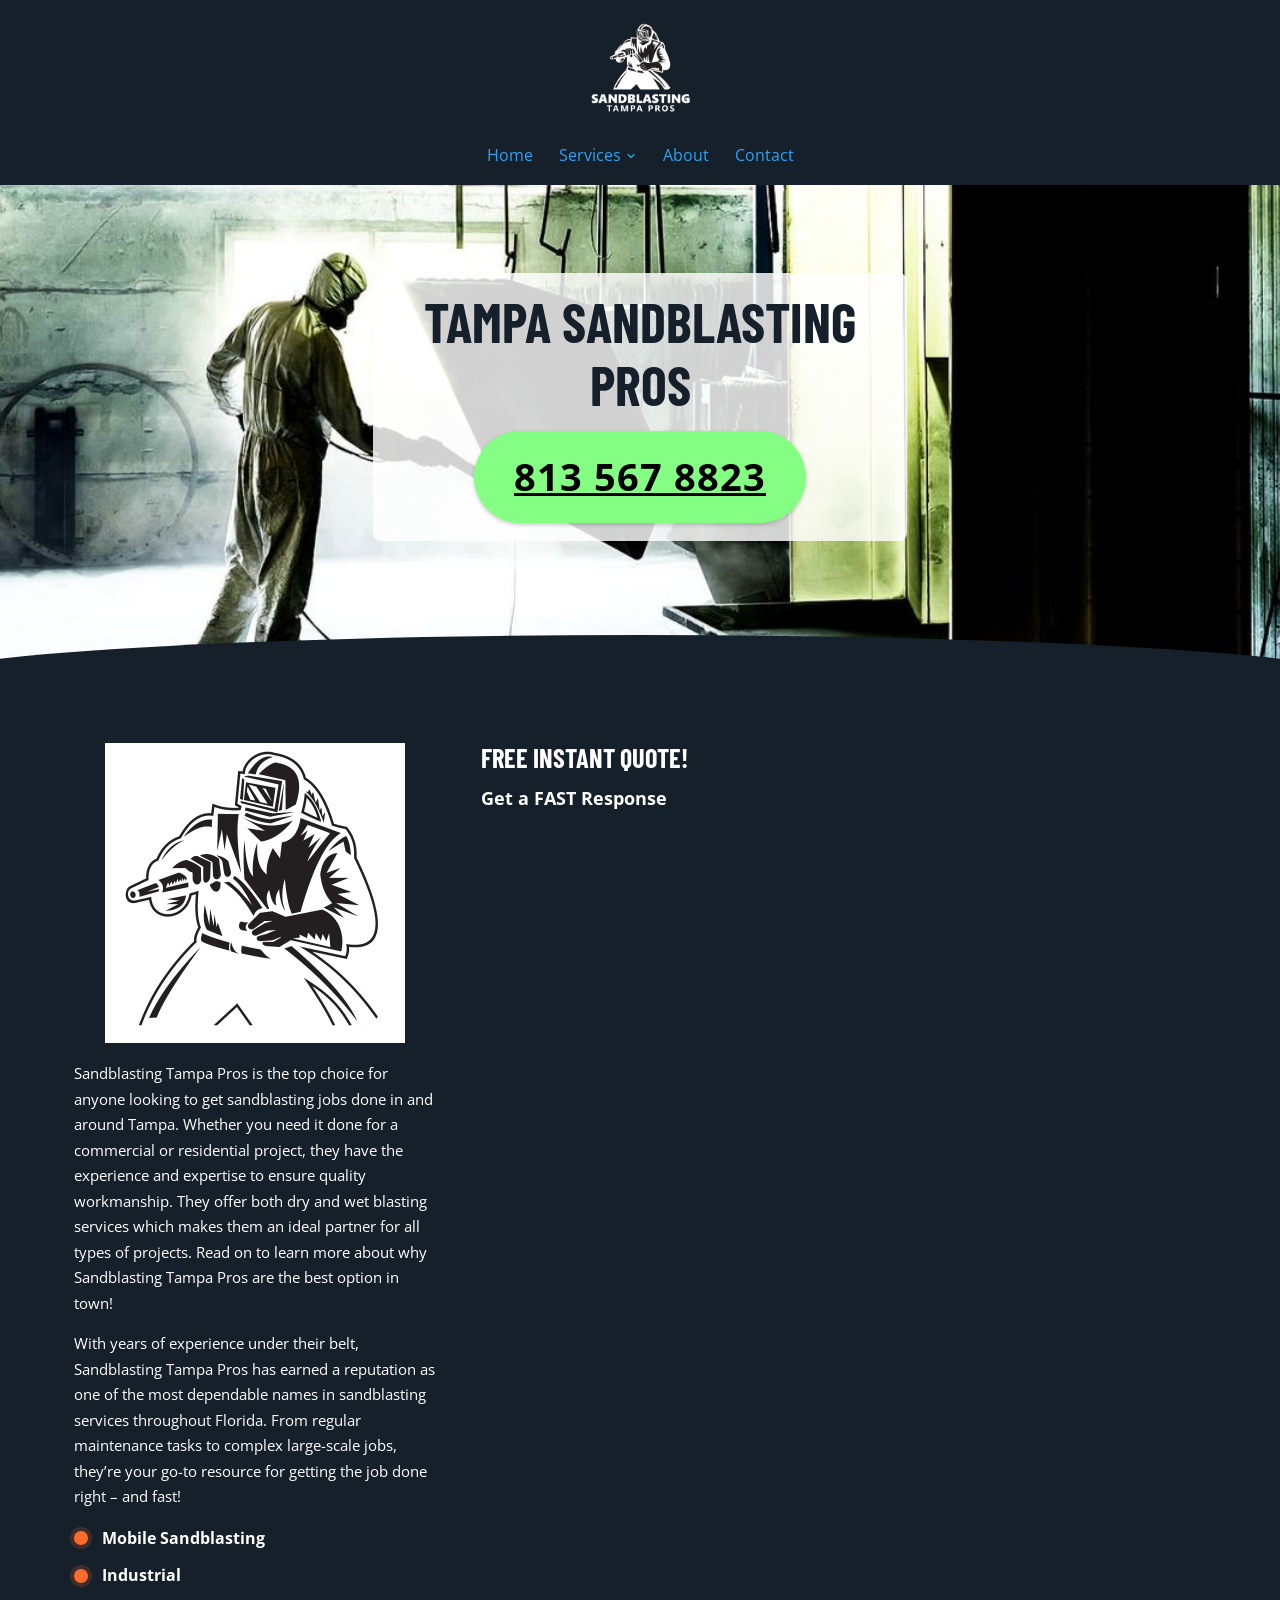
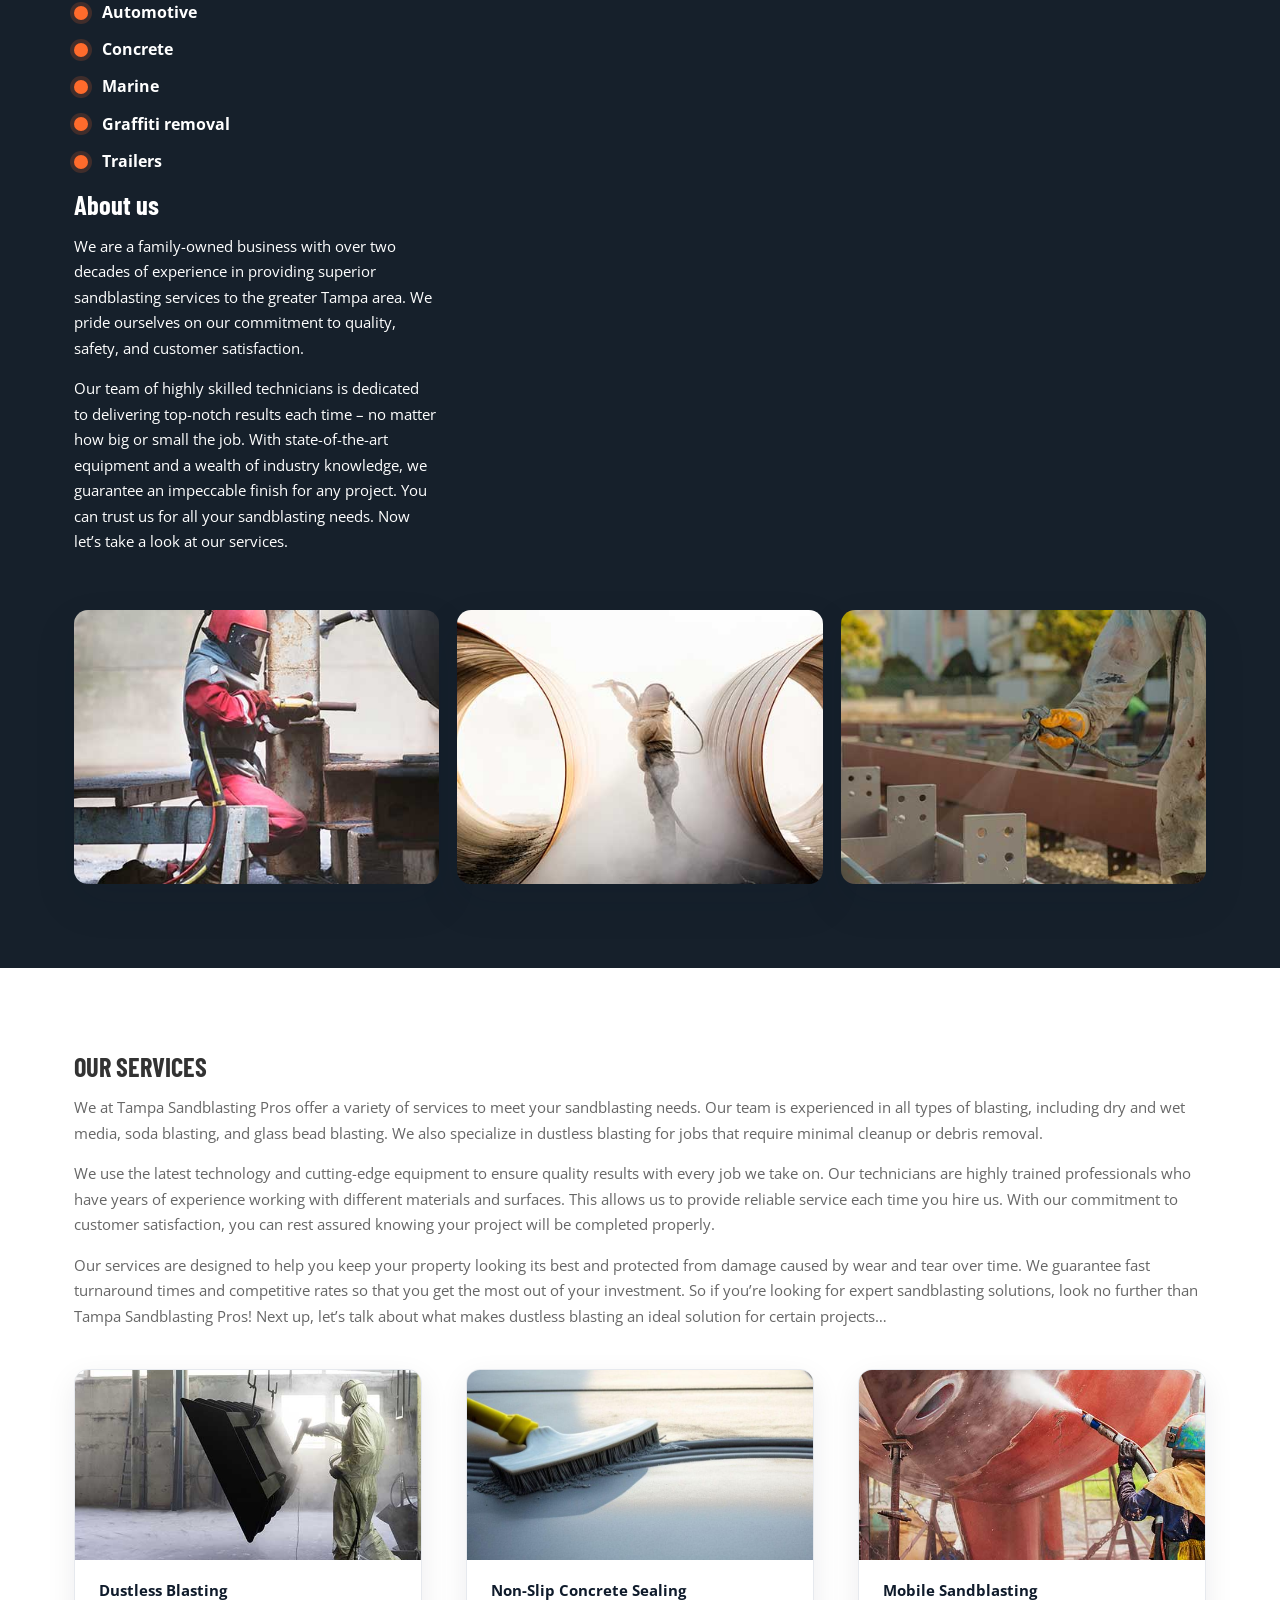
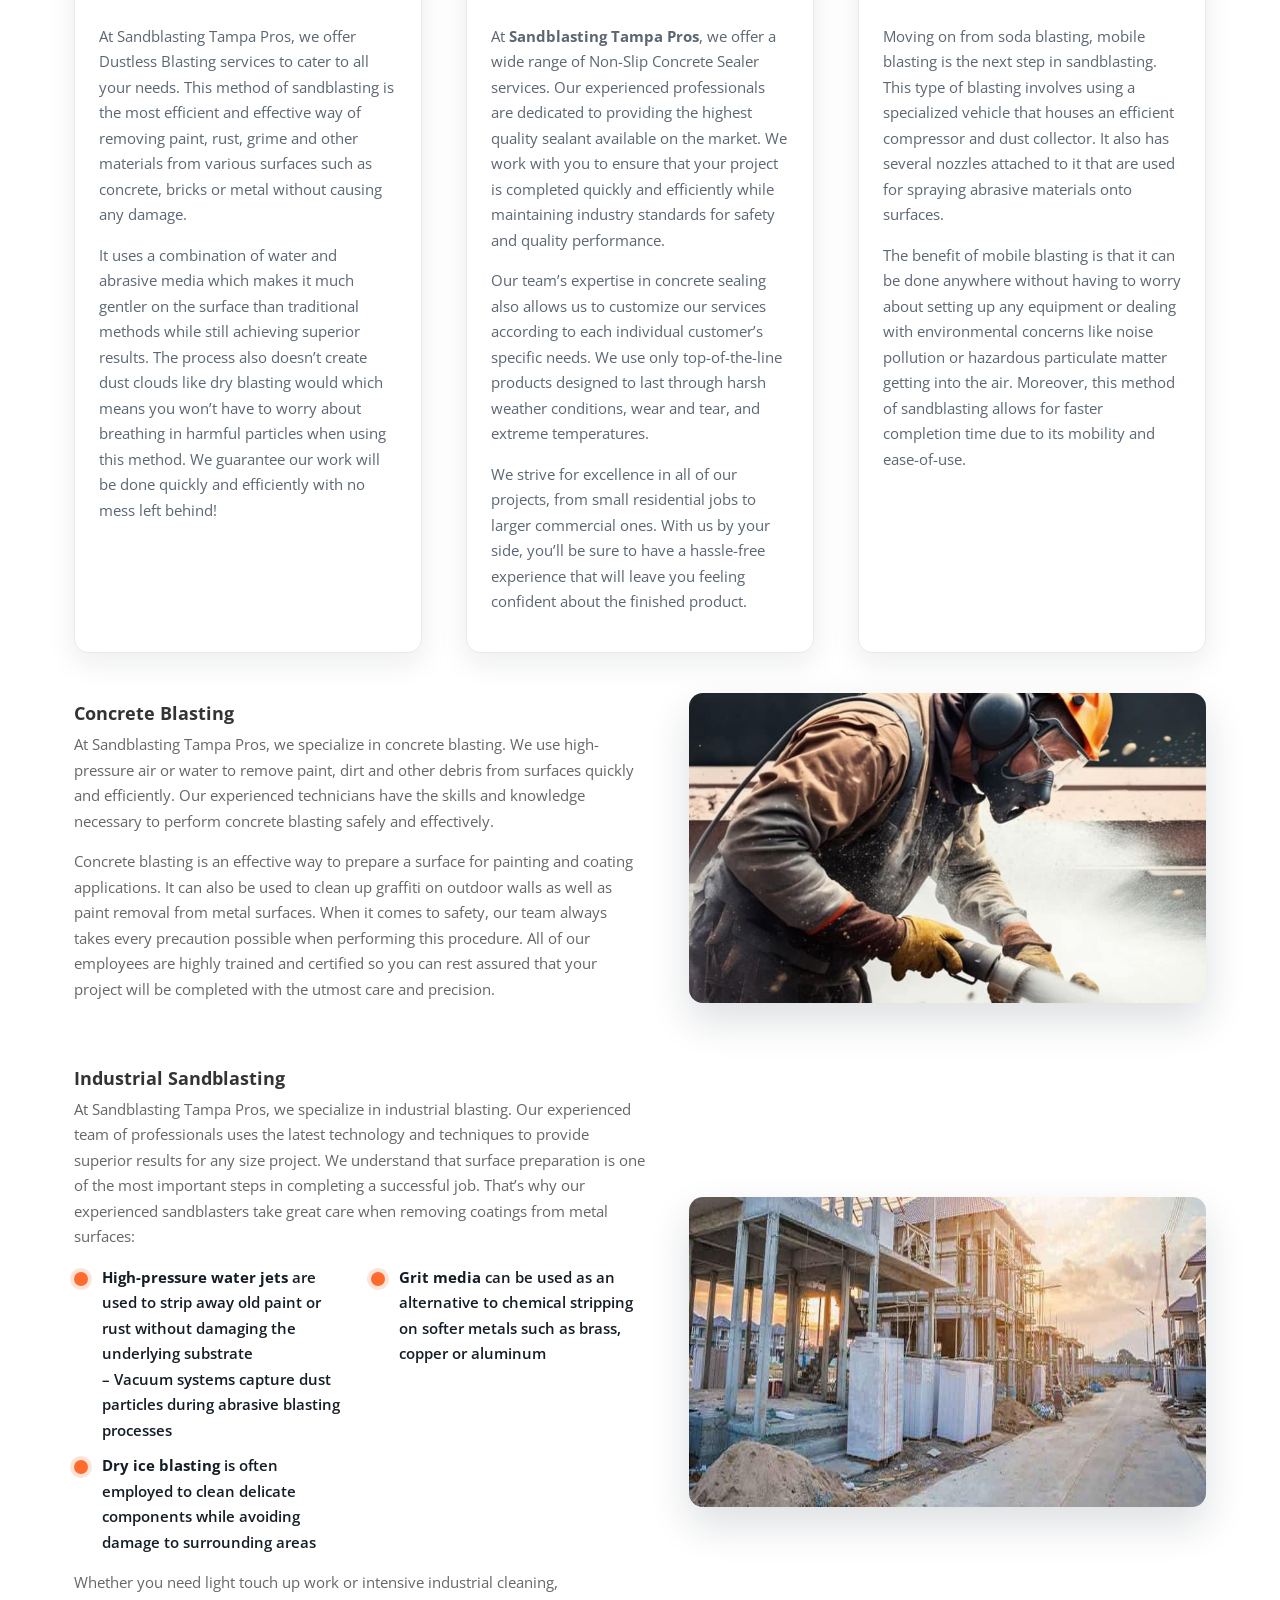
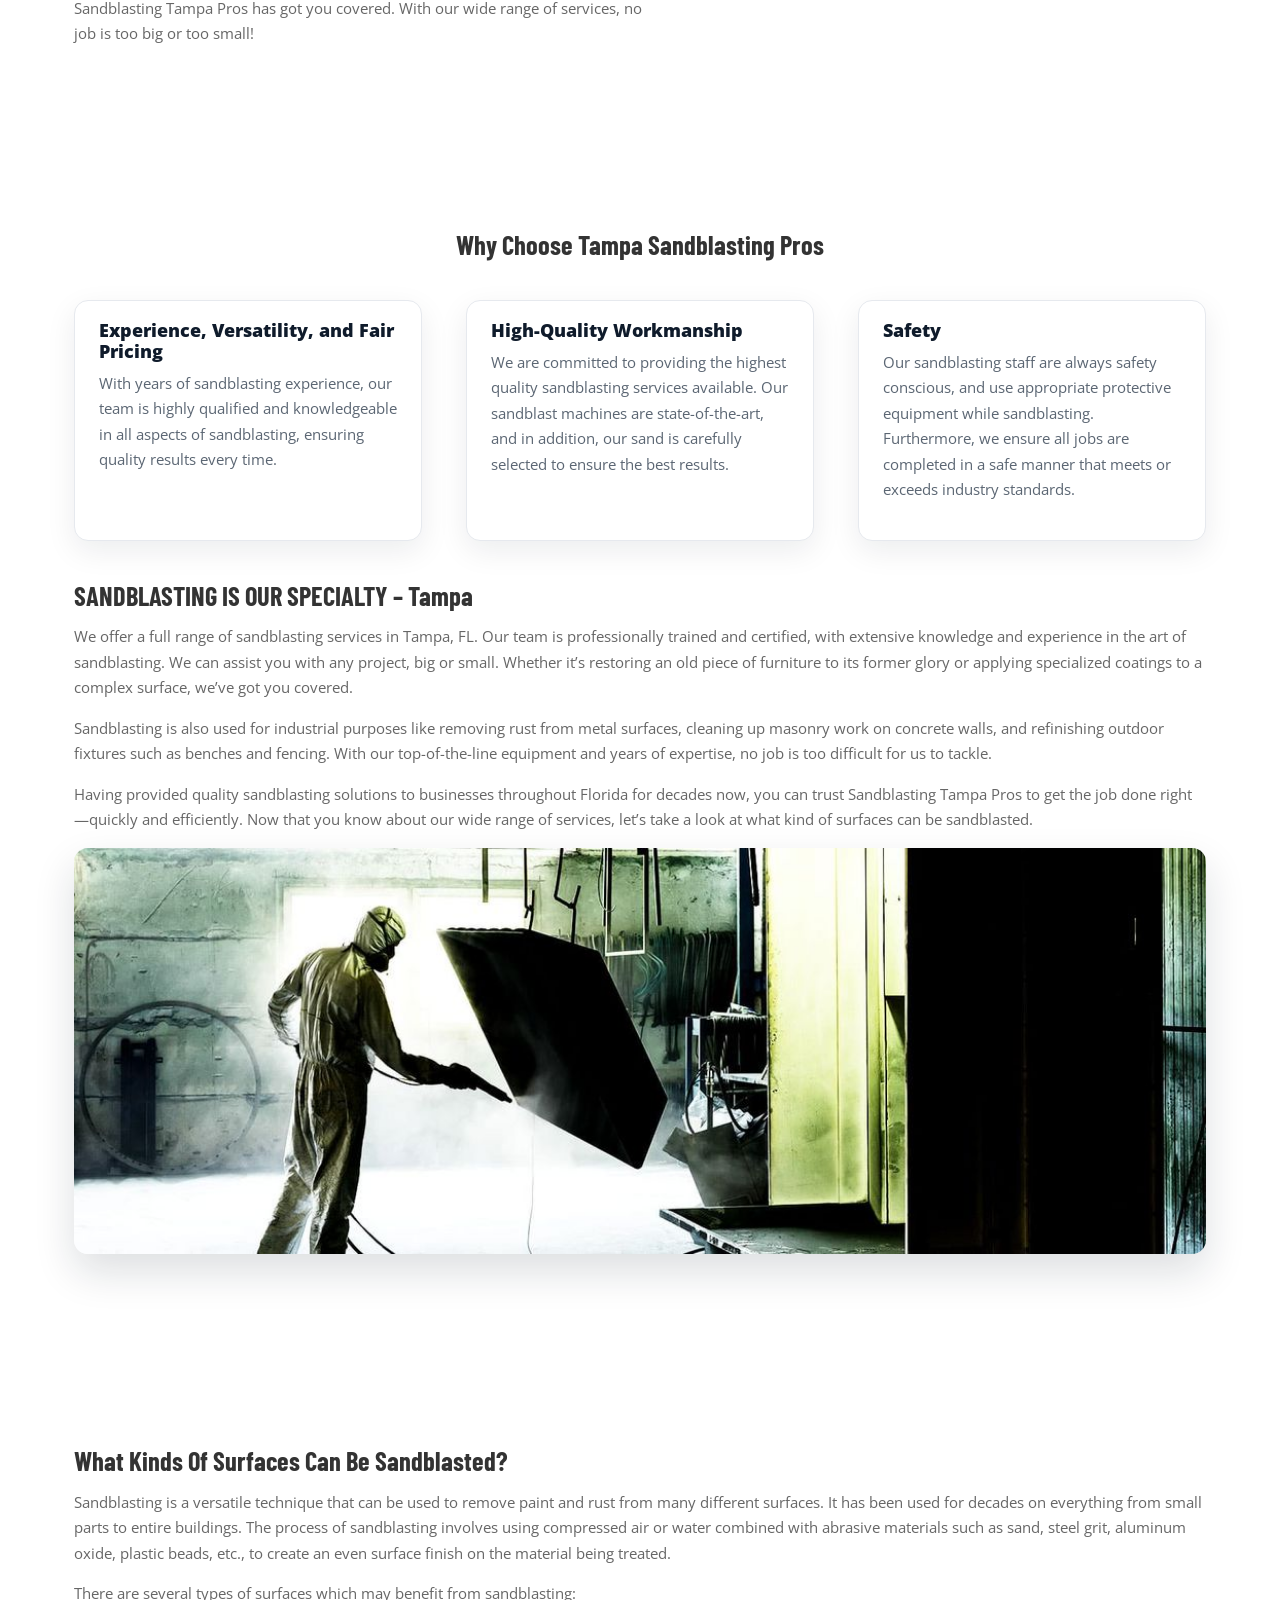
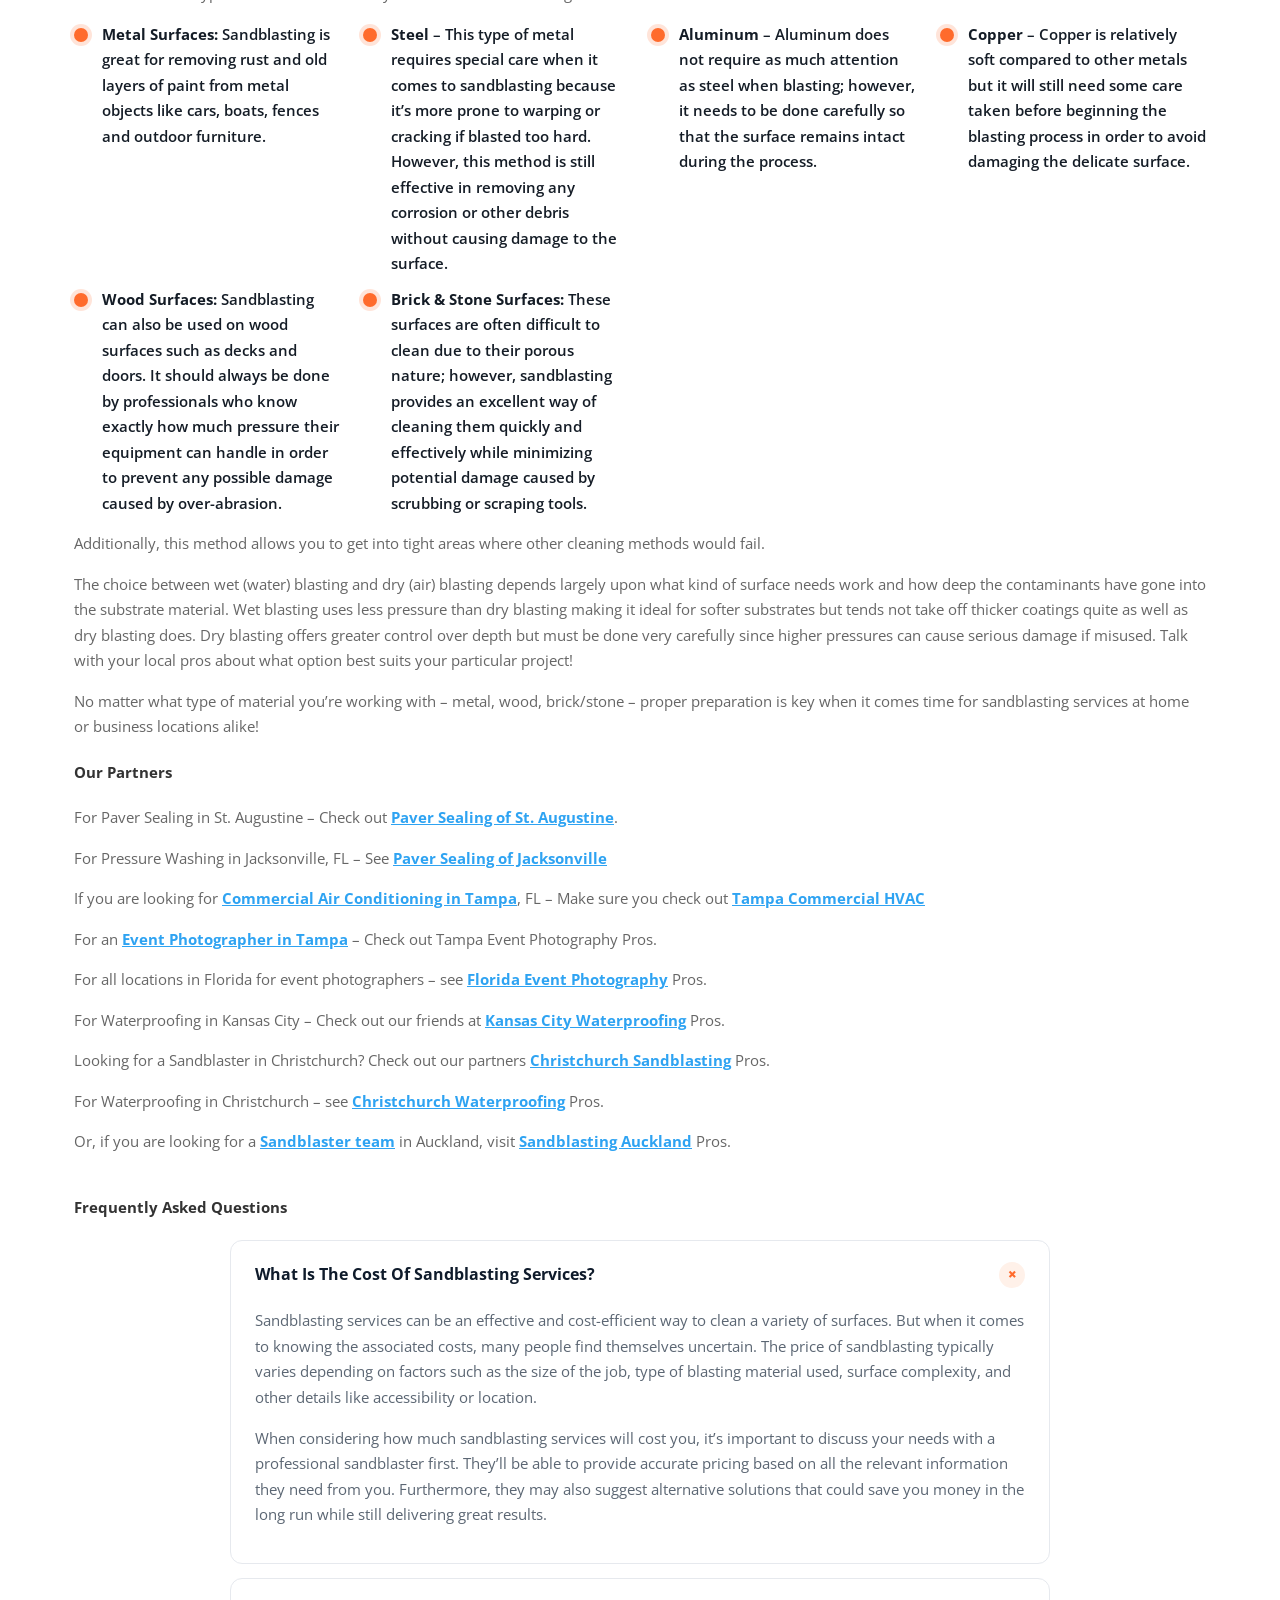
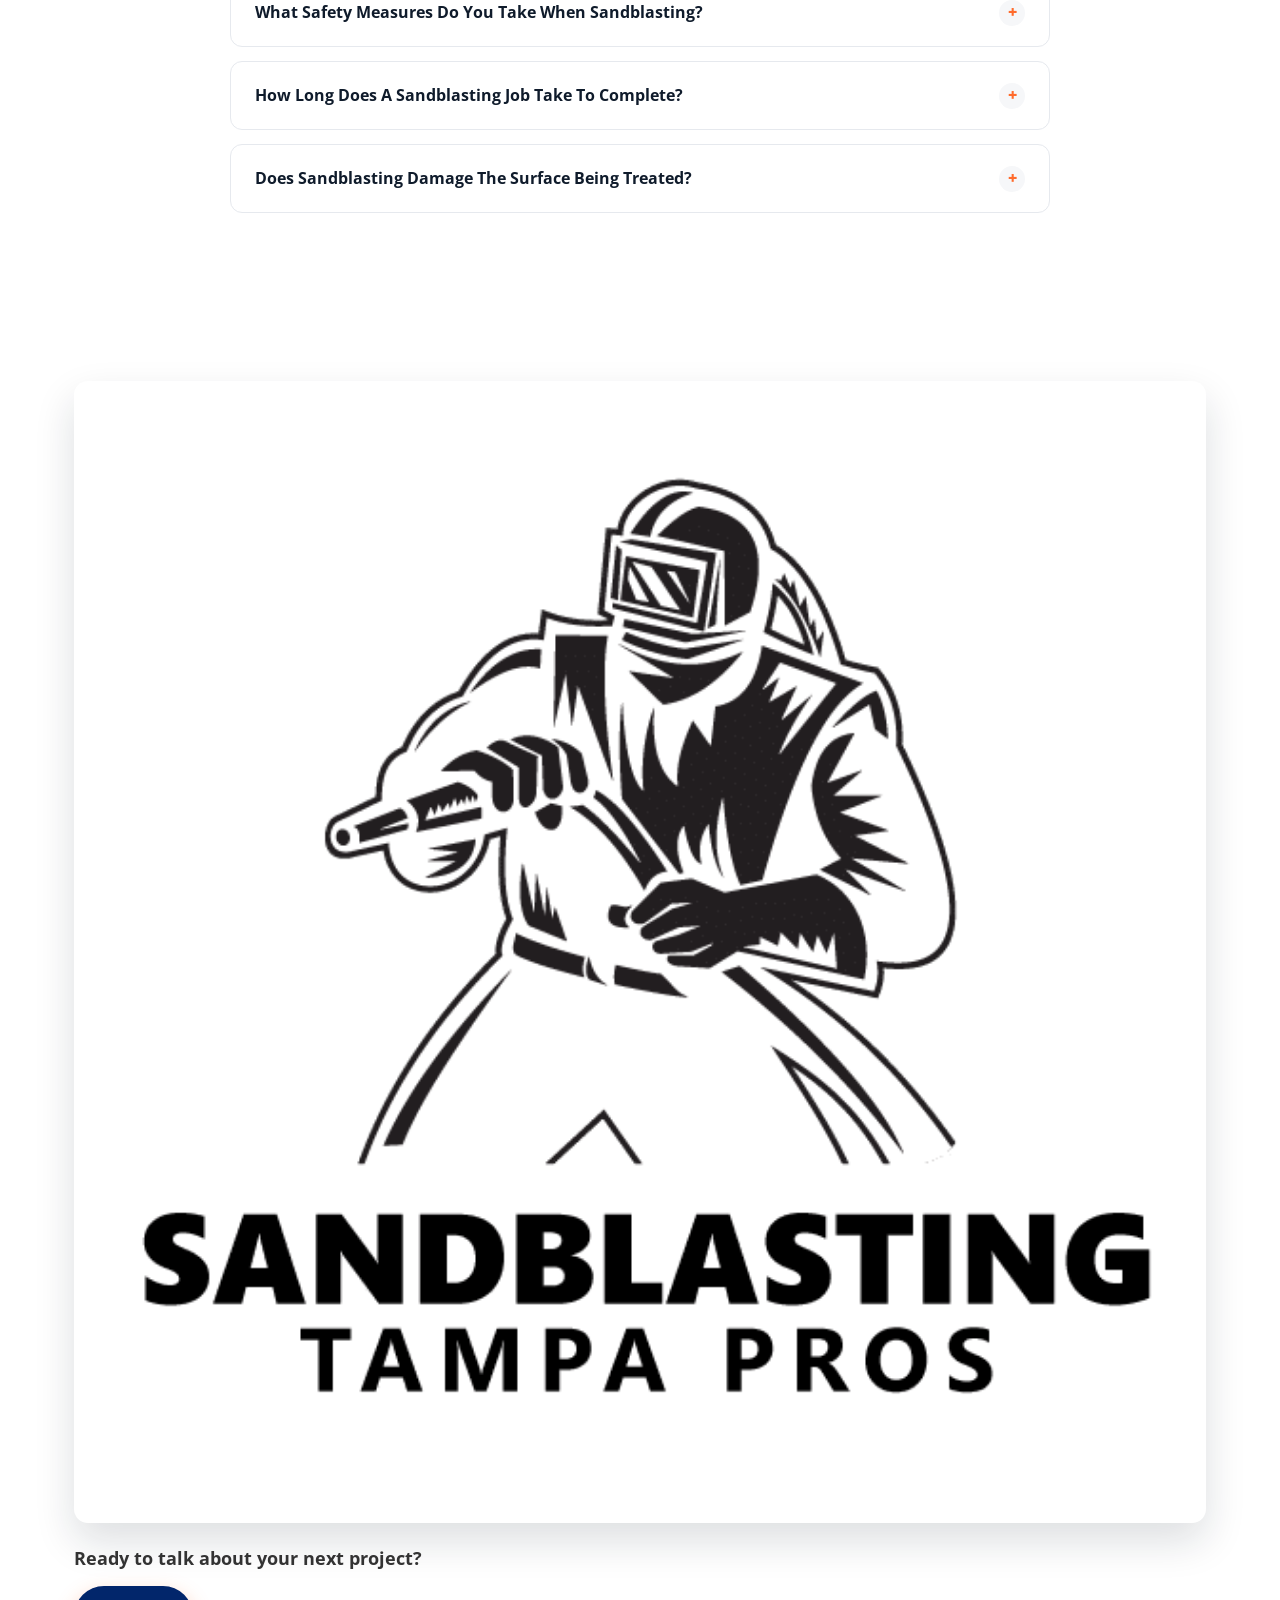
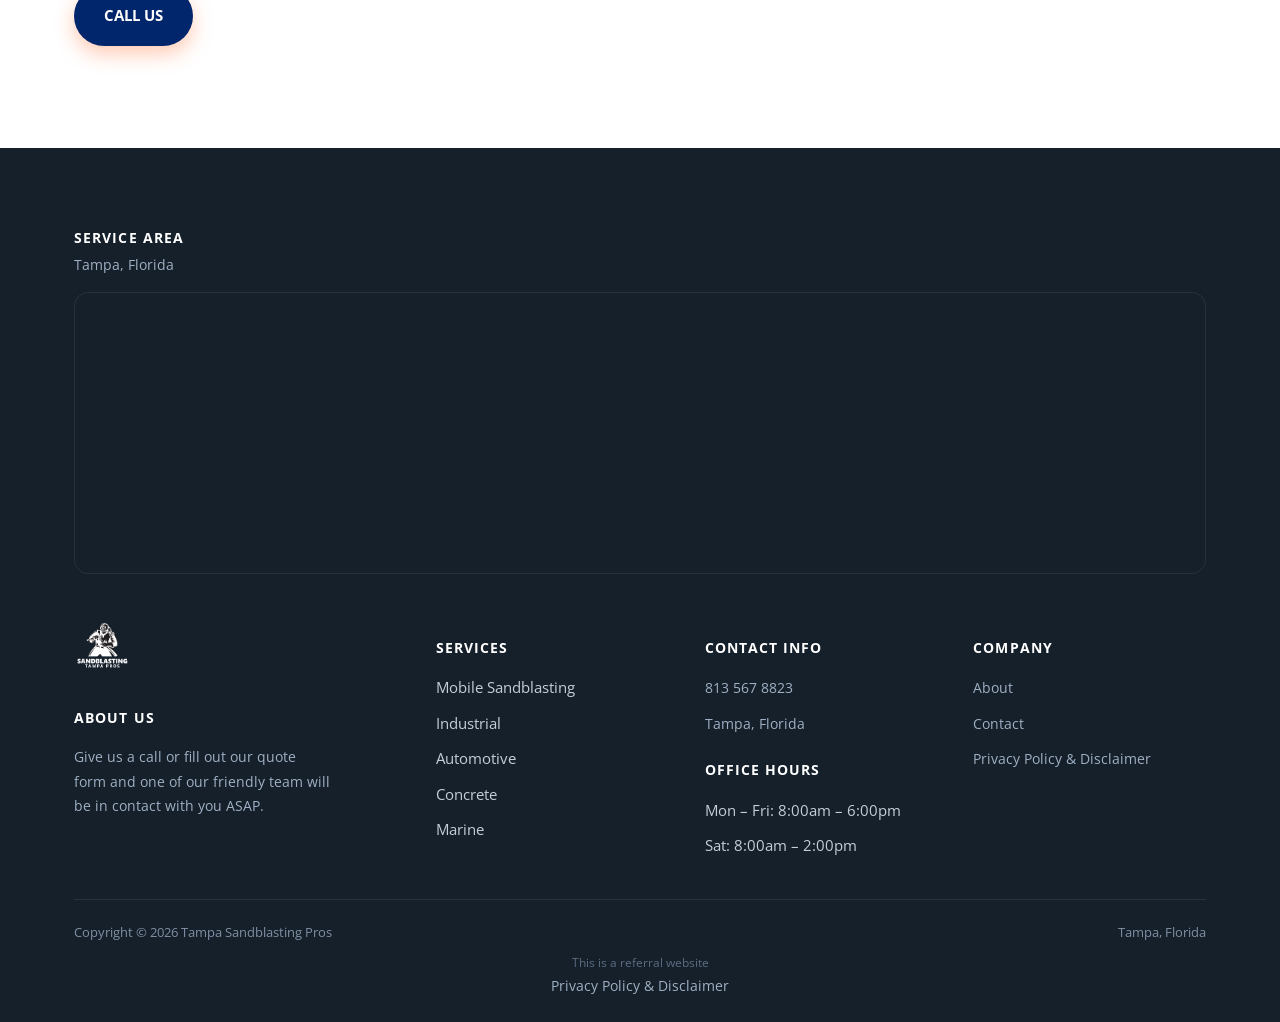
<file: index.html>
<!doctype html>
<html lang="en-US">
<head>
<!-- Google tag (gtag.js) -->
<script async src="https://www.googletagmanager.com/gtag/js?id=G-W843WC090E"></script>
<script>
  window.dataLayer = window.dataLayer || [];
  function gtag(){dataLayer.push(arguments);}
  gtag('js', new Date());
  gtag('config', 'G-W843WC090E');
  gtag('config', 'AW-11084880092');
</script>
<meta charset="UTF-8">
<meta name="viewport" content="width=device-width, initial-scale=1.0">
<link rel="icon" href="/favicon-32.png" sizes="32x32" type="image/png">
<link rel="icon" href="/favicon-192.png" sizes="192x192" type="image/png">
<link rel="apple-touch-icon" href="/apple-touch-icon.png">
<title>Tampa Sandblasting Pros | #1 Local Concrete Blasting</title>
<meta name="description" content="Looking for Tampa Sandblasting? We service all of Tampa, Florida, for Sandblasting, Sodablasting, Concrete Blasting, Anti Slip Sealing.">
<meta name="robots" content="follow, index, max-snippet:-1, max-video-preview:-1, max-image-preview:large">
<link rel="canonical" href="https://sandblastingtampa.com/">
<meta property="og:locale" content="en_US">
<meta property="og:type" content="website">
<meta property="og:title" content="Tampa Sandblasting Pros | #1 Local Concrete Blasting">
<meta property="og:description" content="Looking for Tampa Sandblasting? We service all of Tampa, Florida, for Sandblasting, Sodablasting, Concrete Blasting, Anti Slip Sealing.">
<meta property="og:url" content="https://sandblastingtampa.com/">
<meta property="og:site_name" content="Tampa Sandblasting Pros | Local Sandblasters">
<meta property="og:image" content="https://sandblastingtampa.com/images/Sandblasting-Tampa-long-main-black.png">
<meta property="og:image:secure_url" content="https://sandblastingtampa.com/images/Sandblasting-Tampa-long-main-black.png">
<meta property="og:image:width" content="600">
<meta property="og:image:height" content="600">
<meta property="og:image:alt" content="Tampa Sandblasting Pros - Soda blasting - Wet abrasive blasting">
<meta property="og:image:type" content="image/png">
<meta name="twitter:card" content="summary_large_image">
<meta name="twitter:title" content="Tampa Sandblasting Pros | #1 Local Concrete Blasting">
<meta name="twitter:description" content="Looking for Tampa Sandblasting? We service all of Tampa, Florida, for Sandblasting, Sodablasting, Concrete Blasting, Anti Slip Sealing.">
<meta name="twitter:image" content="https://sandblastingtampa.com/images/Sandblasting-Tampa-long-main-black.png">
<meta name="twitter:label1" content="Written by">
<meta name="twitter:data1" content="Tampa Sandblasting Pros">
<meta name="twitter:label2" content="Time to read">
<meta name="twitter:data2" content="24 minutes">
<script type="application/ld+json">{"@context": "https://schema.org", "@graph": [{"@type": "Place", "@id": "https://sandblastingtampa.com/#place", "address": {"@type": "PostalAddress", "addressLocality": "Florida", "addressRegion": "Tampa", "addressCountry": "United States of America"}}, {"@type": ["LocalBusiness", "Organization"], "@id": "https://sandblastingtampa.com/#organization", "name": "Tampa Sandblasting Pros | Local Sandblasters", "url": "https://sandblastingtampa.com", "email": "info@sandblastingtampa.com", "address": {"@type": "PostalAddress", "addressLocality": "Florida", "addressRegion": "Tampa", "addressCountry": "United States of America"}, "logo": {"@type": "ImageObject", "@id": "https://sandblastingtampa.com/#logo", "url": "http://sandblastingtampa.com/wp-content/uploads/2023/04/Sandblasting-Tampa-long-main-black.png", "contentUrl": "http://sandblastingtampa.com/wp-content/uploads/2023/04/Sandblasting-Tampa-long-main-black.png", "caption": "Tampa Sandblasting Pros | Local Sandblasters", "inLanguage": "en-US", "width": "600", "height": "600"}, "openingHours": ["Monday,Tuesday,Wednesday,Thursday,Friday 08:00-18:00", "Saturday 08:00-14:00"], "location": {"@id": "https://sandblastingtampa.com/#place"}, "image": {"@id": "https://sandblastingtampa.com/#logo"}, "telephone": "+1-813-567-8823"}, {"@type": "WebSite", "@id": "https://sandblastingtampa.com/#website", "url": "https://sandblastingtampa.com", "name": "Tampa Sandblasting Pros | Local Sandblasters", "alternateName": "Sandblasting Tampa | Local Sandblaster", "publisher": {"@id": "https://sandblastingtampa.com/#organization"}, "inLanguage": "en-US"}, {"@type": "ImageObject", "@id": "https://sandblastingtampa.com/images/Sandblasting-Tampa-long-main-black.png", "url": "https://sandblastingtampa.com/images/Sandblasting-Tampa-long-main-black.png", "width": "600", "height": "600", "caption": "Tampa Sandblasting Pros - Soda blasting - Wet abrasive blasting", "inLanguage": "en-US"}, {"@type": "WebPage", "@id": "https://sandblastingtampa.com/#webpage", "url": "https://sandblastingtampa.com/", "name": "Tampa Sandblasting Pros | #1 Local Concrete Blasting", "datePublished": "2023-04-04T09:22:00+00:00", "dateModified": "2025-11-18T11:07:57+00:00", "about": {"@id": "https://sandblastingtampa.com/#organization"}, "isPartOf": {"@id": "https://sandblastingtampa.com/#website"}, "primaryImageOfPage": {"@id": "https://sandblastingtampa.com/images/Sandblasting-Tampa-long-main-black.png"}, "inLanguage": "en-US"}, {"@type": "Person", "@id": "https://sandblastingtampa.com/author/tampa-sandblasting-pros/", "name": "Tampa Sandblasting Pros", "url": "https://sandblastingtampa.com/author/tampa-sandblasting-pros/", "image": {"@type": "ImageObject", "@id": "https://secure.gravatar.com/avatar/1a805ecce72dbea624f8210f16b617142cd50f277b3b90b3f68485606a558cd0?s=96&amp;d=mm&amp;r=g", "url": "https://secure.gravatar.com/avatar/1a805ecce72dbea624f8210f16b617142cd50f277b3b90b3f68485606a558cd0?s=96&amp;d=mm&amp;r=g", "caption": "Tampa Sandblasting Pros", "inLanguage": "en-US"}, "sameAs": ["http://sandblastingtampa.com"], "worksFor": {"@id": "https://sandblastingtampa.com/#organization"}}, {"@type": "Article", "headline": "Tampa Sandblasting Pros | #1 Local Concrete Blasting", "keywords": "Tampa Sandblasting", "datePublished": "2023-04-04T09:22:00+00:00", "dateModified": "2025-11-18T11:07:57+00:00", "author": {"@id": "https://sandblastingtampa.com/author/tampa-sandblasting-pros/", "name": "Tampa Sandblasting Pros"}, "publisher": {"@id": "https://sandblastingtampa.com/#organization"}, "description": "Looking for Tampa Sandblasting? We service all of Tampa, Florida, for Sandblasting, Sodablasting, Concrete Blasting, Anti Slip Sealing.", "name": "Tampa Sandblasting Pros | #1 Local Concrete Blasting", "@id": "https://sandblastingtampa.com/#richSnippet", "isPartOf": {"@id": "https://sandblastingtampa.com/#webpage"}, "image": {"@id": "https://sandblastingtampa.com/images/Sandblasting-Tampa-long-main-black.png"}, "inLanguage": "en-US", "mainEntityOfPage": {"@id": "https://sandblastingtampa.com/#webpage"}}]}</script>
<script type="application/ld+json">{"@context": "https://schema.org", "@type": "FAQPage", "mainEntity": [{"@type": "Question", "name": "What Is The Cost Of Sandblasting Services?", "acceptedAnswer": {"@type": "Answer", "text": "Sandblasting services can be an effective and cost-efficient way to clean a variety of surfaces. But when it comes to knowing the associated costs, many people find themselves uncertain. The price of sandblasting typically varies depending on factors such as the size of the job, type of blasting material used, surface complexity, and other details like accessibility or location. When considering how much sandblasting services will cost you, it’s important to discuss your needs with a professional sandblaster first. They’ll be able to provide accurate pricing based on all the relevant information they need from you. Furthermore, they may also suggest alternative solutions that could save you money in the long run while still delivering great results."}}, {"@type": "Question", "name": "What Safety Measures Do You Take When Sandblasting?", "acceptedAnswer": {"@type": "Answer", "text": "At Sandblasting Adelaide Pros, we understand the importance of safety when it comes to sandblasting services. That’s why we take extra measures to ensure that our customers can be confident in knowing they are receiving a safe and reliable service. We always follow strict guidelines for proper ventilation and use protective gear at all times. Our sandblasters wear specialized masks, gloves and coveralls to minimize the risk of skin or eye irritation from exposure to dust particles created during sandblasting. This protective equipment also helps reduce noise levels produced by the process. Additionally, we inspect all work areas before beginning any project, ensuring there is sufficient space for both personnel and vehicles so as not to impede traffic flow or block exits in case of an emergency. We strive to make sure our sandblasting services are done with utmost care and efficiency while still keeping everyone involved safe throughout the entire job. Our team is highly trained in using industry-standard techniques that comply with local regulations regarding health and safety requirements. The safety of our clients and workers alike is extremely important to us – which is why we go above and beyond what’s required for every single one of our projects!"}}, {"@type": "Question", "name": "How Long Does A Sandblasting Job Take To Complete?", "acceptedAnswer": {"@type": "Answer", "text": "Sandblasting is a process used to remove paint, rust, and another residue from surfaces. The length of time it takes for a sandblasting job to be completed depends on several factors, such as the size of the area that needs to be treated and the type of material being blasted. Here’s what you should know about how long it will take: * Size of Area: The larger the area that needs to be sandblasted, the longer it will take to complete. This is because more surface area means more blasting with sand or other abrasives. For example, an entire car may take up to eight hours while only one wheel can take around thirty minutes. * Type of Material: Different materials require different types of blast media and techniques which can affect the amount of time needed for completion. Porous materials like concrete are usually easier and faster to work with than harder surfaces like metal, which requires extra care when using certain abrasive materials. Additional steps may also need to be taken before and after sandblasting in order to ensure a thorough job has been done. Pre-blast preparation involves cleaning off any dirt or debris from the surface prior to starting the main blasting process. Post-blast treatments such as painting or sealing may also add additional time depending on the desired end result. All these things must be considered when estimating how long a sandblasting project will take. By considering factors such as size and type of material, along with pre-and post-blast processes, you can get a better idea of how long your sandblasting job might take. With proper planning and execution, you can rest assured that your project won’t suffer from delays due to lack of knowledge or understanding about this important finishing step!"}}, {"@type": "Question", "name": "Does Sandblasting Damage The Surface Being Treated?", "acceptedAnswer": {"@type": "Answer", "text": "One of the most important questions to ask when considering sandblasting is whether it can damage the surface being treated. This is a valid concern, as any abrasive process carries risks that should be considered beforehand. Fortunately, done correctly, sandblasting won’t damage the surface—in fact, it’s often used for cleaning or restoring surfaces after they’ve been damaged by other processes. The key to successful sandblasting is knowing exactly how much pressure and material to use on each job. Too little force and you won’t get your desired result; too much pressure can cause dents, scratches or pits in whatever you’re trying to clean or restore. That’s why working with an experienced professional who understands what works best for different projects is so important — their expertise will ensure your project comes out looking great without causing further damage."}}]}</script>
<link rel="preconnect" href="https://fonts.googleapis.com">
<link rel="preconnect" href="https://fonts.gstatic.com" crossorigin>
<link rel="preload" as="style" href="https://fonts.googleapis.com/css2?family=Open+Sans:wght@400;600;700;800&family=Barlow+Condensed:wght@600;700&display=swap" onload="this.onload=null;this.rel='stylesheet'">
<noscript><link rel="stylesheet" href="https://fonts.googleapis.com/css2?family=Open+Sans:wght@400;600;700;800&family=Barlow+Condensed:wght@600;700&display=swap"></noscript>
<link rel="stylesheet" href="/css/style.css">
</head>
<body class="">
<header class="classic">
  <div class="c-head wrap">
    <a href="/" class="brand"><img src="/images/Sandblasting-Tampa-long-main-white.png" alt="Tampa Sandblasting Pros" width="595" height="600"></a>
    <nav class="links"><a href="/">Home</a><div class="nav-item"><a href="#!">Services <svg viewBox="0 0 24 24" fill="none" stroke-width="2.4" stroke-linecap="round" stroke-linejoin="round"><path d="m6 9 6 6 6-6"/></svg></a><div class="nav-dropdown"><a href="/mobile-sandblasting/">Mobile Sandblasting</a><a href="/concrete-blasting-tampa/">Concrete Blasting</a><a href="/dustless-blasting/">Dustless Blasting</a><a href="/industrial/">Industrial</a><a href="/non-slip-sealing/">Non Slip Sealing</a></div></div><a href="/about/">About</a><a href="/contact/">Contact</a></nav>
    <button type="button" class="hamburger-btn" id="hamburgerBtn" aria-label="Open menu" aria-expanded="false"><svg viewBox="0 0 24 24" fill="none" stroke="#fff" stroke-width="2.4" stroke-linecap="round" stroke-linejoin="round"><path d="M4 7h16M4 12h16M4 17h16"/></svg></button>
  </div>
  <div class="mobile-menu" id="mobileMenu"><a href="/">Home</a><a href="#">Services</a><div class="mobile-submenu"><a href="/mobile-sandblasting/">Mobile Sandblasting</a><a href="/concrete-blasting-tampa/">Concrete Blasting</a><a href="/dustless-blasting/">Dustless Blasting</a><a href="/industrial/">Industrial</a><a href="/non-slip-sealing/">Non Slip Sealing</a></div><a href="/about/">About</a><a href="/contact/">Contact</a><a href="tel:8135678823" class="mobile-menu-phone">Call 813 567 8823</a></div>
</header>
<main>
<section class="hero-c next-dark" id="top"><div class="hero-c-box"><div class="row"><div class="text"><h1>Tampa Sandblasting Pros</h1></div><p class="btn-wrap"><a class="btn btn-primary" href="tel:8135678823">813 567 8823</a></p></div></div></section>
<section class="sec-dark"><div class="wrap"><div class="row cols cols-2 formrow"><div class="col"><div class="figure"><img src="/images/1-AKL-Sand-Blasting-Pros-Logo-Icon-1.png" alt="" width="600" height="600" loading="lazy" decoding="async"></div><div class="text"><p>Sandblasting Tampa Pros is the top choice for anyone looking to get sandblasting jobs done in and around Tampa. Whether you need it done for a commercial or residential project, they have the experience and expertise to ensure quality workmanship. They offer both dry and wet blasting services which makes them an ideal partner for all types of projects. Read on to learn more about why Sandblasting Tampa Pros are the best option in town!</p>
<p>With years of experience under their belt, Sandblasting Tampa Pros has earned a reputation as one of the most dependable names in sandblasting services throughout Florida. From regular maintenance tasks to complex large-scale jobs, they’re your go-to resource for getting the job done right – and fast!</p>
<ul>
<li>
<h4><strong>Mobile Sandblasting</strong></h4>
</li>
<li>
<h4><strong>Industrial</strong></h4>
</li>
<li>
<h4><strong>Automotive</strong></h4>
</li>
<li>
<h4><strong>Concrete</strong></h4>
</li>
<li>
<h4><strong>Marine</strong></h4>
</li>
<li>
<h4><strong>Graffiti removal</strong></h4>
</li>
<li>
<h4><strong>Trailers</strong></h4>
</li>
</ul>
<h2>About us</h2>
<p>We are a family-owned business with over two decades of experience in providing superior sandblasting services to the greater Tampa area. We pride ourselves on our commitment to quality, safety, and customer satisfaction.</p>
<p>Our team of highly skilled technicians is dedicated to delivering top-notch results each time – no matter how big or small the job. With state-of-the-art equipment and a wealth of industry knowledge, we guarantee an impeccable finish for any project. You can trust us for all your sandblasting needs. Now let’s take a look at our services.</p></div></div><div class="col"><div class="text"><h2>FREE INSTANT QUOTE!</h2>
<h3>Get a FAST Response</h3></div><div class="form-card"><iframe src="https://api.leadconnectorhq.com/widget/form/BpFe9HM0SmQ7YXJjdf3x" style="width:100%;height:100%;min-height:1012px;border:none;border-radius:14px" id="inline-BpFe9HM0SmQ7YXJjdf3x" data-layout="{'id':'INLINE'}" data-trigger-type="alwaysShow" data-trigger-value="" data-activation-type="alwaysActivated" data-activation-value="" data-deactivation-type="neverDeactivate" data-deactivation-value="" data-form-name="Tampa Sandblasting" data-height="1012" data-layout-iframe-id="inline-BpFe9HM0SmQ7YXJjdf3x" data-form-id="BpFe9HM0SmQ7YXJjdf3x" data-cookie-consent="true" data-cookie-consent-provider="auto" title="Tampa Sandblasting"></iframe></div></div></div><div class="row gallery-grid"><div class="figure"><img src="/images/Sandblasting-Auckland-3.jpg" alt="" width="582" height="354" loading="lazy" decoding="async"></div><div class="figure"><img src="/images/Sandblasting-Auckland-4.jpg" alt="" width="582" height="354" loading="lazy" decoding="async"></div><div class="figure"><img src="/images/Sandblasting-Auckland-5.jpg" alt="nice turf auckland" width="582" height="354" loading="lazy" decoding="async"></div></div></div></section>
<section class=""><div class="wrap"><div class="row"><div class="text"><h2>OUR SERVICES</h2>
<p>We at Tampa Sandblasting Pros offer a variety of services to meet your sandblasting needs. Our team is experienced in all types of blasting, including dry and wet media, soda blasting, and glass bead blasting. We also specialize in dustless blasting for jobs that require minimal cleanup or debris removal.</p>
<p>We use the latest technology and cutting-edge equipment to ensure quality results with every job we take on. Our technicians are highly trained professionals who have years of experience working with different materials and surfaces. This allows us to provide reliable service each time you hire us. With our commitment to customer satisfaction, you can rest assured knowing your project will be completed properly.</p>
<p>Our services are designed to help you keep your property looking its best and protected from damage caused by wear and tear over time. We guarantee fast turnaround times and competitive rates so that you get the most out of your investment. So if you’re looking for expert sandblasting solutions, look no further than Tampa Sandblasting Pros! Next up, let’s talk about what makes dustless blasting an ideal solution for certain projects…</p></div></div><div class="row cols cols-3"><div class="col"><div class="blurb"><div class="figure"><img src="/images/dustless-blasting-1.jpg" alt="dustless blasting " width="582" height="354" loading="lazy" decoding="async"></div><h4>Dustless Blasting</h4><p>At Sandblasting Tampa Pros, we offer Dustless Blasting services to cater to all your needs. This method of sandblasting is the most efficient and effective way of removing paint, rust, grime and other materials from various surfaces such as concrete, bricks or metal without causing any damage.</p>
<p>It uses a combination of water and abrasive media which makes it much gentler on the surface than traditional methods while still achieving superior results. The process also doesn’t create dust clouds like dry blasting would which means you won’t have to worry about breathing in harmful particles when using this method. We guarantee our work will be done quickly and efficiently with no mess left behind!</p></div></div><div class="col"><div class="blurb"><div class="figure"><img src="/images/Sandblasting-Adelaide-2.jpg" alt="Non-Slip Concrete Sealing Services Adelaide" width="800" height="480" loading="lazy" decoding="async"></div><h4>Non-Slip Concrete Sealing</h4><p>At <strong>Sandblasting Tampa Pros</strong>, we offer a wide range of Non-Slip Concrete Sealer services. Our experienced professionals are dedicated to providing the highest quality sealant available on the market. We work with you to ensure that your project is completed quickly and efficiently while maintaining industry standards for safety and quality performance.</p>
<p>Our team’s expertise in concrete sealing also allows us to customize our services according to each individual customer’s specific needs. We use only top-of-the-line products designed to last through harsh weather conditions, wear and tear, and extreme temperatures.</p>
<p>We strive for excellence in all of our projects, from small residential jobs to larger commercial ones. With us by your side, you’ll be sure to have a hassle-free experience that will leave you feeling confident about the finished product.</p></div></div><div class="col"><div class="blurb"><div class="figure"><img src="/images/boat-sandblasting-auckland.jpg" alt="boat sandblasting " width="582" height="354" loading="lazy" decoding="async"></div><h4>Mobile Sandblasting</h4><p>Moving on from soda blasting, mobile blasting is the next step in sandblasting. This type of blasting involves using a specialized vehicle that houses an efficient compressor and dust collector. It also has several nozzles attached to it that are used for spraying abrasive materials onto surfaces.</p>
<p>The benefit of mobile blasting is that it can be done anywhere without having to worry about setting up any equipment or dealing with environmental concerns like noise pollution or hazardous particulate matter getting into the air. Moreover, this method of sandblasting allows for faster completion time due to its mobility and ease-of-use.</p></div></div></div><div class="row cols cols-2"><div class="col"><div class="text"><h3>Concrete Blasting</h3>
<p>At Sandblasting Tampa Pros, we specialize in concrete blasting. We use high-pressure air or water to remove paint, dirt and other debris from surfaces quickly and efficiently. Our experienced technicians have the skills and knowledge necessary to perform concrete blasting safely and effectively.</p>
<p>Concrete blasting is an effective way to prepare a surface for painting and coating applications. It can also be used to clean up graffiti on outdoor walls as well as paint removal from metal surfaces. When it comes to safety, our team always takes every precaution possible when performing this procedure. All of our employees are highly trained and certified so you can rest assured that your project will be completed with the utmost care and precision.</p></div></div><div class="col"><div class="figure"><img src="/images/Concrete-Blasting.jpg" alt="concrete blasting Adelaide" width="800" height="480" loading="lazy" decoding="async"></div></div></div><div class="row cols cols-2"><div class="col"><div class="text"><h3>Industrial Sandblasting</h3>
<p>At Sandblasting Tampa Pros, we specialize in industrial blasting. Our experienced team of professionals uses the latest technology and techniques to provide superior results for any size project. We understand that surface preparation is one of the most important steps in completing a successful job. That’s why our experienced sandblasters take great care when removing coatings from metal surfaces:</p>
<ul>
<li><strong>High-pressure water jets</strong> are used to strip away old paint or rust without damaging the underlying substrate<br>– Vacuum systems capture dust particles during abrasive blasting processes</li>
<li><strong>Grit media</strong> can be used as an alternative to chemical stripping on softer metals such as brass, copper or aluminum</li>
<li><strong>Dry ice blasting</strong> is often employed to clean delicate components while avoiding damage to surrounding areas</li>
</ul>
<p>Whether you need light touch up work or intensive industrial cleaning, Sandblasting Tampa Pros has got you covered. With our wide range of services, no job is too big or too small!</p></div></div><div class="col"><div class="figure"><img src="/images/Commercial-Foundations-madison-wi-concrete_1.jpg" alt="Industrial " width="800" height="480" loading="lazy" decoding="async"></div></div></div></div></section>
<section class=""><div class="wrap"><div class="row"><div class="text"><h2>Why Choose Tampa Sandblasting Pros</h2></div></div><div class="row cols cols-3"><div class="col"><div class="blurb"><h3>Experience, Versatility, and Fair Pricing</h3><p>With years of sandblasting experience, our team is highly qualified and knowledgeable in all aspects of sandblasting, ensuring quality results every time.</p></div></div><div class="col"><div class="blurb"><h3>High-Quality Workmanship</h3><p>We are committed to providing the highest quality sandblasting services available. Our sandblast machines are state-of-the-art, and in addition, our sand is carefully selected to ensure the best results.</p></div></div><div class="col"><div class="blurb"><h3>Safety</h3><p>Our sandblasting staff are always safety conscious, and use appropriate protective equipment while sandblasting. Furthermore, we ensure all jobs are completed in a safe manner that meets or exceeds industry standards.</p></div></div></div><div class="row"><div class="text"><h2><strong>SANDBLASTING IS OUR SPECIALTY – Tampa</strong></h2>
<p>We offer a full range of sandblasting services in Tampa, FL. Our team is professionally trained and certified, with extensive knowledge and experience in the art of sandblasting. We can assist you with any project, big or small. Whether it’s restoring an old piece of furniture to its former glory or applying specialized coatings to a complex surface, we’ve got you covered.</p>
<p>Sandblasting is also used for industrial purposes like removing rust from metal surfaces, cleaning up masonry work on concrete walls, and refinishing outdoor fixtures such as benches and fencing. With our top-of-the-line equipment and years of expertise, no job is too difficult for us to tackle.</p>
<p>Having provided quality sandblasting solutions to businesses throughout Florida for decades now, you can trust Sandblasting Tampa Pros to get the job done right—quickly and efficiently. Now that you know about our wide range of services, let’s take a look at what kind of surfaces can be sandblasted.</p></div><div class="figure"><img src="/images/Sandblasting-Auckland-1-3.jpg" alt="Media Blasting Auckland" width="1100" height="395" loading="lazy" decoding="async"></div></div></div></section>
<section class=""><div class="wrap"><div class="row"><div class="text"><h2><strong>What Kinds Of Surfaces Can Be Sandblasted?</strong></h2>
<p>Sandblasting is a versatile technique that can be used to remove paint and rust from many different surfaces. It has been used for decades on everything from small parts to entire buildings. The process of sandblasting involves using compressed air or water combined with abrasive materials such as sand, steel grit, aluminum oxide, plastic beads, etc., to create an even surface finish on the material being treated.</p>
<p>There are several types of surfaces which may benefit from sandblasting:</p>
<ul>
<li><strong>Metal Surfaces:</strong> Sandblasting is great for removing rust and old layers of paint from metal objects like cars, boats, fences and outdoor furniture.</li>
<li><strong>Steel</strong> – This type of metal requires special care when it comes to sandblasting because it’s more prone to warping or cracking if blasted too hard. However, this method is still effective in removing any corrosion or other debris without causing damage to the surface.</li>
<li><strong>Aluminum</strong> – Aluminum does not require as much attention as steel when blasting; however, it needs to be done carefully so that the surface remains intact during the process.</li>
<li><strong>Copper</strong> – Copper is relatively soft compared to other metals but it will still need some care taken before beginning the blasting process in order to avoid damaging the delicate surface.</li>
<li><strong>Wood Surfaces:</strong> Sandblasting can also be used on wood surfaces such as decks and doors. It should always be done by professionals who know exactly how much pressure their equipment can handle in order to prevent any possible damage caused by over-abrasion.</li>
<li><strong>Brick &amp; Stone Surfaces:</strong> These surfaces are often difficult to clean due to their porous nature; however, sandblasting provides an excellent way of cleaning them quickly and effectively while minimizing potential damage caused by scrubbing or scraping tools.</li>
</ul>
<p>Additionally, this method allows you to get into tight areas where other cleaning methods would fail.</p>
<p>The choice between wet (water) blasting and dry (air) blasting depends largely upon what kind of surface needs work and how deep the contaminants have gone into the substrate material. Wet blasting uses less pressure than dry blasting making it ideal for softer substrates but tends not take off thicker coatings quite as well as dry blasting does. Dry blasting offers greater control over depth but must be done very carefully since higher pressures can cause serious damage if misused. Talk with your local pros about what option best suits your particular project!</p>
<p>No matter what type of material you’re working with – metal, wood, brick/stone – proper preparation is key when it comes time for sandblasting services at home or business locations alike! </p></div><div class="text"><h4><strong>Our Partners</strong></h4></div><div class="text"><p>For Paver Sealing in St. Augustine – Check out <a href="https://staugustinepaversealing.com/" target="_blank" rel="noopener">Paver Sealing of St. Augustine</a>.</p>
<p>For Pressure Washing in Jacksonville, FL – See <a href="https://paversealingjacksonvillefl.com/" target="_blank" rel="noopener">Paver Sealing of Jacksonville</a></p>
<p>If you are looking for <a href="https://tampacommercialhvac.com/" target="_blank" rel="noopener">Commercial Air Conditioning in Tampa</a>, FL – Make sure you check out <a href="https://tampacommercialhvac.com/" target="_blank" rel="noopener">Tampa Commercial HVAC</a></p>
<p>For an <a href="https://tampa.eventphotographyflorida.com/" target="_blank" rel="noopener">Event Photographer in Tampa</a> – Check out Tampa Event Photography Pros.</p>
<p>For all locations in Florida for event photographers – see <a href="https://eventphotographyflorida.com/" target="_blank" rel="noopener">Florida Event Photography</a> Pros.</p>
<p>For Waterproofing in Kansas City – Check out our friends at <a href="https://kanascitywaterproofing.com/" target="_blank" rel="noopener">Kansas City Waterproofing</a> Pros.</p>
<p>Looking for a Sandblaster in Christchurch? Check out our partners <a href="https://sandblastingchristchurch.co.nz/" target="_blank" rel="noopener">Christchurch Sandblasting</a> Pros.</p>
<p>For Waterproofing in Christchurch – see <a href="https://christchurchwaterproofing.co.nz/" target="_blank" rel="noopener">Christchurch Waterproofing</a> Pros.</p>
<p>Or, if you are looking for a <a href="https://goo.gl/maps/PtSQeXhx9vPG6swp9" target="_blank" rel="noopener">Sandblaster team</a> in Auckland, visit <a href="https://sandblastingauckland.co.nz/" target="_blank" rel="noopener">Sandblasting Auckland</a> Pros.</p></div></div><div class="row"><div class="text"><h4>Frequently Asked Questions</h4></div><div class="faq-wrap"><details class="faq-item" open><summary>What Is The Cost Of Sandblasting Services?<span class="faq-icon">+</span></summary><div class="faq-answer"><p>Sandblasting services can be an effective and cost-efficient way to clean a variety of surfaces. But when it comes to knowing the associated costs, many people find themselves uncertain. The price of sandblasting typically varies depending on factors such as the size of the job, type of blasting material used, surface complexity, and other details like accessibility or location.</p>
<p>When considering how much sandblasting services will cost you, it’s important to discuss your needs with a professional sandblaster first. They’ll be able to provide accurate pricing based on all the relevant information they need from you. Furthermore, they may also suggest alternative solutions that could save you money in the long run while still delivering great results.</p></div></details><details class="faq-item" ><summary>What Safety Measures Do You Take When Sandblasting?<span class="faq-icon">+</span></summary><div class="faq-answer"><p>At Sandblasting Adelaide Pros, we understand the importance of safety when it comes to sandblasting services. That’s why we take extra measures to ensure that our customers can be confident in knowing they are receiving a safe and reliable service. We always follow strict guidelines for proper ventilation and use protective gear at all times.</p>
<p>Our sandblasters wear specialized masks, gloves and coveralls to minimize the risk of skin or eye irritation from exposure to dust particles created during sandblasting. This protective equipment also helps reduce noise levels produced by the process. Additionally, we inspect all work areas before beginning any project, ensuring there is sufficient space for both personnel and vehicles so as not to impede traffic flow or block exits in case of an emergency.</p>
<p>We strive to make sure our sandblasting services are done with utmost care and efficiency while still keeping everyone involved safe throughout the entire job. Our team is highly trained in using industry-standard techniques that comply with local regulations regarding health and safety requirements. The safety of our clients and workers alike is extremely important to us – which is why we go above and beyond what’s required for every single one of our projects!</p></div></details><details class="faq-item" ><summary>How Long Does A Sandblasting Job Take To Complete?<span class="faq-icon">+</span></summary><div class="faq-answer"><p>Sandblasting is a process used to remove paint, rust, and another residue from surfaces. The length of time it takes for a sandblasting job to be completed depends on several factors, such as the size of the area that needs to be treated and the type of material being blasted. Here’s what you should know about how long it will take:</p>
<p>* Size of Area: The larger the area that needs to be sandblasted, the longer it will take to complete. This is because more surface area means more blasting with sand or other abrasives. For example, an entire car may take up to eight hours while only one wheel can take around thirty minutes.</p>
<p>* Type of Material: Different materials require different types of blast media and techniques which can affect the amount of time needed for completion. Porous materials like concrete are usually easier and faster to work with than harder surfaces like metal, which requires extra care when using certain abrasive materials.</p>
<p>Additional steps may also need to be taken before and after sandblasting in order to ensure a thorough job has been done. Pre-blast preparation involves cleaning off any dirt or debris from the surface prior to starting the main blasting process. Post-blast treatments such as painting or sealing may also add additional time depending on the desired end result. All these things must be considered when estimating how long a sandblasting project will take.</p>
<p>By considering factors such as size and type of material, along with pre-and post-blast processes, you can get a better idea of how long your sandblasting job might take. With proper planning and execution, you can rest assured that your project won’t suffer from delays due to lack of knowledge or understanding about this important finishing step!</p></div></details><details class="faq-item" ><summary>Does Sandblasting Damage The Surface Being Treated?<span class="faq-icon">+</span></summary><div class="faq-answer"><p>One of the most important questions to ask when considering sandblasting is whether it can damage the surface being treated. This is a valid concern, as any abrasive process carries risks that should be considered beforehand. Fortunately, done correctly, sandblasting won’t damage the surface—in fact, it’s often used for cleaning or restoring surfaces after they’ve been damaged by other processes.</p>
<p>The key to successful sandblasting is knowing exactly how much pressure and material to use on each job. Too little force and you won’t get your desired result; too much pressure can cause dents, scratches or pits in whatever you’re trying to clean or restore. That’s why working with an experienced professional who understands what works best for different projects is so important — their expertise will ensure your project comes out looking great without causing further damage.</p></div></details></div></div></div></section>
<section class=""><div class="wrap"><div class="row"><div class="figure"><img src="/images/Sandblasting-Tampa-long-main-clear.png" alt="Tampa Sandblasting Pros - Soda blasting - Wet abrasive blasting" width="595" height="600" loading="lazy" decoding="async"></div><div class="text">
<h3>Ready to talk about your next project?</h3></div><p class="btn-wrap"><a class="btn btn-primary" href="tel:8135678823">CALL US</a></p></div></div></section>
</main>
<footer>
  <div class="wrap">
    <div class="footer-map-head"><h4>Service Area</h4><p>Tampa, Florida</p></div><div class="footer-map"><iframe src="https://www.google.com/maps/embed?pb=!1m18!1m12!1m3!1d225470.2888454384!2d-82.59470865480614!3d27.99471439527152!2m3!1f0!2f0!3f0!3m2!1i1024!2i768!4f13.1!3m3!1m2!1s0x88c2b782b3b9d1e1%3A0xa75f1389af96b463!2sTampa%2C%20FL%2C%20USA!5e0!3m2!1sen!2snz!4v1680624333395!5m2!1sen!2snz" width="600" height="280" style="border:0" allowfullscreen loading="lazy" referrerpolicy="no-referrer-when-downgrade" title="Tampa Sandblasting Pros service area map"></iframe></div>
    <div class="footer-grid "><div class="footer-brand"><a href="/" class="brand"><img src="/images/Sandblasting-Tampa-long-main-white.png" alt="Tampa Sandblasting Pros" width="595" height="600" loading="lazy"></a><h4>About us</h4><p>Give us a call or fill out our quote form and one of our friendly team will be in contact with you ASAP.</p></div><div><h4>Services</h4><ul><li>Mobile Sandblasting</li><li>Industrial</li><li>Automotive</li><li>Concrete</li><li>Marine</li></ul></div><div><h4>Contact Info</h4><ul><li><a href="tel:8135678823">813 567 8823</a></li><li><a href="https://www.google.com/maps/place/Tampa,+FL,+USA" target="_blank" rel="noopener">Tampa, Florida</a></li></ul><h4 style="margin-top:22px;">Office Hours</h4><ul><li>Mon &ndash; Fri: 8:00am &ndash; 6:00pm</li><li>Sat: 8:00am &ndash; 2:00pm</li></ul></div><div><h4>Company</h4><ul><li><a href="/about/">About</a></li><li><a href="/contact/">Contact</a></li><li><a href="/privacy-policy/">Privacy Policy &amp; Disclaimer</a></li></ul></div></div>
    <div class="footer-bottom"><span>Copyright &copy; 2026 Tampa Sandblasting Pros</span><span>Tampa, Florida</span></div>
    <div class="footer-disclosure">This is a referral website<br><a href="/privacy-policy/">Privacy Policy &amp; Disclaimer</a></div>
  </div>
</footer>
<script>
(function(){var b=document.getElementById('hamburgerBtn'),m=document.getElementById('mobileMenu');if(!b||!m)return;b.addEventListener('click',function(){var o=m.classList.toggle('open');b.setAttribute('aria-expanded',o?'true':'false');});})();
</script>
<script src="https://link.msgsndr.com/js/form_embed.js" defer></script>
</body>
</html>
</file>
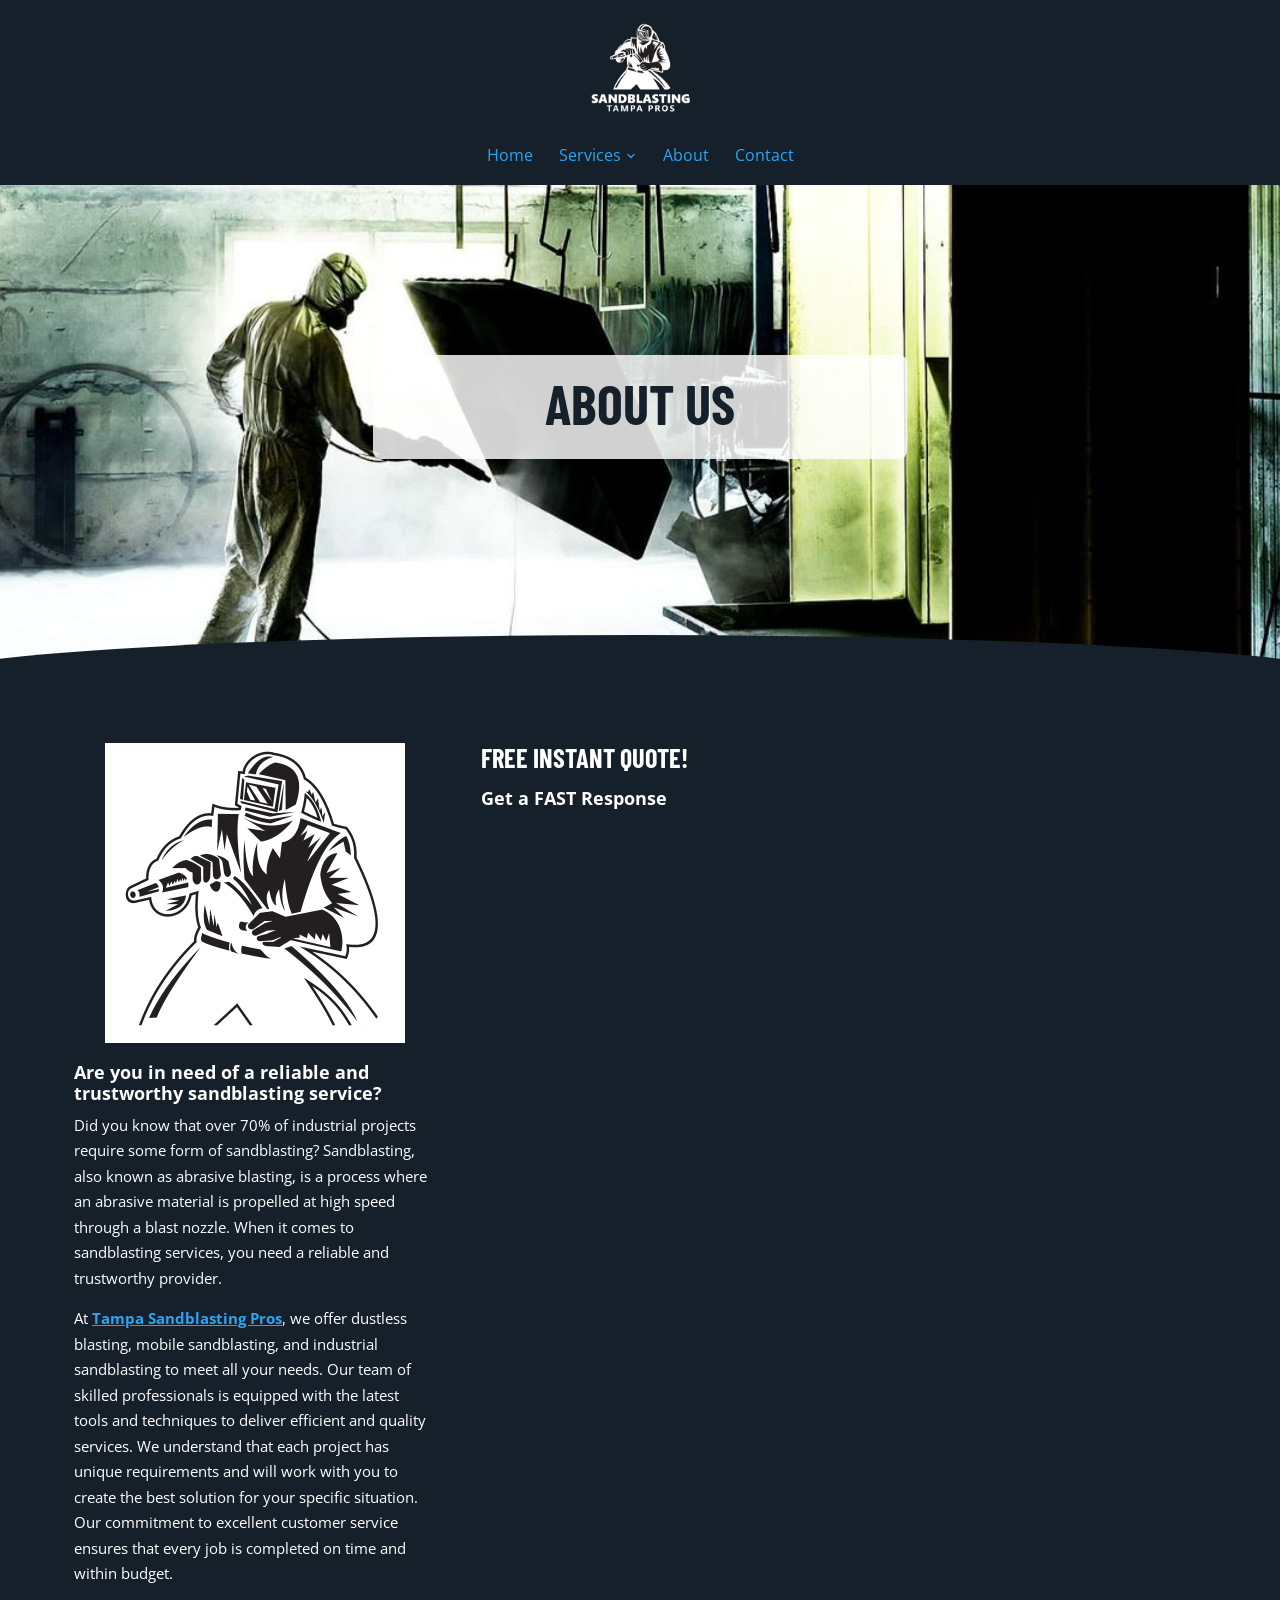
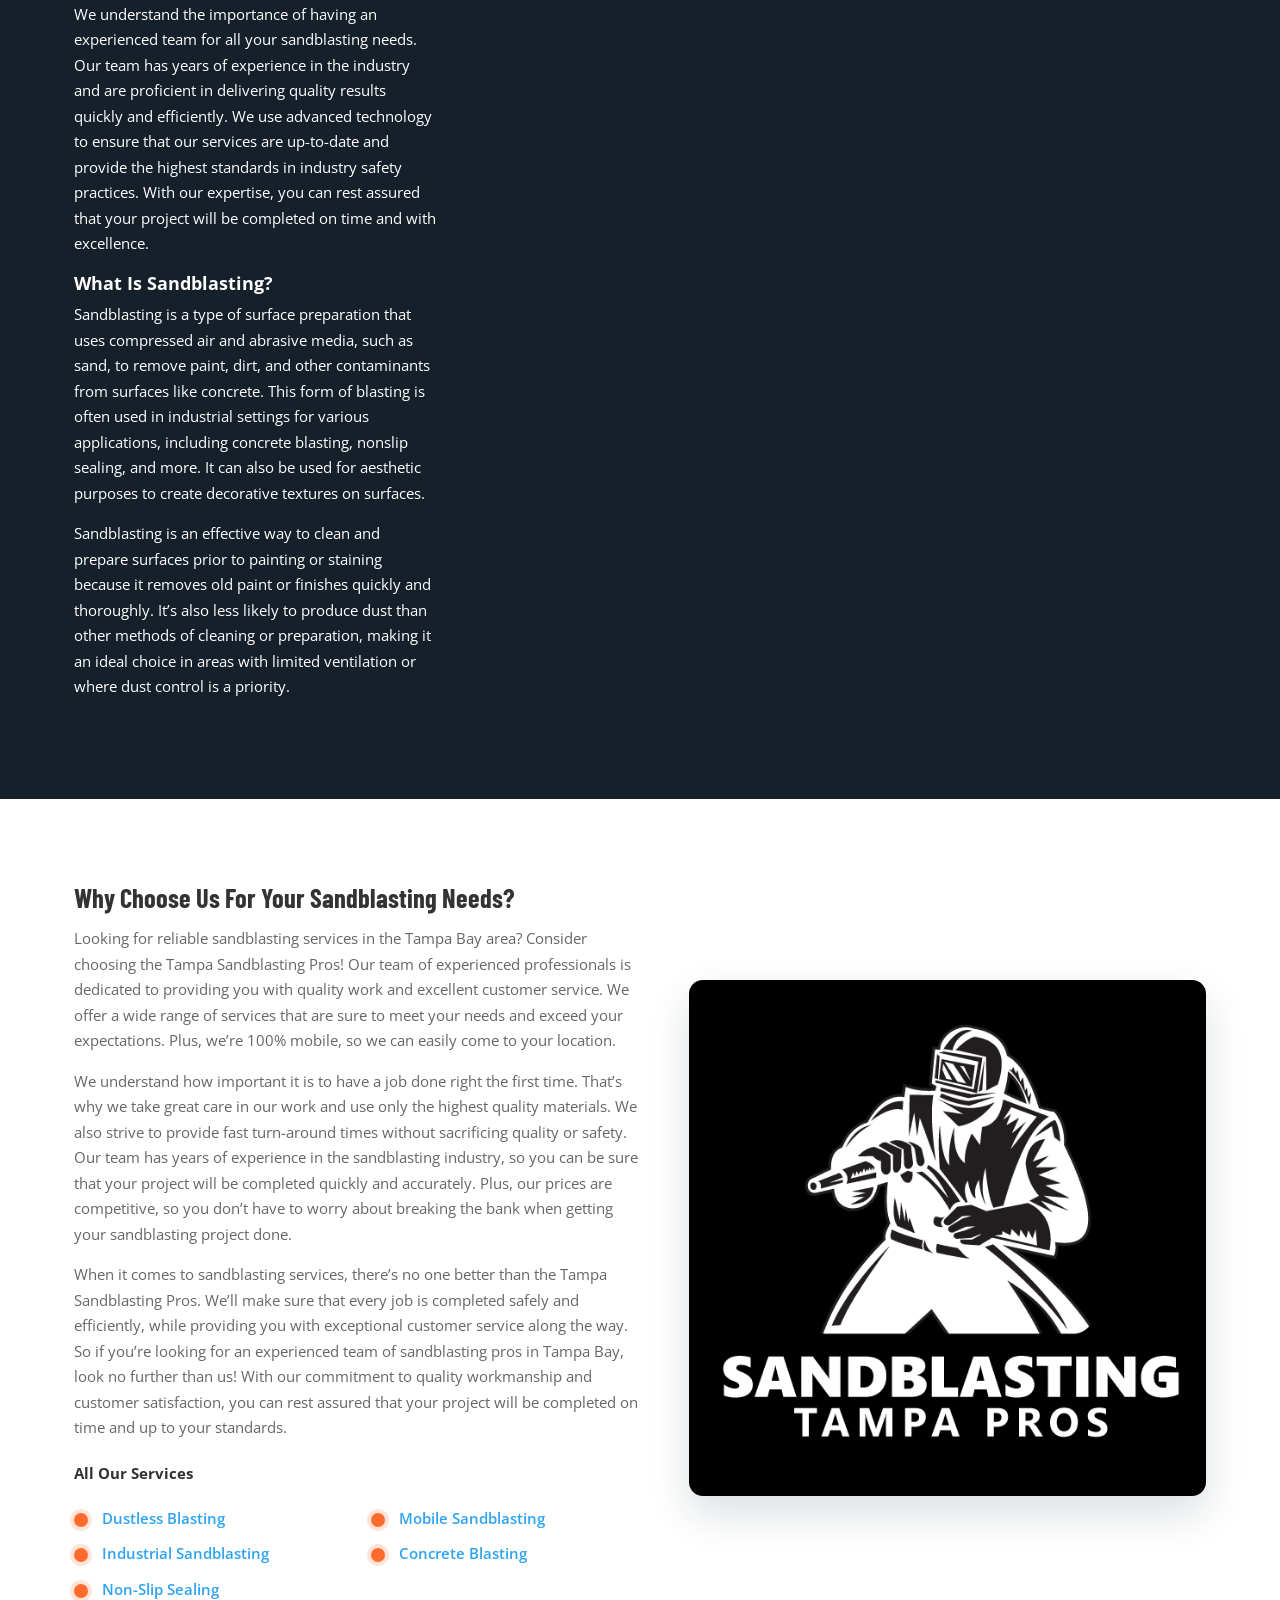
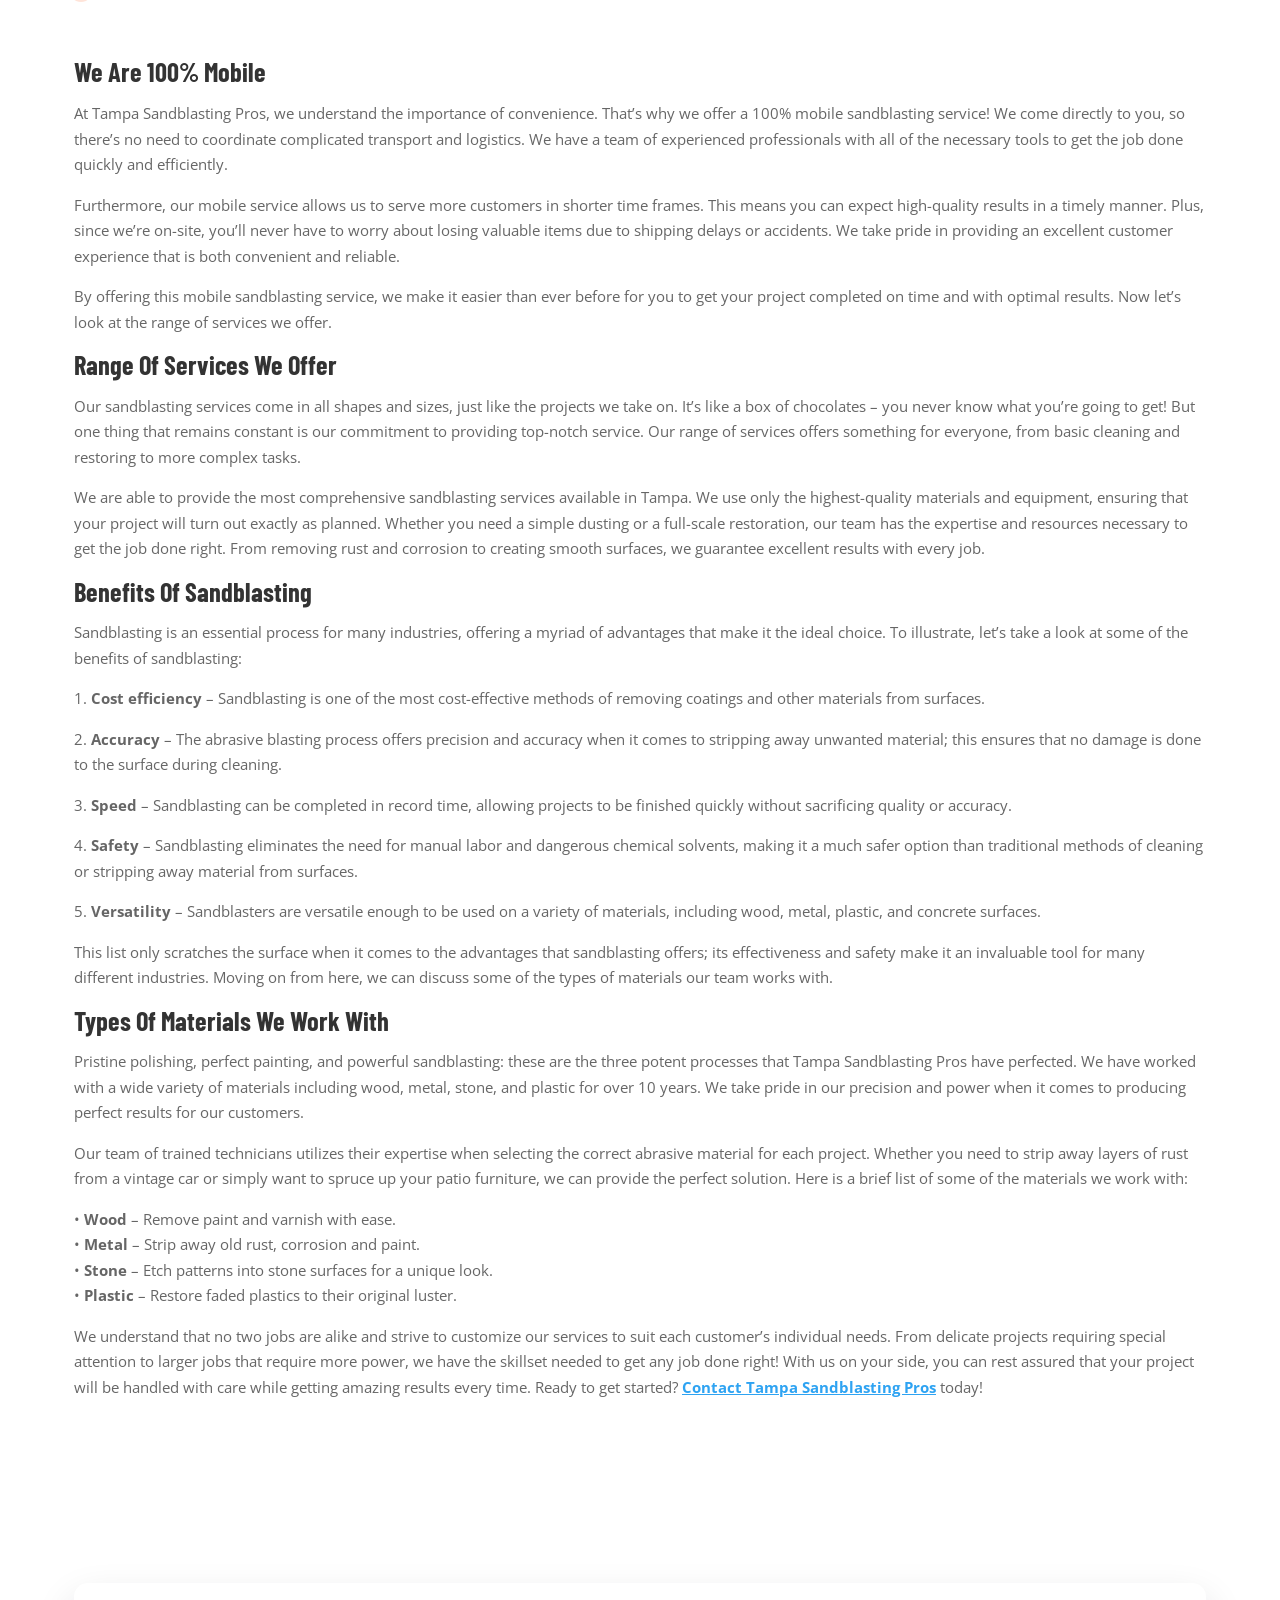
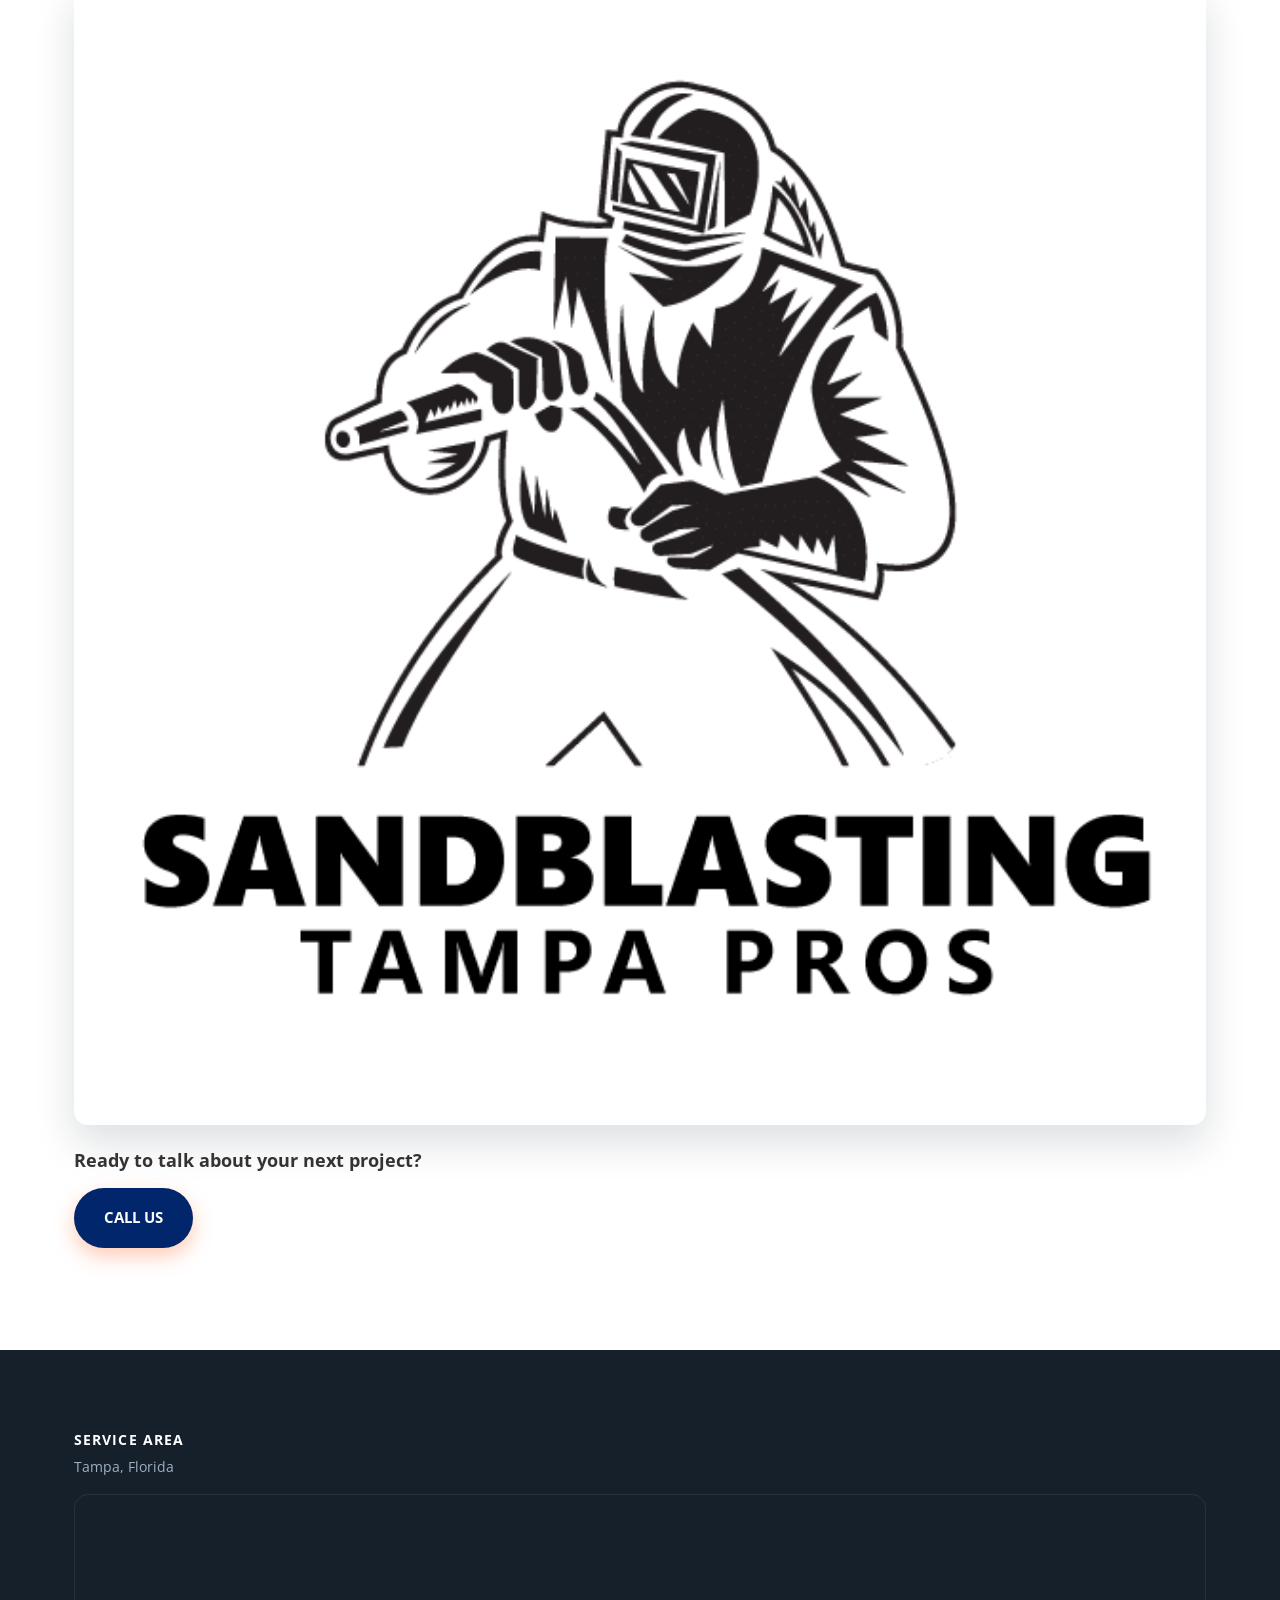
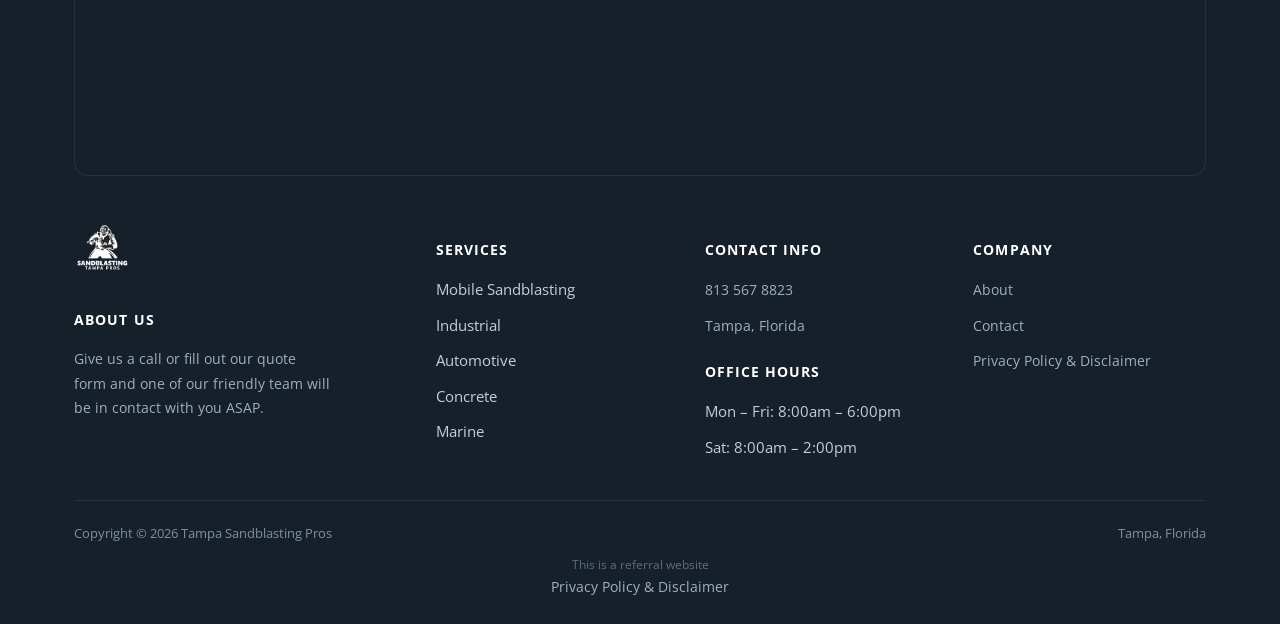
<file: about/index.html>
<!doctype html>
<html lang="en-US">
<head>
<!-- Google tag (gtag.js) -->
<script async src="https://www.googletagmanager.com/gtag/js?id=G-W843WC090E"></script>
<script>
  window.dataLayer = window.dataLayer || [];
  function gtag(){dataLayer.push(arguments);}
  gtag('js', new Date());
  gtag('config', 'G-W843WC090E');
  gtag('config', 'AW-11084880092');
</script>
<meta charset="UTF-8">
<meta name="viewport" content="width=device-width, initial-scale=1.0">
<link rel="icon" href="/favicon-32.png" sizes="32x32" type="image/png">
<link rel="icon" href="/favicon-192.png" sizes="192x192" type="image/png">
<link rel="apple-touch-icon" href="/apple-touch-icon.png">
<title>About - Tampa Sandblasting Pros</title>
<meta name="description" content="Did you know that over 70% of industrial projects require some form of sandblasting? Sandblasting, also known as abrasive blasting, is a process where an">
<meta name="robots" content="follow, index, max-snippet:-1, max-video-preview:-1, max-image-preview:large">
<link rel="canonical" href="https://sandblastingtampa.com/about/">
<meta property="og:locale" content="en_US">
<meta property="og:type" content="article">
<meta property="og:title" content="About - Tampa Sandblasting Pros">
<meta property="og:description" content="Did you know that over 70% of industrial projects require some form of sandblasting? Sandblasting, also known as abrasive blasting, is a process where an">
<meta property="og:url" content="https://sandblastingtampa.com/about/">
<meta property="og:site_name" content="Tampa Sandblasting Pros | Local Sandblasters">
<meta name="twitter:card" content="summary_large_image">
<meta name="twitter:title" content="About - Tampa Sandblasting Pros">
<meta name="twitter:description" content="Did you know that over 70% of industrial projects require some form of sandblasting? Sandblasting, also known as abrasive blasting, is a process where an">
<meta name="twitter:label1" content="Time to read">
<meta name="twitter:data1" content="11 minutes">
<script type="application/ld+json">{"@context": "https://schema.org", "@graph": [{"@type": "Place", "@id": "https://sandblastingtampa.com/#place", "address": {"@type": "PostalAddress", "addressLocality": "Florida", "addressRegion": "Tampa", "addressCountry": "United States of America"}}, {"@type": ["LocalBusiness", "Organization"], "@id": "https://sandblastingtampa.com/#organization", "name": "Tampa Sandblasting Pros | Local Sandblasters", "url": "https://sandblastingtampa.com", "email": "info@sandblastingtampa.com", "address": {"@type": "PostalAddress", "addressLocality": "Florida", "addressRegion": "Tampa", "addressCountry": "United States of America"}, "logo": {"@type": "ImageObject", "@id": "https://sandblastingtampa.com/#logo", "url": "http://sandblastingtampa.com/wp-content/uploads/2023/04/Sandblasting-Tampa-long-main-black.png", "contentUrl": "http://sandblastingtampa.com/wp-content/uploads/2023/04/Sandblasting-Tampa-long-main-black.png", "caption": "Tampa Sandblasting Pros | Local Sandblasters", "inLanguage": "en-US", "width": "600", "height": "600"}, "openingHours": ["Monday,Tuesday,Wednesday,Thursday,Friday 08:00-18:00", "Saturday 08:00-14:00"], "location": {"@id": "https://sandblastingtampa.com/#place"}, "image": {"@id": "https://sandblastingtampa.com/#logo"}, "telephone": "+1-813-567-8823"}, {"@type": "WebSite", "@id": "https://sandblastingtampa.com/#website", "url": "https://sandblastingtampa.com", "name": "Tampa Sandblasting Pros | Local Sandblasters", "alternateName": "Sandblasting Tampa | Local Sandblaster", "publisher": {"@id": "https://sandblastingtampa.com/#organization"}, "inLanguage": "en-US"}, {"@type": "WebPage", "@id": "https://sandblastingtampa.com/about/#webpage", "url": "https://sandblastingtampa.com/about/", "name": "About - Tampa Sandblasting Pros", "datePublished": "2025-11-18T10:24:33+00:00", "dateModified": "2025-11-18T10:54:56+00:00", "isPartOf": {"@id": "https://sandblastingtampa.com/#website"}, "inLanguage": "en-US"}, {"@type": "Person", "@id": "https://sandblastingtampa.com/author/tampa-sandblasting-pros/", "name": "Tampa Sandblasting Pros", "url": "https://sandblastingtampa.com/author/tampa-sandblasting-pros/", "image": {"@type": "ImageObject", "@id": "https://secure.gravatar.com/avatar/1a805ecce72dbea624f8210f16b617142cd50f277b3b90b3f68485606a558cd0?s=96&amp;d=mm&amp;r=g", "url": "https://secure.gravatar.com/avatar/1a805ecce72dbea624f8210f16b617142cd50f277b3b90b3f68485606a558cd0?s=96&amp;d=mm&amp;r=g", "caption": "Tampa Sandblasting Pros", "inLanguage": "en-US"}, "sameAs": ["http://sandblastingtampa.com"], "worksFor": {"@id": "https://sandblastingtampa.com/#organization"}}, {"@type": "Article", "headline": "About - Tampa Sandblasting Pros", "datePublished": "2025-11-18T10:24:33+00:00", "dateModified": "2025-11-18T10:54:56+00:00", "author": {"@id": "https://sandblastingtampa.com/author/tampa-sandblasting-pros/", "name": "Tampa Sandblasting Pros"}, "publisher": {"@id": "https://sandblastingtampa.com/#organization"}, "description": "Did you know that over 70% of industrial projects require some form of sandblasting? Sandblasting, also known as abrasive blasting, is a process where an", "name": "About - Tampa Sandblasting Pros", "@id": "https://sandblastingtampa.com/about/#richSnippet", "isPartOf": {"@id": "https://sandblastingtampa.com/about/#webpage"}, "inLanguage": "en-US", "mainEntityOfPage": {"@id": "https://sandblastingtampa.com/about/#webpage"}}]}</script>
<script type="application/ld+json">{"@context": "https://schema.org", "@type": "BreadcrumbList", "itemListElement": [{"@type": "ListItem", "position": 1, "name": "Home", "item": "https://sandblastingtampa.com/"}, {"@type": "ListItem", "position": 2, "name": "About", "item": "https://sandblastingtampa.com/about/"}]}</script>
<link rel="preconnect" href="https://fonts.googleapis.com">
<link rel="preconnect" href="https://fonts.gstatic.com" crossorigin>
<link rel="preload" as="style" href="https://fonts.googleapis.com/css2?family=Open+Sans:wght@400;600;700;800&family=Barlow+Condensed:wght@600;700&display=swap" onload="this.onload=null;this.rel='stylesheet'">
<noscript><link rel="stylesheet" href="https://fonts.googleapis.com/css2?family=Open+Sans:wght@400;600;700;800&family=Barlow+Condensed:wght@600;700&display=swap"></noscript>
<link rel="stylesheet" href="/css/style.css">
</head>
<body class="">
<header class="classic">
  <div class="c-head wrap">
    <a href="/" class="brand"><img src="/images/Sandblasting-Tampa-long-main-white.png" alt="Tampa Sandblasting Pros" width="595" height="600"></a>
    <nav class="links"><a href="/">Home</a><div class="nav-item"><a href="#!">Services <svg viewBox="0 0 24 24" fill="none" stroke-width="2.4" stroke-linecap="round" stroke-linejoin="round"><path d="m6 9 6 6 6-6"/></svg></a><div class="nav-dropdown"><a href="/mobile-sandblasting/">Mobile Sandblasting</a><a href="/concrete-blasting-tampa/">Concrete Blasting</a><a href="/dustless-blasting/">Dustless Blasting</a><a href="/industrial/">Industrial</a><a href="/non-slip-sealing/">Non Slip Sealing</a></div></div><a href="/about/">About</a><a href="/contact/">Contact</a></nav>
    <button type="button" class="hamburger-btn" id="hamburgerBtn" aria-label="Open menu" aria-expanded="false"><svg viewBox="0 0 24 24" fill="none" stroke="#fff" stroke-width="2.4" stroke-linecap="round" stroke-linejoin="round"><path d="M4 7h16M4 12h16M4 17h16"/></svg></button>
  </div>
  <div class="mobile-menu" id="mobileMenu"><a href="/">Home</a><a href="#">Services</a><div class="mobile-submenu"><a href="/mobile-sandblasting/">Mobile Sandblasting</a><a href="/concrete-blasting-tampa/">Concrete Blasting</a><a href="/dustless-blasting/">Dustless Blasting</a><a href="/industrial/">Industrial</a><a href="/non-slip-sealing/">Non Slip Sealing</a></div><a href="/about/">About</a><a href="/contact/">Contact</a><a href="tel:8135678823" class="mobile-menu-phone">Call 813 567 8823</a></div>
</header>
<main>
<section class="hero-c next-dark" id="top"><div class="hero-c-box"><div class="row"><div class="text"><h1>About US</h1></div></div></div></section>
<section class="sec-dark"><div class="wrap"><div class="row cols cols-2 formrow"><div class="col"><div class="figure"><img src="/images/1-AKL-Sand-Blasting-Pros-Logo-Icon-1.png" alt="" width="600" height="600" loading="lazy" decoding="async"></div><div class="text"><h3>Are you in need of a reliable and trustworthy sandblasting service?</h3>
<p>Did you know that over 70% of industrial projects require some form of sandblasting? Sandblasting, also known as abrasive blasting, is a process where an abrasive material is propelled at high speed through a blast nozzle. When it comes to sandblasting services, you need a reliable and trustworthy provider.</p>
<p>At <a href="/">Tampa Sandblasting Pros</a>, we offer dustless blasting, mobile sandblasting, and industrial sandblasting to meet all your needs. Our team of skilled professionals is equipped with the latest tools and techniques to deliver efficient and quality services. We understand that each project has unique requirements and will work with you to create the best solution for your specific situation. Our commitment to excellent customer service ensures that every job is completed on time and within budget.</p>
<p>We understand the importance of having an experienced team for all your sandblasting needs. Our team has years of experience in the industry and are proficient in delivering quality results quickly and efficiently. We use advanced technology to ensure that our services are up-to-date and provide the highest standards in industry safety practices. With our expertise, you can rest assured that your project will be completed on time and with excellence.</p>
<h3>What Is Sandblasting?</h3>
<p>Sandblasting is a type of surface preparation that uses compressed air and abrasive media, such as sand, to remove paint, dirt, and other contaminants from surfaces like concrete. This form of blasting is often used in industrial settings for various applications, including concrete blasting, nonslip sealing, and more. It can also be used for aesthetic purposes to create decorative textures on surfaces.</p>
<p>Sandblasting is an effective way to clean and prepare surfaces prior to painting or staining because it removes old paint or finishes quickly and thoroughly. It’s also less likely to produce dust than other methods of cleaning or preparation, making it an ideal choice in areas with limited ventilation or where dust control is a priority.</p></div></div><div class="col"><div class="text"><h2>FREE INSTANT QUOTE!</h2>
<h3>Get a FAST Response</h3></div><div class="form-card"><iframe src="https://api.leadconnectorhq.com/widget/form/BpFe9HM0SmQ7YXJjdf3x" style="width:100%;height:100%;min-height:1012px;border:none;border-radius:14px" id="inline-BpFe9HM0SmQ7YXJjdf3x" data-layout="{'id':'INLINE'}" data-trigger-type="alwaysShow" data-trigger-value="" data-activation-type="alwaysActivated" data-activation-value="" data-deactivation-type="neverDeactivate" data-deactivation-value="" data-form-name="Tampa Sandblasting" data-height="1012" data-layout-iframe-id="inline-BpFe9HM0SmQ7YXJjdf3x" data-form-id="BpFe9HM0SmQ7YXJjdf3x" data-cookie-consent="true" data-cookie-consent-provider="auto" title="Tampa Sandblasting"></iframe></div></div></div></div></section>
<section class=""><div class="wrap"><div class="row cols cols-2"><div class="col"><div class="text">

<h2>Why Choose Us For Your Sandblasting Needs?</h2>
<p>Looking for reliable sandblasting services in the Tampa Bay area? Consider choosing the Tampa Sandblasting Pros! Our team of experienced professionals is dedicated to providing you with quality work and excellent customer service. We offer a wide range of services that are sure to meet your needs and exceed your expectations. Plus, we’re 100% mobile, so we can easily come to your location.</p>
<p>We understand how important it is to have a job done right the first time. That’s why we take great care in our work and use only the highest quality materials. We also strive to provide fast turn-around times without sacrificing quality or safety. Our team has years of experience in the sandblasting industry, so you can be sure that your project will be completed quickly and accurately. Plus, our prices are competitive, so you don’t have to worry about breaking the bank when getting your sandblasting project done.</p>
<p>When it comes to sandblasting services, there’s no one better than the Tampa Sandblasting Pros. We’ll make sure that every job is completed safely and efficiently, while providing you with exceptional customer service along the way. So if you’re looking for an experienced team of sandblasting pros in Tampa Bay, look no further than us! With our commitment to quality workmanship and customer satisfaction, you can rest assured that your project will be completed on time and up to your standards.</p>




<h4>All Our Services</h4>
<ul>
<li><a href="/dustless-blasting/">Dustless Blasting</a></li>
<li><a href="/mobile-sandblasting/">Mobile Sandblasting</a></li>
<li><a href="/industrial/">Industrial Sandblasting</a></li>
<li><a href="/concrete-blasting-tampa/">Concrete Blasting</a></li>
<li><a href="https://sandblastingadelaide.com.au/non-slip-sealing" target="_blank" rel="noopener">Non-Slip Sealing</a></li>
</ul>

</div></div><div class="col"><div class="figure"><img src="/images/Sandblasting-Tampa-long-main-black.png" alt="Tampa Sandblasting Pros - Soda blasting - Wet abrasive blasting" width="600" height="600" loading="lazy" decoding="async"></div></div></div><div class="row"><div class="text"><h2>We Are 100% Mobile</h2>
<p>At Tampa Sandblasting Pros, we understand the importance of convenience. That’s why we offer a 100% mobile sandblasting service! We come directly to you, so there’s no need to coordinate complicated transport and logistics. We have a team of experienced professionals with all of the necessary tools to get the job done quickly and efficiently.</p>
<p>Furthermore, our mobile service allows us to serve more customers in shorter time frames. This means you can expect high-quality results in a timely manner. Plus, since we’re on-site, you’ll never have to worry about losing valuable items due to shipping delays or accidents. We take pride in providing an excellent customer experience that is both convenient and reliable.</p>
<p>By offering this mobile sandblasting service, we make it easier than ever before for you to get your project completed on time and with optimal results. Now let’s look at the range of services we offer.</p>
<h2>Range Of Services We Offer</h2>
<p>Our sandblasting services come in all shapes and sizes, just like the projects we take on. It’s like a box of chocolates – you never know what you’re going to get! But one thing that remains constant is our commitment to providing top-notch service. Our range of services offers something for everyone, from basic cleaning and restoring to more complex tasks.</p>
<p>We are able to provide the most comprehensive sandblasting services available in Tampa. We use only the highest-quality materials and equipment, ensuring that your project will turn out exactly as planned. Whether you need a simple dusting or a full-scale restoration, our team has the expertise and resources necessary to get the job done right. From removing rust and corrosion to creating smooth surfaces, we guarantee excellent results with every job.</p>
<h2>Benefits Of Sandblasting</h2>
<p>Sandblasting is an essential process for many industries, offering a myriad of advantages that make it the ideal choice. To illustrate, let’s take a look at some of the benefits of sandblasting:</p>
<p>1. <strong>Cost efficiency</strong> – Sandblasting is one of the most cost-effective methods of removing coatings and other materials from surfaces.</p>
<p>2. <strong>Accuracy</strong> – The abrasive blasting process offers precision and accuracy when it comes to stripping away unwanted material; this ensures that no damage is done to the surface during cleaning.</p>
<p>3. <strong>Speed</strong> – Sandblasting can be completed in record time, allowing projects to be finished quickly without sacrificing quality or accuracy.</p>
<p>4. <strong>Safety</strong> – Sandblasting eliminates the need for manual labor and dangerous chemical solvents, making it a much safer option than traditional methods of cleaning or stripping away material from surfaces.</p>
<p>5. <strong>Versatility</strong> – Sandblasters are versatile enough to be used on a variety of materials, including wood, metal, plastic, and concrete surfaces.</p>
<p>This list only scratches the surface when it comes to the advantages that sandblasting offers; its effectiveness and safety make it an invaluable tool for many different industries. Moving on from here, we can discuss some of the types of materials our team works with.</p>
<h2>Types Of Materials We Work With</h2>
<p>Pristine polishing, perfect painting, and powerful sandblasting: these are the three potent processes that Tampa Sandblasting Pros have perfected. We have worked with a wide variety of materials including wood, metal, stone, and plastic for over 10 years. We take pride in our precision and power when it comes to producing perfect results for our customers.</p>
<p>Our team of trained technicians utilizes their expertise when selecting the correct abrasive material for each project. Whether you need to strip away layers of rust from a vintage car or simply want to spruce up your patio furniture, we can provide the perfect solution. Here is a brief list of some of the materials we work with:</p>
<p>• <strong>Wood</strong> – Remove paint and varnish with ease.<br>• <strong>Metal</strong> – Strip away old rust, corrosion and paint.<br>• <strong>Stone</strong> – Etch patterns into stone surfaces for a unique look.<br>• <strong>Plastic</strong> – Restore faded plastics to their original luster.</p>
<p>We understand that no two jobs are alike and strive to customize our services to suit each customer’s individual needs. From delicate projects requiring special attention to larger jobs that require more power, we have the skillset needed to get any job done right! With us on your side, you can rest assured that your project will be handled with care while getting amazing results every time. Ready to get started? <a href="/contact/">Contact Tampa Sandblasting Pros</a> today!</p></div></div></div></section>
<section class=""><div class="wrap"><div class="row"><div class="figure"><img src="/images/Sandblasting-Tampa-long-main-clear.png" alt="Tampa Sandblasting Pros - Soda blasting - Wet abrasive blasting" width="595" height="600" loading="lazy" decoding="async"></div><div class="text">
<h3>Ready to talk about your next project?</h3></div><p class="btn-wrap"><a class="btn btn-primary" href="tel:8135678823">CALL US</a></p></div></div></section>
</main>
<footer>
  <div class="wrap">
    <div class="footer-map-head"><h4>Service Area</h4><p>Tampa, Florida</p></div><div class="footer-map"><iframe src="https://www.google.com/maps/embed?pb=!1m18!1m12!1m3!1d225470.2888454384!2d-82.59470865480614!3d27.99471439527152!2m3!1f0!2f0!3f0!3m2!1i1024!2i768!4f13.1!3m3!1m2!1s0x88c2b782b3b9d1e1%3A0xa75f1389af96b463!2sTampa%2C%20FL%2C%20USA!5e0!3m2!1sen!2snz!4v1680624333395!5m2!1sen!2snz" width="600" height="280" style="border:0" allowfullscreen loading="lazy" referrerpolicy="no-referrer-when-downgrade" title="Tampa Sandblasting Pros service area map"></iframe></div>
    <div class="footer-grid "><div class="footer-brand"><a href="/" class="brand"><img src="/images/Sandblasting-Tampa-long-main-white.png" alt="Tampa Sandblasting Pros" width="595" height="600" loading="lazy"></a><h4>About us</h4><p>Give us a call or fill out our quote form and one of our friendly team will be in contact with you ASAP.</p></div><div><h4>Services</h4><ul><li>Mobile Sandblasting</li><li>Industrial</li><li>Automotive</li><li>Concrete</li><li>Marine</li></ul></div><div><h4>Contact Info</h4><ul><li><a href="tel:8135678823">813 567 8823</a></li><li><a href="https://www.google.com/maps/place/Tampa,+FL,+USA" target="_blank" rel="noopener">Tampa, Florida</a></li></ul><h4 style="margin-top:22px;">Office Hours</h4><ul><li>Mon &ndash; Fri: 8:00am &ndash; 6:00pm</li><li>Sat: 8:00am &ndash; 2:00pm</li></ul></div><div><h4>Company</h4><ul><li><a href="/about/">About</a></li><li><a href="/contact/">Contact</a></li><li><a href="/privacy-policy/">Privacy Policy &amp; Disclaimer</a></li></ul></div></div>
    <div class="footer-bottom"><span>Copyright &copy; 2026 Tampa Sandblasting Pros</span><span>Tampa, Florida</span></div>
    <div class="footer-disclosure">This is a referral website<br><a href="/privacy-policy/">Privacy Policy &amp; Disclaimer</a></div>
  </div>
</footer>
<script>
(function(){var b=document.getElementById('hamburgerBtn'),m=document.getElementById('mobileMenu');if(!b||!m)return;b.addEventListener('click',function(){var o=m.classList.toggle('open');b.setAttribute('aria-expanded',o?'true':'false');});})();
</script>
<script src="https://link.msgsndr.com/js/form_embed.js" defer></script>
</body>
</html>
</file>
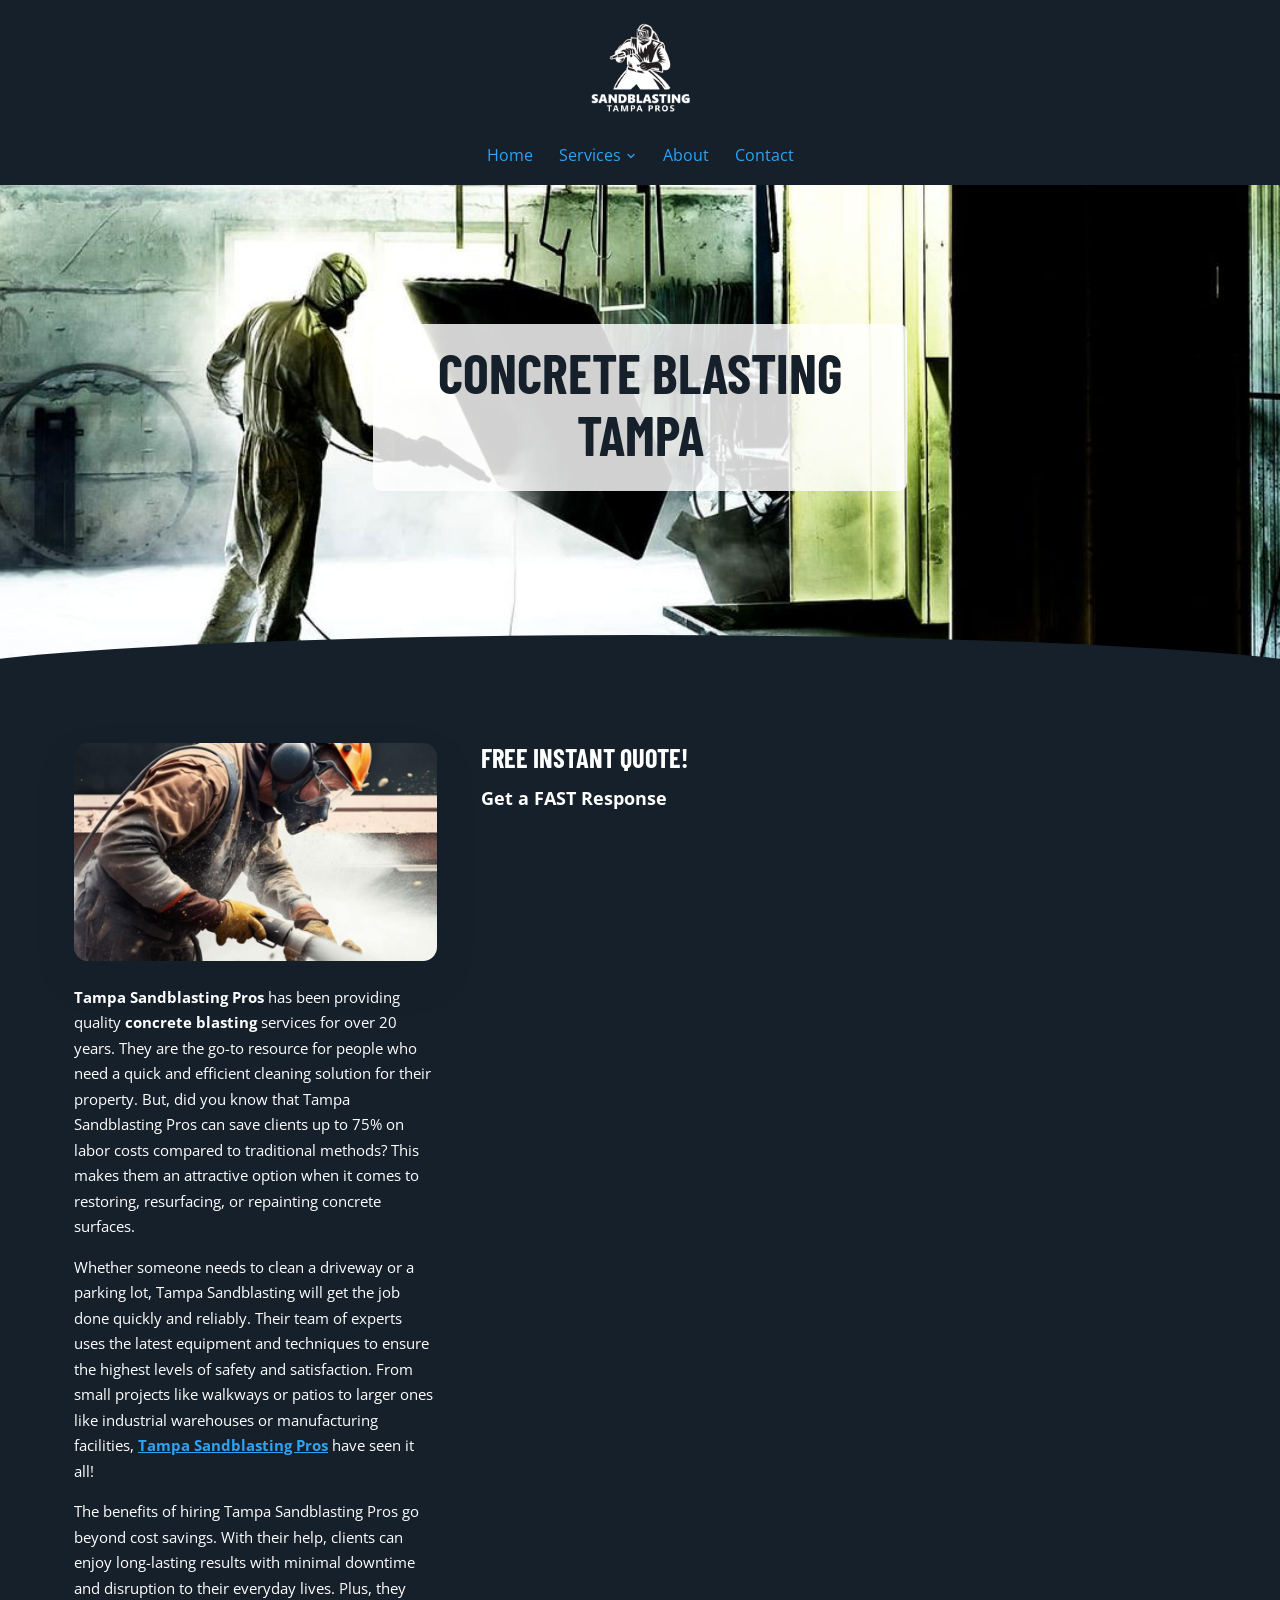
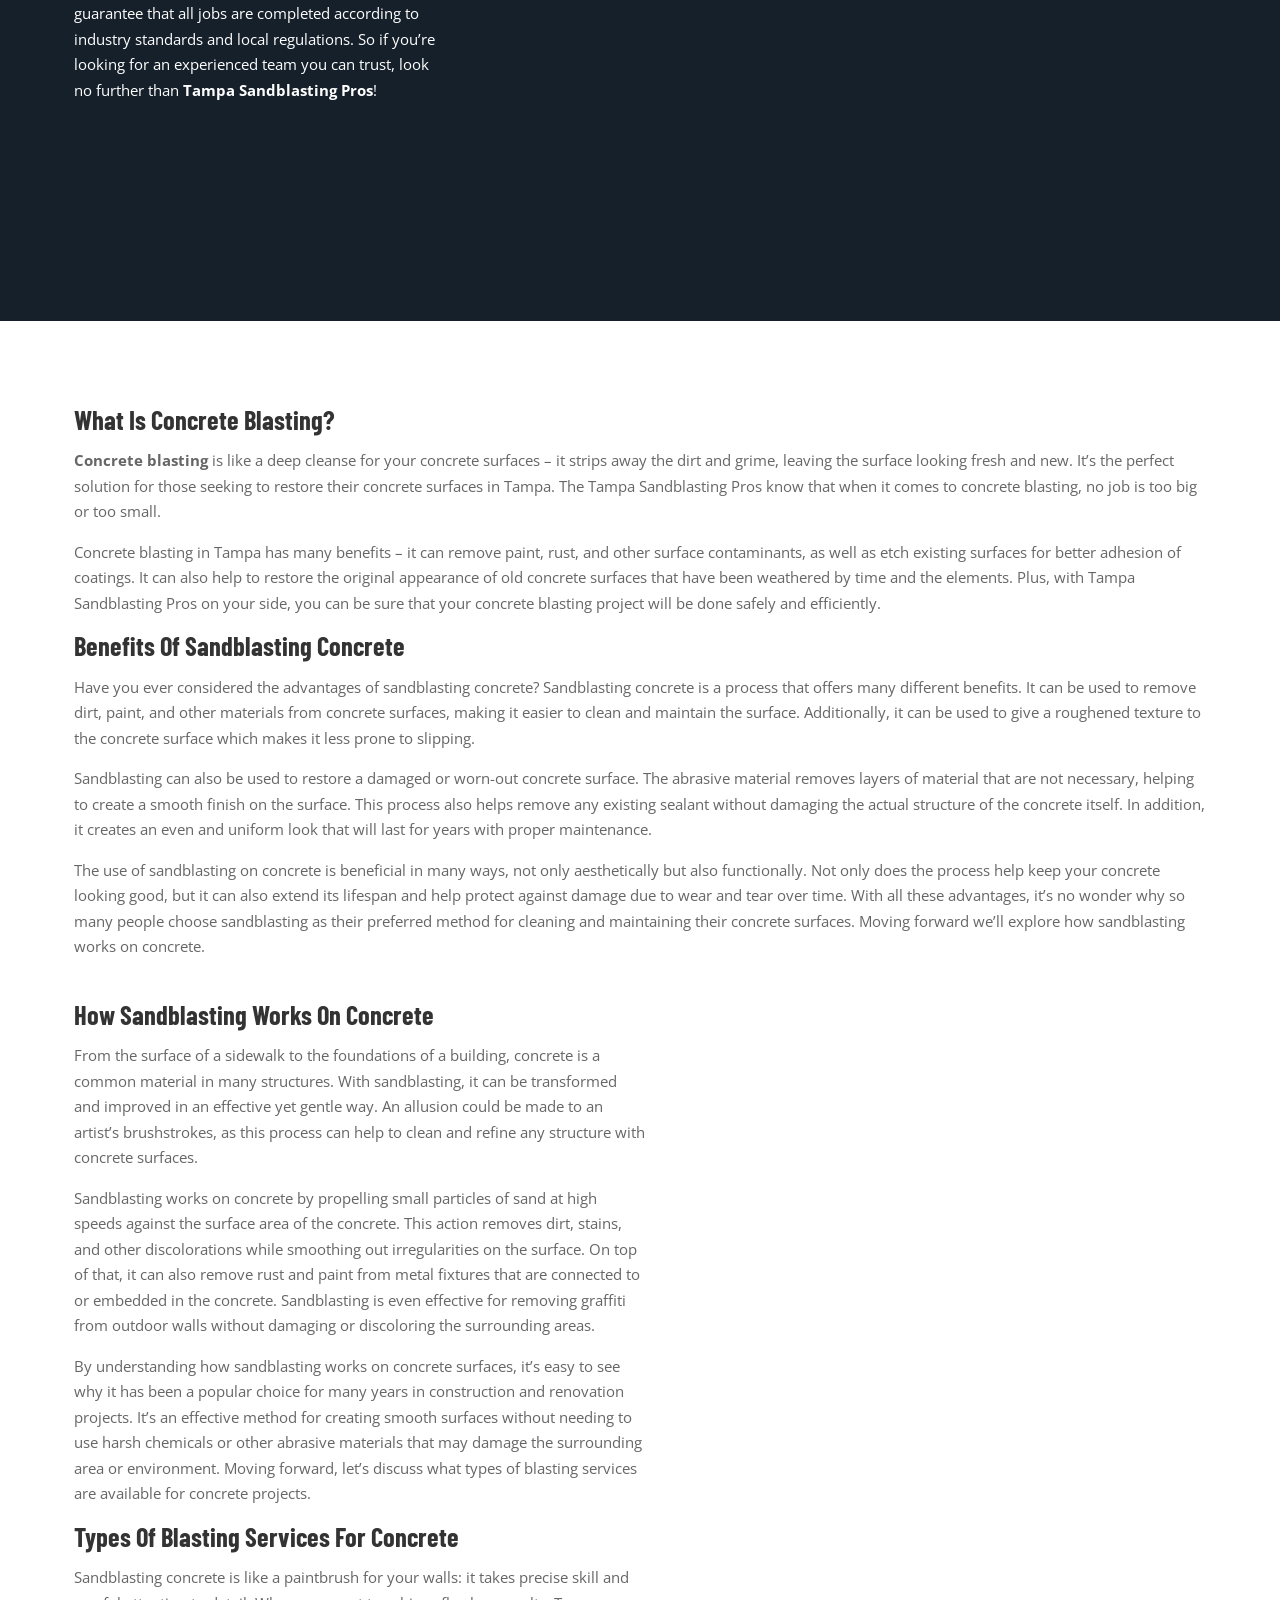
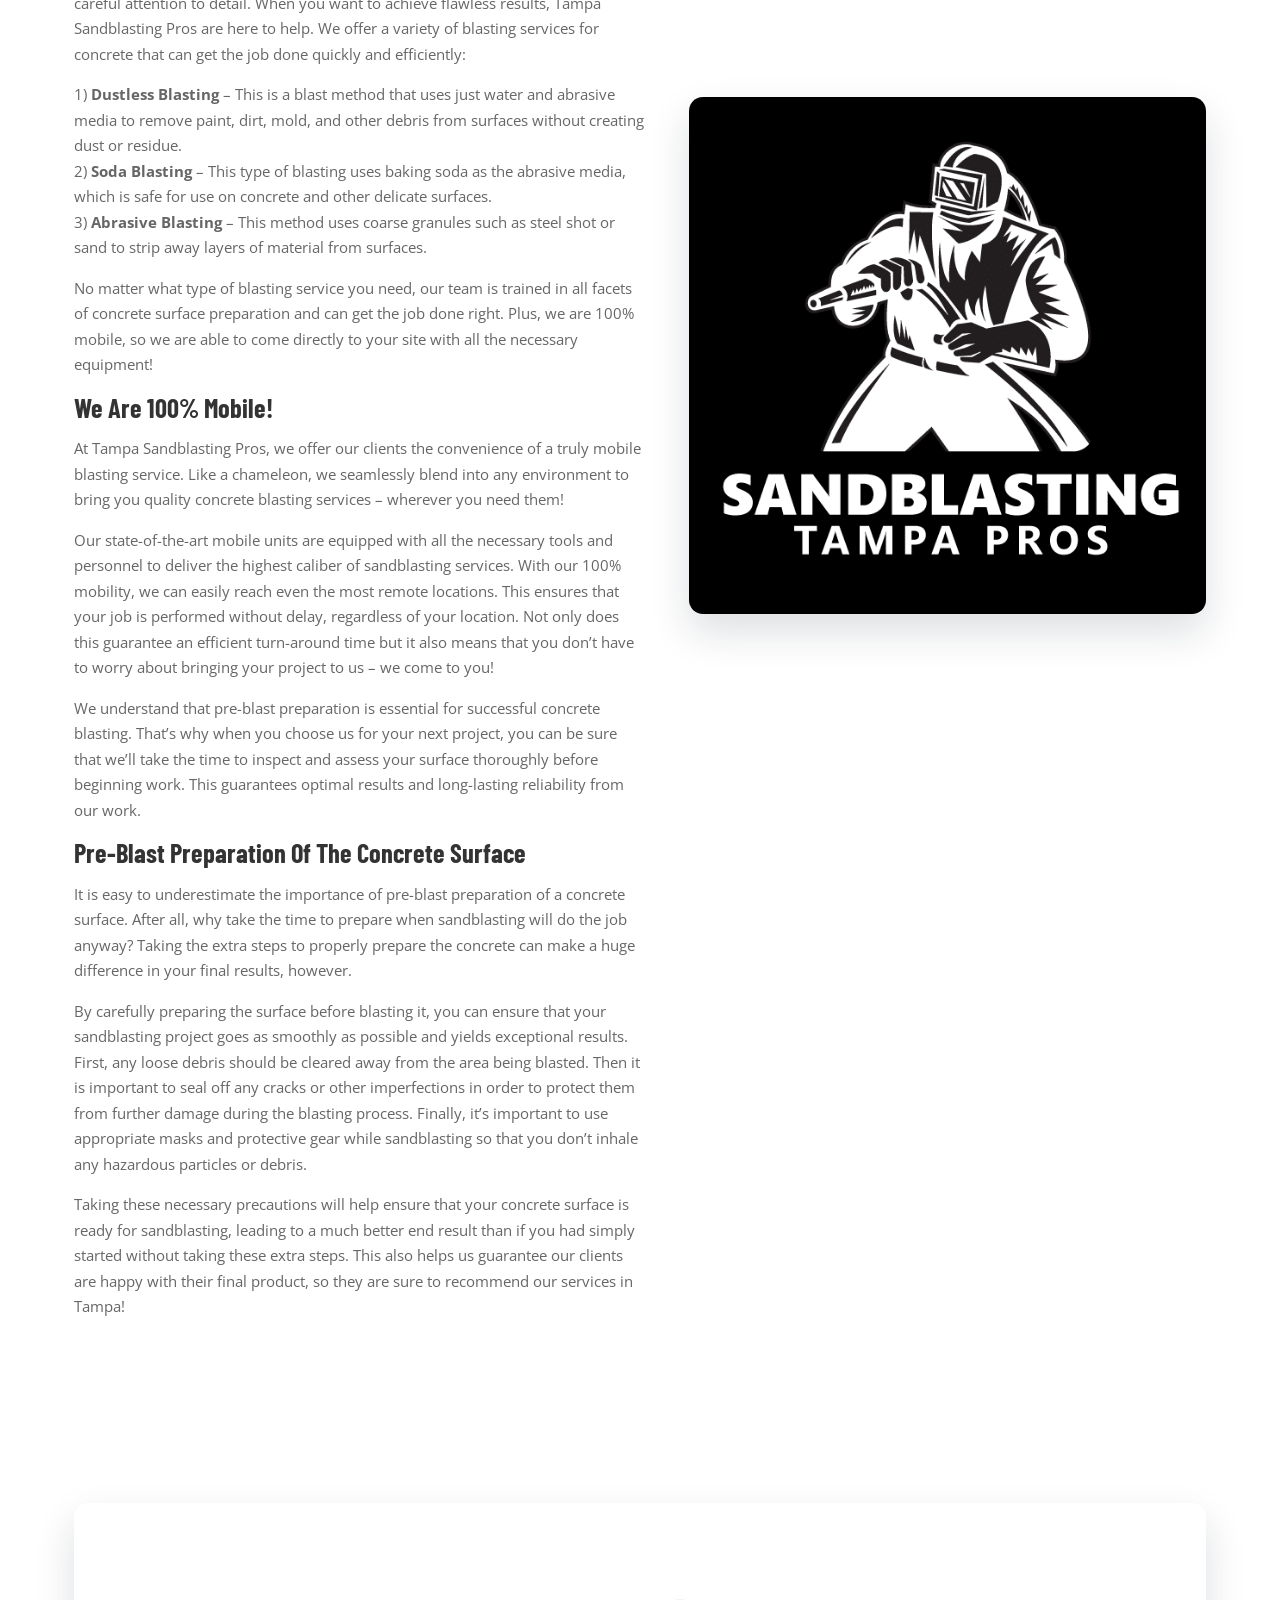
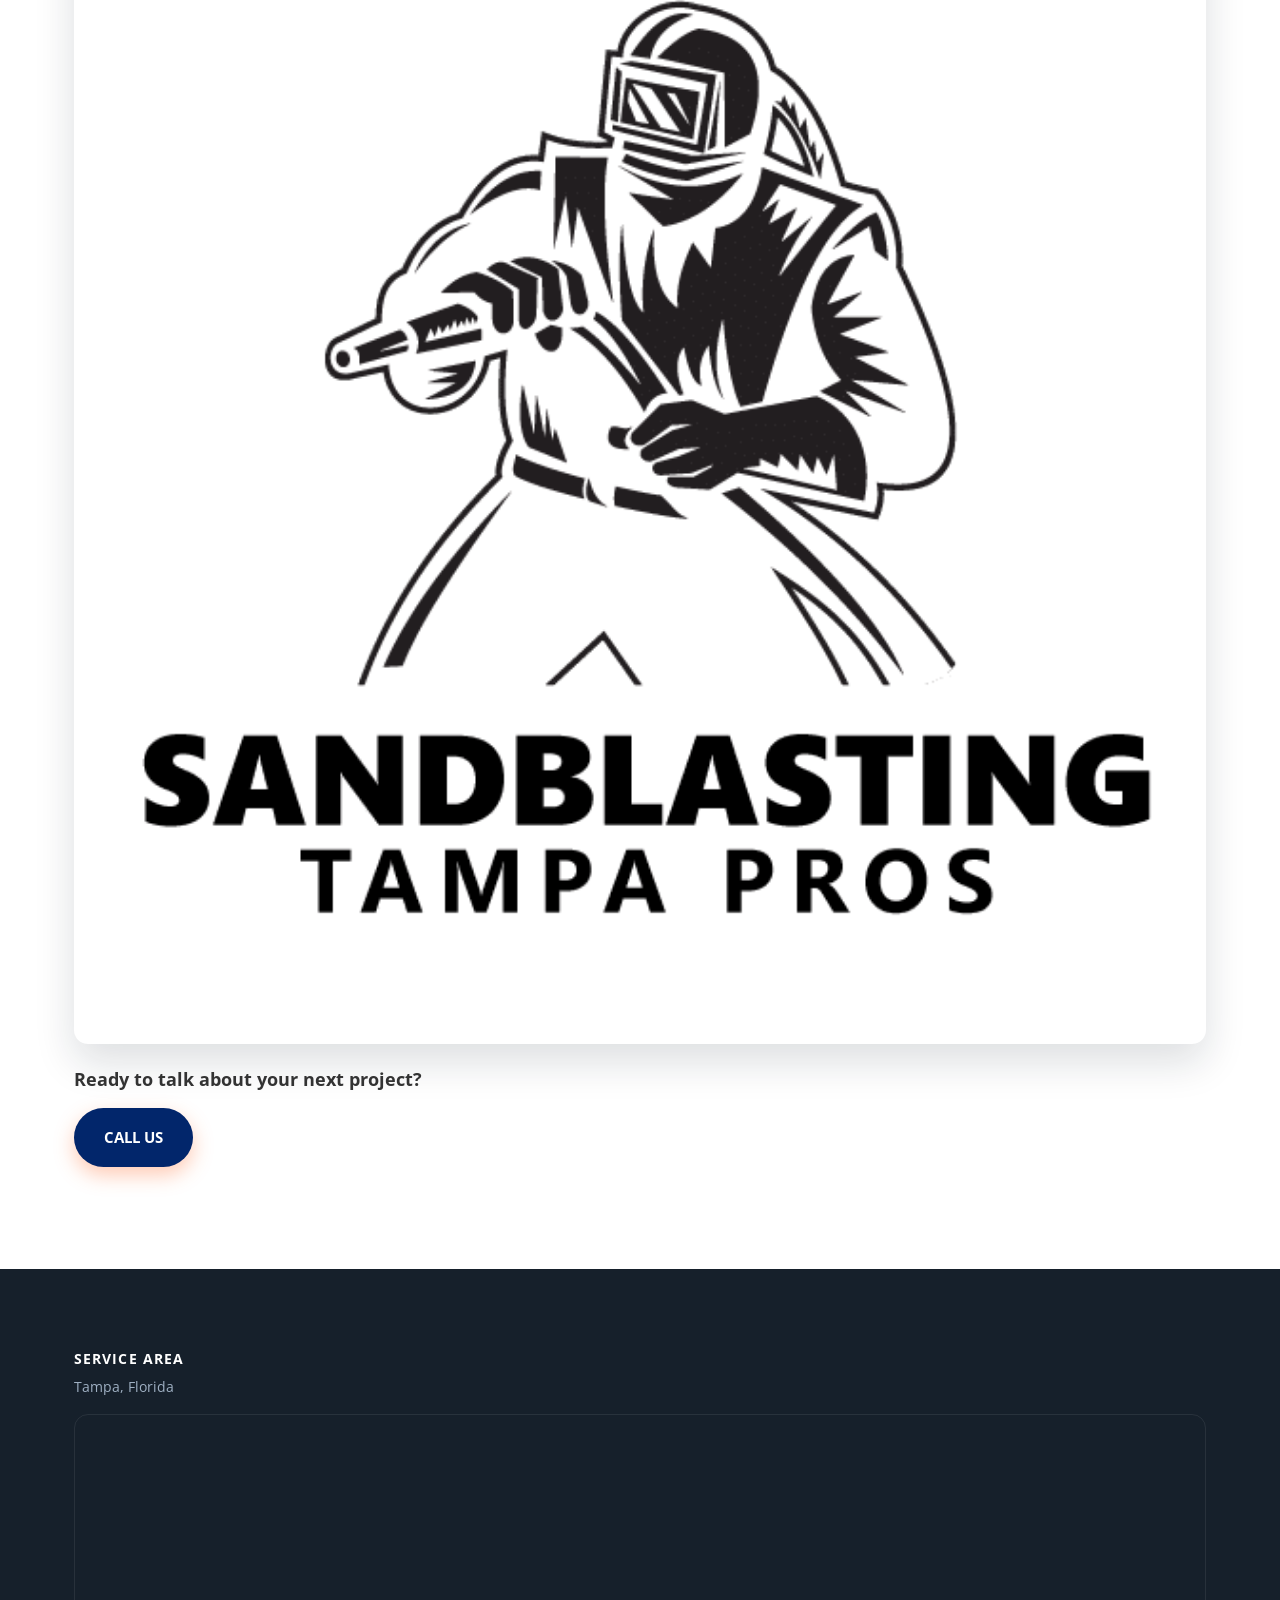
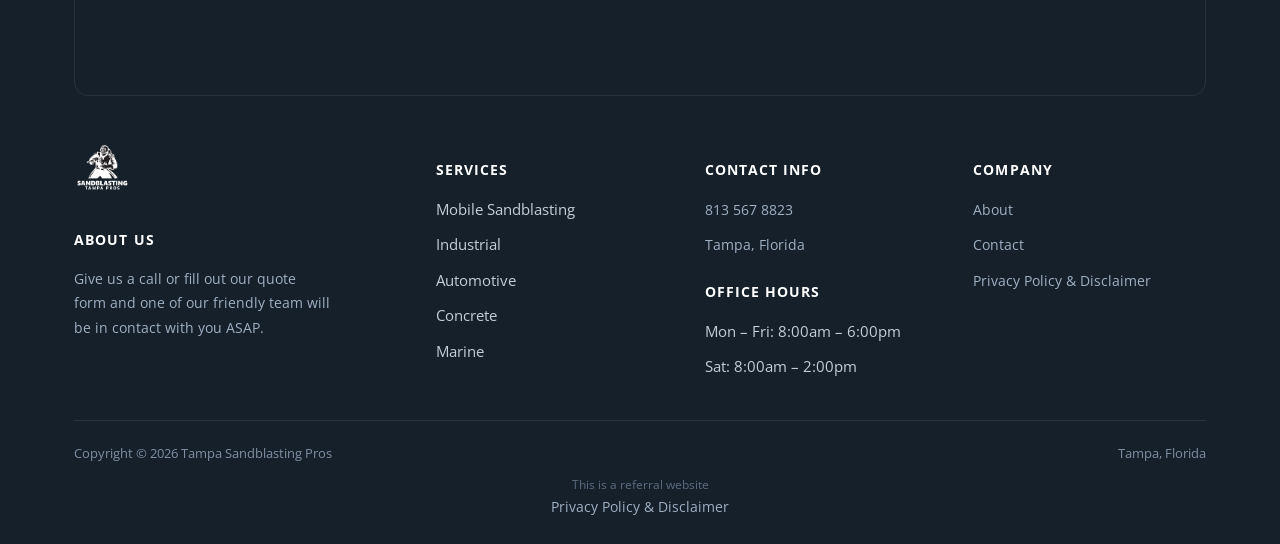
<file: concrete-blasting-tampa/index.html>
<!doctype html>
<html lang="en-US">
<head>
<!-- Google tag (gtag.js) -->
<script async src="https://www.googletagmanager.com/gtag/js?id=G-W843WC090E"></script>
<script>
  window.dataLayer = window.dataLayer || [];
  function gtag(){dataLayer.push(arguments);}
  gtag('js', new Date());
  gtag('config', 'G-W843WC090E');
  gtag('config', 'AW-11084880092');
</script>
<meta charset="UTF-8">
<meta name="viewport" content="width=device-width, initial-scale=1.0">
<link rel="icon" href="/favicon-32.png" sizes="32x32" type="image/png">
<link rel="icon" href="/favicon-192.png" sizes="192x192" type="image/png">
<link rel="apple-touch-icon" href="/apple-touch-icon.png">
<title>Concrete Blasting Tampa - Tampa Sandblasting Pros</title>
<meta name="description" content="Tampa Sandblasting Pros has been providing quality concrete blasting services for over 20 years. They are the go-to resource for people who need a quick and">
<meta name="robots" content="follow, index, max-snippet:-1, max-video-preview:-1, max-image-preview:large">
<link rel="canonical" href="https://sandblastingtampa.com/concrete-blasting-tampa/">
<meta property="og:locale" content="en_US">
<meta property="og:type" content="article">
<meta property="og:title" content="Concrete Blasting Tampa - Tampa Sandblasting Pros">
<meta property="og:description" content="Tampa Sandblasting Pros has been providing quality concrete blasting services for over 20 years. They are the go-to resource for people who need a quick and">
<meta property="og:url" content="https://sandblastingtampa.com/concrete-blasting-tampa/">
<meta property="og:site_name" content="Tampa Sandblasting Pros | Local Sandblasters">
<meta name="twitter:card" content="summary_large_image">
<meta name="twitter:title" content="Concrete Blasting Tampa - Tampa Sandblasting Pros">
<meta name="twitter:description" content="Tampa Sandblasting Pros has been providing quality concrete blasting services for over 20 years. They are the go-to resource for people who need a quick and">
<meta name="twitter:label1" content="Time to read">
<meta name="twitter:data1" content="11 minutes">
<script type="application/ld+json">{"@context": "https://schema.org", "@graph": [{"@type": "Place", "@id": "https://sandblastingtampa.com/#place", "address": {"@type": "PostalAddress", "addressLocality": "Florida", "addressRegion": "Tampa", "addressCountry": "United States of America"}}, {"@type": ["LocalBusiness", "Organization"], "@id": "https://sandblastingtampa.com/#organization", "name": "Tampa Sandblasting Pros | Local Sandblasters", "url": "https://sandblastingtampa.com", "email": "info@sandblastingtampa.com", "address": {"@type": "PostalAddress", "addressLocality": "Florida", "addressRegion": "Tampa", "addressCountry": "United States of America"}, "logo": {"@type": "ImageObject", "@id": "https://sandblastingtampa.com/#logo", "url": "http://sandblastingtampa.com/wp-content/uploads/2023/04/Sandblasting-Tampa-long-main-black.png", "contentUrl": "http://sandblastingtampa.com/wp-content/uploads/2023/04/Sandblasting-Tampa-long-main-black.png", "caption": "Tampa Sandblasting Pros | Local Sandblasters", "inLanguage": "en-US", "width": "600", "height": "600"}, "openingHours": ["Monday,Tuesday,Wednesday,Thursday,Friday 08:00-18:00", "Saturday 08:00-14:00"], "location": {"@id": "https://sandblastingtampa.com/#place"}, "image": {"@id": "https://sandblastingtampa.com/#logo"}, "telephone": "+1-813-567-8823"}, {"@type": "WebSite", "@id": "https://sandblastingtampa.com/#website", "url": "https://sandblastingtampa.com", "name": "Tampa Sandblasting Pros | Local Sandblasters", "alternateName": "Sandblasting Tampa | Local Sandblaster", "publisher": {"@id": "https://sandblastingtampa.com/#organization"}, "inLanguage": "en-US"}, {"@type": "WebPage", "@id": "https://sandblastingtampa.com/concrete-blasting-tampa/#webpage", "url": "https://sandblastingtampa.com/concrete-blasting-tampa/", "name": "Concrete Blasting Tampa - Tampa Sandblasting Pros", "datePublished": "2025-11-18T10:37:47+00:00", "dateModified": "2025-11-18T10:58:18+00:00", "isPartOf": {"@id": "https://sandblastingtampa.com/#website"}, "inLanguage": "en-US"}, {"@type": "Person", "@id": "https://sandblastingtampa.com/author/tampa-sandblasting-pros/", "name": "Tampa Sandblasting Pros", "url": "https://sandblastingtampa.com/author/tampa-sandblasting-pros/", "image": {"@type": "ImageObject", "@id": "https://secure.gravatar.com/avatar/1a805ecce72dbea624f8210f16b617142cd50f277b3b90b3f68485606a558cd0?s=96&amp;d=mm&amp;r=g", "url": "https://secure.gravatar.com/avatar/1a805ecce72dbea624f8210f16b617142cd50f277b3b90b3f68485606a558cd0?s=96&amp;d=mm&amp;r=g", "caption": "Tampa Sandblasting Pros", "inLanguage": "en-US"}, "sameAs": ["http://sandblastingtampa.com"], "worksFor": {"@id": "https://sandblastingtampa.com/#organization"}}, {"@type": "Article", "headline": "Concrete Blasting Tampa - Tampa Sandblasting Pros", "datePublished": "2025-11-18T10:37:47+00:00", "dateModified": "2025-11-18T10:58:18+00:00", "author": {"@id": "https://sandblastingtampa.com/author/tampa-sandblasting-pros/", "name": "Tampa Sandblasting Pros"}, "publisher": {"@id": "https://sandblastingtampa.com/#organization"}, "description": "Tampa Sandblasting Pros has been providing quality concrete blasting services for over 20 years. They are the go-to resource for people who need a quick and", "name": "Concrete Blasting Tampa - Tampa Sandblasting Pros", "@id": "https://sandblastingtampa.com/concrete-blasting-tampa/#richSnippet", "isPartOf": {"@id": "https://sandblastingtampa.com/concrete-blasting-tampa/#webpage"}, "inLanguage": "en-US", "mainEntityOfPage": {"@id": "https://sandblastingtampa.com/concrete-blasting-tampa/#webpage"}}]}</script>
<script type="application/ld+json">{"@context": "https://schema.org", "@type": "BreadcrumbList", "itemListElement": [{"@type": "ListItem", "position": 1, "name": "Home", "item": "https://sandblastingtampa.com/"}, {"@type": "ListItem", "position": 2, "name": "Concrete Blasting Tampa", "item": "https://sandblastingtampa.com/concrete-blasting-tampa/"}]}</script>
<script type="application/ld+json">{"@context": "https://schema.org", "@type": "Service", "serviceType": "Concrete Blasting Tampa", "name": "Concrete Blasting Tampa", "provider": {"@type": "LocalBusiness", "name": "Tampa Sandblasting Pros", "telephone": "+18135678823"}, "areaServed": {"@type": "City", "name": "Tampa"}, "url": "https://sandblastingtampa.com/concrete-blasting-tampa/"}</script>
<link rel="preconnect" href="https://fonts.googleapis.com">
<link rel="preconnect" href="https://fonts.gstatic.com" crossorigin>
<link rel="preload" as="style" href="https://fonts.googleapis.com/css2?family=Open+Sans:wght@400;600;700;800&family=Barlow+Condensed:wght@600;700&display=swap" onload="this.onload=null;this.rel='stylesheet'">
<noscript><link rel="stylesheet" href="https://fonts.googleapis.com/css2?family=Open+Sans:wght@400;600;700;800&family=Barlow+Condensed:wght@600;700&display=swap"></noscript>
<link rel="stylesheet" href="/css/style.css">
</head>
<body class="">
<header class="classic">
  <div class="c-head wrap">
    <a href="/" class="brand"><img src="/images/Sandblasting-Tampa-long-main-white.png" alt="Tampa Sandblasting Pros" width="595" height="600"></a>
    <nav class="links"><a href="/">Home</a><div class="nav-item"><a href="#!">Services <svg viewBox="0 0 24 24" fill="none" stroke-width="2.4" stroke-linecap="round" stroke-linejoin="round"><path d="m6 9 6 6 6-6"/></svg></a><div class="nav-dropdown"><a href="/mobile-sandblasting/">Mobile Sandblasting</a><a href="/concrete-blasting-tampa/">Concrete Blasting</a><a href="/dustless-blasting/">Dustless Blasting</a><a href="/industrial/">Industrial</a><a href="/non-slip-sealing/">Non Slip Sealing</a></div></div><a href="/about/">About</a><a href="/contact/">Contact</a></nav>
    <button type="button" class="hamburger-btn" id="hamburgerBtn" aria-label="Open menu" aria-expanded="false"><svg viewBox="0 0 24 24" fill="none" stroke="#fff" stroke-width="2.4" stroke-linecap="round" stroke-linejoin="round"><path d="M4 7h16M4 12h16M4 17h16"/></svg></button>
  </div>
  <div class="mobile-menu" id="mobileMenu"><a href="/">Home</a><a href="#">Services</a><div class="mobile-submenu"><a href="/mobile-sandblasting/">Mobile Sandblasting</a><a href="/concrete-blasting-tampa/">Concrete Blasting</a><a href="/dustless-blasting/">Dustless Blasting</a><a href="/industrial/">Industrial</a><a href="/non-slip-sealing/">Non Slip Sealing</a></div><a href="/about/">About</a><a href="/contact/">Contact</a><a href="tel:8135678823" class="mobile-menu-phone">Call 813 567 8823</a></div>
</header>
<main>
<section class="hero-c next-dark" id="top"><div class="hero-c-box"><div class="row"><div class="text">



<h1>Concrete Blasting Tampa</h1>



</div></div></div></section>
<section class="sec-dark"><div class="wrap"><div class="row cols cols-2 formrow"><div class="col"><div class="figure"><img src="/images/Concrete-Blasting.jpg" alt="concrete blasting tampa" width="800" height="480" loading="lazy" decoding="async"></div><div class="text"><p><strong>Tampa Sandblasting Pros</strong> has been providing quality <strong>concrete blasting</strong> services for over 20 years. They are the go-to resource for people who need a quick and efficient cleaning solution for their property. But, did you know that Tampa Sandblasting Pros can save clients up to 75% on labor costs compared to traditional methods? This makes them an attractive option when it comes to restoring, resurfacing, or repainting concrete surfaces.</p>
<p>Whether someone needs to clean a driveway or a parking lot, Tampa Sandblasting will get the job done quickly and reliably. Their team of experts uses the latest equipment and techniques to ensure the highest levels of safety and satisfaction. From small projects like walkways or patios to larger ones like industrial warehouses or manufacturing facilities, <a href="/">Tampa Sandblasting Pros</a> have seen it all!</p>
<p>The benefits of hiring Tampa Sandblasting Pros go beyond cost savings. With their help, clients can enjoy long-lasting results with minimal downtime and disruption to their everyday lives. Plus, they guarantee that all jobs are completed according to industry standards and local regulations. So if you’re looking for an experienced team you can trust, look no further than <strong>Tampa Sandblasting Pros</strong>!</p></div></div><div class="col"><div class="text"><h2>FREE INSTANT QUOTE!</h2>
<h3>Get a FAST Response</h3></div><div class="form-card"><iframe src="https://api.leadconnectorhq.com/widget/form/BpFe9HM0SmQ7YXJjdf3x" style="width:100%;height:100%;min-height:1012px;border:none;border-radius:14px" id="inline-BpFe9HM0SmQ7YXJjdf3x" data-layout="{'id':'INLINE'}" data-trigger-type="alwaysShow" data-trigger-value="" data-activation-type="alwaysActivated" data-activation-value="" data-deactivation-type="neverDeactivate" data-deactivation-value="" data-form-name="Tampa Sandblasting" data-height="1012" data-layout-iframe-id="inline-BpFe9HM0SmQ7YXJjdf3x" data-form-id="BpFe9HM0SmQ7YXJjdf3x" data-cookie-consent="true" data-cookie-consent-provider="auto" title="Tampa Sandblasting"></iframe></div></div></div></div></section>
<section class=""><div class="wrap"><div class="row"><div class="text"><h2>What Is Concrete Blasting?</h2>
<p><strong>Concrete blasting</strong> is like a deep cleanse for your concrete surfaces – it strips away the dirt and grime, leaving the surface looking fresh and new. It’s the perfect solution for those seeking to restore their concrete surfaces in Tampa. The Tampa Sandblasting Pros know that when it comes to concrete blasting, no job is too big or too small.</p>
<p>Concrete blasting in Tampa has many benefits – it can remove paint, rust, and other surface contaminants, as well as etch existing surfaces for better adhesion of coatings. It can also help to restore the original appearance of old concrete surfaces that have been weathered by time and the elements. Plus, with Tampa Sandblasting Pros on your side, you can be sure that your concrete blasting project will be done safely and efficiently.</p>
<h2>Benefits Of Sandblasting Concrete</h2>
<p>Have you ever considered the advantages of sandblasting concrete? Sandblasting concrete is a process that offers many different benefits. It can be used to remove dirt, paint, and other materials from concrete surfaces, making it easier to clean and maintain the surface. Additionally, it can be used to give a roughened texture to the concrete surface which makes it less prone to slipping.</p>
<p>Sandblasting can also be used to restore a damaged or worn-out concrete surface. The abrasive material removes layers of material that are not necessary, helping to create a smooth finish on the surface. This process also helps remove any existing sealant without damaging the actual structure of the concrete itself. In addition, it creates an even and uniform look that will last for years with proper maintenance.</p>
<p>The use of sandblasting on concrete is beneficial in many ways, not only aesthetically but also functionally. Not only does the process help keep your concrete looking good, but it can also extend its lifespan and help protect against damage due to wear and tear over time. With all these advantages, it’s no wonder why so many people choose sandblasting as their preferred method for cleaning and maintaining their concrete surfaces. Moving forward we’ll explore how sandblasting works on concrete.<a href="https://web.archive.org/web/20250317221701//about/" target="_blank" rel="noopener"></a></p></div></div><div class="row cols cols-2"><div class="col"><div class="text">

<h2>How Sandblasting Works On Concrete</h2>
<p>From the surface of a sidewalk to the foundations of a building, concrete is a common material in many structures. With sandblasting, it can be transformed and improved in an effective yet gentle way. An allusion could be made to an artist’s brushstrokes, as this process can help to clean and refine any structure with concrete surfaces.</p>
<p>Sandblasting works on concrete by propelling small particles of sand at high speeds against the surface area of the concrete. This action removes dirt, stains, and other discolorations while smoothing out irregularities on the surface. On top of that, it can also remove rust and paint from metal fixtures that are connected to or embedded in the concrete. Sandblasting is even effective for removing graffiti from outdoor walls without damaging or discoloring the surrounding areas.</p>
<p>By understanding how sandblasting works on concrete surfaces, it’s easy to see why it has been a popular choice for many years in construction and renovation projects. It’s an effective method for creating smooth surfaces without needing to use harsh chemicals or other abrasive materials that may damage the surrounding area or environment. Moving forward, let’s discuss what types of blasting services are available for concrete projects.</p>
<h2>Types Of Blasting Services For Concrete</h2>
<p>Sandblasting concrete is like a paintbrush for your walls: it takes precise skill and careful attention to detail. When you want to achieve flawless results, Tampa Sandblasting Pros are here to help. We offer a variety of blasting services for concrete that can get the job done quickly and efficiently:</p>
<p>1) <strong>Dustless Blasting</strong> – This is a blast method that uses just water and abrasive media to remove paint, dirt, mold, and other debris from surfaces without creating dust or residue.<br>2) <strong>Soda Blasting</strong> – This type of blasting uses baking soda as the abrasive media, which is safe for use on concrete and other delicate surfaces.<br>3) <strong>Abrasive Blasting</strong> – This method uses coarse granules such as steel shot or sand to strip away layers of material from surfaces.</p>
<p>No matter what type of blasting service you need, our team is trained in all facets of concrete surface preparation and can get the job done right. Plus, we are 100% mobile, so we are able to come directly to your site with all the necessary equipment!</p>
<h2>We Are 100% Mobile!</h2>
<p>At Tampa Sandblasting Pros, we offer our clients the convenience of a truly mobile blasting service. Like a chameleon, we seamlessly blend into any environment to bring you quality concrete blasting services – wherever you need them!</p>
<p>Our state-of-the-art mobile units are equipped with all the necessary tools and personnel to deliver the highest caliber of sandblasting services. With our 100% mobility, we can easily reach even the most remote locations. This ensures that your job is performed without delay, regardless of your location. Not only does this guarantee an efficient turn-around time but it also means that you don’t have to worry about bringing your project to us – we come to you!</p>
<p>We understand that pre-blast preparation is essential for successful concrete blasting. That’s why when you choose us for your next project, you can be sure that we’ll take the time to inspect and assess your surface thoroughly before beginning work. This guarantees optimal results and long-lasting reliability from our work.</p>
<h2>Pre-Blast Preparation Of The Concrete Surface</h2>
<p>It is easy to underestimate the importance of pre-blast preparation of a concrete surface. After all, why take the time to prepare when sandblasting will do the job anyway? Taking the extra steps to properly prepare the concrete can make a huge difference in your final results, however.</p>
<p>By carefully preparing the surface before blasting it, you can ensure that your sandblasting project goes as smoothly as possible and yields exceptional results. First, any loose debris should be cleared away from the area being blasted. Then it is important to seal off any cracks or other imperfections in order to protect them from further damage during the blasting process. Finally, it’s important to use appropriate masks and protective gear while sandblasting so that you don’t inhale any hazardous particles or debris.</p>
<p>Taking these necessary precautions will help ensure that your concrete surface is ready for sandblasting, leading to a much better end result than if you had simply started without taking these extra steps. This also helps us guarantee our clients are happy with their final product, so they are sure to recommend our services in Tampa!<a href="https://web.archive.org/web/20250317221701//non-slip-sealing" target="_blank" rel="noopener"></a></p>

</div></div><div class="col"><div class="figure"><img src="/images/Sandblasting-Tampa-long-main-black.png" alt="Tampa Sandblasting Pros - Soda blasting - Wet abrasive blasting" width="600" height="600" loading="lazy" decoding="async"></div></div></div></div></section>
<section class=""><div class="wrap"><div class="row"><div class="figure"><img src="/images/Sandblasting-Tampa-long-main-clear.png" alt="Tampa Sandblasting Pros - Soda blasting - Wet abrasive blasting" width="595" height="600" loading="lazy" decoding="async"></div><div class="text">
<h3>Ready to talk about your next project?</h3></div><p class="btn-wrap"><a class="btn btn-primary" href="tel:8135678823">CALL US</a></p></div></div></section>
</main>
<footer>
  <div class="wrap">
    <div class="footer-map-head"><h4>Service Area</h4><p>Tampa, Florida</p></div><div class="footer-map"><iframe src="https://www.google.com/maps/embed?pb=!1m18!1m12!1m3!1d225470.2888454384!2d-82.59470865480614!3d27.99471439527152!2m3!1f0!2f0!3f0!3m2!1i1024!2i768!4f13.1!3m3!1m2!1s0x88c2b782b3b9d1e1%3A0xa75f1389af96b463!2sTampa%2C%20FL%2C%20USA!5e0!3m2!1sen!2snz!4v1680624333395!5m2!1sen!2snz" width="600" height="280" style="border:0" allowfullscreen loading="lazy" referrerpolicy="no-referrer-when-downgrade" title="Tampa Sandblasting Pros service area map"></iframe></div>
    <div class="footer-grid "><div class="footer-brand"><a href="/" class="brand"><img src="/images/Sandblasting-Tampa-long-main-white.png" alt="Tampa Sandblasting Pros" width="595" height="600" loading="lazy"></a><h4>About us</h4><p>Give us a call or fill out our quote form and one of our friendly team will be in contact with you ASAP.</p></div><div><h4>Services</h4><ul><li>Mobile Sandblasting</li><li>Industrial</li><li>Automotive</li><li>Concrete</li><li>Marine</li></ul></div><div><h4>Contact Info</h4><ul><li><a href="tel:8135678823">813 567 8823</a></li><li><a href="https://www.google.com/maps/place/Tampa,+FL,+USA" target="_blank" rel="noopener">Tampa, Florida</a></li></ul><h4 style="margin-top:22px;">Office Hours</h4><ul><li>Mon &ndash; Fri: 8:00am &ndash; 6:00pm</li><li>Sat: 8:00am &ndash; 2:00pm</li></ul></div><div><h4>Company</h4><ul><li><a href="/about/">About</a></li><li><a href="/contact/">Contact</a></li><li><a href="/privacy-policy/">Privacy Policy &amp; Disclaimer</a></li></ul></div></div>
    <div class="footer-bottom"><span>Copyright &copy; 2026 Tampa Sandblasting Pros</span><span>Tampa, Florida</span></div>
    <div class="footer-disclosure">This is a referral website<br><a href="/privacy-policy/">Privacy Policy &amp; Disclaimer</a></div>
  </div>
</footer>
<script>
(function(){var b=document.getElementById('hamburgerBtn'),m=document.getElementById('mobileMenu');if(!b||!m)return;b.addEventListener('click',function(){var o=m.classList.toggle('open');b.setAttribute('aria-expanded',o?'true':'false');});})();
</script>
<script src="https://link.msgsndr.com/js/form_embed.js" defer></script>
</body>
</html>
</file>
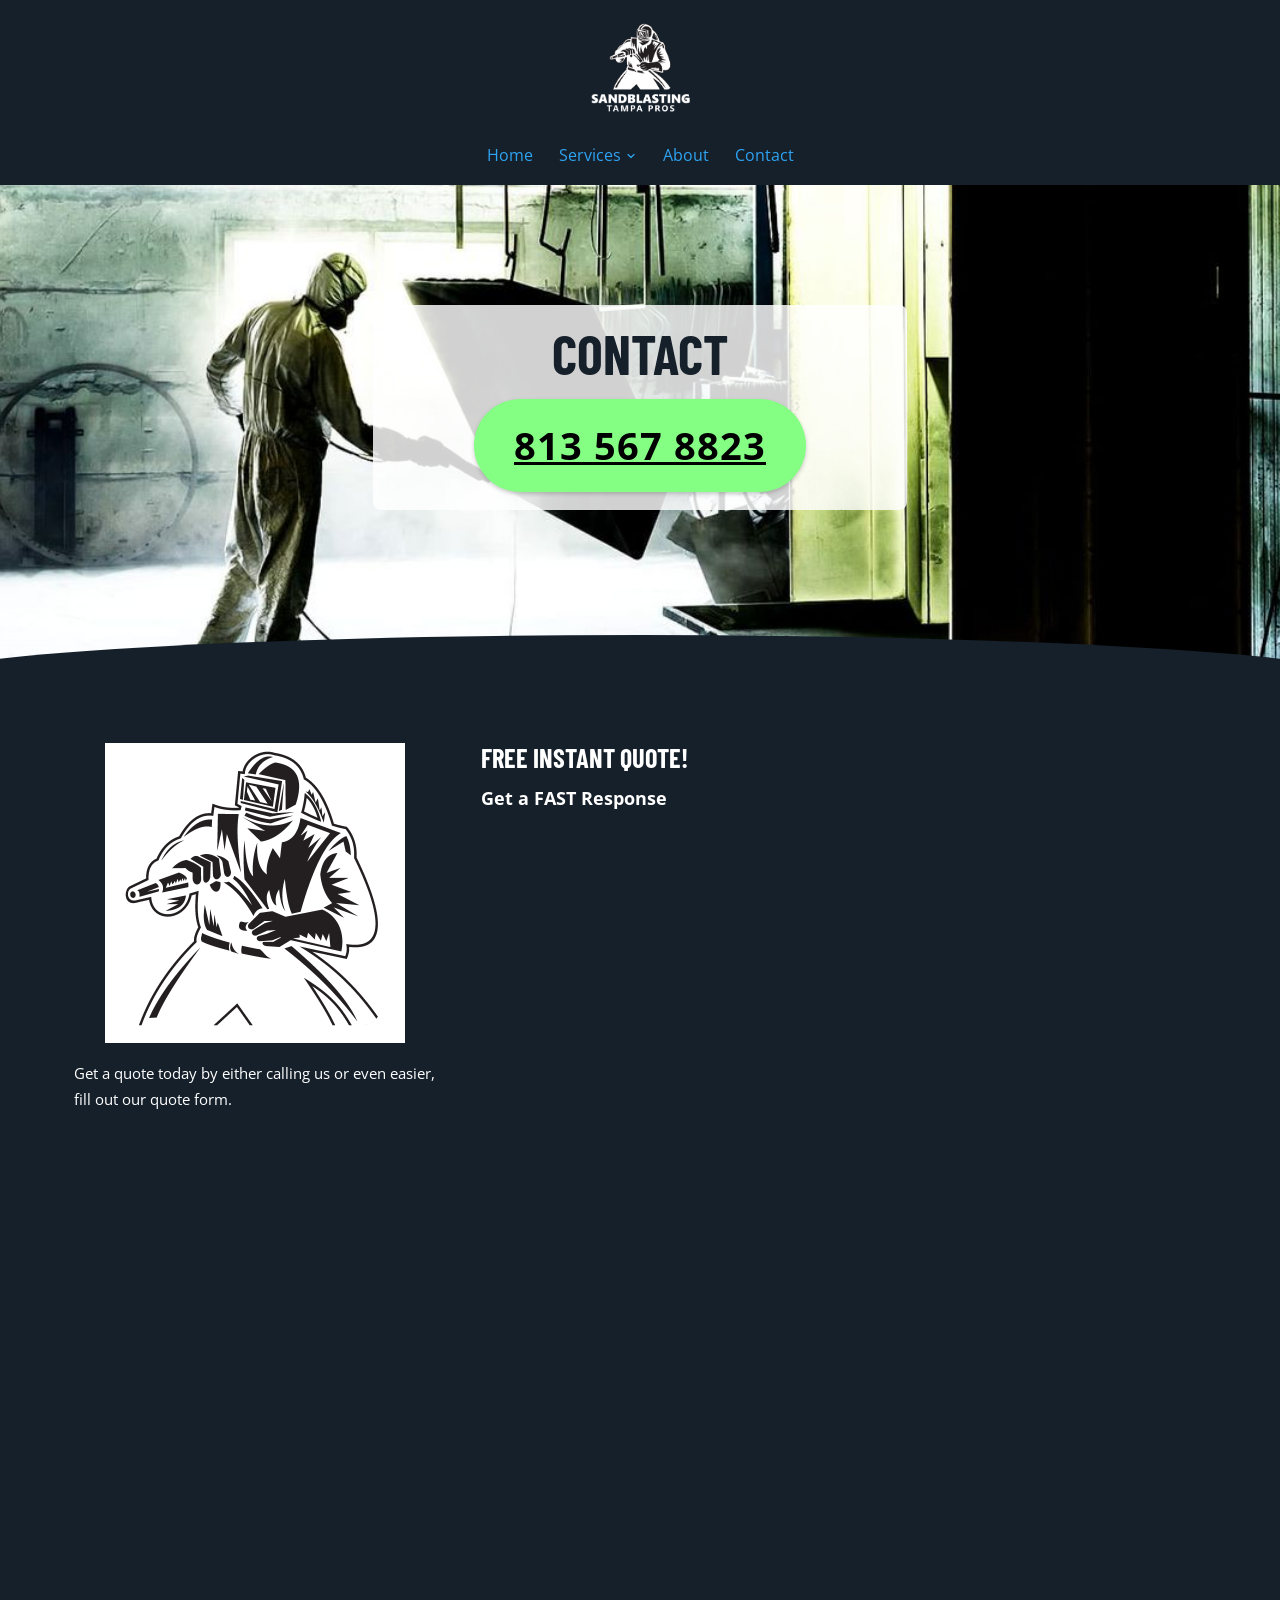
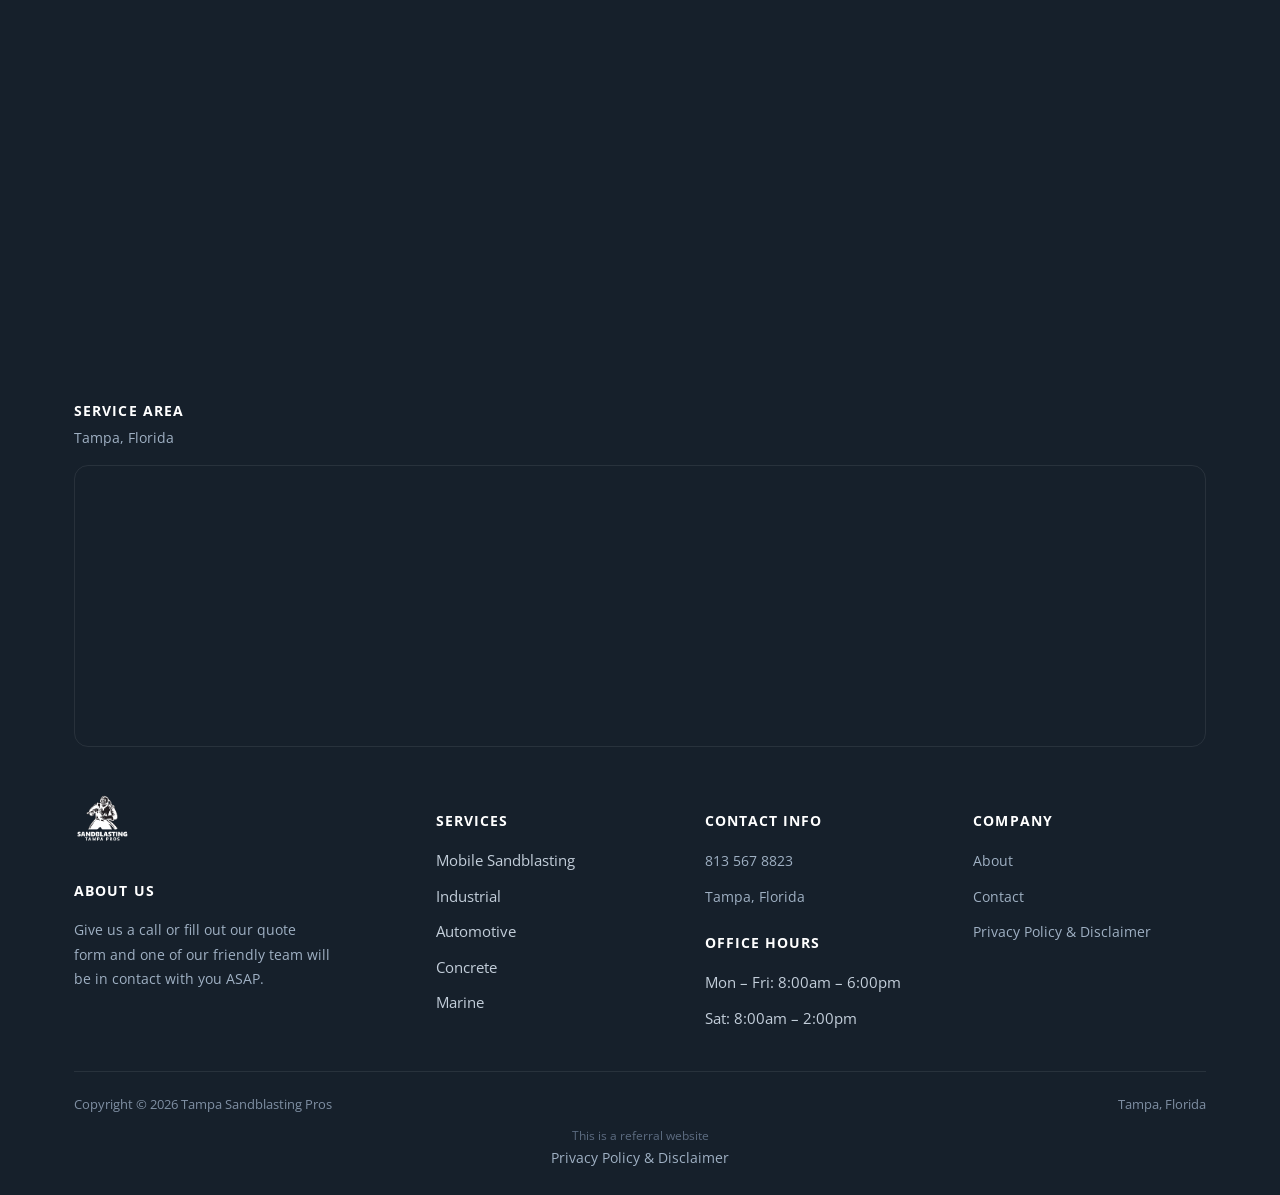
<file: contact/index.html>
<!doctype html>
<html lang="en-US">
<head>
<!-- Google tag (gtag.js) -->
<script async src="https://www.googletagmanager.com/gtag/js?id=G-W843WC090E"></script>
<script>
  window.dataLayer = window.dataLayer || [];
  function gtag(){dataLayer.push(arguments);}
  gtag('js', new Date());
  gtag('config', 'G-W843WC090E');
  gtag('config', 'AW-11084880092');
</script>
<meta charset="UTF-8">
<meta name="viewport" content="width=device-width, initial-scale=1.0">
<link rel="icon" href="/favicon-32.png" sizes="32x32" type="image/png">
<link rel="icon" href="/favicon-192.png" sizes="192x192" type="image/png">
<link rel="apple-touch-icon" href="/apple-touch-icon.png">
<title>Contact - Tampa Sandblasting Pros</title>
<meta name="description" content="Get a quote today by either calling us or even easier, fill out our quote form. ">
<meta name="robots" content="follow, index, max-snippet:-1, max-video-preview:-1, max-image-preview:large">
<link rel="canonical" href="https://sandblastingtampa.com/contact/">
<meta property="og:locale" content="en_US">
<meta property="og:type" content="article">
<meta property="og:title" content="Contact - Tampa Sandblasting Pros">
<meta property="og:description" content="Get a quote today by either calling us or even easier, fill out our quote form. ">
<meta property="og:url" content="https://sandblastingtampa.com/contact/">
<meta property="og:site_name" content="Tampa Sandblasting Pros | Local Sandblasters">
<meta name="twitter:card" content="summary_large_image">
<meta name="twitter:title" content="Contact - Tampa Sandblasting Pros">
<meta name="twitter:description" content="Get a quote today by either calling us or even easier, fill out our quote form. ">
<meta name="twitter:label1" content="Time to read">
<meta name="twitter:data1" content="3 minutes">
<script type="application/ld+json">{"@context": "https://schema.org", "@graph": [{"@type": "Place", "@id": "https://sandblastingtampa.com/#place", "address": {"@type": "PostalAddress", "addressLocality": "Florida", "addressRegion": "Tampa", "addressCountry": "United States of America"}}, {"@type": ["LocalBusiness", "Organization"], "@id": "https://sandblastingtampa.com/#organization", "name": "Tampa Sandblasting Pros | Local Sandblasters", "url": "https://sandblastingtampa.com", "email": "info@sandblastingtampa.com", "address": {"@type": "PostalAddress", "addressLocality": "Florida", "addressRegion": "Tampa", "addressCountry": "United States of America"}, "logo": {"@type": "ImageObject", "@id": "https://sandblastingtampa.com/#logo", "url": "http://sandblastingtampa.com/wp-content/uploads/2023/04/Sandblasting-Tampa-long-main-black.png", "contentUrl": "http://sandblastingtampa.com/wp-content/uploads/2023/04/Sandblasting-Tampa-long-main-black.png", "caption": "Tampa Sandblasting Pros | Local Sandblasters", "inLanguage": "en-US", "width": "600", "height": "600"}, "openingHours": ["Monday,Tuesday,Wednesday,Thursday,Friday 08:00-18:00", "Saturday 08:00-14:00"], "location": {"@id": "https://sandblastingtampa.com/#place"}, "image": {"@id": "https://sandblastingtampa.com/#logo"}, "telephone": "+1-813-567-8823"}, {"@type": "WebSite", "@id": "https://sandblastingtampa.com/#website", "url": "https://sandblastingtampa.com", "name": "Tampa Sandblasting Pros | Local Sandblasters", "alternateName": "Sandblasting Tampa | Local Sandblaster", "publisher": {"@id": "https://sandblastingtampa.com/#organization"}, "inLanguage": "en-US"}, {"@type": "WebPage", "@id": "https://sandblastingtampa.com/contact/#webpage", "url": "https://sandblastingtampa.com/contact/", "name": "Contact - Tampa Sandblasting Pros", "datePublished": "2025-11-18T10:47:22+00:00", "dateModified": "2025-11-18T10:47:27+00:00", "isPartOf": {"@id": "https://sandblastingtampa.com/#website"}, "inLanguage": "en-US"}, {"@type": "Person", "@id": "https://sandblastingtampa.com/author/tampa-sandblasting-pros/", "name": "Tampa Sandblasting Pros", "url": "https://sandblastingtampa.com/author/tampa-sandblasting-pros/", "image": {"@type": "ImageObject", "@id": "https://secure.gravatar.com/avatar/1a805ecce72dbea624f8210f16b617142cd50f277b3b90b3f68485606a558cd0?s=96&amp;d=mm&amp;r=g", "url": "https://secure.gravatar.com/avatar/1a805ecce72dbea624f8210f16b617142cd50f277b3b90b3f68485606a558cd0?s=96&amp;d=mm&amp;r=g", "caption": "Tampa Sandblasting Pros", "inLanguage": "en-US"}, "sameAs": ["http://sandblastingtampa.com"], "worksFor": {"@id": "https://sandblastingtampa.com/#organization"}}, {"@type": "Article", "headline": "Contact - Tampa Sandblasting Pros", "datePublished": "2025-11-18T10:47:22+00:00", "dateModified": "2025-11-18T10:47:27+00:00", "author": {"@id": "https://sandblastingtampa.com/author/tampa-sandblasting-pros/", "name": "Tampa Sandblasting Pros"}, "publisher": {"@id": "https://sandblastingtampa.com/#organization"}, "description": "Get a quote today by either calling us or even easier, fill out our quote form. ", "name": "Contact - Tampa Sandblasting Pros", "@id": "https://sandblastingtampa.com/contact/#richSnippet", "isPartOf": {"@id": "https://sandblastingtampa.com/contact/#webpage"}, "inLanguage": "en-US", "mainEntityOfPage": {"@id": "https://sandblastingtampa.com/contact/#webpage"}}]}</script>
<script type="application/ld+json">{"@context": "https://schema.org", "@type": "BreadcrumbList", "itemListElement": [{"@type": "ListItem", "position": 1, "name": "Home", "item": "https://sandblastingtampa.com/"}, {"@type": "ListItem", "position": 2, "name": "Contact", "item": "https://sandblastingtampa.com/contact/"}]}</script>
<link rel="preconnect" href="https://fonts.googleapis.com">
<link rel="preconnect" href="https://fonts.gstatic.com" crossorigin>
<link rel="preload" as="style" href="https://fonts.googleapis.com/css2?family=Open+Sans:wght@400;600;700;800&family=Barlow+Condensed:wght@600;700&display=swap" onload="this.onload=null;this.rel='stylesheet'">
<noscript><link rel="stylesheet" href="https://fonts.googleapis.com/css2?family=Open+Sans:wght@400;600;700;800&family=Barlow+Condensed:wght@600;700&display=swap"></noscript>
<link rel="stylesheet" href="/css/style.css">
</head>
<body class="">
<header class="classic">
  <div class="c-head wrap">
    <a href="/" class="brand"><img src="/images/Sandblasting-Tampa-long-main-white.png" alt="Tampa Sandblasting Pros" width="595" height="600"></a>
    <nav class="links"><a href="/">Home</a><div class="nav-item"><a href="#!">Services <svg viewBox="0 0 24 24" fill="none" stroke-width="2.4" stroke-linecap="round" stroke-linejoin="round"><path d="m6 9 6 6 6-6"/></svg></a><div class="nav-dropdown"><a href="/mobile-sandblasting/">Mobile Sandblasting</a><a href="/concrete-blasting-tampa/">Concrete Blasting</a><a href="/dustless-blasting/">Dustless Blasting</a><a href="/industrial/">Industrial</a><a href="/non-slip-sealing/">Non Slip Sealing</a></div></div><a href="/about/">About</a><a href="/contact/">Contact</a></nav>
    <button type="button" class="hamburger-btn" id="hamburgerBtn" aria-label="Open menu" aria-expanded="false"><svg viewBox="0 0 24 24" fill="none" stroke="#fff" stroke-width="2.4" stroke-linecap="round" stroke-linejoin="round"><path d="M4 7h16M4 12h16M4 17h16"/></svg></button>
  </div>
  <div class="mobile-menu" id="mobileMenu"><a href="/">Home</a><a href="#">Services</a><div class="mobile-submenu"><a href="/mobile-sandblasting/">Mobile Sandblasting</a><a href="/concrete-blasting-tampa/">Concrete Blasting</a><a href="/dustless-blasting/">Dustless Blasting</a><a href="/industrial/">Industrial</a><a href="/non-slip-sealing/">Non Slip Sealing</a></div><a href="/about/">About</a><a href="/contact/">Contact</a><a href="tel:8135678823" class="mobile-menu-phone">Call 813 567 8823</a></div>
</header>
<main>
<section class="hero-c next-dark" id="top"><div class="hero-c-box"><div class="row"><div class="text"><h1>Contact</h1></div><p class="btn-wrap"><a class="btn btn-primary" href="tel:8135678823">813 567 8823</a></p></div></div></section>
<section class="sec-dark"><div class="wrap"><div class="row cols cols-2 formrow"><div class="col"><div class="figure"><img src="/images/1-AKL-Sand-Blasting-Pros-Logo-Icon-1.png" alt="" width="600" height="600" loading="lazy" decoding="async"></div><div class="text"><p>Get a quote today by either calling us or even easier, fill out our quote form. </p></div></div><div class="col"><div class="text"><h2>FREE INSTANT QUOTE!</h2>
<h3>Get a FAST Response</h3></div><div class="form-card"><iframe src="https://api.leadconnectorhq.com/widget/form/BpFe9HM0SmQ7YXJjdf3x" style="width:100%;height:100%;min-height:1012px;border:none;border-radius:14px" id="inline-BpFe9HM0SmQ7YXJjdf3x" data-layout="{'id':'INLINE'}" data-trigger-type="alwaysShow" data-trigger-value="" data-activation-type="alwaysActivated" data-activation-value="" data-deactivation-type="neverDeactivate" data-deactivation-value="" data-form-name="Tampa Sandblasting" data-height="1012" data-layout-iframe-id="inline-BpFe9HM0SmQ7YXJjdf3x" data-form-id="BpFe9HM0SmQ7YXJjdf3x" data-cookie-consent="true" data-cookie-consent-provider="auto" title="Tampa Sandblasting"></iframe></div></div></div></div></section>
</main>
<footer>
  <div class="wrap">
    <div class="footer-map-head"><h4>Service Area</h4><p>Tampa, Florida</p></div><div class="footer-map"><iframe src="https://www.google.com/maps/embed?pb=!1m18!1m12!1m3!1d225470.2888454384!2d-82.59470865480614!3d27.99471439527152!2m3!1f0!2f0!3f0!3m2!1i1024!2i768!4f13.1!3m3!1m2!1s0x88c2b782b3b9d1e1%3A0xa75f1389af96b463!2sTampa%2C%20FL%2C%20USA!5e0!3m2!1sen!2snz!4v1680624333395!5m2!1sen!2snz" width="600" height="280" style="border:0" allowfullscreen loading="lazy" referrerpolicy="no-referrer-when-downgrade" title="Tampa Sandblasting Pros service area map"></iframe></div>
    <div class="footer-grid "><div class="footer-brand"><a href="/" class="brand"><img src="/images/Sandblasting-Tampa-long-main-white.png" alt="Tampa Sandblasting Pros" width="595" height="600" loading="lazy"></a><h4>About us</h4><p>Give us a call or fill out our quote form and one of our friendly team will be in contact with you ASAP.</p></div><div><h4>Services</h4><ul><li>Mobile Sandblasting</li><li>Industrial</li><li>Automotive</li><li>Concrete</li><li>Marine</li></ul></div><div><h4>Contact Info</h4><ul><li><a href="tel:8135678823">813 567 8823</a></li><li><a href="https://www.google.com/maps/place/Tampa,+FL,+USA" target="_blank" rel="noopener">Tampa, Florida</a></li></ul><h4 style="margin-top:22px;">Office Hours</h4><ul><li>Mon &ndash; Fri: 8:00am &ndash; 6:00pm</li><li>Sat: 8:00am &ndash; 2:00pm</li></ul></div><div><h4>Company</h4><ul><li><a href="/about/">About</a></li><li><a href="/contact/">Contact</a></li><li><a href="/privacy-policy/">Privacy Policy &amp; Disclaimer</a></li></ul></div></div>
    <div class="footer-bottom"><span>Copyright &copy; 2026 Tampa Sandblasting Pros</span><span>Tampa, Florida</span></div>
    <div class="footer-disclosure">This is a referral website<br><a href="/privacy-policy/">Privacy Policy &amp; Disclaimer</a></div>
  </div>
</footer>
<script>
(function(){var b=document.getElementById('hamburgerBtn'),m=document.getElementById('mobileMenu');if(!b||!m)return;b.addEventListener('click',function(){var o=m.classList.toggle('open');b.setAttribute('aria-expanded',o?'true':'false');});})();
</script>
<script src="https://link.msgsndr.com/js/form_embed.js" defer></script>
</body>
</html>
</file>
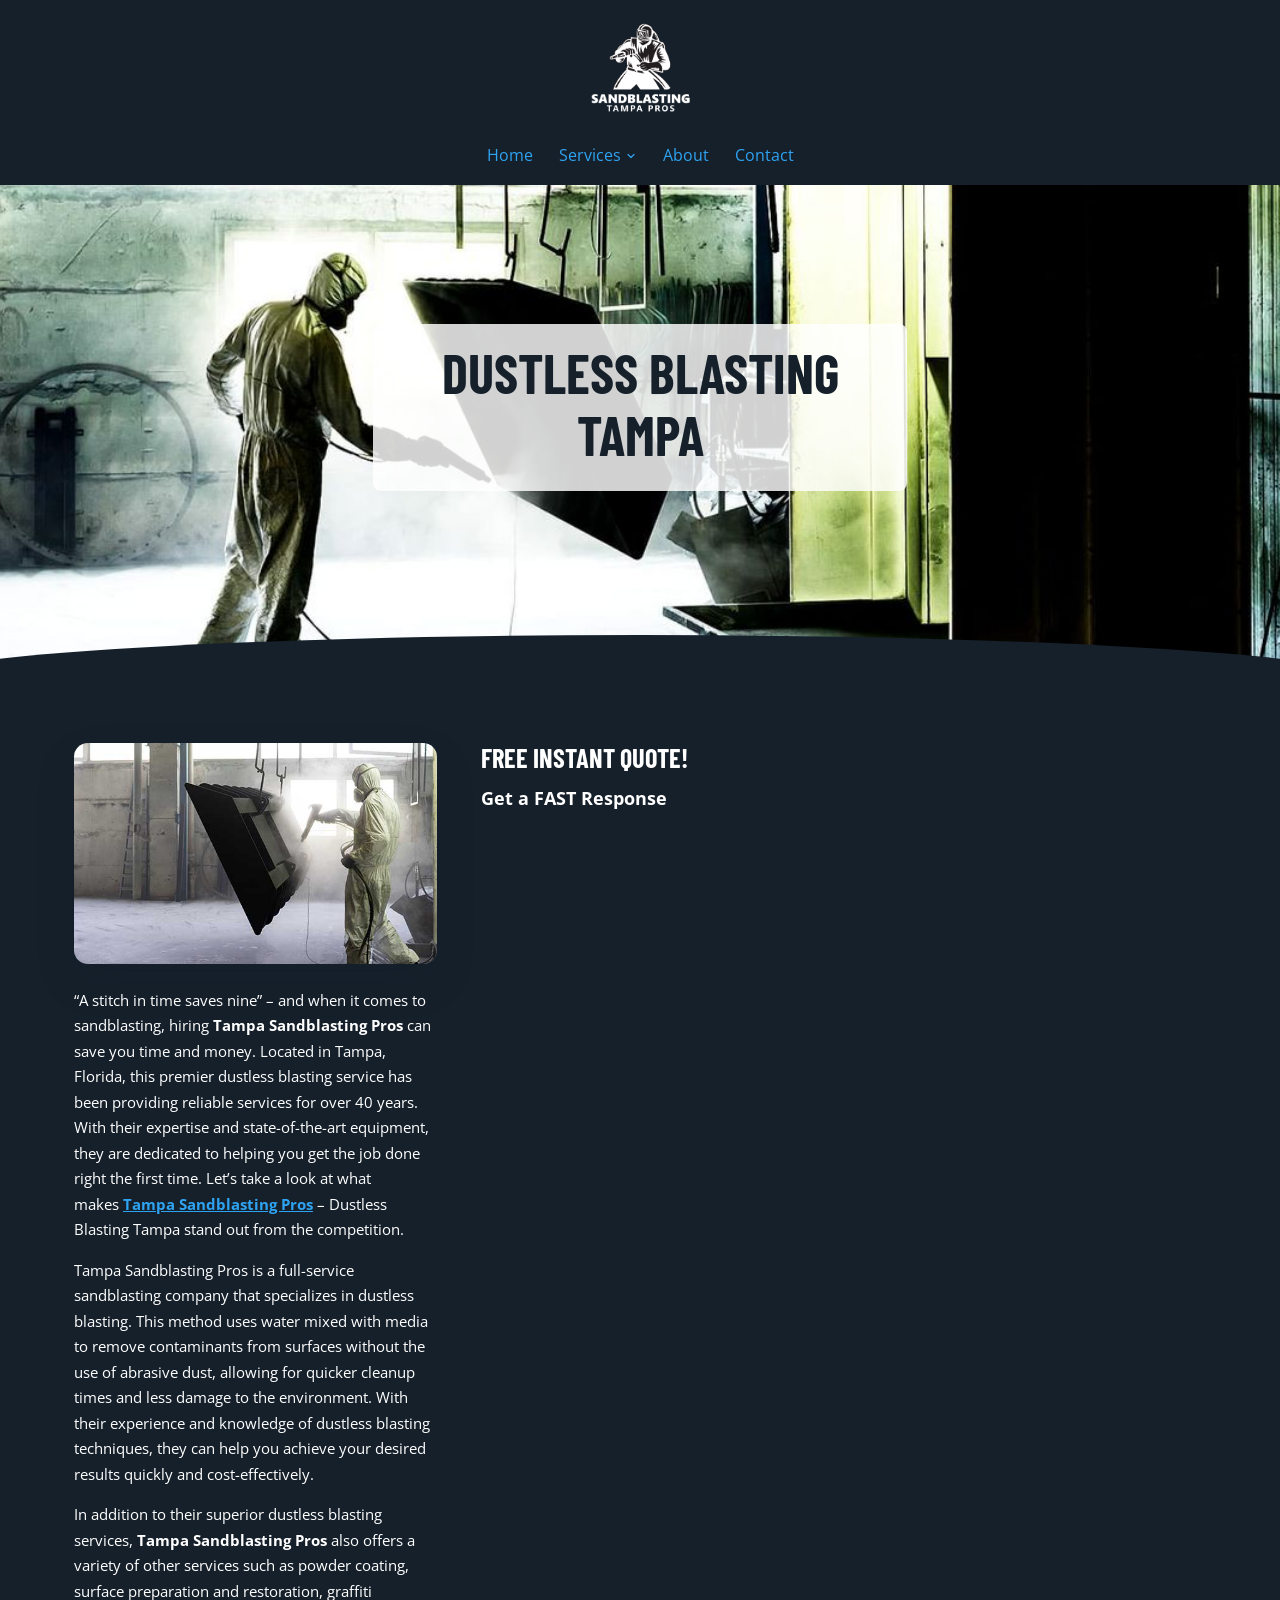
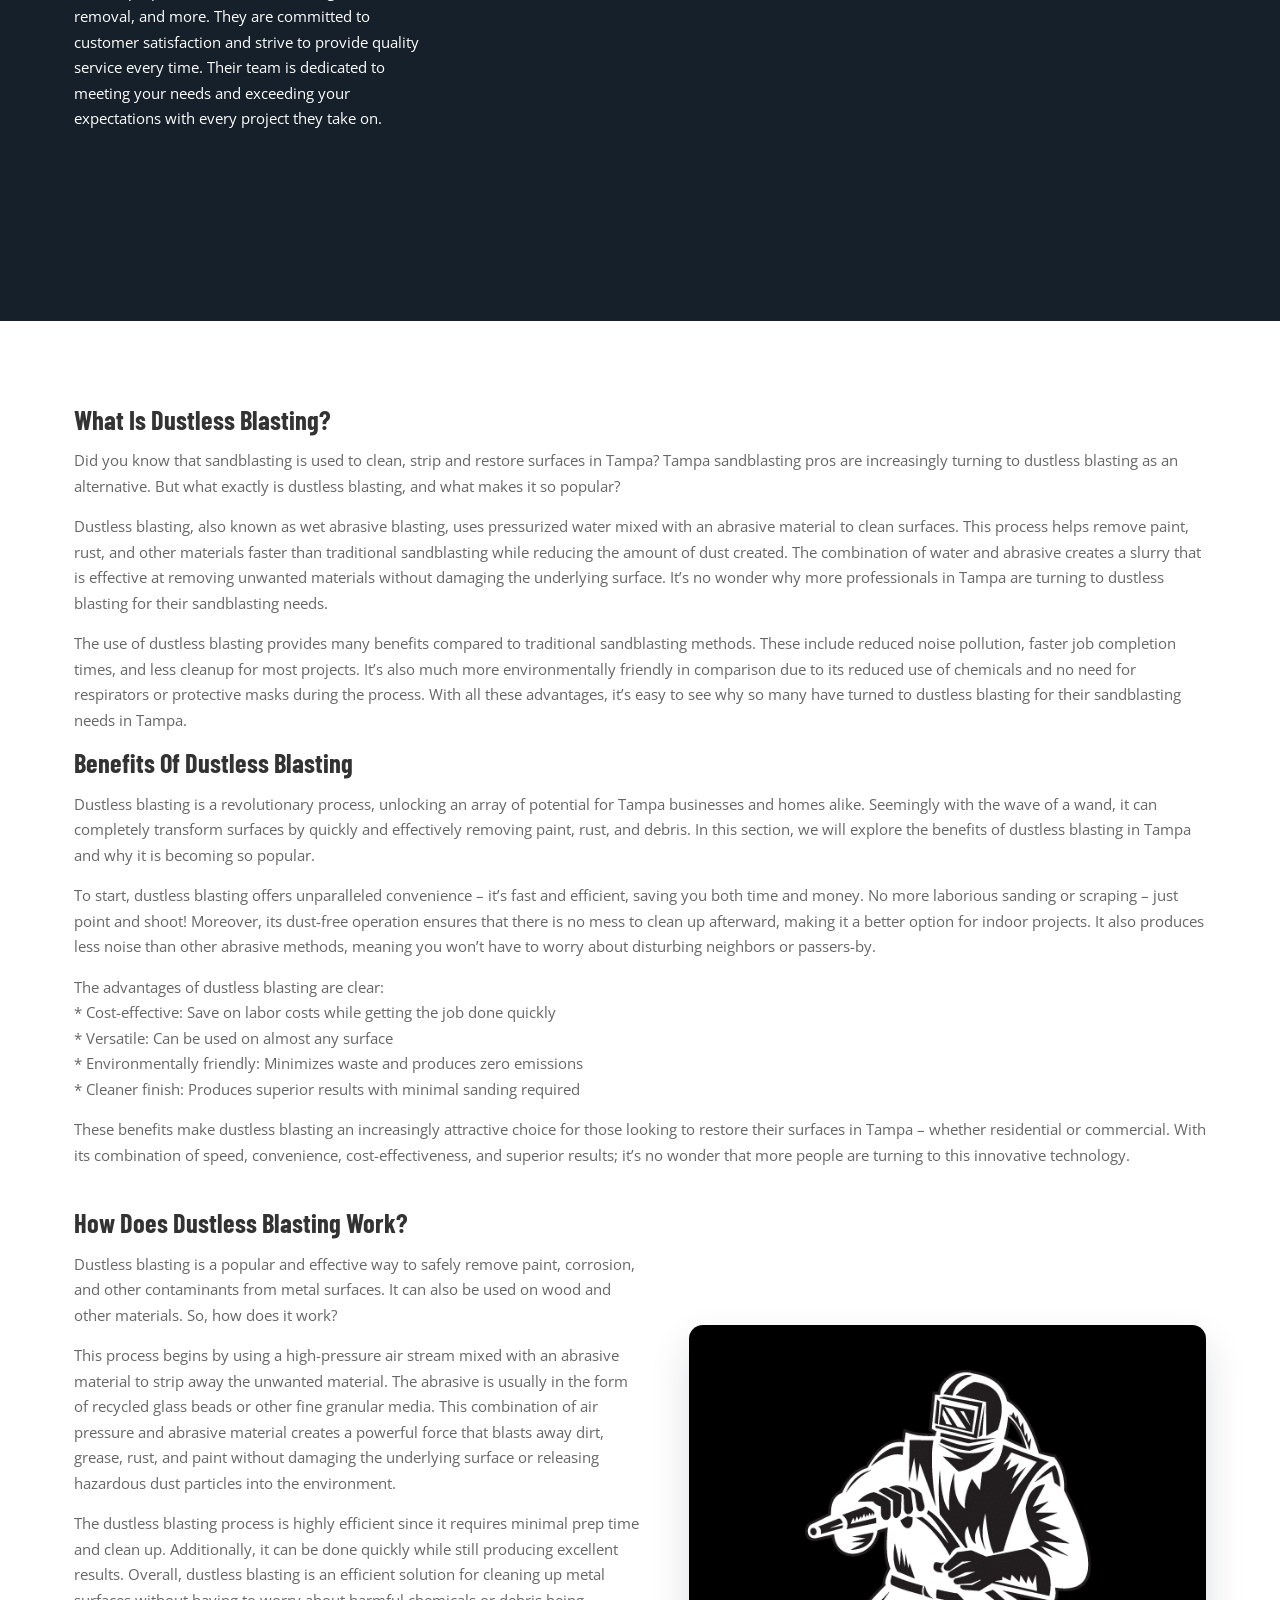
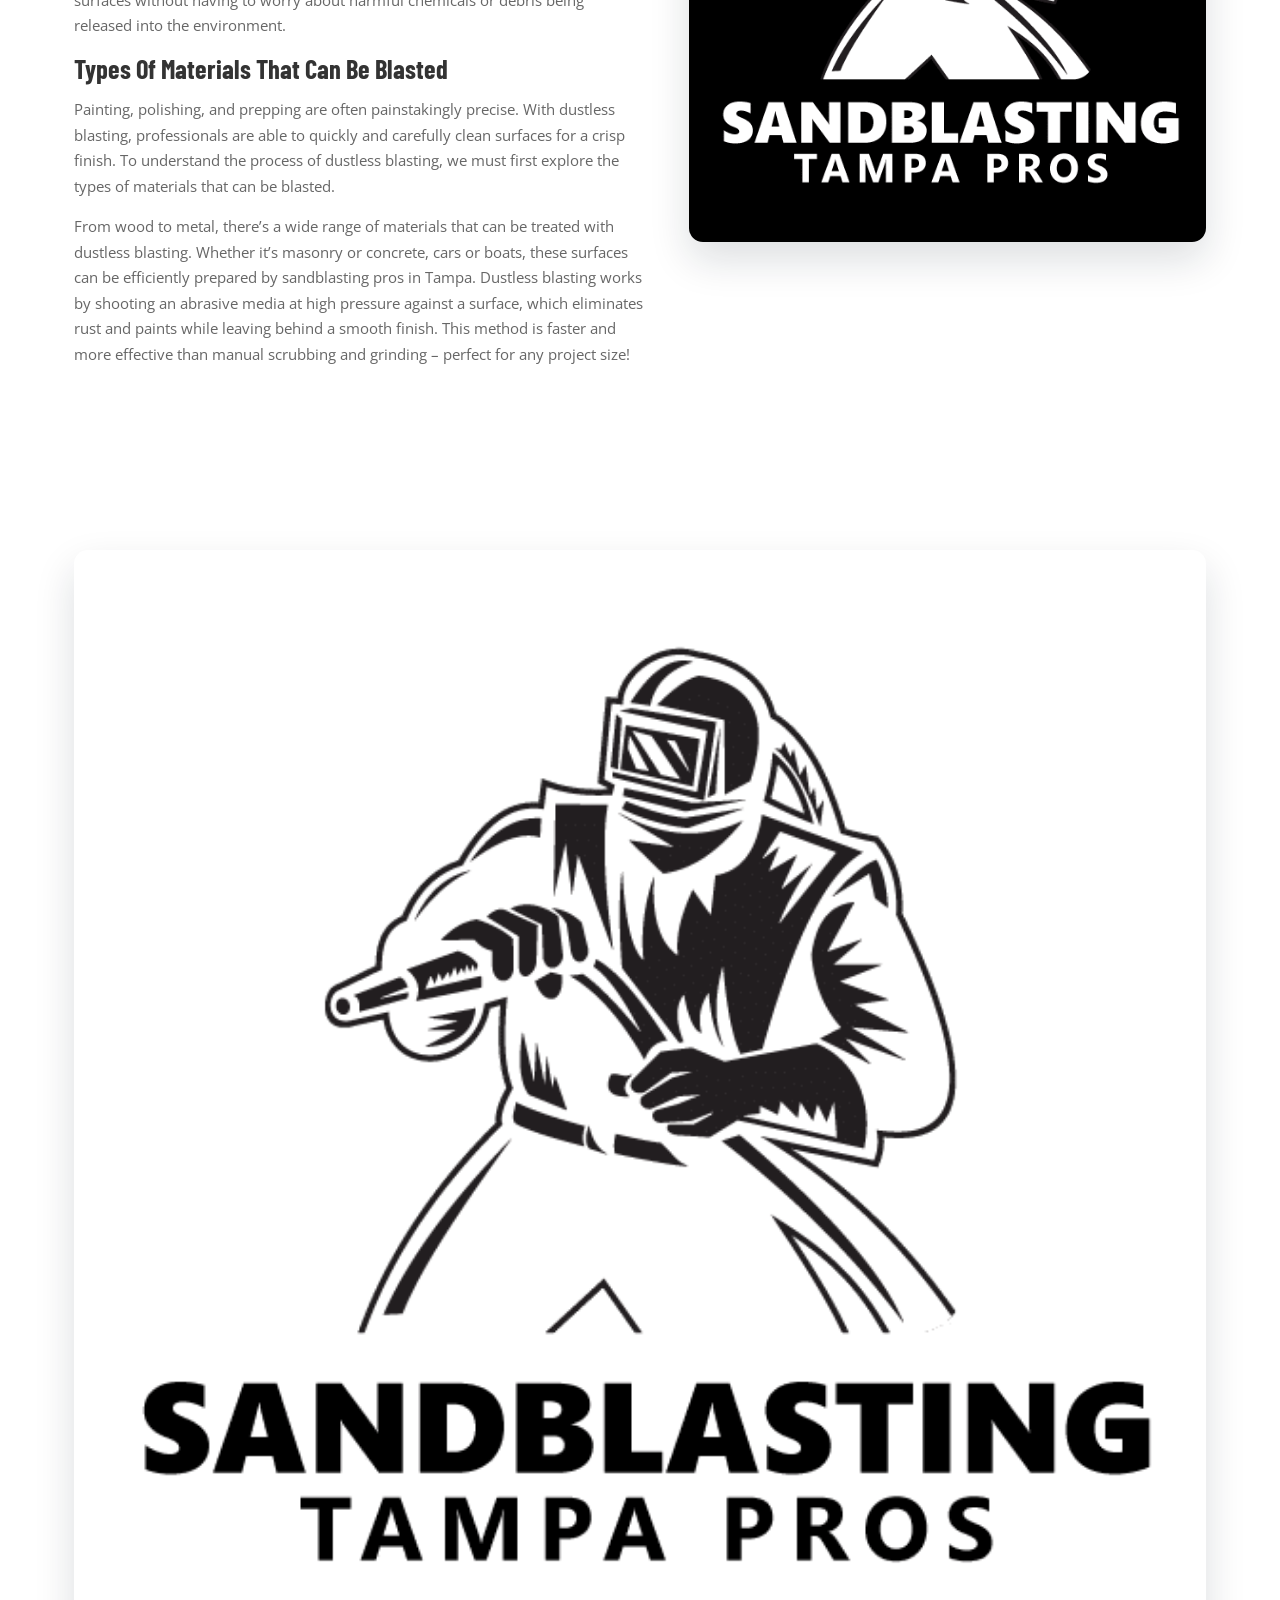
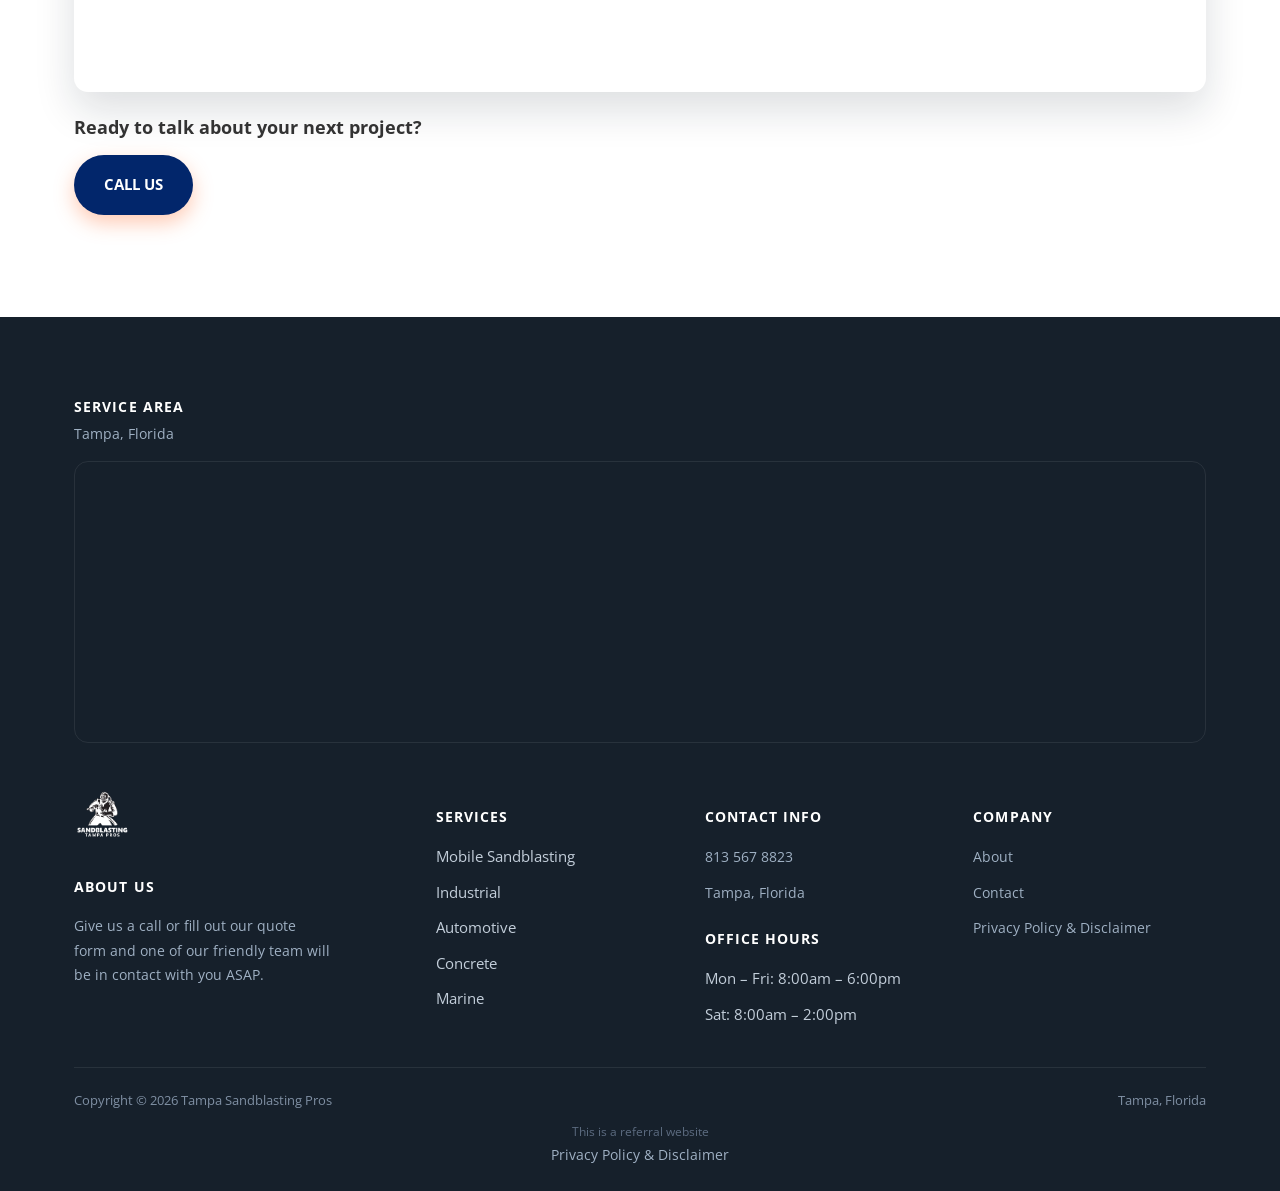
<file: dustless-blasting/index.html>
<!doctype html>
<html lang="en-US">
<head>
<!-- Google tag (gtag.js) -->
<script async src="https://www.googletagmanager.com/gtag/js?id=G-W843WC090E"></script>
<script>
  window.dataLayer = window.dataLayer || [];
  function gtag(){dataLayer.push(arguments);}
  gtag('js', new Date());
  gtag('config', 'G-W843WC090E');
  gtag('config', 'AW-11084880092');
</script>
<meta charset="UTF-8">
<meta name="viewport" content="width=device-width, initial-scale=1.0">
<link rel="icon" href="/favicon-32.png" sizes="32x32" type="image/png">
<link rel="icon" href="/favicon-192.png" sizes="192x192" type="image/png">
<link rel="apple-touch-icon" href="/apple-touch-icon.png">
<title>Dustless Blasting - Tampa Sandblasting Pros</title>
<meta name="description" content="“A stitch in time saves nine” – and when it comes to sandblasting, hiring Tampa Sandblasting Pros can save you time and money. Located in Tampa, Florida, this">
<meta name="robots" content="follow, index, max-snippet:-1, max-video-preview:-1, max-image-preview:large">
<link rel="canonical" href="https://sandblastingtampa.com/dustless-blasting/">
<meta property="og:locale" content="en_US">
<meta property="og:type" content="article">
<meta property="og:title" content="Dustless Blasting - Tampa Sandblasting Pros">
<meta property="og:description" content="“A stitch in time saves nine” – and when it comes to sandblasting, hiring Tampa Sandblasting Pros can save you time and money. Located in Tampa, Florida, this">
<meta property="og:url" content="https://sandblastingtampa.com/dustless-blasting/">
<meta property="og:site_name" content="Tampa Sandblasting Pros | Local Sandblasters">
<meta name="twitter:card" content="summary_large_image">
<meta name="twitter:title" content="Dustless Blasting - Tampa Sandblasting Pros">
<meta name="twitter:description" content="“A stitch in time saves nine” – and when it comes to sandblasting, hiring Tampa Sandblasting Pros can save you time and money. Located in Tampa, Florida, this">
<meta name="twitter:label1" content="Time to read">
<meta name="twitter:data1" content="9 minutes">
<script type="application/ld+json">{"@context": "https://schema.org", "@graph": [{"@type": "Place", "@id": "https://sandblastingtampa.com/#place", "address": {"@type": "PostalAddress", "addressLocality": "Florida", "addressRegion": "Tampa", "addressCountry": "United States of America"}}, {"@type": ["LocalBusiness", "Organization"], "@id": "https://sandblastingtampa.com/#organization", "name": "Tampa Sandblasting Pros | Local Sandblasters", "url": "https://sandblastingtampa.com", "email": "info@sandblastingtampa.com", "address": {"@type": "PostalAddress", "addressLocality": "Florida", "addressRegion": "Tampa", "addressCountry": "United States of America"}, "logo": {"@type": "ImageObject", "@id": "https://sandblastingtampa.com/#logo", "url": "http://sandblastingtampa.com/wp-content/uploads/2023/04/Sandblasting-Tampa-long-main-black.png", "contentUrl": "http://sandblastingtampa.com/wp-content/uploads/2023/04/Sandblasting-Tampa-long-main-black.png", "caption": "Tampa Sandblasting Pros | Local Sandblasters", "inLanguage": "en-US", "width": "600", "height": "600"}, "openingHours": ["Monday,Tuesday,Wednesday,Thursday,Friday 08:00-18:00", "Saturday 08:00-14:00"], "location": {"@id": "https://sandblastingtampa.com/#place"}, "image": {"@id": "https://sandblastingtampa.com/#logo"}, "telephone": "+1-813-567-8823"}, {"@type": "WebSite", "@id": "https://sandblastingtampa.com/#website", "url": "https://sandblastingtampa.com", "name": "Tampa Sandblasting Pros | Local Sandblasters", "alternateName": "Sandblasting Tampa | Local Sandblaster", "publisher": {"@id": "https://sandblastingtampa.com/#organization"}, "inLanguage": "en-US"}, {"@type": "WebPage", "@id": "https://sandblastingtampa.com/dustless-blasting/#webpage", "url": "https://sandblastingtampa.com/dustless-blasting/", "name": "Dustless Blasting - Tampa Sandblasting Pros", "datePublished": "2025-11-18T10:29:59+00:00", "dateModified": "2025-11-18T10:59:48+00:00", "isPartOf": {"@id": "https://sandblastingtampa.com/#website"}, "inLanguage": "en-US"}, {"@type": "Person", "@id": "https://sandblastingtampa.com/author/tampa-sandblasting-pros/", "name": "Tampa Sandblasting Pros", "url": "https://sandblastingtampa.com/author/tampa-sandblasting-pros/", "image": {"@type": "ImageObject", "@id": "https://secure.gravatar.com/avatar/1a805ecce72dbea624f8210f16b617142cd50f277b3b90b3f68485606a558cd0?s=96&amp;d=mm&amp;r=g", "url": "https://secure.gravatar.com/avatar/1a805ecce72dbea624f8210f16b617142cd50f277b3b90b3f68485606a558cd0?s=96&amp;d=mm&amp;r=g", "caption": "Tampa Sandblasting Pros", "inLanguage": "en-US"}, "sameAs": ["http://sandblastingtampa.com"], "worksFor": {"@id": "https://sandblastingtampa.com/#organization"}}, {"@type": "Article", "headline": "Dustless Blasting - Tampa Sandblasting Pros", "datePublished": "2025-11-18T10:29:59+00:00", "dateModified": "2025-11-18T10:59:48+00:00", "author": {"@id": "https://sandblastingtampa.com/author/tampa-sandblasting-pros/", "name": "Tampa Sandblasting Pros"}, "publisher": {"@id": "https://sandblastingtampa.com/#organization"}, "description": "“A stitch in time saves nine” – and when it comes to sandblasting, hiring Tampa Sandblasting Pros can save you time and money. Located in Tampa, Florida, this", "name": "Dustless Blasting - Tampa Sandblasting Pros", "@id": "https://sandblastingtampa.com/dustless-blasting/#richSnippet", "isPartOf": {"@id": "https://sandblastingtampa.com/dustless-blasting/#webpage"}, "inLanguage": "en-US", "mainEntityOfPage": {"@id": "https://sandblastingtampa.com/dustless-blasting/#webpage"}}]}</script>
<script type="application/ld+json">{"@context": "https://schema.org", "@type": "BreadcrumbList", "itemListElement": [{"@type": "ListItem", "position": 1, "name": "Home", "item": "https://sandblastingtampa.com/"}, {"@type": "ListItem", "position": 2, "name": "Dustless Blasting", "item": "https://sandblastingtampa.com/dustless-blasting/"}]}</script>
<script type="application/ld+json">{"@context": "https://schema.org", "@type": "Service", "serviceType": "Dustless Blasting", "name": "Dustless Blasting", "provider": {"@type": "LocalBusiness", "name": "Tampa Sandblasting Pros", "telephone": "+18135678823"}, "areaServed": {"@type": "City", "name": "Tampa"}, "url": "https://sandblastingtampa.com/dustless-blasting/"}</script>
<link rel="preconnect" href="https://fonts.googleapis.com">
<link rel="preconnect" href="https://fonts.gstatic.com" crossorigin>
<link rel="preload" as="style" href="https://fonts.googleapis.com/css2?family=Open+Sans:wght@400;600;700;800&family=Barlow+Condensed:wght@600;700&display=swap" onload="this.onload=null;this.rel='stylesheet'">
<noscript><link rel="stylesheet" href="https://fonts.googleapis.com/css2?family=Open+Sans:wght@400;600;700;800&family=Barlow+Condensed:wght@600;700&display=swap"></noscript>
<link rel="stylesheet" href="/css/style.css">
</head>
<body class="">
<header class="classic">
  <div class="c-head wrap">
    <a href="/" class="brand"><img src="/images/Sandblasting-Tampa-long-main-white.png" alt="Tampa Sandblasting Pros" width="595" height="600"></a>
    <nav class="links"><a href="/">Home</a><div class="nav-item"><a href="#!">Services <svg viewBox="0 0 24 24" fill="none" stroke-width="2.4" stroke-linecap="round" stroke-linejoin="round"><path d="m6 9 6 6 6-6"/></svg></a><div class="nav-dropdown"><a href="/mobile-sandblasting/">Mobile Sandblasting</a><a href="/concrete-blasting-tampa/">Concrete Blasting</a><a href="/dustless-blasting/">Dustless Blasting</a><a href="/industrial/">Industrial</a><a href="/non-slip-sealing/">Non Slip Sealing</a></div></div><a href="/about/">About</a><a href="/contact/">Contact</a></nav>
    <button type="button" class="hamburger-btn" id="hamburgerBtn" aria-label="Open menu" aria-expanded="false"><svg viewBox="0 0 24 24" fill="none" stroke="#fff" stroke-width="2.4" stroke-linecap="round" stroke-linejoin="round"><path d="M4 7h16M4 12h16M4 17h16"/></svg></button>
  </div>
  <div class="mobile-menu" id="mobileMenu"><a href="/">Home</a><a href="#">Services</a><div class="mobile-submenu"><a href="/mobile-sandblasting/">Mobile Sandblasting</a><a href="/concrete-blasting-tampa/">Concrete Blasting</a><a href="/dustless-blasting/">Dustless Blasting</a><a href="/industrial/">Industrial</a><a href="/non-slip-sealing/">Non Slip Sealing</a></div><a href="/about/">About</a><a href="/contact/">Contact</a><a href="tel:8135678823" class="mobile-menu-phone">Call 813 567 8823</a></div>
</header>
<main>
<section class="hero-c next-dark" id="top"><div class="hero-c-box"><div class="row"><div class="text">

<h1>Dustless Blasting Tampa</h1>

</div></div></div></section>
<section class="sec-dark"><div class="wrap"><div class="row cols cols-2 formrow"><div class="col"><div class="figure"><img src="/images/dustless-blasting-1.jpg" alt="dustless blasting tampa" width="582" height="354" loading="lazy" decoding="async"></div><div class="text"><p>“A stitch in time saves nine” – and when it comes to sandblasting, hiring <strong>Tampa Sandblasting Pros</strong> can save you time and money. Located in Tampa, Florida, this premier dustless blasting service has been providing reliable services for over 40 years. With their expertise and state-of-the-art equipment, they are dedicated to helping you get the job done right the first time. Let’s take a look at what makes <a href="/">Tampa Sandblasting Pros</a> – Dustless Blasting Tampa stand out from the competition.</p>
<p>Tampa Sandblasting Pros is a full-service sandblasting company that specializes in dustless blasting. This method uses water mixed with media to remove contaminants from surfaces without the use of abrasive dust, allowing for quicker cleanup times and less damage to the environment. With their experience and knowledge of dustless blasting techniques, they can help you achieve your desired results quickly and cost-effectively.</p>
<p>In addition to their superior dustless blasting services, <strong>Tampa Sandblasting Pros</strong> also offers a variety of other services such as powder coating, surface preparation and restoration, graffiti removal, and more. They are committed to customer satisfaction and strive to provide quality service every time. Their team is dedicated to meeting your needs and exceeding your expectations with every project they take on.</p></div></div><div class="col"><div class="text"><h2>FREE INSTANT QUOTE!</h2>
<h3>Get a FAST Response</h3></div><div class="form-card"><iframe src="https://api.leadconnectorhq.com/widget/form/BpFe9HM0SmQ7YXJjdf3x" style="width:100%;height:100%;min-height:1012px;border:none;border-radius:14px" id="inline-BpFe9HM0SmQ7YXJjdf3x" data-layout="{'id':'INLINE'}" data-trigger-type="alwaysShow" data-trigger-value="" data-activation-type="alwaysActivated" data-activation-value="" data-deactivation-type="neverDeactivate" data-deactivation-value="" data-form-name="Tampa Sandblasting" data-height="1012" data-layout-iframe-id="inline-BpFe9HM0SmQ7YXJjdf3x" data-form-id="BpFe9HM0SmQ7YXJjdf3x" data-cookie-consent="true" data-cookie-consent-provider="auto" title="Tampa Sandblasting"></iframe></div></div></div></div></section>
<section class=""><div class="wrap"><div class="row"><div class="text"><h2>What Is Dustless Blasting?</h2>
<p>Did you know that sandblasting is used to clean, strip and restore surfaces in Tampa? Tampa sandblasting pros are increasingly turning to dustless blasting as an alternative. But what exactly is dustless blasting, and what makes it so popular?</p>
<p>Dustless blasting, also known as wet abrasive blasting, uses pressurized water mixed with an abrasive material to clean surfaces. This process helps remove paint, rust, and other materials faster than traditional sandblasting while reducing the amount of dust created. The combination of water and abrasive creates a slurry that is effective at removing unwanted materials without damaging the underlying surface. It’s no wonder why more professionals in Tampa are turning to dustless blasting for their sandblasting needs.</p>
<p>The use of dustless blasting provides many benefits compared to traditional sandblasting methods. These include reduced noise pollution, faster job completion times, and less cleanup for most projects. It’s also much more environmentally friendly in comparison due to its reduced use of chemicals and no need for respirators or protective masks during the process. With all these advantages, it’s easy to see why so many have turned to dustless blasting for their sandblasting needs in Tampa.</p>
<h2>Benefits Of Dustless Blasting</h2>
<p>Dustless blasting is a revolutionary process, unlocking an array of potential for Tampa businesses and homes alike. Seemingly with the wave of a wand, it can completely transform surfaces by quickly and effectively removing paint, rust, and debris. In this section, we will explore the benefits of dustless blasting in Tampa and why it is becoming so popular.</p>
<p>To start, dustless blasting offers unparalleled convenience – it’s fast and efficient, saving you both time and money. No more laborious sanding or scraping – just point and shoot! Moreover, its dust-free operation ensures that there is no mess to clean up afterward, making it a better option for indoor projects. It also produces less noise than other abrasive methods, meaning you won’t have to worry about disturbing neighbors or passers-by.</p>
<p>The advantages of dustless blasting are clear:<br>* Cost-effective: Save on labor costs while getting the job done quickly<br>* Versatile: Can be used on almost any surface<br>* Environmentally friendly: Minimizes waste and produces zero emissions<br>* Cleaner finish: Produces superior results with minimal sanding required</p>
<p>These benefits make dustless blasting an increasingly attractive choice for those looking to restore their surfaces in Tampa – whether residential or commercial. With its combination of speed, convenience, cost-effectiveness, and superior results; it’s no wonder that more people are turning to this innovative technology.<a href="https://web.archive.org/web/20250317210219//about/" target="_blank" rel="noopener"></a></p></div></div><div class="row cols cols-2"><div class="col"><div class="text">

<h2>How Does Dustless Blasting Work?</h2>
<p>Dustless blasting is a popular and effective way to safely remove paint, corrosion, and other contaminants from metal surfaces. It can also be used on wood and other materials. So, how does it work?</p>
<p>This process begins by using a high-pressure air stream mixed with an abrasive material to strip away the unwanted material. The abrasive is usually in the form of recycled glass beads or other fine granular media. This combination of air pressure and abrasive material creates a powerful force that blasts away dirt, grease, rust, and paint without damaging the underlying surface or releasing hazardous dust particles into the environment.</p>
<p>The dustless blasting process is highly efficient since it requires minimal prep time and clean up. Additionally, it can be done quickly while still producing excellent results. Overall, dustless blasting is an efficient solution for cleaning up metal surfaces without having to worry about harmful chemicals or debris being released into the environment.</p>
<h2>Types Of Materials That Can Be Blasted</h2>
<p>Painting, polishing, and prepping are often painstakingly precise. With dustless blasting, professionals are able to quickly and carefully clean surfaces for a crisp finish. To understand the process of dustless blasting, we must first explore the types of materials that can be blasted.</p>
<p>From wood to metal, there’s a wide range of materials that can be treated with dustless blasting. Whether it’s masonry or concrete, cars or boats, these surfaces can be efficiently prepared by sandblasting pros in Tampa. Dustless blasting works by shooting an abrasive media at high pressure against a surface, which eliminates rust and paints while leaving behind a smooth finish. This method is faster and more effective than manual scrubbing and grinding – perfect for any project size!<a href="https://web.archive.org/web/20250317210219//non-slip-sealing" target="_blank" rel="noopener"></a></p>

</div></div><div class="col"><div class="figure"><img src="/images/Sandblasting-Tampa-long-main-black.png" alt="Tampa Sandblasting Pros - Soda blasting - Wet abrasive blasting" width="600" height="600" loading="lazy" decoding="async"></div></div></div></div></section>
<section class=""><div class="wrap"><div class="row"><div class="figure"><img src="/images/Sandblasting-Tampa-long-main-clear.png" alt="Tampa Sandblasting Pros - Soda blasting - Wet abrasive blasting" width="595" height="600" loading="lazy" decoding="async"></div><div class="text">
<h3>Ready to talk about your next project?</h3></div><p class="btn-wrap"><a class="btn btn-primary" href="tel:8135678823">CALL US</a></p></div></div></section>
</main>
<footer>
  <div class="wrap">
    <div class="footer-map-head"><h4>Service Area</h4><p>Tampa, Florida</p></div><div class="footer-map"><iframe src="https://www.google.com/maps/embed?pb=!1m18!1m12!1m3!1d225470.2888454384!2d-82.59470865480614!3d27.99471439527152!2m3!1f0!2f0!3f0!3m2!1i1024!2i768!4f13.1!3m3!1m2!1s0x88c2b782b3b9d1e1%3A0xa75f1389af96b463!2sTampa%2C%20FL%2C%20USA!5e0!3m2!1sen!2snz!4v1680624333395!5m2!1sen!2snz" width="600" height="280" style="border:0" allowfullscreen loading="lazy" referrerpolicy="no-referrer-when-downgrade" title="Tampa Sandblasting Pros service area map"></iframe></div>
    <div class="footer-grid "><div class="footer-brand"><a href="/" class="brand"><img src="/images/Sandblasting-Tampa-long-main-white.png" alt="Tampa Sandblasting Pros" width="595" height="600" loading="lazy"></a><h4>About us</h4><p>Give us a call or fill out our quote form and one of our friendly team will be in contact with you ASAP.</p></div><div><h4>Services</h4><ul><li>Mobile Sandblasting</li><li>Industrial</li><li>Automotive</li><li>Concrete</li><li>Marine</li></ul></div><div><h4>Contact Info</h4><ul><li><a href="tel:8135678823">813 567 8823</a></li><li><a href="https://www.google.com/maps/place/Tampa,+FL,+USA" target="_blank" rel="noopener">Tampa, Florida</a></li></ul><h4 style="margin-top:22px;">Office Hours</h4><ul><li>Mon &ndash; Fri: 8:00am &ndash; 6:00pm</li><li>Sat: 8:00am &ndash; 2:00pm</li></ul></div><div><h4>Company</h4><ul><li><a href="/about/">About</a></li><li><a href="/contact/">Contact</a></li><li><a href="/privacy-policy/">Privacy Policy &amp; Disclaimer</a></li></ul></div></div>
    <div class="footer-bottom"><span>Copyright &copy; 2026 Tampa Sandblasting Pros</span><span>Tampa, Florida</span></div>
    <div class="footer-disclosure">This is a referral website<br><a href="/privacy-policy/">Privacy Policy &amp; Disclaimer</a></div>
  </div>
</footer>
<script>
(function(){var b=document.getElementById('hamburgerBtn'),m=document.getElementById('mobileMenu');if(!b||!m)return;b.addEventListener('click',function(){var o=m.classList.toggle('open');b.setAttribute('aria-expanded',o?'true':'false');});})();
</script>
<script src="https://link.msgsndr.com/js/form_embed.js" defer></script>
</body>
</html>
</file>
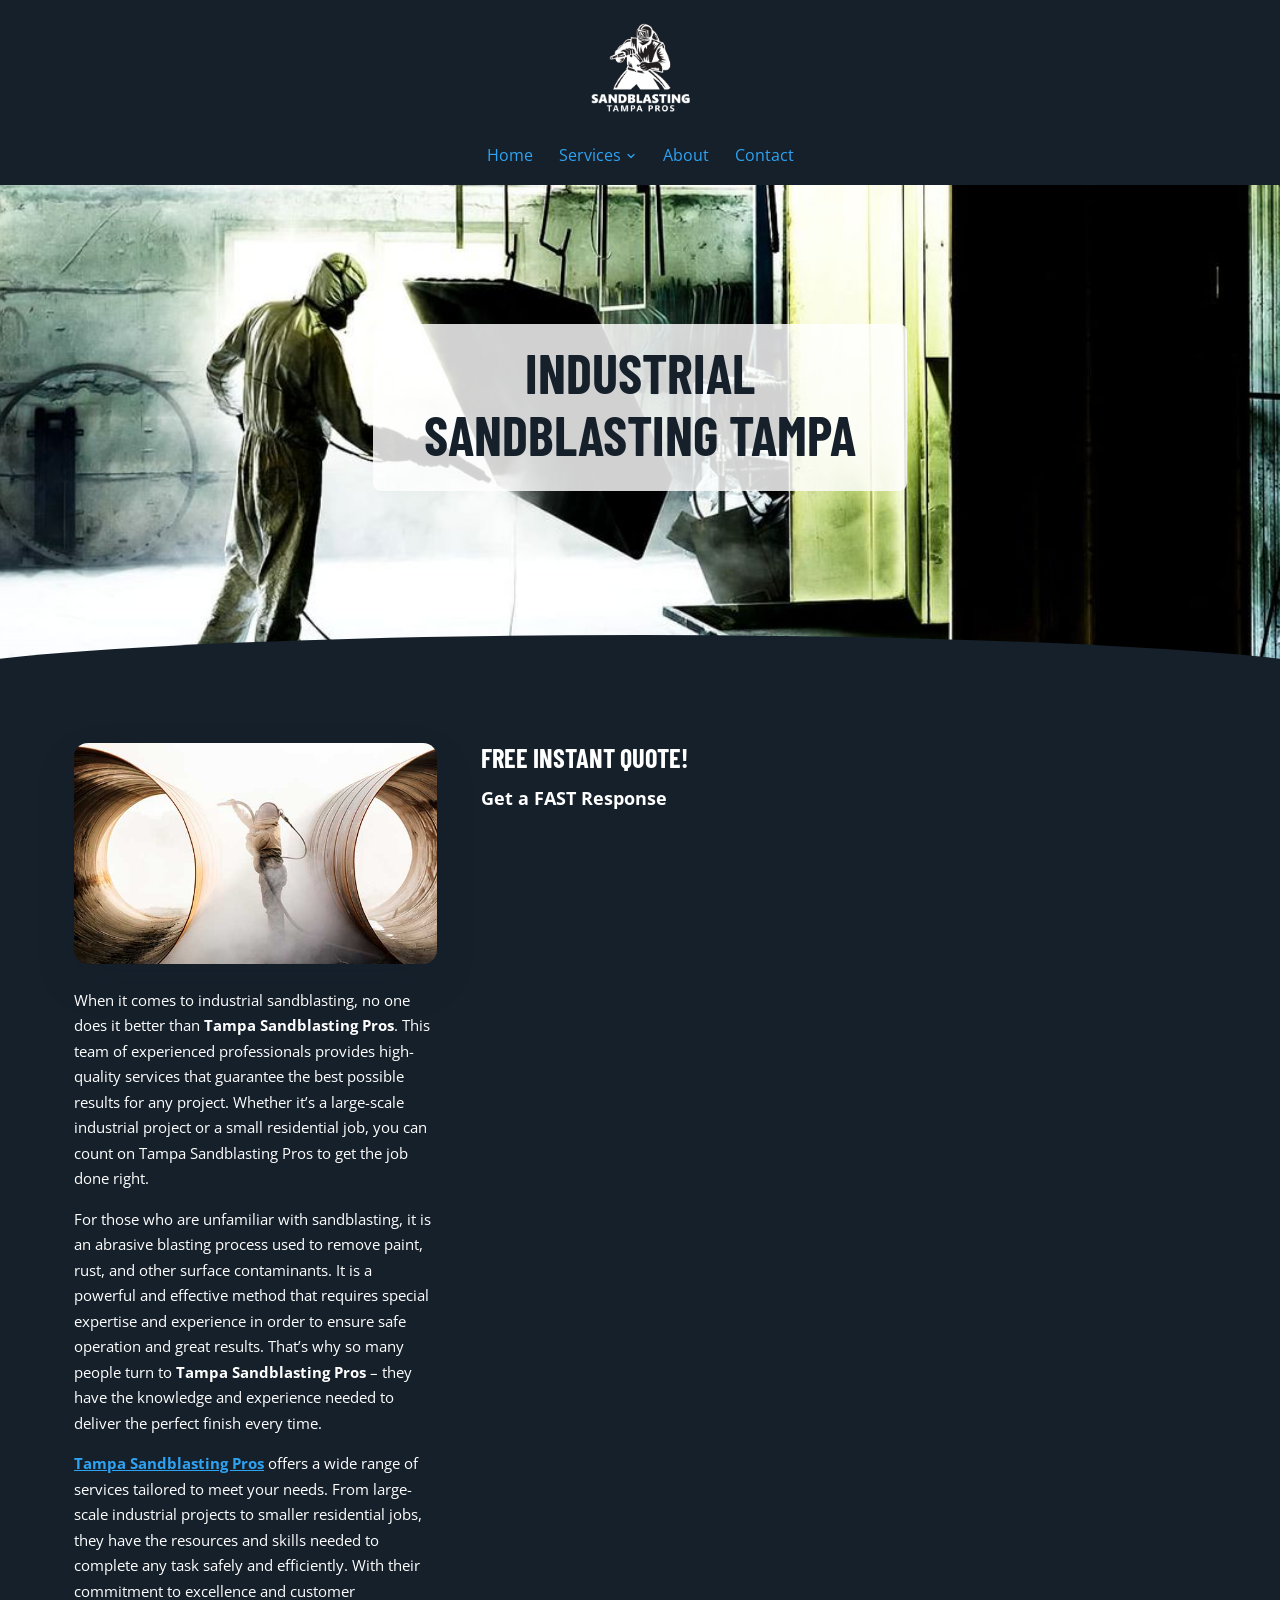
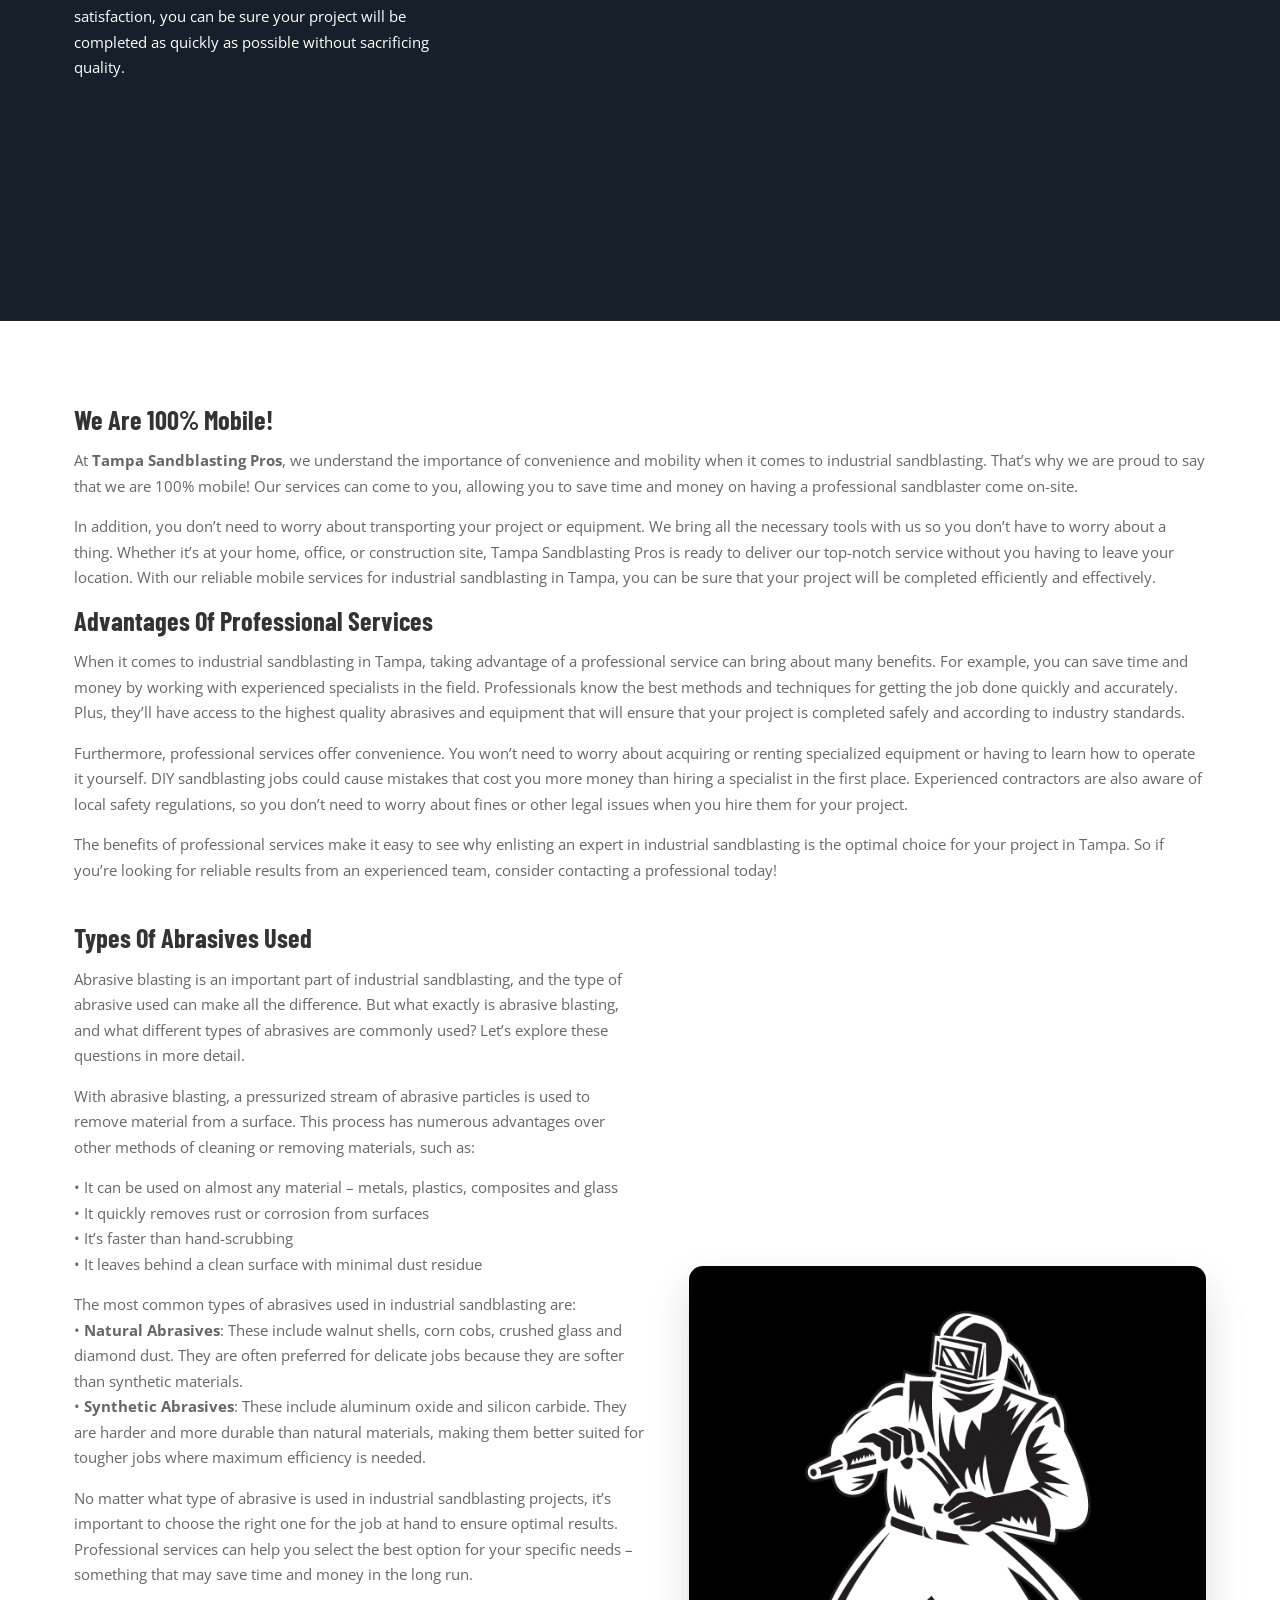
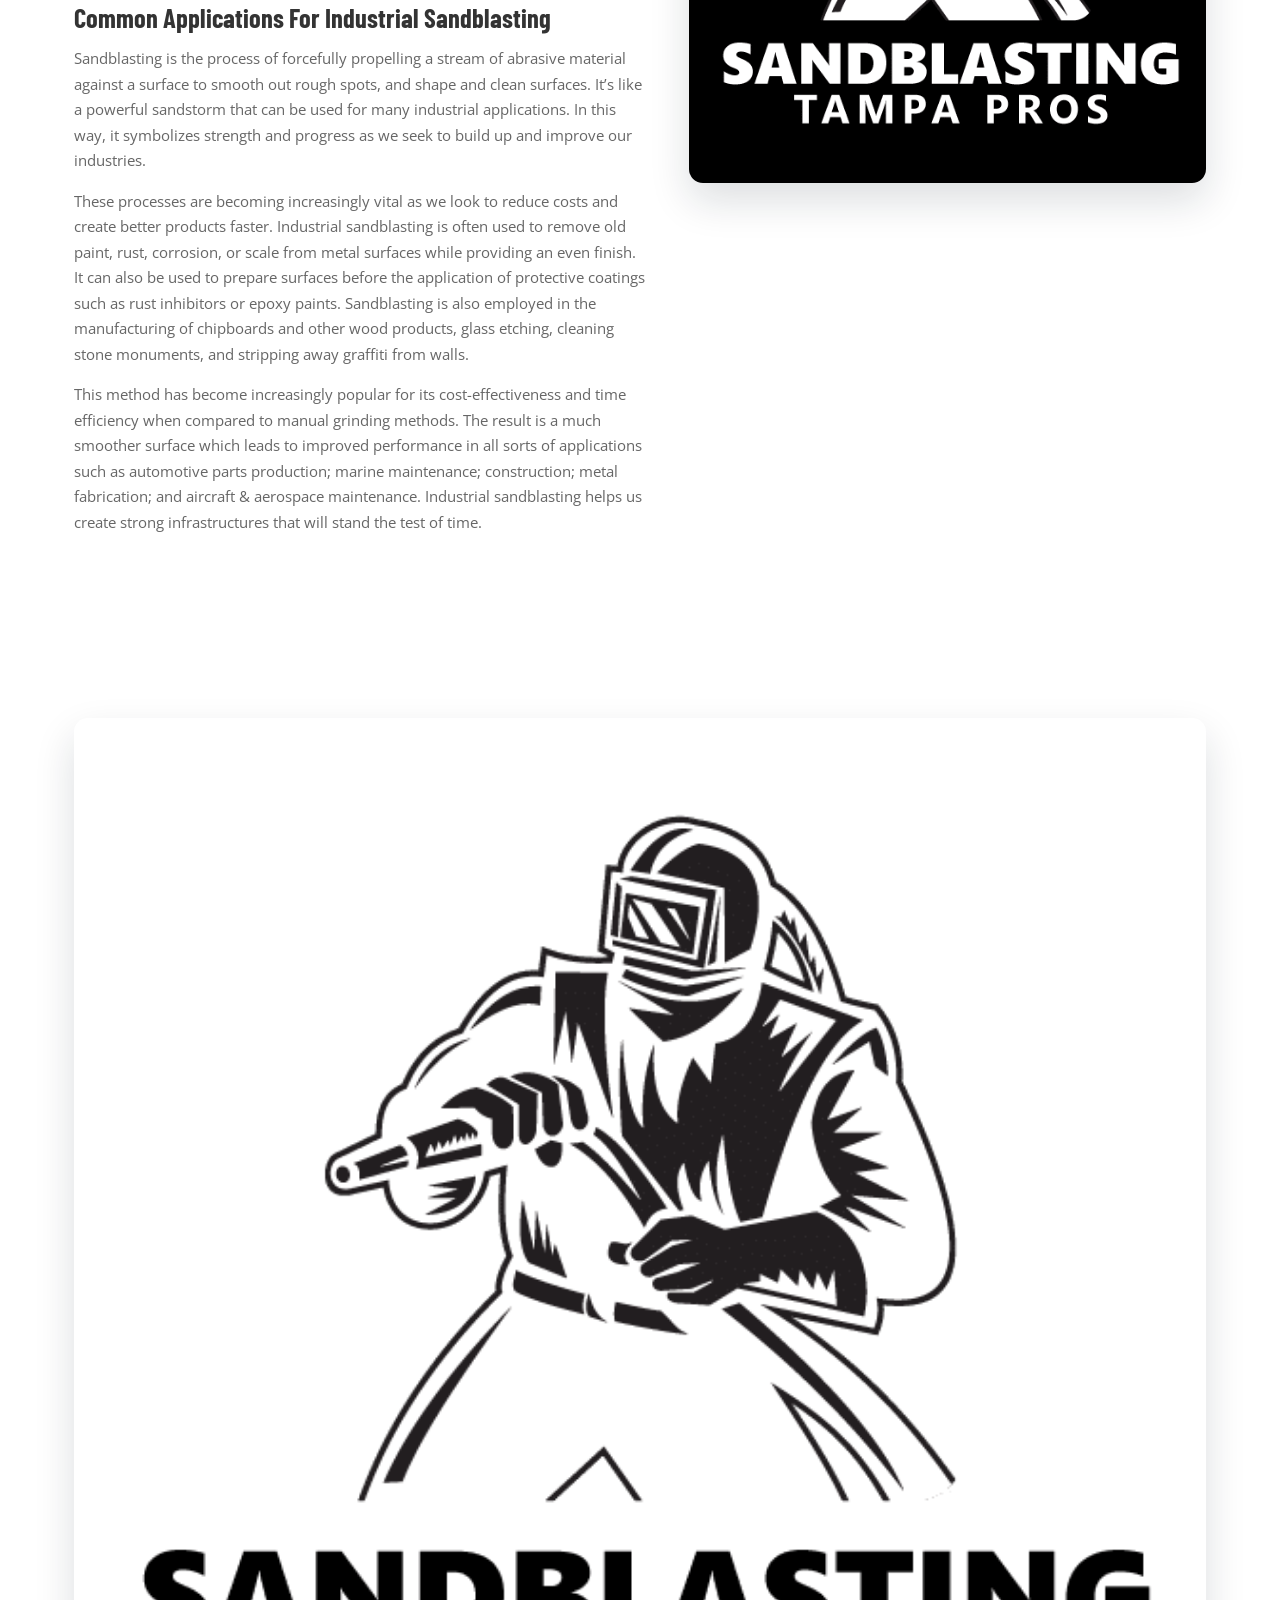
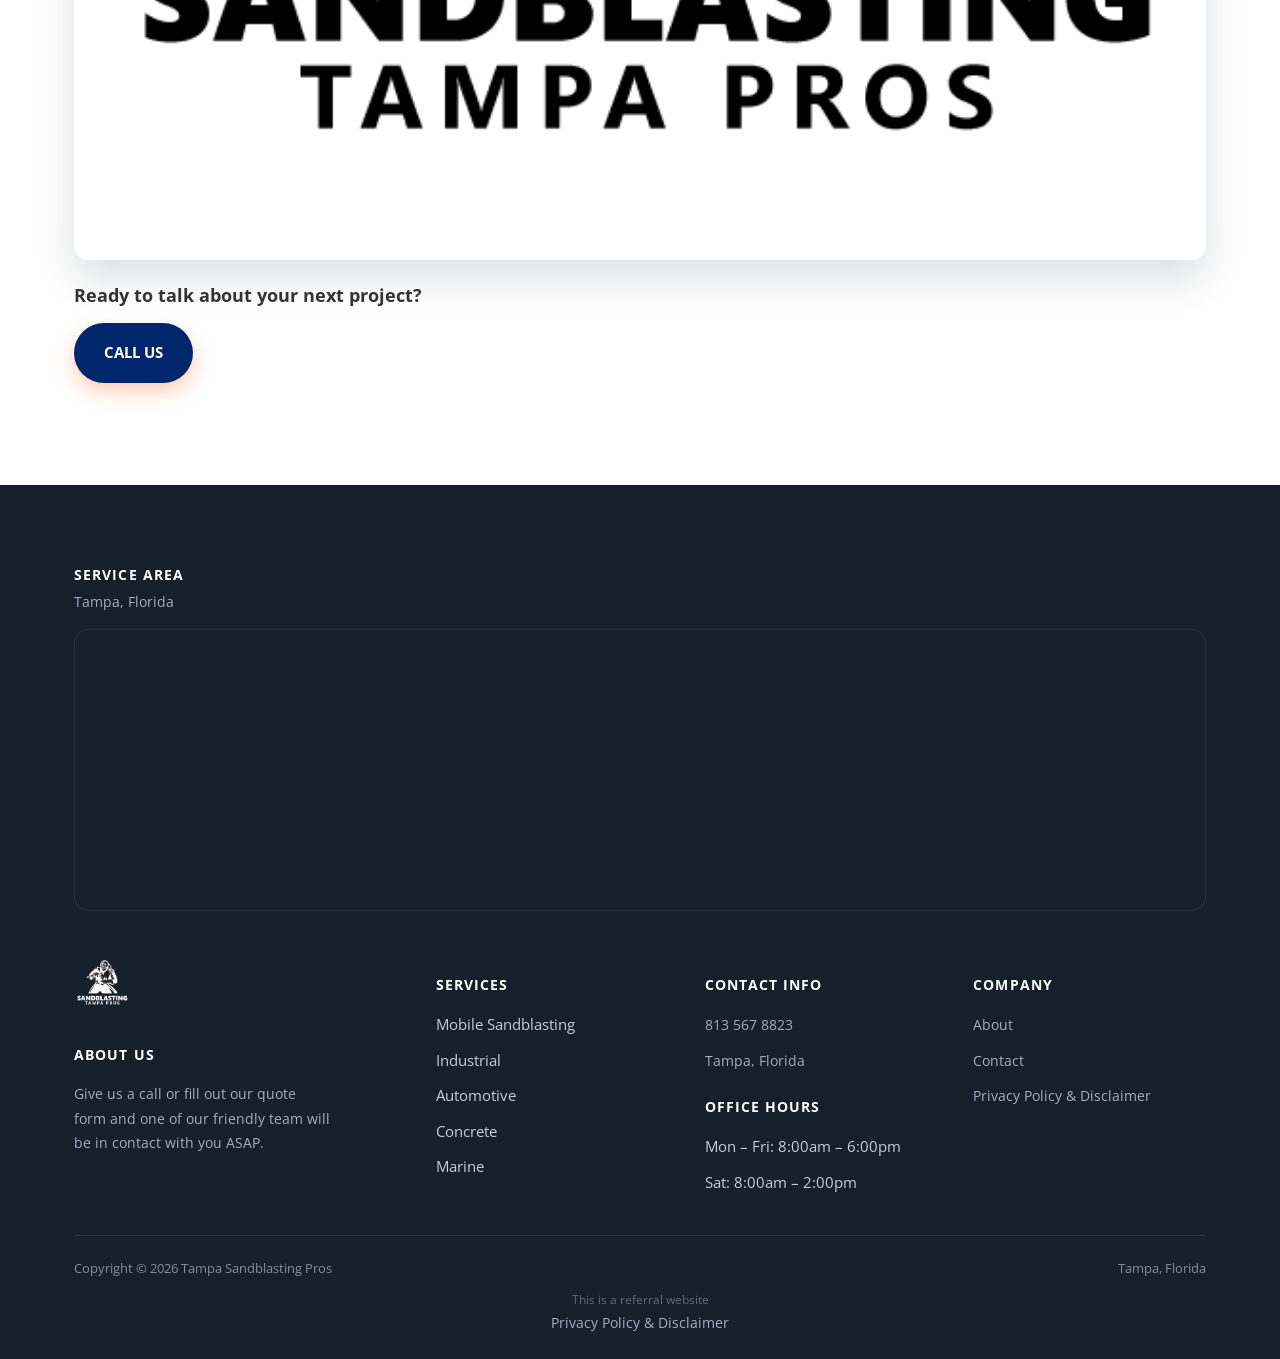
<file: industrial/index.html>
<!doctype html>
<html lang="en-US">
<head>
<!-- Google tag (gtag.js) -->
<script async src="https://www.googletagmanager.com/gtag/js?id=G-W843WC090E"></script>
<script>
  window.dataLayer = window.dataLayer || [];
  function gtag(){dataLayer.push(arguments);}
  gtag('js', new Date());
  gtag('config', 'G-W843WC090E');
  gtag('config', 'AW-11084880092');
</script>
<meta charset="UTF-8">
<meta name="viewport" content="width=device-width, initial-scale=1.0">
<link rel="icon" href="/favicon-32.png" sizes="32x32" type="image/png">
<link rel="icon" href="/favicon-192.png" sizes="192x192" type="image/png">
<link rel="apple-touch-icon" href="/apple-touch-icon.png">
<title>Industrial - Tampa Sandblasting Pros</title>
<meta name="description" content="When it comes to industrial sandblasting, no one does it better than Tampa Sandblasting Pros. This team of experienced professionals provides high-quality">
<meta name="robots" content="follow, index, max-snippet:-1, max-video-preview:-1, max-image-preview:large">
<link rel="canonical" href="https://sandblastingtampa.com/industrial/">
<meta property="og:locale" content="en_US">
<meta property="og:type" content="article">
<meta property="og:title" content="Industrial - Tampa Sandblasting Pros">
<meta property="og:description" content="When it comes to industrial sandblasting, no one does it better than Tampa Sandblasting Pros. This team of experienced professionals provides high-quality">
<meta property="og:url" content="https://sandblastingtampa.com/industrial/">
<meta property="og:site_name" content="Tampa Sandblasting Pros | Local Sandblasters">
<meta name="twitter:card" content="summary_large_image">
<meta name="twitter:title" content="Industrial - Tampa Sandblasting Pros">
<meta name="twitter:description" content="When it comes to industrial sandblasting, no one does it better than Tampa Sandblasting Pros. This team of experienced professionals provides high-quality">
<meta name="twitter:label1" content="Time to read">
<meta name="twitter:data1" content="9 minutes">
<script type="application/ld+json">{"@context": "https://schema.org", "@graph": [{"@type": "Place", "@id": "https://sandblastingtampa.com/#place", "address": {"@type": "PostalAddress", "addressLocality": "Florida", "addressRegion": "Tampa", "addressCountry": "United States of America"}}, {"@type": ["LocalBusiness", "Organization"], "@id": "https://sandblastingtampa.com/#organization", "name": "Tampa Sandblasting Pros | Local Sandblasters", "url": "https://sandblastingtampa.com", "email": "info@sandblastingtampa.com", "address": {"@type": "PostalAddress", "addressLocality": "Florida", "addressRegion": "Tampa", "addressCountry": "United States of America"}, "logo": {"@type": "ImageObject", "@id": "https://sandblastingtampa.com/#logo", "url": "http://sandblastingtampa.com/wp-content/uploads/2023/04/Sandblasting-Tampa-long-main-black.png", "contentUrl": "http://sandblastingtampa.com/wp-content/uploads/2023/04/Sandblasting-Tampa-long-main-black.png", "caption": "Tampa Sandblasting Pros | Local Sandblasters", "inLanguage": "en-US", "width": "600", "height": "600"}, "openingHours": ["Monday,Tuesday,Wednesday,Thursday,Friday 08:00-18:00", "Saturday 08:00-14:00"], "location": {"@id": "https://sandblastingtampa.com/#place"}, "image": {"@id": "https://sandblastingtampa.com/#logo"}, "telephone": "+1-813-567-8823"}, {"@type": "WebSite", "@id": "https://sandblastingtampa.com/#website", "url": "https://sandblastingtampa.com", "name": "Tampa Sandblasting Pros | Local Sandblasters", "alternateName": "Sandblasting Tampa | Local Sandblaster", "publisher": {"@id": "https://sandblastingtampa.com/#organization"}, "inLanguage": "en-US"}, {"@type": "WebPage", "@id": "https://sandblastingtampa.com/industrial/#webpage", "url": "https://sandblastingtampa.com/industrial/", "name": "Industrial - Tampa Sandblasting Pros", "datePublished": "2025-11-18T10:44:29+00:00", "dateModified": "2025-11-18T11:01:11+00:00", "isPartOf": {"@id": "https://sandblastingtampa.com/#website"}, "inLanguage": "en-US"}, {"@type": "Person", "@id": "https://sandblastingtampa.com/author/tampa-sandblasting-pros/", "name": "Tampa Sandblasting Pros", "url": "https://sandblastingtampa.com/author/tampa-sandblasting-pros/", "image": {"@type": "ImageObject", "@id": "https://secure.gravatar.com/avatar/1a805ecce72dbea624f8210f16b617142cd50f277b3b90b3f68485606a558cd0?s=96&amp;d=mm&amp;r=g", "url": "https://secure.gravatar.com/avatar/1a805ecce72dbea624f8210f16b617142cd50f277b3b90b3f68485606a558cd0?s=96&amp;d=mm&amp;r=g", "caption": "Tampa Sandblasting Pros", "inLanguage": "en-US"}, "sameAs": ["http://sandblastingtampa.com"], "worksFor": {"@id": "https://sandblastingtampa.com/#organization"}}, {"@type": "Article", "headline": "Industrial - Tampa Sandblasting Pros", "datePublished": "2025-11-18T10:44:29+00:00", "dateModified": "2025-11-18T11:01:11+00:00", "author": {"@id": "https://sandblastingtampa.com/author/tampa-sandblasting-pros/", "name": "Tampa Sandblasting Pros"}, "publisher": {"@id": "https://sandblastingtampa.com/#organization"}, "description": "When it comes to industrial sandblasting, no one does it better than Tampa Sandblasting Pros. This team of experienced professionals provides high-quality", "name": "Industrial - Tampa Sandblasting Pros", "@id": "https://sandblastingtampa.com/industrial/#richSnippet", "isPartOf": {"@id": "https://sandblastingtampa.com/industrial/#webpage"}, "inLanguage": "en-US", "mainEntityOfPage": {"@id": "https://sandblastingtampa.com/industrial/#webpage"}}]}</script>
<script type="application/ld+json">{"@context": "https://schema.org", "@type": "BreadcrumbList", "itemListElement": [{"@type": "ListItem", "position": 1, "name": "Home", "item": "https://sandblastingtampa.com/"}, {"@type": "ListItem", "position": 2, "name": "Industrial", "item": "https://sandblastingtampa.com/industrial/"}]}</script>
<script type="application/ld+json">{"@context": "https://schema.org", "@type": "Service", "serviceType": "Industrial", "name": "Industrial", "provider": {"@type": "LocalBusiness", "name": "Tampa Sandblasting Pros", "telephone": "+18135678823"}, "areaServed": {"@type": "City", "name": "Tampa"}, "url": "https://sandblastingtampa.com/industrial/"}</script>
<link rel="preconnect" href="https://fonts.googleapis.com">
<link rel="preconnect" href="https://fonts.gstatic.com" crossorigin>
<link rel="preload" as="style" href="https://fonts.googleapis.com/css2?family=Open+Sans:wght@400;600;700;800&family=Barlow+Condensed:wght@600;700&display=swap" onload="this.onload=null;this.rel='stylesheet'">
<noscript><link rel="stylesheet" href="https://fonts.googleapis.com/css2?family=Open+Sans:wght@400;600;700;800&family=Barlow+Condensed:wght@600;700&display=swap"></noscript>
<link rel="stylesheet" href="/css/style.css">
</head>
<body class="">
<header class="classic">
  <div class="c-head wrap">
    <a href="/" class="brand"><img src="/images/Sandblasting-Tampa-long-main-white.png" alt="Tampa Sandblasting Pros" width="595" height="600"></a>
    <nav class="links"><a href="/">Home</a><div class="nav-item"><a href="#!">Services <svg viewBox="0 0 24 24" fill="none" stroke-width="2.4" stroke-linecap="round" stroke-linejoin="round"><path d="m6 9 6 6 6-6"/></svg></a><div class="nav-dropdown"><a href="/mobile-sandblasting/">Mobile Sandblasting</a><a href="/concrete-blasting-tampa/">Concrete Blasting</a><a href="/dustless-blasting/">Dustless Blasting</a><a href="/industrial/">Industrial</a><a href="/non-slip-sealing/">Non Slip Sealing</a></div></div><a href="/about/">About</a><a href="/contact/">Contact</a></nav>
    <button type="button" class="hamburger-btn" id="hamburgerBtn" aria-label="Open menu" aria-expanded="false"><svg viewBox="0 0 24 24" fill="none" stroke="#fff" stroke-width="2.4" stroke-linecap="round" stroke-linejoin="round"><path d="M4 7h16M4 12h16M4 17h16"/></svg></button>
  </div>
  <div class="mobile-menu" id="mobileMenu"><a href="/">Home</a><a href="#">Services</a><div class="mobile-submenu"><a href="/mobile-sandblasting/">Mobile Sandblasting</a><a href="/concrete-blasting-tampa/">Concrete Blasting</a><a href="/dustless-blasting/">Dustless Blasting</a><a href="/industrial/">Industrial</a><a href="/non-slip-sealing/">Non Slip Sealing</a></div><a href="/about/">About</a><a href="/contact/">Contact</a><a href="tel:8135678823" class="mobile-menu-phone">Call 813 567 8823</a></div>
</header>
<main>
<section class="hero-c next-dark" id="top"><div class="hero-c-box"><div class="row"><div class="text">





<h1>Industrial Sandblasting Tampa</h1>





</div></div></div></section>
<section class="sec-dark"><div class="wrap"><div class="row cols cols-2 formrow"><div class="col"><div class="figure"><img src="/images/Sandblasting-Auckland-4.jpg" alt="mobile sandblasting" width="582" height="354" loading="lazy" decoding="async"></div><div class="text"><p>When it comes to industrial sandblasting, no one does it better than <strong>Tampa Sandblasting Pros</strong>. This team of experienced professionals provides high-quality services that guarantee the best possible results for any project. Whether it’s a large-scale industrial project or a small residential job, you can count on Tampa Sandblasting Pros to get the job done right.</p>
<p>For those who are unfamiliar with sandblasting, it is an abrasive blasting process used to remove paint, rust, and other surface contaminants. It is a powerful and effective method that requires special expertise and experience in order to ensure safe operation and great results. That’s why so many people turn to <strong>Tampa Sandblasting Pros</strong> – they have the knowledge and experience needed to deliver the perfect finish every time.</p>
<p><a href="/">Tampa Sandblasting Pros</a> offers a wide range of services tailored to meet your needs. From large-scale industrial projects to smaller residential jobs, they have the resources and skills needed to complete any task safely and efficiently. With their commitment to excellence and customer satisfaction, you can be sure your project will be completed as quickly as possible without sacrificing quality.</p></div></div><div class="col"><div class="text"><h2>FREE INSTANT QUOTE!</h2>
<h3>Get a FAST Response</h3></div><div class="form-card"><iframe src="https://api.leadconnectorhq.com/widget/form/BpFe9HM0SmQ7YXJjdf3x" style="width:100%;height:100%;min-height:1012px;border:none;border-radius:14px" id="inline-BpFe9HM0SmQ7YXJjdf3x" data-layout="{'id':'INLINE'}" data-trigger-type="alwaysShow" data-trigger-value="" data-activation-type="alwaysActivated" data-activation-value="" data-deactivation-type="neverDeactivate" data-deactivation-value="" data-form-name="Tampa Sandblasting" data-height="1012" data-layout-iframe-id="inline-BpFe9HM0SmQ7YXJjdf3x" data-form-id="BpFe9HM0SmQ7YXJjdf3x" data-cookie-consent="true" data-cookie-consent-provider="auto" title="Tampa Sandblasting"></iframe></div></div></div></div></section>
<section class=""><div class="wrap"><div class="row"><div class="text"><h2>We Are 100% Mobile!</h2>
<p>At <strong>Tampa Sandblasting Pros</strong>, we understand the importance of convenience and mobility when it comes to industrial sandblasting. That’s why we are proud to say that we are 100% mobile! Our services can come to you, allowing you to save time and money on having a professional sandblaster come on-site.</p>
<p>In addition, you don’t need to worry about transporting your project or equipment. We bring all the necessary tools with us so you don’t have to worry about a thing. Whether it’s at your home, office, or construction site, Tampa Sandblasting Pros is ready to deliver our top-notch service without you having to leave your location. With our reliable mobile services for industrial sandblasting in Tampa, you can be sure that your project will be completed efficiently and effectively.</p>
<h2>Advantages Of Professional Services</h2>
<p>When it comes to industrial sandblasting in Tampa, taking advantage of a professional service can bring about many benefits. For example, you can save time and money by working with experienced specialists in the field. Professionals know the best methods and techniques for getting the job done quickly and accurately. Plus, they’ll have access to the highest quality abrasives and equipment that will ensure that your project is completed safely and according to industry standards.</p>
<p>Furthermore, professional services offer convenience. You won’t need to worry about acquiring or renting specialized equipment or having to learn how to operate it yourself. DIY sandblasting jobs could cause mistakes that cost you more money than hiring a specialist in the first place. Experienced contractors are also aware of local safety regulations, so you don’t need to worry about fines or other legal issues when you hire them for your project.</p>
<p>The benefits of professional services make it easy to see why enlisting an expert in industrial sandblasting is the optimal choice for your project in Tampa. So if you’re looking for reliable results from an experienced team, consider contacting a professional today!<a href="https://web.archive.org/web/20250124225105//about/" target="_blank" rel="noopener"></a></p></div></div><div class="row cols cols-2"><div class="col"><div class="text">

<h2>Types Of Abrasives Used</h2>
<p>Abrasive blasting is an important part of industrial sandblasting, and the type of abrasive used can make all the difference. But what exactly is abrasive blasting, and what different types of abrasives are commonly used? Let’s explore these questions in more detail.</p>
<p>With abrasive blasting, a pressurized stream of abrasive particles is used to remove material from a surface. This process has numerous advantages over other methods of cleaning or removing materials, such as:</p>
<p>• It can be used on almost any material – metals, plastics, composites and glass<br>• It quickly removes rust or corrosion from surfaces<br>• It’s faster than hand-scrubbing<br>• It leaves behind a clean surface with minimal dust residue</p>
<p>The most common types of abrasives used in industrial sandblasting are:<br>• <strong>Natural Abrasives</strong>: These include walnut shells, corn cobs, crushed glass and diamond dust. They are often preferred for delicate jobs because they are softer than synthetic materials.<br>• <strong>Synthetic Abrasives</strong>: These include aluminum oxide and silicon carbide. They are harder and more durable than natural materials, making them better suited for tougher jobs where maximum efficiency is needed.</p>
<p>No matter what type of abrasive is used in industrial sandblasting projects, it’s important to choose the right one for the job at hand to ensure optimal results. Professional services can help you select the best option for your specific needs – something that may save time and money in the long run.</p>
<h2>Common Applications For Industrial Sandblasting</h2>
<p>Sandblasting is the process of forcefully propelling a stream of abrasive material against a surface to smooth out rough spots, and shape and clean surfaces. It’s like a powerful sandstorm that can be used for many industrial applications. In this way, it symbolizes strength and progress as we seek to build up and improve our industries.</p>
<p>These processes are becoming increasingly vital as we look to reduce costs and create better products faster. Industrial sandblasting is often used to remove old paint, rust, corrosion, or scale from metal surfaces while providing an even finish. It can also be used to prepare surfaces before the application of protective coatings such as rust inhibitors or epoxy paints. Sandblasting is also employed in the manufacturing of chipboards and other wood products, glass etching, cleaning stone monuments, and stripping away graffiti from walls.</p>
<p>This method has become increasingly popular for its cost-effectiveness and time efficiency when compared to manual grinding methods. The result is a much smoother surface which leads to improved performance in all sorts of applications such as automotive parts production; marine maintenance; construction; metal fabrication; and aircraft &amp; aerospace maintenance. Industrial sandblasting helps us create strong infrastructures that will stand the test of time.<a href="https://web.archive.org/web/20250124225105//non-slip-sealing" target="_blank" rel="noopener"></a></p>

</div></div><div class="col"><div class="figure"><img src="/images/Sandblasting-Tampa-long-main-black.png" alt="Tampa Sandblasting Pros - Soda blasting - Wet abrasive blasting" width="600" height="600" loading="lazy" decoding="async"></div></div></div></div></section>
<section class=""><div class="wrap"><div class="row"><div class="figure"><img src="/images/Sandblasting-Tampa-long-main-clear.png" alt="Tampa Sandblasting Pros - Soda blasting - Wet abrasive blasting" width="595" height="600" loading="lazy" decoding="async"></div><div class="text">
<h3>Ready to talk about your next project?</h3></div><p class="btn-wrap"><a class="btn btn-primary" href="tel:8135678823">CALL US</a></p></div></div></section>
</main>
<footer>
  <div class="wrap">
    <div class="footer-map-head"><h4>Service Area</h4><p>Tampa, Florida</p></div><div class="footer-map"><iframe src="https://www.google.com/maps/embed?pb=!1m18!1m12!1m3!1d225470.2888454384!2d-82.59470865480614!3d27.99471439527152!2m3!1f0!2f0!3f0!3m2!1i1024!2i768!4f13.1!3m3!1m2!1s0x88c2b782b3b9d1e1%3A0xa75f1389af96b463!2sTampa%2C%20FL%2C%20USA!5e0!3m2!1sen!2snz!4v1680624333395!5m2!1sen!2snz" width="600" height="280" style="border:0" allowfullscreen loading="lazy" referrerpolicy="no-referrer-when-downgrade" title="Tampa Sandblasting Pros service area map"></iframe></div>
    <div class="footer-grid "><div class="footer-brand"><a href="/" class="brand"><img src="/images/Sandblasting-Tampa-long-main-white.png" alt="Tampa Sandblasting Pros" width="595" height="600" loading="lazy"></a><h4>About us</h4><p>Give us a call or fill out our quote form and one of our friendly team will be in contact with you ASAP.</p></div><div><h4>Services</h4><ul><li>Mobile Sandblasting</li><li>Industrial</li><li>Automotive</li><li>Concrete</li><li>Marine</li></ul></div><div><h4>Contact Info</h4><ul><li><a href="tel:8135678823">813 567 8823</a></li><li><a href="https://www.google.com/maps/place/Tampa,+FL,+USA" target="_blank" rel="noopener">Tampa, Florida</a></li></ul><h4 style="margin-top:22px;">Office Hours</h4><ul><li>Mon &ndash; Fri: 8:00am &ndash; 6:00pm</li><li>Sat: 8:00am &ndash; 2:00pm</li></ul></div><div><h4>Company</h4><ul><li><a href="/about/">About</a></li><li><a href="/contact/">Contact</a></li><li><a href="/privacy-policy/">Privacy Policy &amp; Disclaimer</a></li></ul></div></div>
    <div class="footer-bottom"><span>Copyright &copy; 2026 Tampa Sandblasting Pros</span><span>Tampa, Florida</span></div>
    <div class="footer-disclosure">This is a referral website<br><a href="/privacy-policy/">Privacy Policy &amp; Disclaimer</a></div>
  </div>
</footer>
<script>
(function(){var b=document.getElementById('hamburgerBtn'),m=document.getElementById('mobileMenu');if(!b||!m)return;b.addEventListener('click',function(){var o=m.classList.toggle('open');b.setAttribute('aria-expanded',o?'true':'false');});})();
</script>
<script src="https://link.msgsndr.com/js/form_embed.js" defer></script>
</body>
</html>
</file>
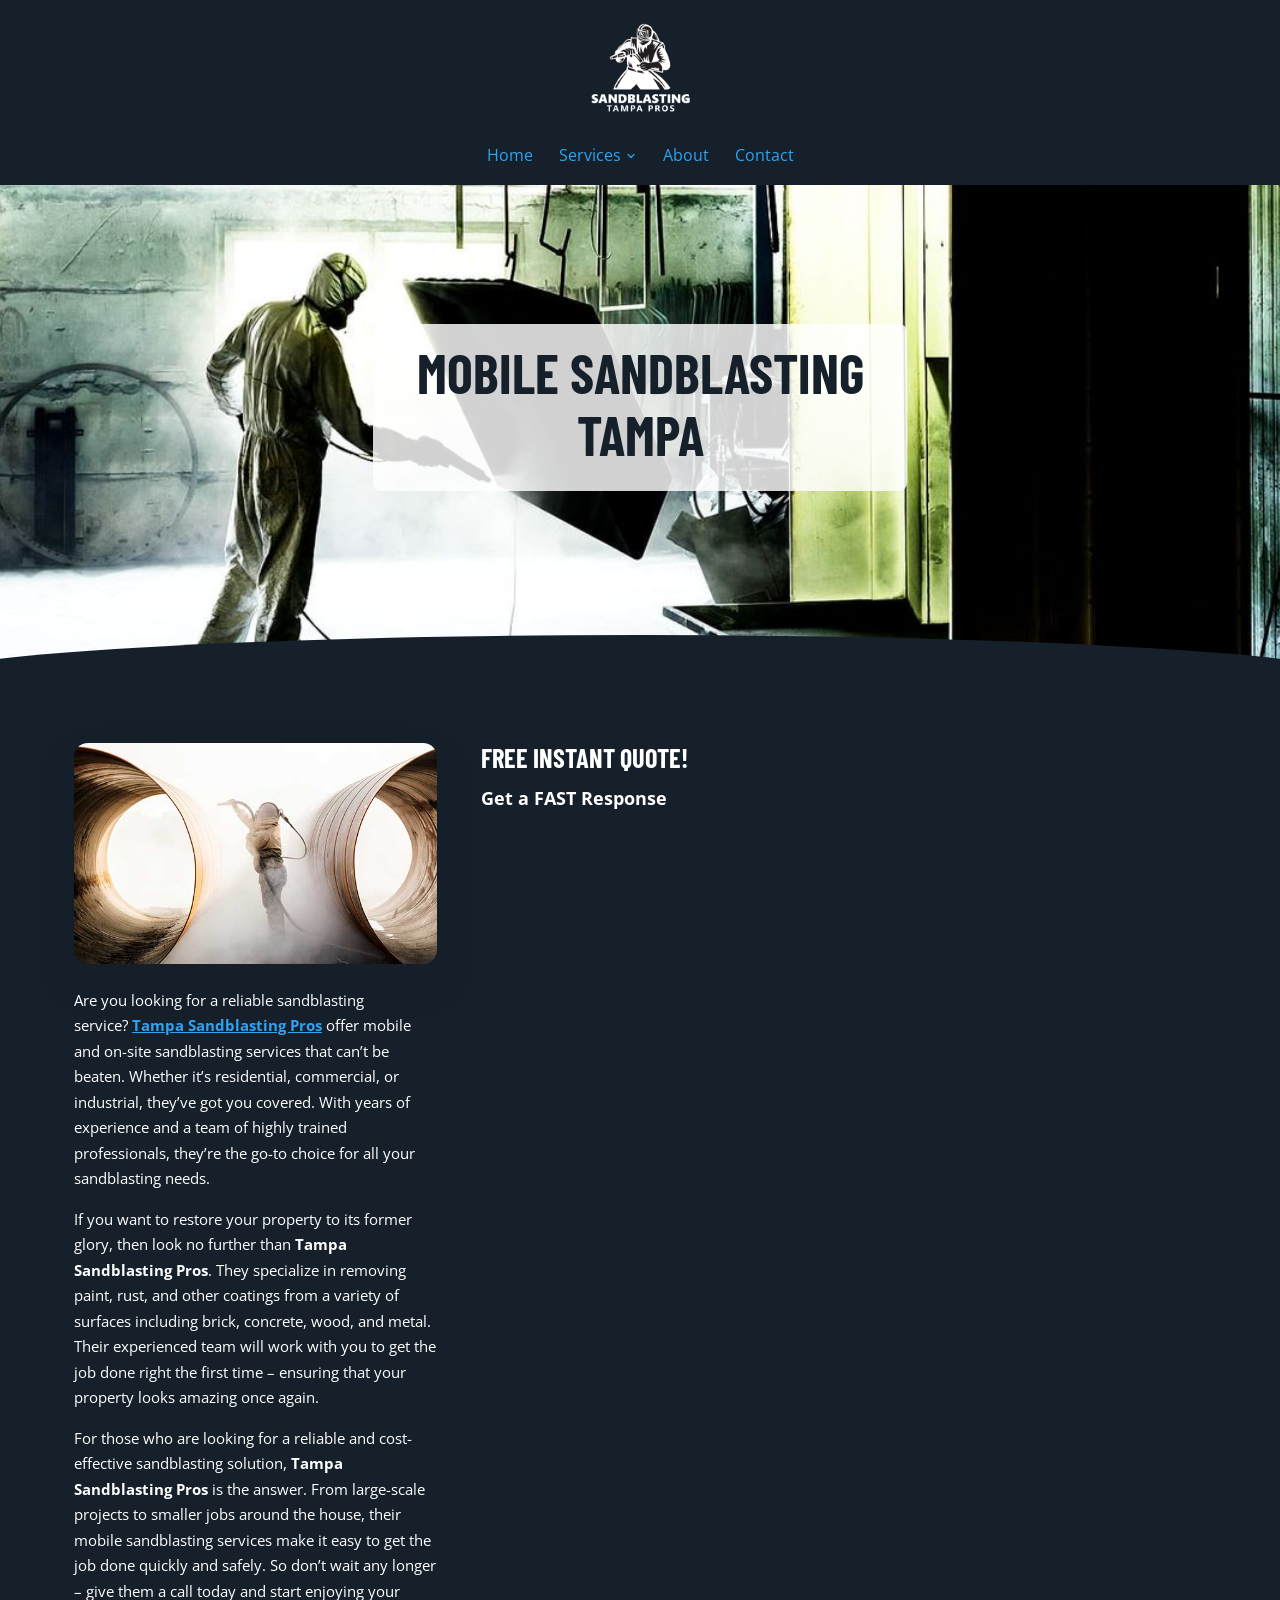
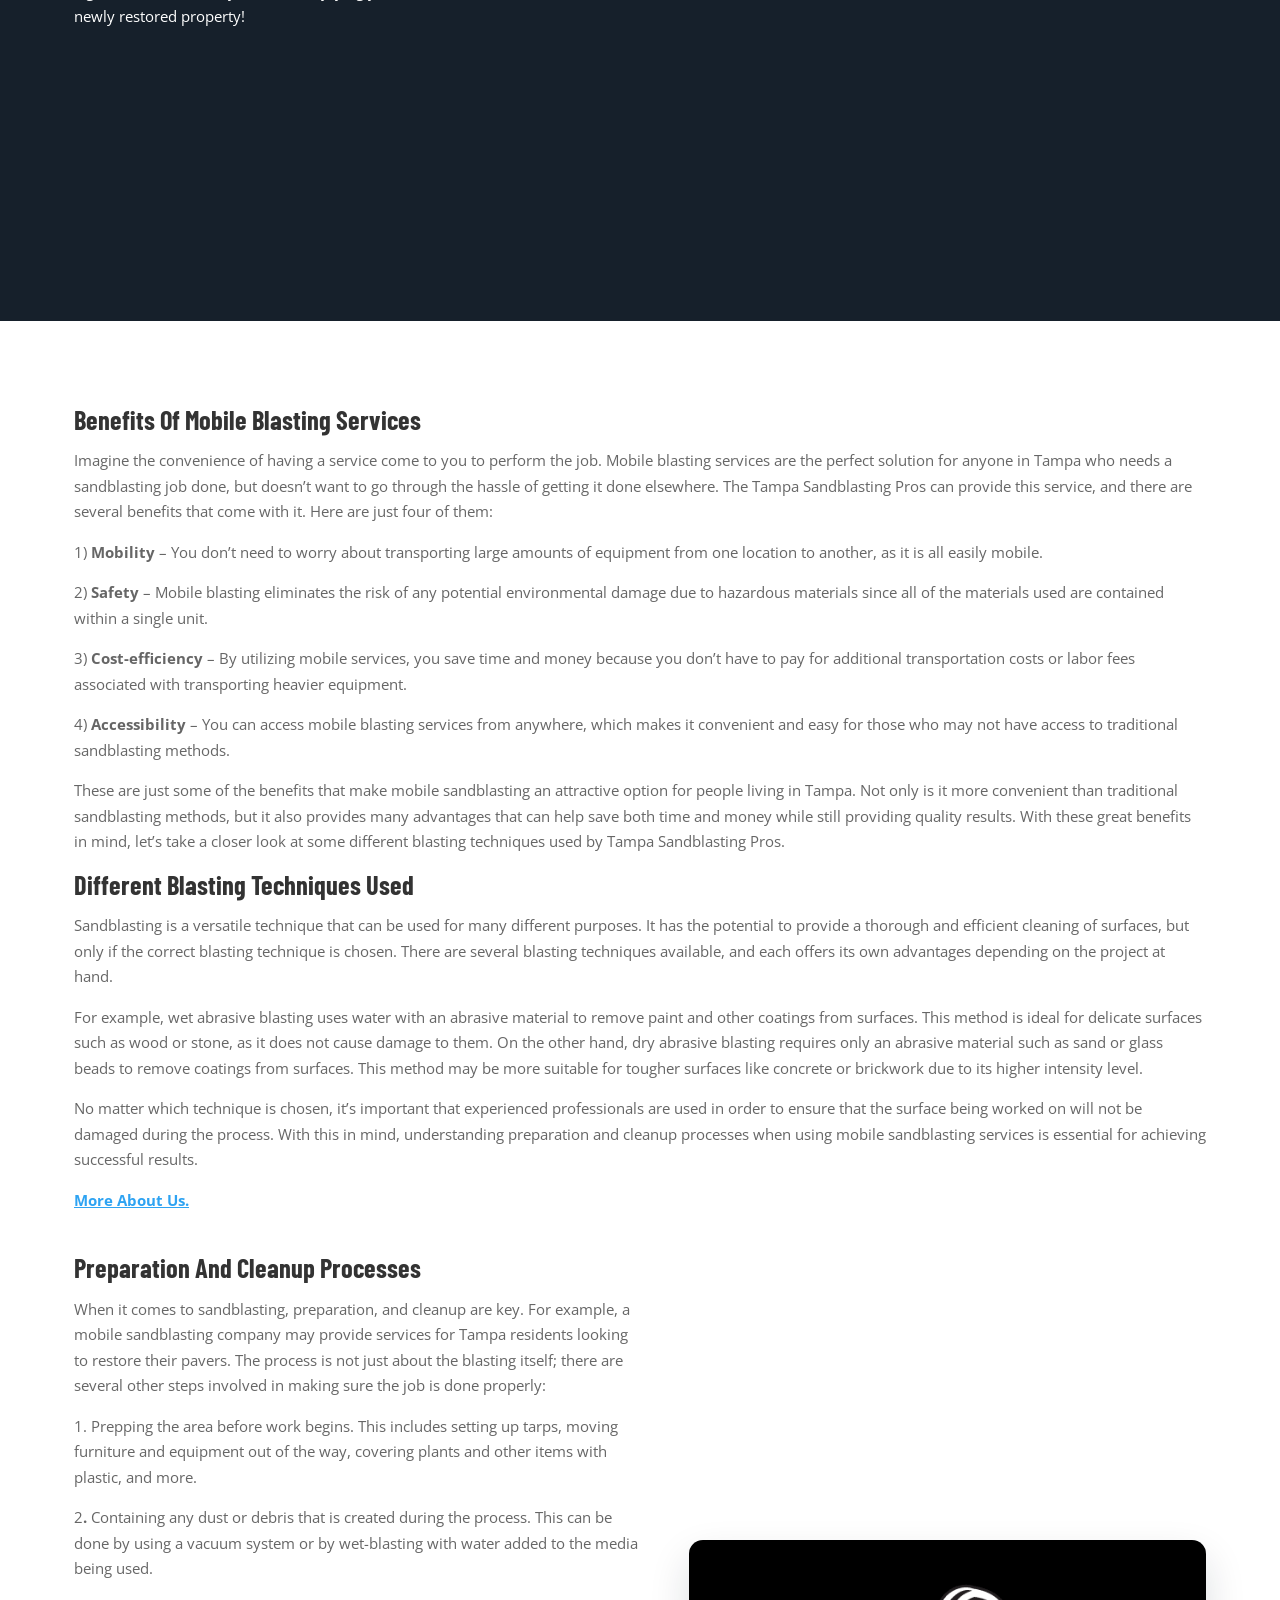
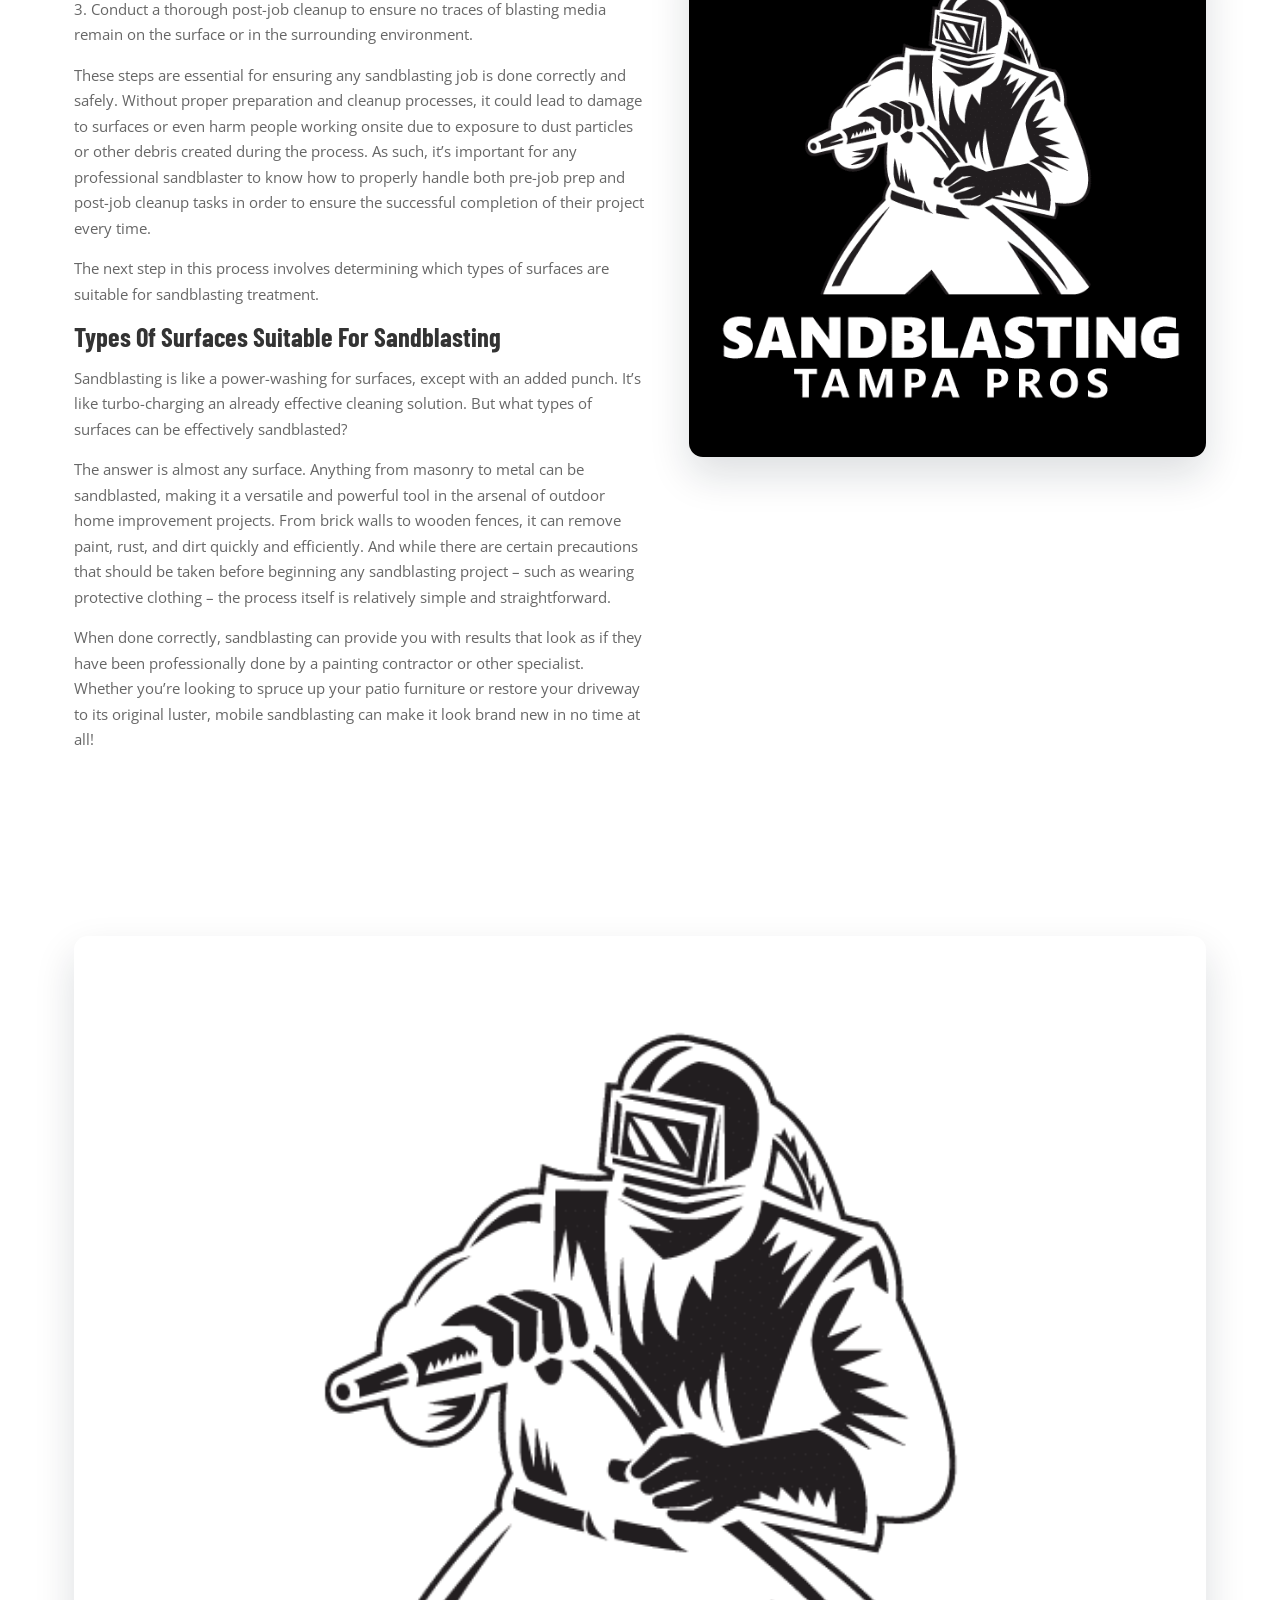
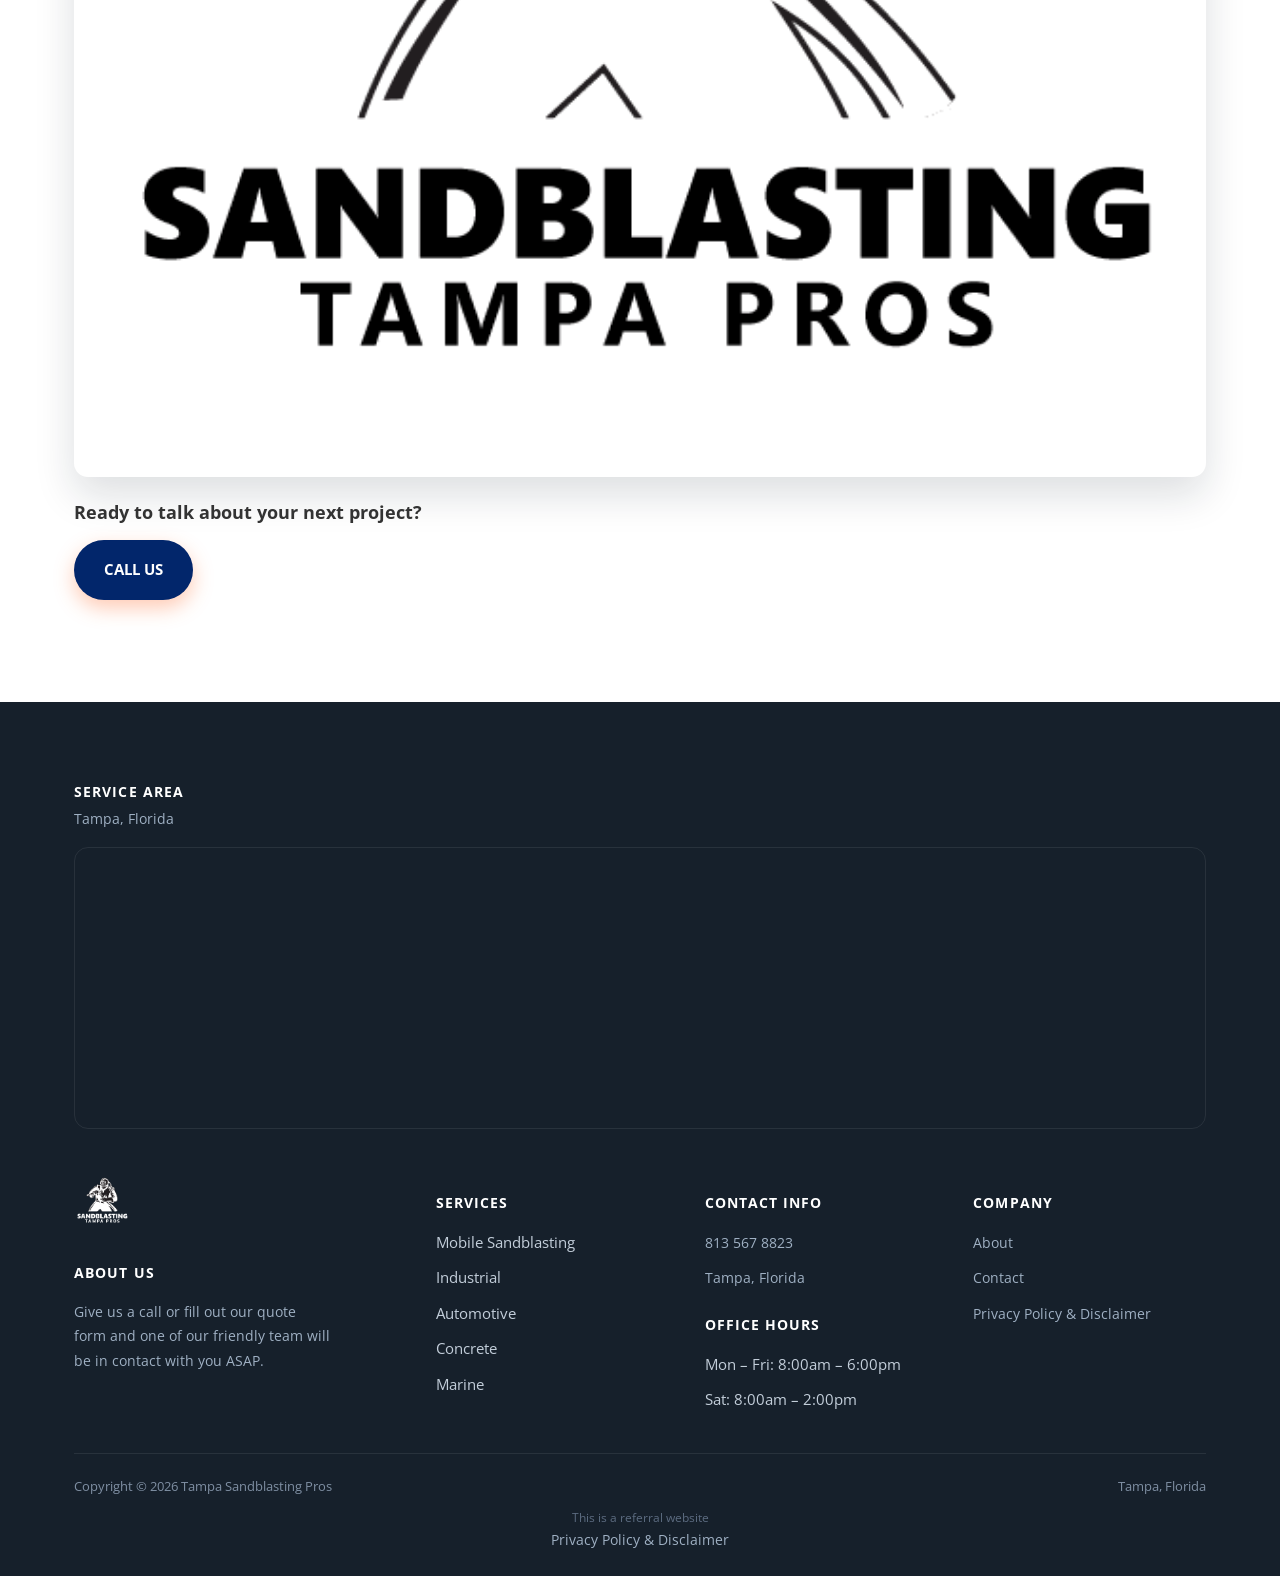
<file: mobile-sandblasting/index.html>
<!doctype html>
<html lang="en-US">
<head>
<!-- Google tag (gtag.js) -->
<script async src="https://www.googletagmanager.com/gtag/js?id=G-W843WC090E"></script>
<script>
  window.dataLayer = window.dataLayer || [];
  function gtag(){dataLayer.push(arguments);}
  gtag('js', new Date());
  gtag('config', 'G-W843WC090E');
  gtag('config', 'AW-11084880092');
</script>
<meta charset="UTF-8">
<meta name="viewport" content="width=device-width, initial-scale=1.0">
<link rel="icon" href="/favicon-32.png" sizes="32x32" type="image/png">
<link rel="icon" href="/favicon-192.png" sizes="192x192" type="image/png">
<link rel="apple-touch-icon" href="/apple-touch-icon.png">
<title>Mobile Sandblasting - Tampa Sandblasting Pros</title>
<meta name="description" content="Are you looking for a reliable sandblasting service? Tampa Sandblasting Pros offer mobile and on-site sandblasting services that can’t be beaten. Whether it’s">
<meta name="robots" content="follow, index, max-snippet:-1, max-video-preview:-1, max-image-preview:large">
<link rel="canonical" href="https://sandblastingtampa.com/mobile-sandblasting/">
<meta property="og:locale" content="en_US">
<meta property="og:type" content="article">
<meta property="og:title" content="Mobile Sandblasting - Tampa Sandblasting Pros">
<meta property="og:description" content="Are you looking for a reliable sandblasting service? Tampa Sandblasting Pros offer mobile and on-site sandblasting services that can’t be beaten. Whether it’s">
<meta property="og:url" content="https://sandblastingtampa.com/mobile-sandblasting/">
<meta property="og:site_name" content="Tampa Sandblasting Pros | Local Sandblasters">
<meta name="twitter:card" content="summary_large_image">
<meta name="twitter:title" content="Mobile Sandblasting - Tampa Sandblasting Pros">
<meta name="twitter:description" content="Are you looking for a reliable sandblasting service? Tampa Sandblasting Pros offer mobile and on-site sandblasting services that can’t be beaten. Whether it’s">
<meta name="twitter:label1" content="Time to read">
<meta name="twitter:data1" content="9 minutes">
<script type="application/ld+json">{"@context": "https://schema.org", "@graph": [{"@type": "Place", "@id": "https://sandblastingtampa.com/#place", "address": {"@type": "PostalAddress", "addressLocality": "Florida", "addressRegion": "Tampa", "addressCountry": "United States of America"}}, {"@type": ["LocalBusiness", "Organization"], "@id": "https://sandblastingtampa.com/#organization", "name": "Tampa Sandblasting Pros | Local Sandblasters", "url": "https://sandblastingtampa.com", "email": "info@sandblastingtampa.com", "address": {"@type": "PostalAddress", "addressLocality": "Florida", "addressRegion": "Tampa", "addressCountry": "United States of America"}, "logo": {"@type": "ImageObject", "@id": "https://sandblastingtampa.com/#logo", "url": "http://sandblastingtampa.com/wp-content/uploads/2023/04/Sandblasting-Tampa-long-main-black.png", "contentUrl": "http://sandblastingtampa.com/wp-content/uploads/2023/04/Sandblasting-Tampa-long-main-black.png", "caption": "Tampa Sandblasting Pros | Local Sandblasters", "inLanguage": "en-US", "width": "600", "height": "600"}, "openingHours": ["Monday,Tuesday,Wednesday,Thursday,Friday 08:00-18:00", "Saturday 08:00-14:00"], "location": {"@id": "https://sandblastingtampa.com/#place"}, "image": {"@id": "https://sandblastingtampa.com/#logo"}, "telephone": "+1-813-567-8823"}, {"@type": "WebSite", "@id": "https://sandblastingtampa.com/#website", "url": "https://sandblastingtampa.com", "name": "Tampa Sandblasting Pros | Local Sandblasters", "alternateName": "Sandblasting Tampa | Local Sandblaster", "publisher": {"@id": "https://sandblastingtampa.com/#organization"}, "inLanguage": "en-US"}, {"@type": "WebPage", "@id": "https://sandblastingtampa.com/mobile-sandblasting/#webpage", "url": "https://sandblastingtampa.com/mobile-sandblasting/", "name": "Mobile Sandblasting - Tampa Sandblasting Pros", "datePublished": "2025-11-18T10:34:05+00:00", "dateModified": "2025-11-18T10:56:46+00:00", "isPartOf": {"@id": "https://sandblastingtampa.com/#website"}, "inLanguage": "en-US"}, {"@type": "Person", "@id": "https://sandblastingtampa.com/author/tampa-sandblasting-pros/", "name": "Tampa Sandblasting Pros", "url": "https://sandblastingtampa.com/author/tampa-sandblasting-pros/", "image": {"@type": "ImageObject", "@id": "https://secure.gravatar.com/avatar/1a805ecce72dbea624f8210f16b617142cd50f277b3b90b3f68485606a558cd0?s=96&amp;d=mm&amp;r=g", "url": "https://secure.gravatar.com/avatar/1a805ecce72dbea624f8210f16b617142cd50f277b3b90b3f68485606a558cd0?s=96&amp;d=mm&amp;r=g", "caption": "Tampa Sandblasting Pros", "inLanguage": "en-US"}, "sameAs": ["http://sandblastingtampa.com"], "worksFor": {"@id": "https://sandblastingtampa.com/#organization"}}, {"@type": "Article", "headline": "Mobile Sandblasting - Tampa Sandblasting Pros", "datePublished": "2025-11-18T10:34:05+00:00", "dateModified": "2025-11-18T10:56:46+00:00", "author": {"@id": "https://sandblastingtampa.com/author/tampa-sandblasting-pros/", "name": "Tampa Sandblasting Pros"}, "publisher": {"@id": "https://sandblastingtampa.com/#organization"}, "description": "Are you looking for a reliable sandblasting service? Tampa Sandblasting Pros offer mobile and on-site sandblasting services that can’t be beaten. Whether it’s", "name": "Mobile Sandblasting - Tampa Sandblasting Pros", "@id": "https://sandblastingtampa.com/mobile-sandblasting/#richSnippet", "isPartOf": {"@id": "https://sandblastingtampa.com/mobile-sandblasting/#webpage"}, "inLanguage": "en-US", "mainEntityOfPage": {"@id": "https://sandblastingtampa.com/mobile-sandblasting/#webpage"}}]}</script>
<script type="application/ld+json">{"@context": "https://schema.org", "@type": "BreadcrumbList", "itemListElement": [{"@type": "ListItem", "position": 1, "name": "Home", "item": "https://sandblastingtampa.com/"}, {"@type": "ListItem", "position": 2, "name": "Mobile Sandblasting", "item": "https://sandblastingtampa.com/mobile-sandblasting/"}]}</script>
<script type="application/ld+json">{"@context": "https://schema.org", "@type": "Service", "serviceType": "Mobile Sandblasting", "name": "Mobile Sandblasting", "provider": {"@type": "LocalBusiness", "name": "Tampa Sandblasting Pros", "telephone": "+18135678823"}, "areaServed": {"@type": "City", "name": "Tampa"}, "url": "https://sandblastingtampa.com/mobile-sandblasting/"}</script>
<link rel="preconnect" href="https://fonts.googleapis.com">
<link rel="preconnect" href="https://fonts.gstatic.com" crossorigin>
<link rel="preload" as="style" href="https://fonts.googleapis.com/css2?family=Open+Sans:wght@400;600;700;800&family=Barlow+Condensed:wght@600;700&display=swap" onload="this.onload=null;this.rel='stylesheet'">
<noscript><link rel="stylesheet" href="https://fonts.googleapis.com/css2?family=Open+Sans:wght@400;600;700;800&family=Barlow+Condensed:wght@600;700&display=swap"></noscript>
<link rel="stylesheet" href="/css/style.css">
</head>
<body class="">
<header class="classic">
  <div class="c-head wrap">
    <a href="/" class="brand"><img src="/images/Sandblasting-Tampa-long-main-white.png" alt="Tampa Sandblasting Pros" width="595" height="600"></a>
    <nav class="links"><a href="/">Home</a><div class="nav-item"><a href="#!">Services <svg viewBox="0 0 24 24" fill="none" stroke-width="2.4" stroke-linecap="round" stroke-linejoin="round"><path d="m6 9 6 6 6-6"/></svg></a><div class="nav-dropdown"><a href="/mobile-sandblasting/">Mobile Sandblasting</a><a href="/concrete-blasting-tampa/">Concrete Blasting</a><a href="/dustless-blasting/">Dustless Blasting</a><a href="/industrial/">Industrial</a><a href="/non-slip-sealing/">Non Slip Sealing</a></div></div><a href="/about/">About</a><a href="/contact/">Contact</a></nav>
    <button type="button" class="hamburger-btn" id="hamburgerBtn" aria-label="Open menu" aria-expanded="false"><svg viewBox="0 0 24 24" fill="none" stroke="#fff" stroke-width="2.4" stroke-linecap="round" stroke-linejoin="round"><path d="M4 7h16M4 12h16M4 17h16"/></svg></button>
  </div>
  <div class="mobile-menu" id="mobileMenu"><a href="/">Home</a><a href="#">Services</a><div class="mobile-submenu"><a href="/mobile-sandblasting/">Mobile Sandblasting</a><a href="/concrete-blasting-tampa/">Concrete Blasting</a><a href="/dustless-blasting/">Dustless Blasting</a><a href="/industrial/">Industrial</a><a href="/non-slip-sealing/">Non Slip Sealing</a></div><a href="/about/">About</a><a href="/contact/">Contact</a><a href="tel:8135678823" class="mobile-menu-phone">Call 813 567 8823</a></div>
</header>
<main>
<section class="hero-c next-dark" id="top"><div class="hero-c-box"><div class="row"><div class="text">

<h1>Mobile Sandblasting Tampa</h1>

</div></div></div></section>
<section class="sec-dark"><div class="wrap"><div class="row cols cols-2 formrow"><div class="col"><div class="figure"><img src="/images/Sandblasting-Auckland-4.jpg" alt="mobile sandblasting" width="582" height="354" loading="lazy" decoding="async"></div><div class="text"><p>Are you looking for a reliable sandblasting service? <a href="/">Tampa Sandblasting Pros</a> offer mobile and on-site sandblasting services that can’t be beaten. Whether it’s residential, commercial, or industrial, they’ve got you covered. With years of experience and a team of highly trained professionals, they’re the go-to choice for all your sandblasting needs.</p>
<p>If you want to restore your property to its former glory, then look no further than <strong>Tampa Sandblasting Pros</strong>. They specialize in removing paint, rust, and other coatings from a variety of surfaces including brick, concrete, wood, and metal. Their experienced team will work with you to get the job done right the first time – ensuring that your property looks amazing once again.</p>
<p>For those who are looking for a reliable and cost-effective sandblasting solution, <strong>Tampa Sandblasting Pros</strong> is the answer. From large-scale projects to smaller jobs around the house, their mobile sandblasting services make it easy to get the job done quickly and safely. So don’t wait any longer – give them a call today and start enjoying your newly restored property!</p></div></div><div class="col"><div class="text"><h2>FREE INSTANT QUOTE!</h2>
<h3>Get a FAST Response</h3></div><div class="form-card"><iframe src="https://api.leadconnectorhq.com/widget/form/BpFe9HM0SmQ7YXJjdf3x" style="width:100%;height:100%;min-height:1012px;border:none;border-radius:14px" id="inline-BpFe9HM0SmQ7YXJjdf3x" data-layout="{'id':'INLINE'}" data-trigger-type="alwaysShow" data-trigger-value="" data-activation-type="alwaysActivated" data-activation-value="" data-deactivation-type="neverDeactivate" data-deactivation-value="" data-form-name="Tampa Sandblasting" data-height="1012" data-layout-iframe-id="inline-BpFe9HM0SmQ7YXJjdf3x" data-form-id="BpFe9HM0SmQ7YXJjdf3x" data-cookie-consent="true" data-cookie-consent-provider="auto" title="Tampa Sandblasting"></iframe></div></div></div></div></section>
<section class=""><div class="wrap"><div class="row"><div class="text"><h2>Benefits Of Mobile Blasting Services</h2>
<p>Imagine the convenience of having a service come to you to perform the job. Mobile blasting services are the perfect solution for anyone in Tampa who needs a sandblasting job done, but doesn’t want to go through the hassle of getting it done elsewhere. The Tampa Sandblasting Pros can provide this service, and there are several benefits that come with it. Here are just four of them:</p>
<p>1) <strong>Mobility</strong> – You don’t need to worry about transporting large amounts of equipment from one location to another, as it is all easily mobile.</p>
<p>2) <strong>Safety</strong> – Mobile blasting eliminates the risk of any potential environmental damage due to hazardous materials since all of the materials used are contained within a single unit.</p>
<p>3) <strong>Cost-efficiency</strong> – By utilizing mobile services, you save time and money because you don’t have to pay for additional transportation costs or labor fees associated with transporting heavier equipment.</p>
<p>4) <strong>Accessibility</strong> – You can access mobile blasting services from anywhere, which makes it convenient and easy for those who may not have access to traditional sandblasting methods.</p>
<p>These are just some of the benefits that make mobile sandblasting an attractive option for people living in Tampa. Not only is it more convenient than traditional sandblasting methods, but it also provides many advantages that can help save both time and money while still providing quality results. With these great benefits in mind, let’s take a closer look at some different blasting techniques used by Tampa Sandblasting Pros.</p>
<h2>Different Blasting Techniques Used</h2>
<p>Sandblasting is a versatile technique that can be used for many different purposes. It has the potential to provide a thorough and efficient cleaning of surfaces, but only if the correct blasting technique is chosen. There are several blasting techniques available, and each offers its own advantages depending on the project at hand.</p>
<p>For example, wet abrasive blasting uses water with an abrasive material to remove paint and other coatings from surfaces. This method is ideal for delicate surfaces such as wood or stone, as it does not cause damage to them. On the other hand, dry abrasive blasting requires only an abrasive material such as sand or glass beads to remove coatings from surfaces. This method may be more suitable for tougher surfaces like concrete or brickwork due to its higher intensity level.</p>
<p>No matter which technique is chosen, it’s important that experienced professionals are used in order to ensure that the surface being worked on will not be damaged during the process. With this in mind, understanding preparation and cleanup processes when using mobile sandblasting services is essential for achieving successful results.</p>
<p><a href="/about/">More About Us.</a></p></div></div><div class="row cols cols-2"><div class="col"><div class="text">

<h2>Preparation And Cleanup Processes</h2>
<p>When it comes to sandblasting, preparation, and cleanup are key. For example, a mobile sandblasting company may provide services for Tampa residents looking to restore their pavers. The process is not just about the blasting itself; there are several other steps involved in making sure the job is done properly:</p>
<p>1. Prepping the area before work begins. This includes setting up tarps, moving furniture and equipment out of the way, covering plants and other items with plastic, and more.</p>
<p>2<strong>. </strong>Containing any dust or debris that is created during the process. This can be done by using a vacuum system or by wet-blasting with water added to the media being used.</p>
<p>3. Conduct a thorough post-job cleanup to ensure no traces of blasting media remain on the surface or in the surrounding environment.</p>
<p>These steps are essential for ensuring any sandblasting job is done correctly and safely. Without proper preparation and cleanup processes, it could lead to damage to surfaces or even harm people working onsite due to exposure to dust particles or other debris created during the process. As such, it’s important for any professional sandblaster to know how to properly handle both pre-job prep and post-job cleanup tasks in order to ensure the successful completion of their project every time.</p>
<p>The next step in this process involves determining which types of surfaces are suitable for sandblasting treatment.</p>
<h2>Types Of Surfaces Suitable For Sandblasting</h2>
<p>Sandblasting is like a power-washing for surfaces, except with an added punch. It’s like turbo-charging an already effective cleaning solution. But what types of surfaces can be effectively sandblasted?</p>
<p>The answer is almost any surface. Anything from masonry to metal can be sandblasted, making it a versatile and powerful tool in the arsenal of outdoor home improvement projects. From brick walls to wooden fences, it can remove paint, rust, and dirt quickly and efficiently. And while there are certain precautions that should be taken before beginning any sandblasting project – such as wearing protective clothing – the process itself is relatively simple and straightforward.</p>
<p>When done correctly, sandblasting can provide you with results that look as if they have been professionally done by a painting contractor or other specialist. Whether you’re looking to spruce up your patio furniture or restore your driveway to its original luster, mobile sandblasting can make it look brand new in no time at all!<a href="https://web.archive.org/web/20250218154603//non-slip-sealing" target="_blank" rel="noopener"></a></p>

</div></div><div class="col"><div class="figure"><img src="/images/Sandblasting-Tampa-long-main-black.png" alt="Tampa Sandblasting Pros - Soda blasting - Wet abrasive blasting" width="600" height="600" loading="lazy" decoding="async"></div></div></div></div></section>
<section class=""><div class="wrap"><div class="row"><div class="figure"><img src="/images/Sandblasting-Tampa-long-main-clear.png" alt="Tampa Sandblasting Pros - Soda blasting - Wet abrasive blasting" width="595" height="600" loading="lazy" decoding="async"></div><div class="text">
<h3>Ready to talk about your next project?</h3></div><p class="btn-wrap"><a class="btn btn-primary" href="tel:8135678823">CALL US</a></p></div></div></section>
</main>
<footer>
  <div class="wrap">
    <div class="footer-map-head"><h4>Service Area</h4><p>Tampa, Florida</p></div><div class="footer-map"><iframe src="https://www.google.com/maps/embed?pb=!1m18!1m12!1m3!1d225470.2888454384!2d-82.59470865480614!3d27.99471439527152!2m3!1f0!2f0!3f0!3m2!1i1024!2i768!4f13.1!3m3!1m2!1s0x88c2b782b3b9d1e1%3A0xa75f1389af96b463!2sTampa%2C%20FL%2C%20USA!5e0!3m2!1sen!2snz!4v1680624333395!5m2!1sen!2snz" width="600" height="280" style="border:0" allowfullscreen loading="lazy" referrerpolicy="no-referrer-when-downgrade" title="Tampa Sandblasting Pros service area map"></iframe></div>
    <div class="footer-grid "><div class="footer-brand"><a href="/" class="brand"><img src="/images/Sandblasting-Tampa-long-main-white.png" alt="Tampa Sandblasting Pros" width="595" height="600" loading="lazy"></a><h4>About us</h4><p>Give us a call or fill out our quote form and one of our friendly team will be in contact with you ASAP.</p></div><div><h4>Services</h4><ul><li>Mobile Sandblasting</li><li>Industrial</li><li>Automotive</li><li>Concrete</li><li>Marine</li></ul></div><div><h4>Contact Info</h4><ul><li><a href="tel:8135678823">813 567 8823</a></li><li><a href="https://www.google.com/maps/place/Tampa,+FL,+USA" target="_blank" rel="noopener">Tampa, Florida</a></li></ul><h4 style="margin-top:22px;">Office Hours</h4><ul><li>Mon &ndash; Fri: 8:00am &ndash; 6:00pm</li><li>Sat: 8:00am &ndash; 2:00pm</li></ul></div><div><h4>Company</h4><ul><li><a href="/about/">About</a></li><li><a href="/contact/">Contact</a></li><li><a href="/privacy-policy/">Privacy Policy &amp; Disclaimer</a></li></ul></div></div>
    <div class="footer-bottom"><span>Copyright &copy; 2026 Tampa Sandblasting Pros</span><span>Tampa, Florida</span></div>
    <div class="footer-disclosure">This is a referral website<br><a href="/privacy-policy/">Privacy Policy &amp; Disclaimer</a></div>
  </div>
</footer>
<script>
(function(){var b=document.getElementById('hamburgerBtn'),m=document.getElementById('mobileMenu');if(!b||!m)return;b.addEventListener('click',function(){var o=m.classList.toggle('open');b.setAttribute('aria-expanded',o?'true':'false');});})();
</script>
<script src="https://link.msgsndr.com/js/form_embed.js" defer></script>
</body>
</html>
</file>
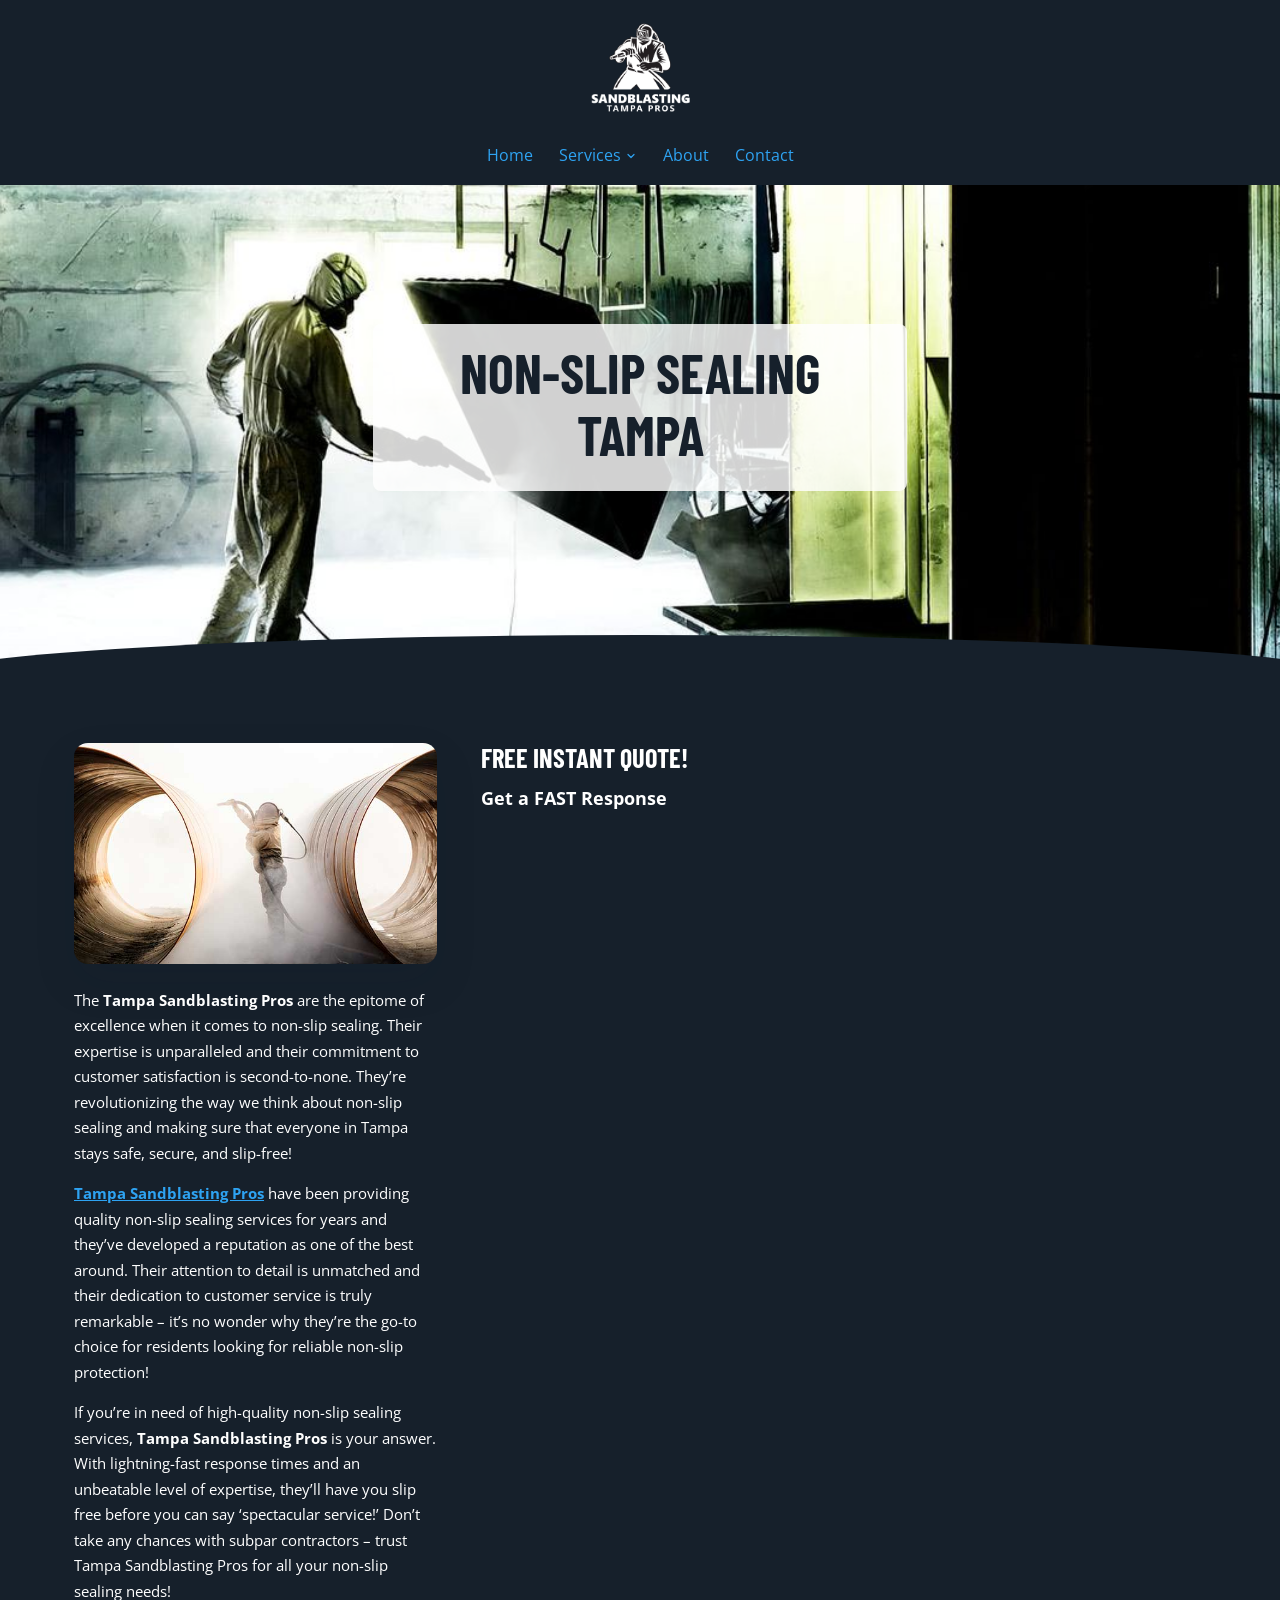
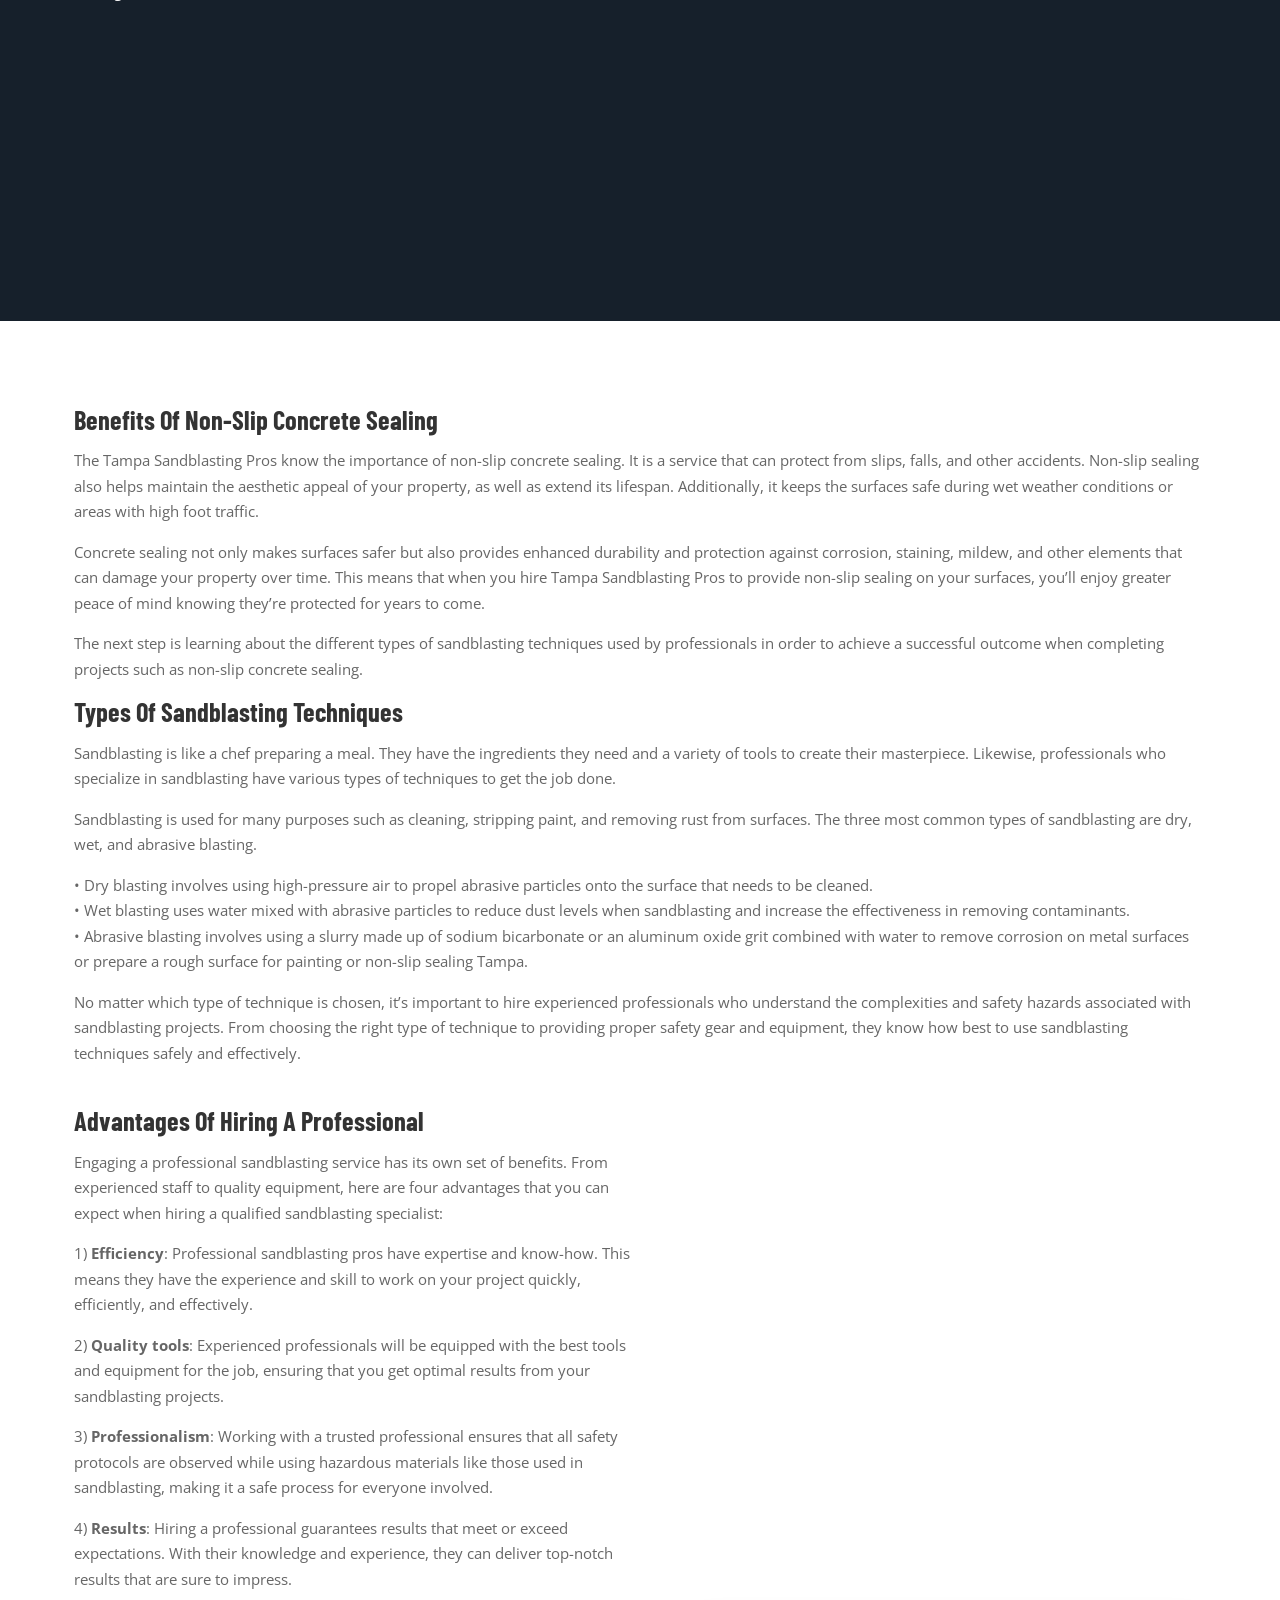
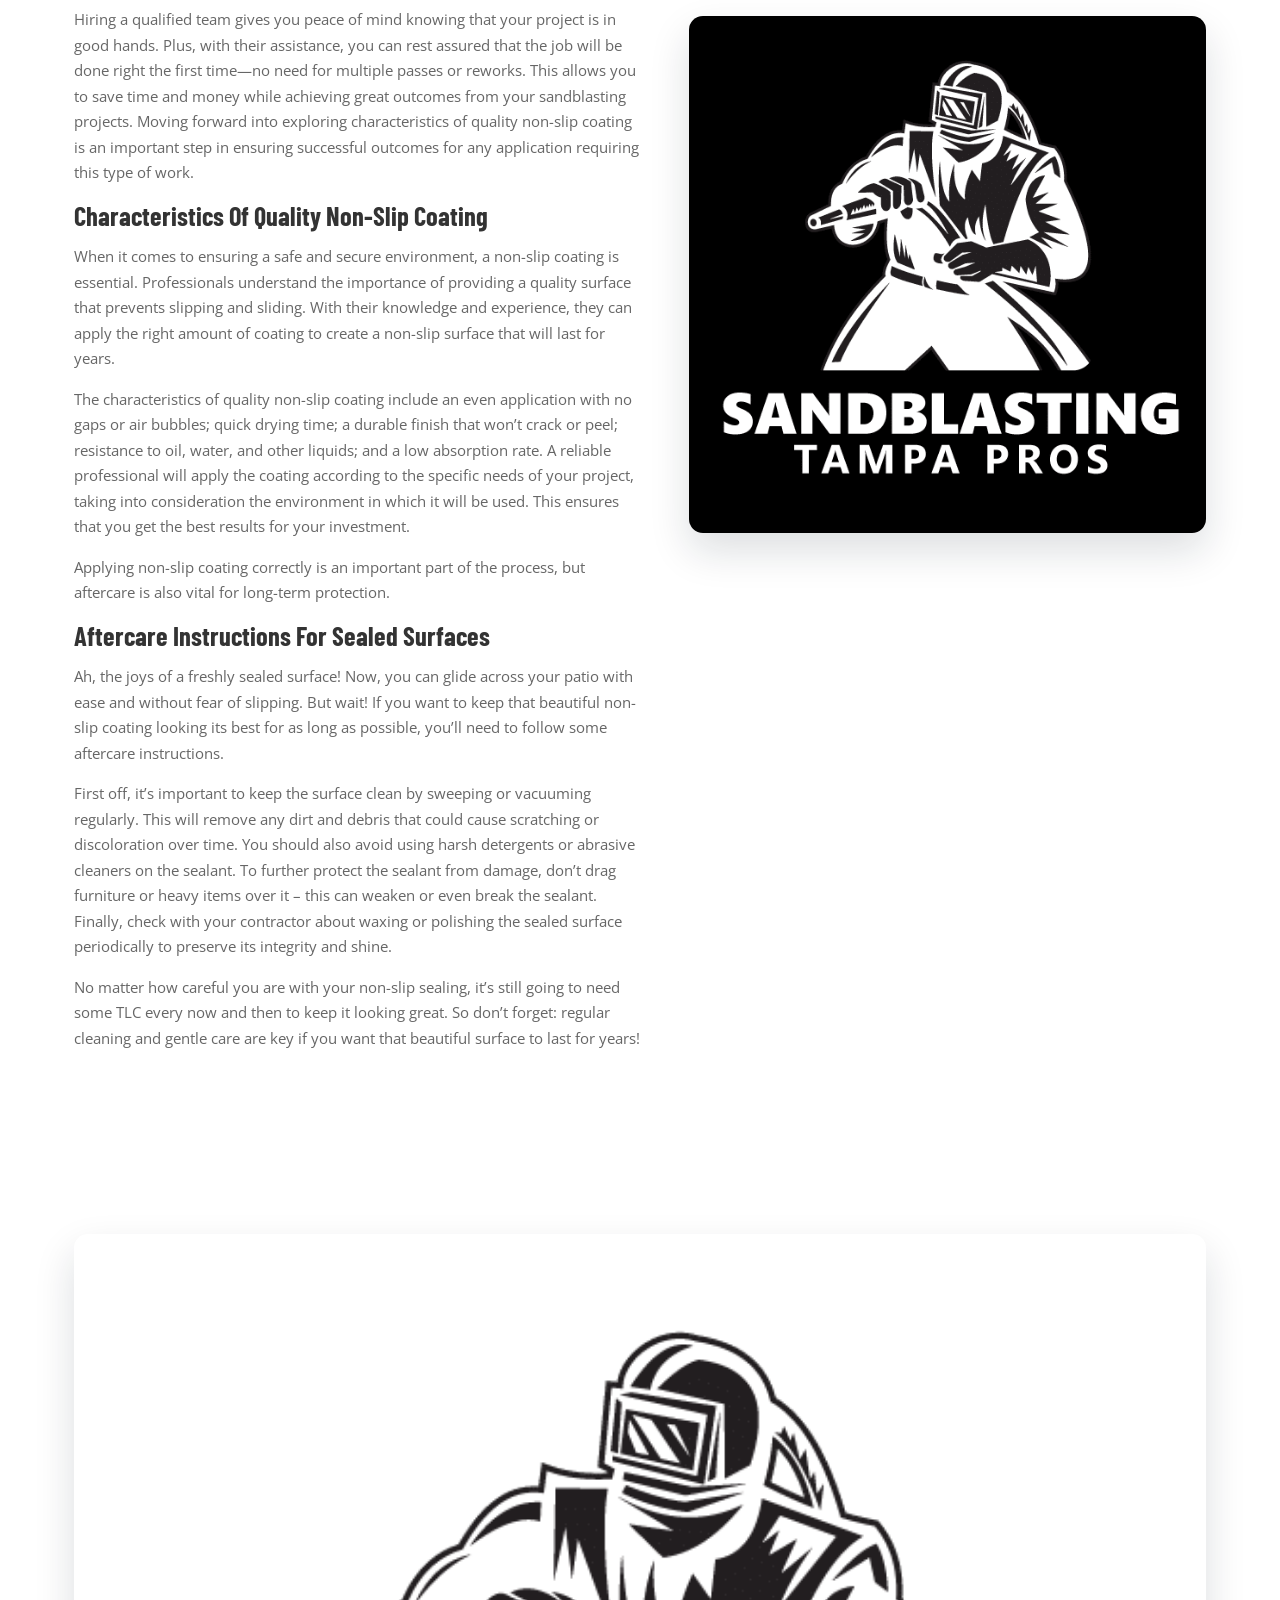
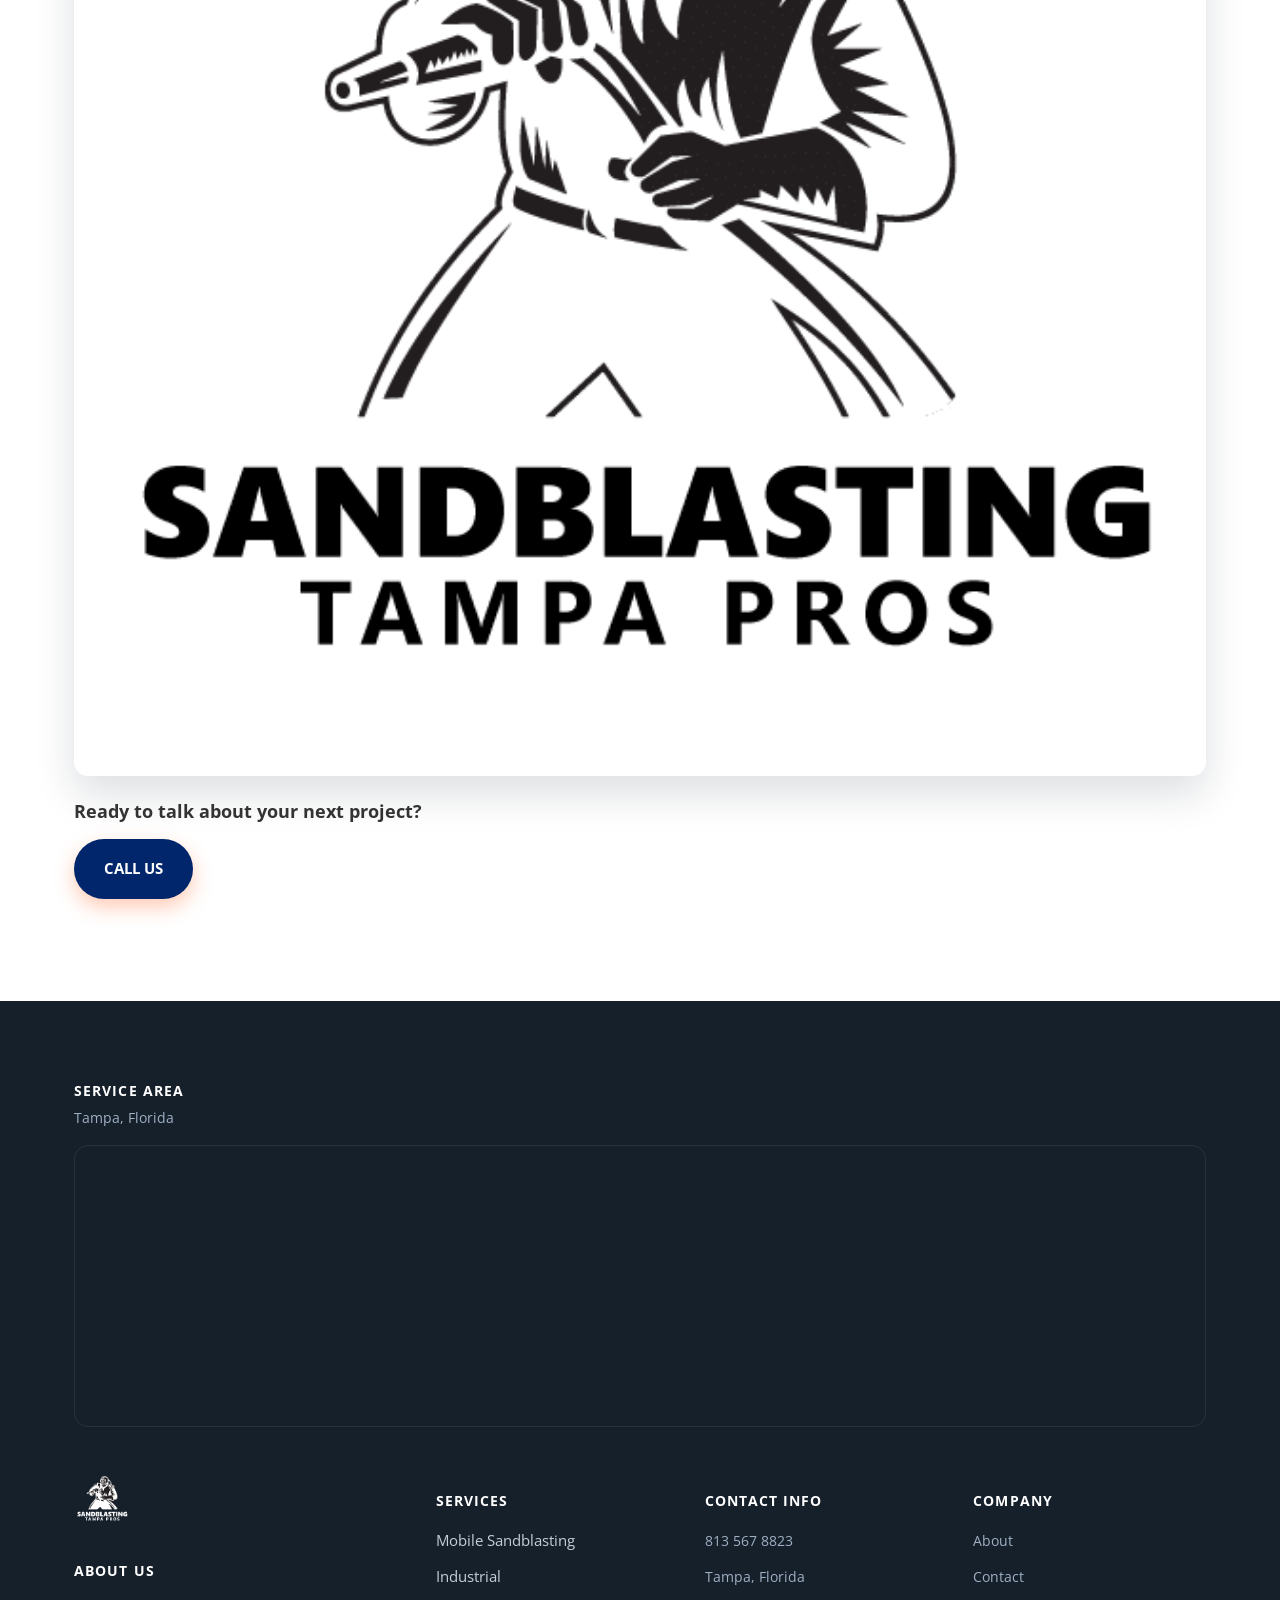
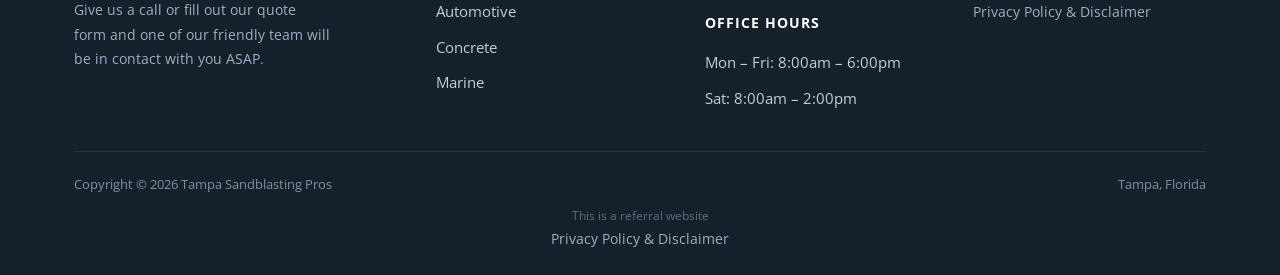
<file: non-slip-sealing/index.html>
<!doctype html>
<html lang="en-US">
<head>
<!-- Google tag (gtag.js) -->
<script async src="https://www.googletagmanager.com/gtag/js?id=G-W843WC090E"></script>
<script>
  window.dataLayer = window.dataLayer || [];
  function gtag(){dataLayer.push(arguments);}
  gtag('js', new Date());
  gtag('config', 'G-W843WC090E');
  gtag('config', 'AW-11084880092');
</script>
<meta charset="UTF-8">
<meta name="viewport" content="width=device-width, initial-scale=1.0">
<link rel="icon" href="/favicon-32.png" sizes="32x32" type="image/png">
<link rel="icon" href="/favicon-192.png" sizes="192x192" type="image/png">
<link rel="apple-touch-icon" href="/apple-touch-icon.png">
<title>Non Slip Sealing - Tampa Sandblasting Pros</title>
<meta name="description" content="The Tampa Sandblasting Pros are the epitome of excellence when it comes to non-slip sealing. Their expertise is unparalleled and their commitment to customer">
<meta name="robots" content="follow, index, max-snippet:-1, max-video-preview:-1, max-image-preview:large">
<link rel="canonical" href="https://sandblastingtampa.com/non-slip-sealing/">
<meta property="og:locale" content="en_US">
<meta property="og:type" content="article">
<meta property="og:title" content="Non Slip Sealing - Tampa Sandblasting Pros">
<meta property="og:description" content="The Tampa Sandblasting Pros are the epitome of excellence when it comes to non-slip sealing. Their expertise is unparalleled and their commitment to customer">
<meta property="og:url" content="https://sandblastingtampa.com/non-slip-sealing/">
<meta property="og:site_name" content="Tampa Sandblasting Pros | Local Sandblasters">
<meta name="twitter:card" content="summary_large_image">
<meta name="twitter:title" content="Non Slip Sealing - Tampa Sandblasting Pros">
<meta name="twitter:description" content="The Tampa Sandblasting Pros are the epitome of excellence when it comes to non-slip sealing. Their expertise is unparalleled and their commitment to customer">
<meta name="twitter:label1" content="Time to read">
<meta name="twitter:data1" content="10 minutes">
<script type="application/ld+json">{"@context": "https://schema.org", "@graph": [{"@type": "Place", "@id": "https://sandblastingtampa.com/#place", "address": {"@type": "PostalAddress", "addressLocality": "Florida", "addressRegion": "Tampa", "addressCountry": "United States of America"}}, {"@type": ["LocalBusiness", "Organization"], "@id": "https://sandblastingtampa.com/#organization", "name": "Tampa Sandblasting Pros | Local Sandblasters", "url": "https://sandblastingtampa.com", "email": "info@sandblastingtampa.com", "address": {"@type": "PostalAddress", "addressLocality": "Florida", "addressRegion": "Tampa", "addressCountry": "United States of America"}, "logo": {"@type": "ImageObject", "@id": "https://sandblastingtampa.com/#logo", "url": "http://sandblastingtampa.com/wp-content/uploads/2023/04/Sandblasting-Tampa-long-main-black.png", "contentUrl": "http://sandblastingtampa.com/wp-content/uploads/2023/04/Sandblasting-Tampa-long-main-black.png", "caption": "Tampa Sandblasting Pros | Local Sandblasters", "inLanguage": "en-US", "width": "600", "height": "600"}, "openingHours": ["Monday,Tuesday,Wednesday,Thursday,Friday 08:00-18:00", "Saturday 08:00-14:00"], "location": {"@id": "https://sandblastingtampa.com/#place"}, "image": {"@id": "https://sandblastingtampa.com/#logo"}, "telephone": "+1-813-567-8823"}, {"@type": "WebSite", "@id": "https://sandblastingtampa.com/#website", "url": "https://sandblastingtampa.com", "name": "Tampa Sandblasting Pros | Local Sandblasters", "alternateName": "Sandblasting Tampa | Local Sandblaster", "publisher": {"@id": "https://sandblastingtampa.com/#organization"}, "inLanguage": "en-US"}, {"@type": "WebPage", "@id": "https://sandblastingtampa.com/non-slip-sealing/#webpage", "url": "https://sandblastingtampa.com/non-slip-sealing/", "name": "Non Slip Sealing - Tampa Sandblasting Pros", "datePublished": "2025-11-18T10:42:33+00:00", "dateModified": "2025-11-18T11:02:26+00:00", "isPartOf": {"@id": "https://sandblastingtampa.com/#website"}, "inLanguage": "en-US"}, {"@type": "Person", "@id": "https://sandblastingtampa.com/author/tampa-sandblasting-pros/", "name": "Tampa Sandblasting Pros", "url": "https://sandblastingtampa.com/author/tampa-sandblasting-pros/", "image": {"@type": "ImageObject", "@id": "https://secure.gravatar.com/avatar/1a805ecce72dbea624f8210f16b617142cd50f277b3b90b3f68485606a558cd0?s=96&amp;d=mm&amp;r=g", "url": "https://secure.gravatar.com/avatar/1a805ecce72dbea624f8210f16b617142cd50f277b3b90b3f68485606a558cd0?s=96&amp;d=mm&amp;r=g", "caption": "Tampa Sandblasting Pros", "inLanguage": "en-US"}, "sameAs": ["http://sandblastingtampa.com"], "worksFor": {"@id": "https://sandblastingtampa.com/#organization"}}, {"@type": "Article", "headline": "Non Slip Sealing - Tampa Sandblasting Pros", "datePublished": "2025-11-18T10:42:33+00:00", "dateModified": "2025-11-18T11:02:26+00:00", "author": {"@id": "https://sandblastingtampa.com/author/tampa-sandblasting-pros/", "name": "Tampa Sandblasting Pros"}, "publisher": {"@id": "https://sandblastingtampa.com/#organization"}, "description": "The Tampa Sandblasting Pros are the epitome of excellence when it comes to non-slip sealing. Their expertise is unparalleled and their commitment to customer", "name": "Non Slip Sealing - Tampa Sandblasting Pros", "@id": "https://sandblastingtampa.com/non-slip-sealing/#richSnippet", "isPartOf": {"@id": "https://sandblastingtampa.com/non-slip-sealing/#webpage"}, "inLanguage": "en-US", "mainEntityOfPage": {"@id": "https://sandblastingtampa.com/non-slip-sealing/#webpage"}}]}</script>
<script type="application/ld+json">{"@context": "https://schema.org", "@type": "BreadcrumbList", "itemListElement": [{"@type": "ListItem", "position": 1, "name": "Home", "item": "https://sandblastingtampa.com/"}, {"@type": "ListItem", "position": 2, "name": "Non Slip Sealing", "item": "https://sandblastingtampa.com/non-slip-sealing/"}]}</script>
<script type="application/ld+json">{"@context": "https://schema.org", "@type": "Service", "serviceType": "Non Slip Sealing", "name": "Non Slip Sealing", "provider": {"@type": "LocalBusiness", "name": "Tampa Sandblasting Pros", "telephone": "+18135678823"}, "areaServed": {"@type": "City", "name": "Tampa"}, "url": "https://sandblastingtampa.com/non-slip-sealing/"}</script>
<link rel="preconnect" href="https://fonts.googleapis.com">
<link rel="preconnect" href="https://fonts.gstatic.com" crossorigin>
<link rel="preload" as="style" href="https://fonts.googleapis.com/css2?family=Open+Sans:wght@400;600;700;800&family=Barlow+Condensed:wght@600;700&display=swap" onload="this.onload=null;this.rel='stylesheet'">
<noscript><link rel="stylesheet" href="https://fonts.googleapis.com/css2?family=Open+Sans:wght@400;600;700;800&family=Barlow+Condensed:wght@600;700&display=swap"></noscript>
<link rel="stylesheet" href="/css/style.css">
</head>
<body class="">
<header class="classic">
  <div class="c-head wrap">
    <a href="/" class="brand"><img src="/images/Sandblasting-Tampa-long-main-white.png" alt="Tampa Sandblasting Pros" width="595" height="600"></a>
    <nav class="links"><a href="/">Home</a><div class="nav-item"><a href="#!">Services <svg viewBox="0 0 24 24" fill="none" stroke-width="2.4" stroke-linecap="round" stroke-linejoin="round"><path d="m6 9 6 6 6-6"/></svg></a><div class="nav-dropdown"><a href="/mobile-sandblasting/">Mobile Sandblasting</a><a href="/concrete-blasting-tampa/">Concrete Blasting</a><a href="/dustless-blasting/">Dustless Blasting</a><a href="/industrial/">Industrial</a><a href="/non-slip-sealing/">Non Slip Sealing</a></div></div><a href="/about/">About</a><a href="/contact/">Contact</a></nav>
    <button type="button" class="hamburger-btn" id="hamburgerBtn" aria-label="Open menu" aria-expanded="false"><svg viewBox="0 0 24 24" fill="none" stroke="#fff" stroke-width="2.4" stroke-linecap="round" stroke-linejoin="round"><path d="M4 7h16M4 12h16M4 17h16"/></svg></button>
  </div>
  <div class="mobile-menu" id="mobileMenu"><a href="/">Home</a><a href="#">Services</a><div class="mobile-submenu"><a href="/mobile-sandblasting/">Mobile Sandblasting</a><a href="/concrete-blasting-tampa/">Concrete Blasting</a><a href="/dustless-blasting/">Dustless Blasting</a><a href="/industrial/">Industrial</a><a href="/non-slip-sealing/">Non Slip Sealing</a></div><a href="/about/">About</a><a href="/contact/">Contact</a><a href="tel:8135678823" class="mobile-menu-phone">Call 813 567 8823</a></div>
</header>
<main>
<section class="hero-c next-dark" id="top"><div class="hero-c-box"><div class="row"><div class="text">



<h1>Non-Slip Sealing Tampa</h1>



</div></div></div></section>
<section class="sec-dark"><div class="wrap"><div class="row cols cols-2 formrow"><div class="col"><div class="figure"><img src="/images/Sandblasting-Auckland-4.jpg" alt="mobile sandblasting" width="582" height="354" loading="lazy" decoding="async"></div><div class="text"><p>The <strong>Tampa Sandblasting Pros</strong> are the epitome of excellence when it comes to non-slip sealing. Their expertise is unparalleled and their commitment to customer satisfaction is second-to-none. They’re revolutionizing the way we think about non-slip sealing and making sure that everyone in Tampa stays safe, secure, and slip-free!</p>
<p><a href="/">Tampa Sandblasting Pros</a> have been providing quality non-slip sealing services for years and they’ve developed a reputation as one of the best around. Their attention to detail is unmatched and their dedication to customer service is truly remarkable – it’s no wonder why they’re the go-to choice for residents looking for reliable non-slip protection!</p>
<p>If you’re in need of high-quality non-slip sealing services, <strong>Tampa Sandblasting Pros</strong> is your answer. With lightning-fast response times and an unbeatable level of expertise, they’ll have you slip free before you can say ‘spectacular service!’ Don’t take any chances with subpar contractors – trust Tampa Sandblasting Pros for all your non-slip sealing needs!</p></div></div><div class="col"><div class="text"><h2>FREE INSTANT QUOTE!</h2>
<h3>Get a FAST Response</h3></div><div class="form-card"><iframe src="https://api.leadconnectorhq.com/widget/form/BpFe9HM0SmQ7YXJjdf3x" style="width:100%;height:100%;min-height:1012px;border:none;border-radius:14px" id="inline-BpFe9HM0SmQ7YXJjdf3x" data-layout="{'id':'INLINE'}" data-trigger-type="alwaysShow" data-trigger-value="" data-activation-type="alwaysActivated" data-activation-value="" data-deactivation-type="neverDeactivate" data-deactivation-value="" data-form-name="Tampa Sandblasting" data-height="1012" data-layout-iframe-id="inline-BpFe9HM0SmQ7YXJjdf3x" data-form-id="BpFe9HM0SmQ7YXJjdf3x" data-cookie-consent="true" data-cookie-consent-provider="auto" title="Tampa Sandblasting"></iframe></div></div></div></div></section>
<section class=""><div class="wrap"><div class="row"><div class="text"><h2>Benefits Of Non-Slip Concrete Sealing</h2>
<p>The Tampa Sandblasting Pros know the importance of non-slip concrete sealing. It is a service that can protect from slips, falls, and other accidents. Non-slip sealing also helps maintain the aesthetic appeal of your property, as well as extend its lifespan. Additionally, it keeps the surfaces safe during wet weather conditions or areas with high foot traffic.</p>
<p>Concrete sealing not only makes surfaces safer but also provides enhanced durability and protection against corrosion, staining, mildew, and other elements that can damage your property over time. This means that when you hire Tampa Sandblasting Pros to provide non-slip sealing on your surfaces, you’ll enjoy greater peace of mind knowing they’re protected for years to come.</p>
<p>The next step is learning about the different types of sandblasting techniques used by professionals in order to achieve a successful outcome when completing projects such as non-slip concrete sealing.</p>
<h2>Types Of Sandblasting Techniques</h2>
<p>Sandblasting is like a chef preparing a meal. They have the ingredients they need and a variety of tools to create their masterpiece. Likewise, professionals who specialize in sandblasting have various types of techniques to get the job done.</p>
<p>Sandblasting is used for many purposes such as cleaning, stripping paint, and removing rust from surfaces. The three most common types of sandblasting are dry, wet, and abrasive blasting.</p>
<p>• Dry blasting involves using high-pressure air to propel abrasive particles onto the surface that needs to be cleaned.<br>• Wet blasting uses water mixed with abrasive particles to reduce dust levels when sandblasting and increase the effectiveness in removing contaminants.<br>• Abrasive blasting involves using a slurry made up of sodium bicarbonate or an aluminum oxide grit combined with water to remove corrosion on metal surfaces or prepare a rough surface for painting or non-slip sealing Tampa.</p>
<p>No matter which type of technique is chosen, it’s important to hire experienced professionals who understand the complexities and safety hazards associated with sandblasting projects. From choosing the right type of technique to providing proper safety gear and equipment, they know how best to use sandblasting techniques safely and effectively.<a href="https://web.archive.org/web/20250218160727//about/" target="_blank" rel="noopener"></a></p></div></div><div class="row cols cols-2"><div class="col"><div class="text">

<h2>Advantages Of Hiring A Professional</h2>
<p>Engaging a professional sandblasting service has its own set of benefits. From experienced staff to quality equipment, here are four advantages that you can expect when hiring a qualified sandblasting specialist:</p>
<p>1) <strong>Efficiency</strong>: Professional sandblasting pros have expertise and know-how. This means they have the experience and skill to work on your project quickly, efficiently, and effectively.</p>
<p>2) <strong>Quality tools</strong>: Experienced professionals will be equipped with the best tools and equipment for the job, ensuring that you get optimal results from your sandblasting projects.</p>
<p>3) <strong>Professionalism</strong>: Working with a trusted professional ensures that all safety protocols are observed while using hazardous materials like those used in sandblasting, making it a safe process for everyone involved.</p>
<p>4) <strong>Results</strong>: Hiring a professional guarantees results that meet or exceed expectations. With their knowledge and experience, they can deliver top-notch results that are sure to impress.</p>
<p>Hiring a qualified team gives you peace of mind knowing that your project is in good hands. Plus, with their assistance, you can rest assured that the job will be done right the first time—no need for multiple passes or reworks. This allows you to save time and money while achieving great outcomes from your sandblasting projects. Moving forward into exploring characteristics of quality non-slip coating is an important step in ensuring successful outcomes for any application requiring this type of work.</p>
<h2>Characteristics Of Quality Non-Slip Coating</h2>
<p>When it comes to ensuring a safe and secure environment, a non-slip coating is essential. Professionals understand the importance of providing a quality surface that prevents slipping and sliding. With their knowledge and experience, they can apply the right amount of coating to create a non-slip surface that will last for years.</p>
<p>The characteristics of quality non-slip coating include an even application with no gaps or air bubbles; quick drying time; a durable finish that won’t crack or peel; resistance to oil, water, and other liquids; and a low absorption rate. A reliable professional will apply the coating according to the specific needs of your project, taking into consideration the environment in which it will be used. This ensures that you get the best results for your investment.</p>
<p>Applying non-slip coating correctly is an important part of the process, but aftercare is also vital for long-term protection.</p>
<h2>Aftercare Instructions For Sealed Surfaces</h2>
<p>Ah, the joys of a freshly sealed surface! Now, you can glide across your patio with ease and without fear of slipping. But wait! If you want to keep that beautiful non-slip coating looking its best for as long as possible, you’ll need to follow some aftercare instructions.</p>
<p>First off, it’s important to keep the surface clean by sweeping or vacuuming regularly. This will remove any dirt and debris that could cause scratching or discoloration over time. You should also avoid using harsh detergents or abrasive cleaners on the sealant. To further protect the sealant from damage, don’t drag furniture or heavy items over it – this can weaken or even break the sealant. Finally, check with your contractor about waxing or polishing the sealed surface periodically to preserve its integrity and shine.</p>
<p>No matter how careful you are with your non-slip sealing, it’s still going to need some TLC every now and then to keep it looking great. So don’t forget: regular cleaning and gentle care are key if you want that beautiful surface to last for years!<a href="https://web.archive.org/web/20250218160727//non-slip-sealing" target="_blank" rel="noopener"></a></p>

</div></div><div class="col"><div class="figure"><img src="/images/Sandblasting-Tampa-long-main-black.png" alt="Tampa Sandblasting Pros - Soda blasting - Wet abrasive blasting" width="600" height="600" loading="lazy" decoding="async"></div></div></div></div></section>
<section class=""><div class="wrap"><div class="row"><div class="figure"><img src="/images/Sandblasting-Tampa-long-main-clear.png" alt="Tampa Sandblasting Pros - Soda blasting - Wet abrasive blasting" width="595" height="600" loading="lazy" decoding="async"></div><div class="text">
<h3>Ready to talk about your next project?</h3></div><p class="btn-wrap"><a class="btn btn-primary" href="tel:8135678823">CALL US</a></p></div></div></section>
</main>
<footer>
  <div class="wrap">
    <div class="footer-map-head"><h4>Service Area</h4><p>Tampa, Florida</p></div><div class="footer-map"><iframe src="https://www.google.com/maps/embed?pb=!1m18!1m12!1m3!1d225470.2888454384!2d-82.59470865480614!3d27.99471439527152!2m3!1f0!2f0!3f0!3m2!1i1024!2i768!4f13.1!3m3!1m2!1s0x88c2b782b3b9d1e1%3A0xa75f1389af96b463!2sTampa%2C%20FL%2C%20USA!5e0!3m2!1sen!2snz!4v1680624333395!5m2!1sen!2snz" width="600" height="280" style="border:0" allowfullscreen loading="lazy" referrerpolicy="no-referrer-when-downgrade" title="Tampa Sandblasting Pros service area map"></iframe></div>
    <div class="footer-grid "><div class="footer-brand"><a href="/" class="brand"><img src="/images/Sandblasting-Tampa-long-main-white.png" alt="Tampa Sandblasting Pros" width="595" height="600" loading="lazy"></a><h4>About us</h4><p>Give us a call or fill out our quote form and one of our friendly team will be in contact with you ASAP.</p></div><div><h4>Services</h4><ul><li>Mobile Sandblasting</li><li>Industrial</li><li>Automotive</li><li>Concrete</li><li>Marine</li></ul></div><div><h4>Contact Info</h4><ul><li><a href="tel:8135678823">813 567 8823</a></li><li><a href="https://www.google.com/maps/place/Tampa,+FL,+USA" target="_blank" rel="noopener">Tampa, Florida</a></li></ul><h4 style="margin-top:22px;">Office Hours</h4><ul><li>Mon &ndash; Fri: 8:00am &ndash; 6:00pm</li><li>Sat: 8:00am &ndash; 2:00pm</li></ul></div><div><h4>Company</h4><ul><li><a href="/about/">About</a></li><li><a href="/contact/">Contact</a></li><li><a href="/privacy-policy/">Privacy Policy &amp; Disclaimer</a></li></ul></div></div>
    <div class="footer-bottom"><span>Copyright &copy; 2026 Tampa Sandblasting Pros</span><span>Tampa, Florida</span></div>
    <div class="footer-disclosure">This is a referral website<br><a href="/privacy-policy/">Privacy Policy &amp; Disclaimer</a></div>
  </div>
</footer>
<script>
(function(){var b=document.getElementById('hamburgerBtn'),m=document.getElementById('mobileMenu');if(!b||!m)return;b.addEventListener('click',function(){var o=m.classList.toggle('open');b.setAttribute('aria-expanded',o?'true':'false');});})();
</script>
<script src="https://link.msgsndr.com/js/form_embed.js" defer></script>
</body>
</html>
</file>
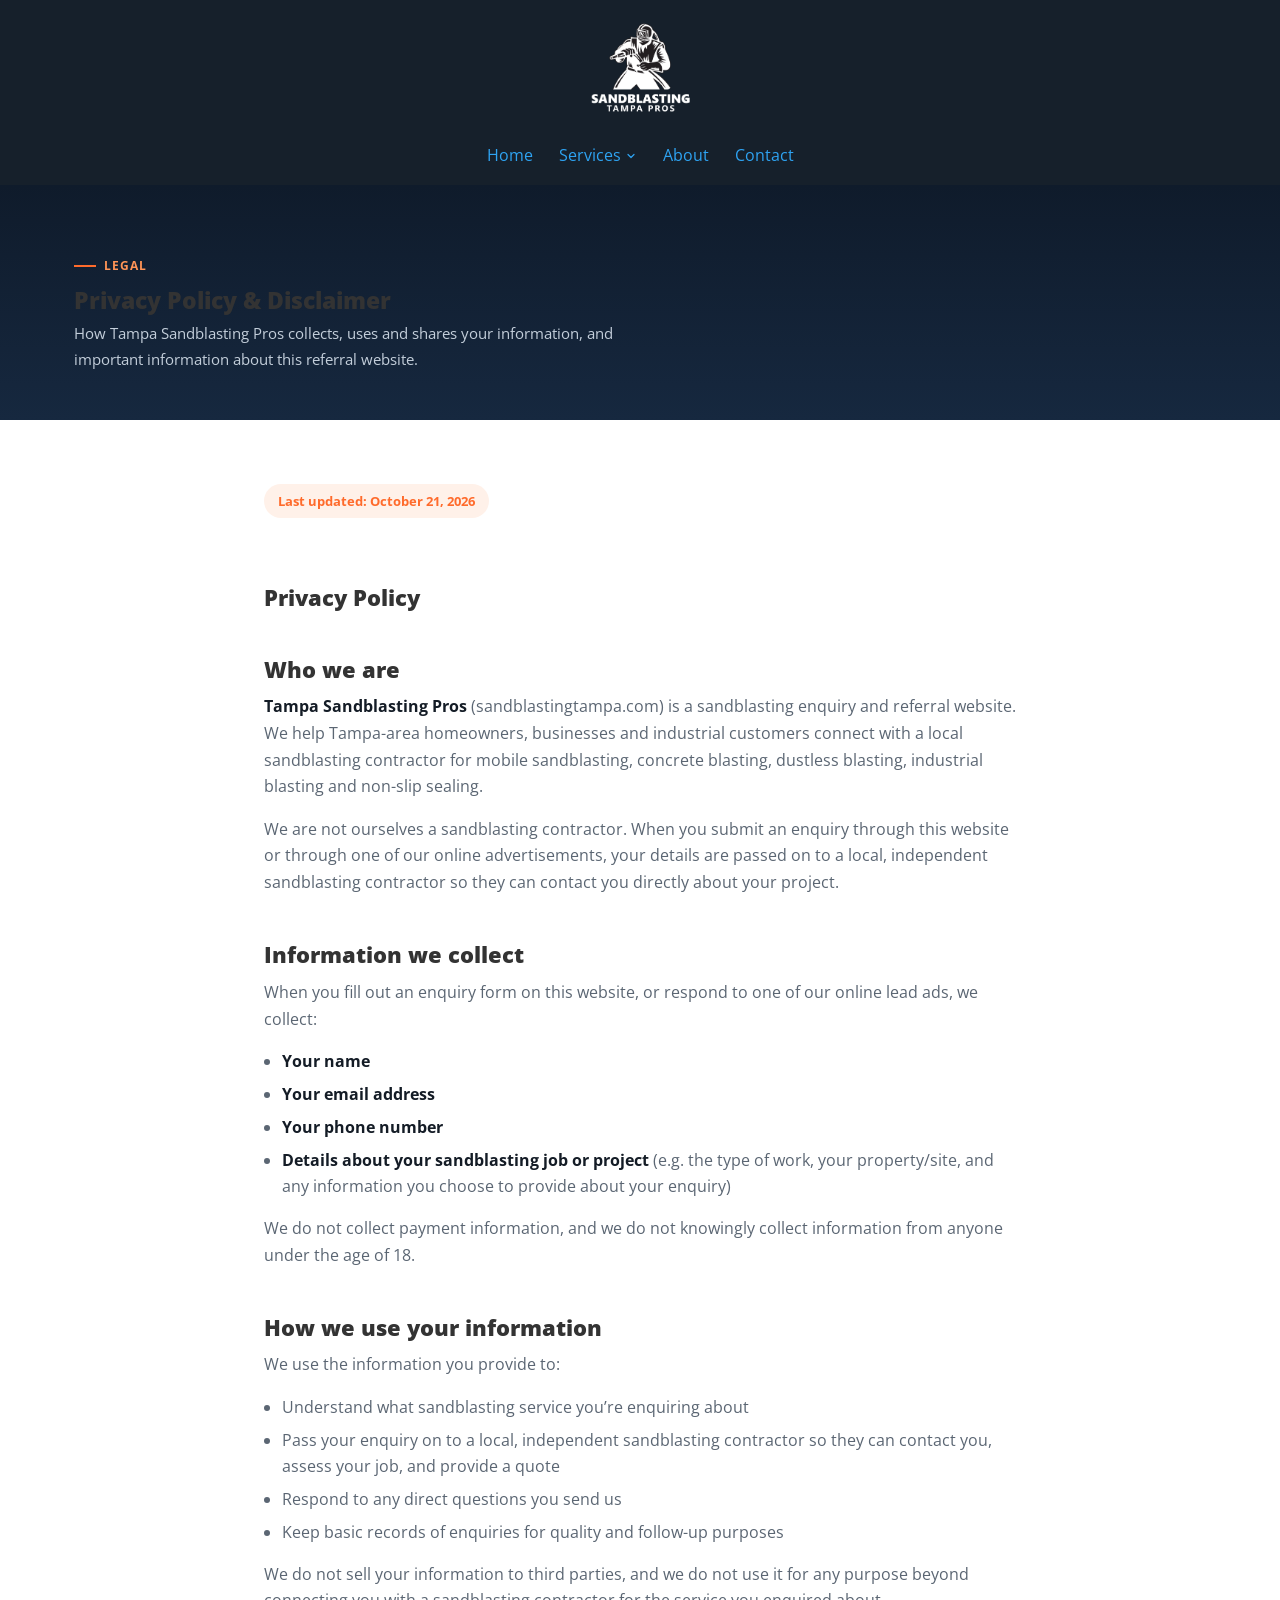
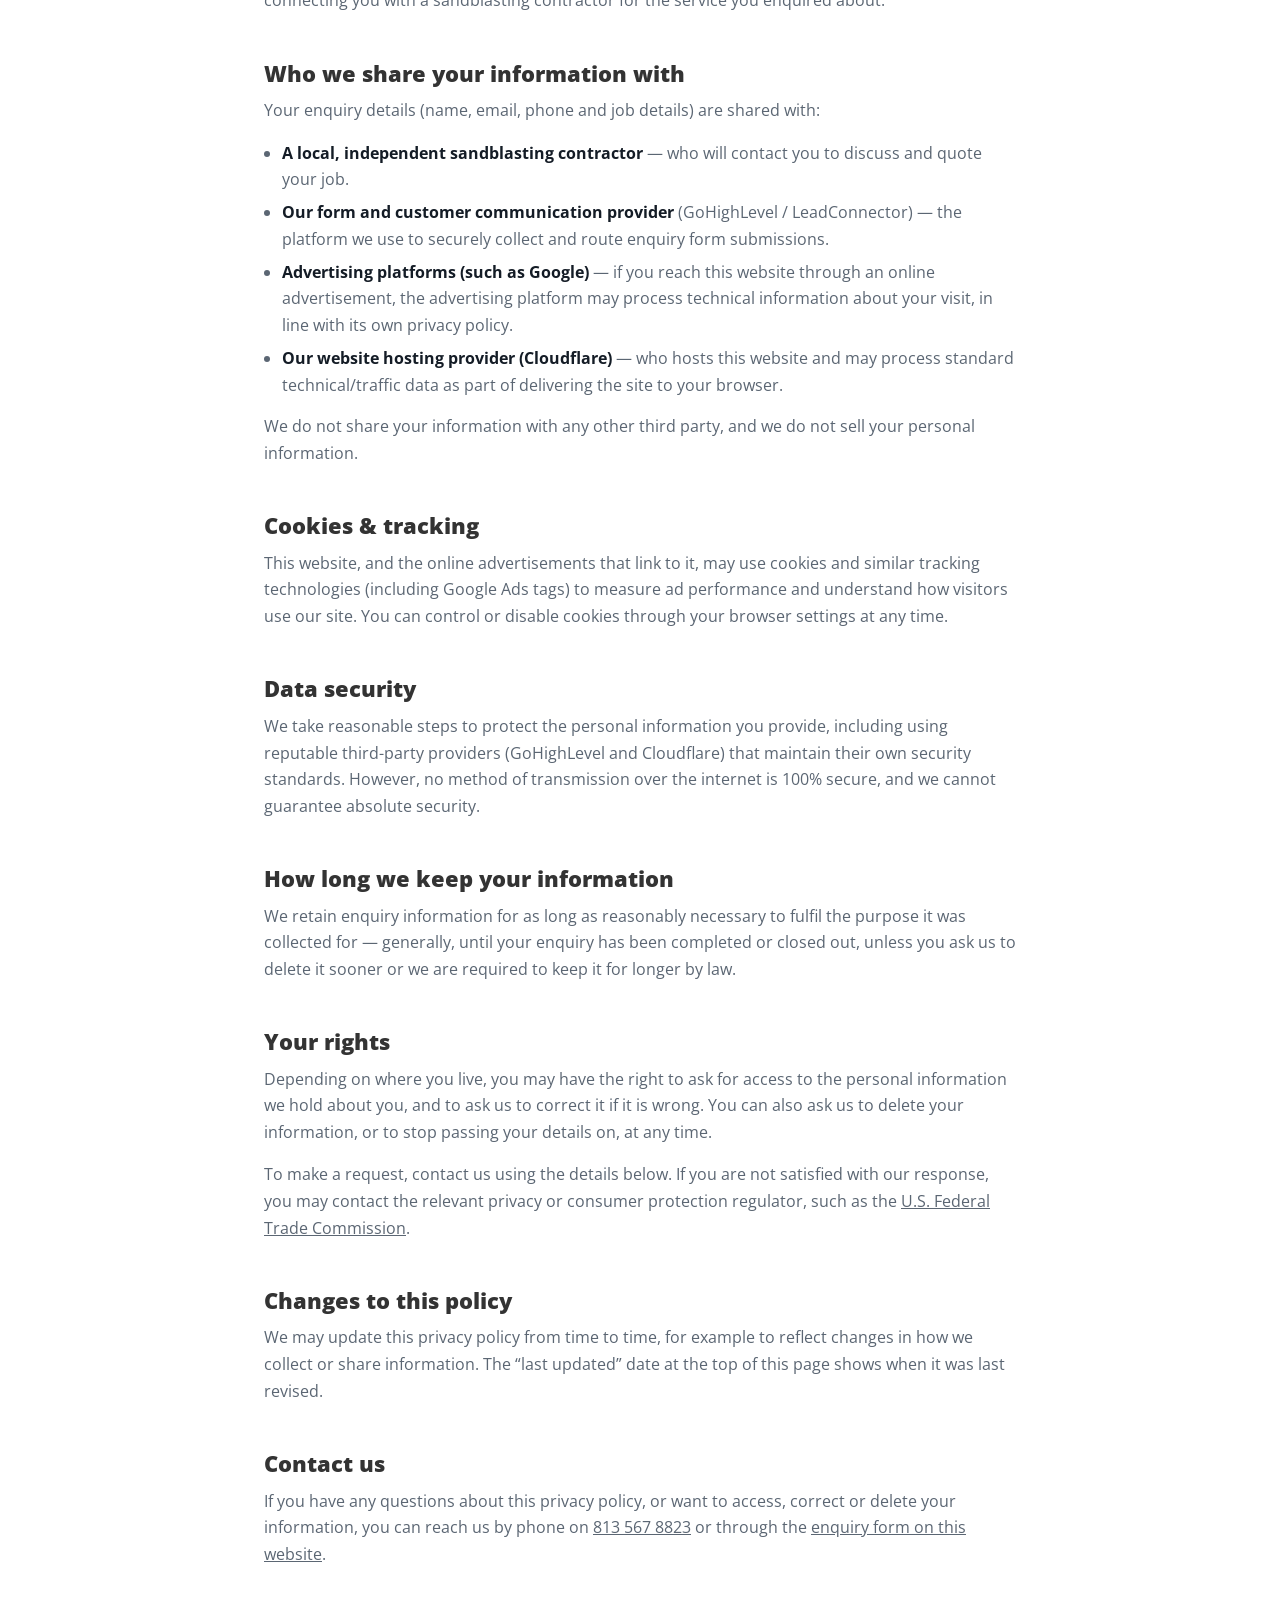
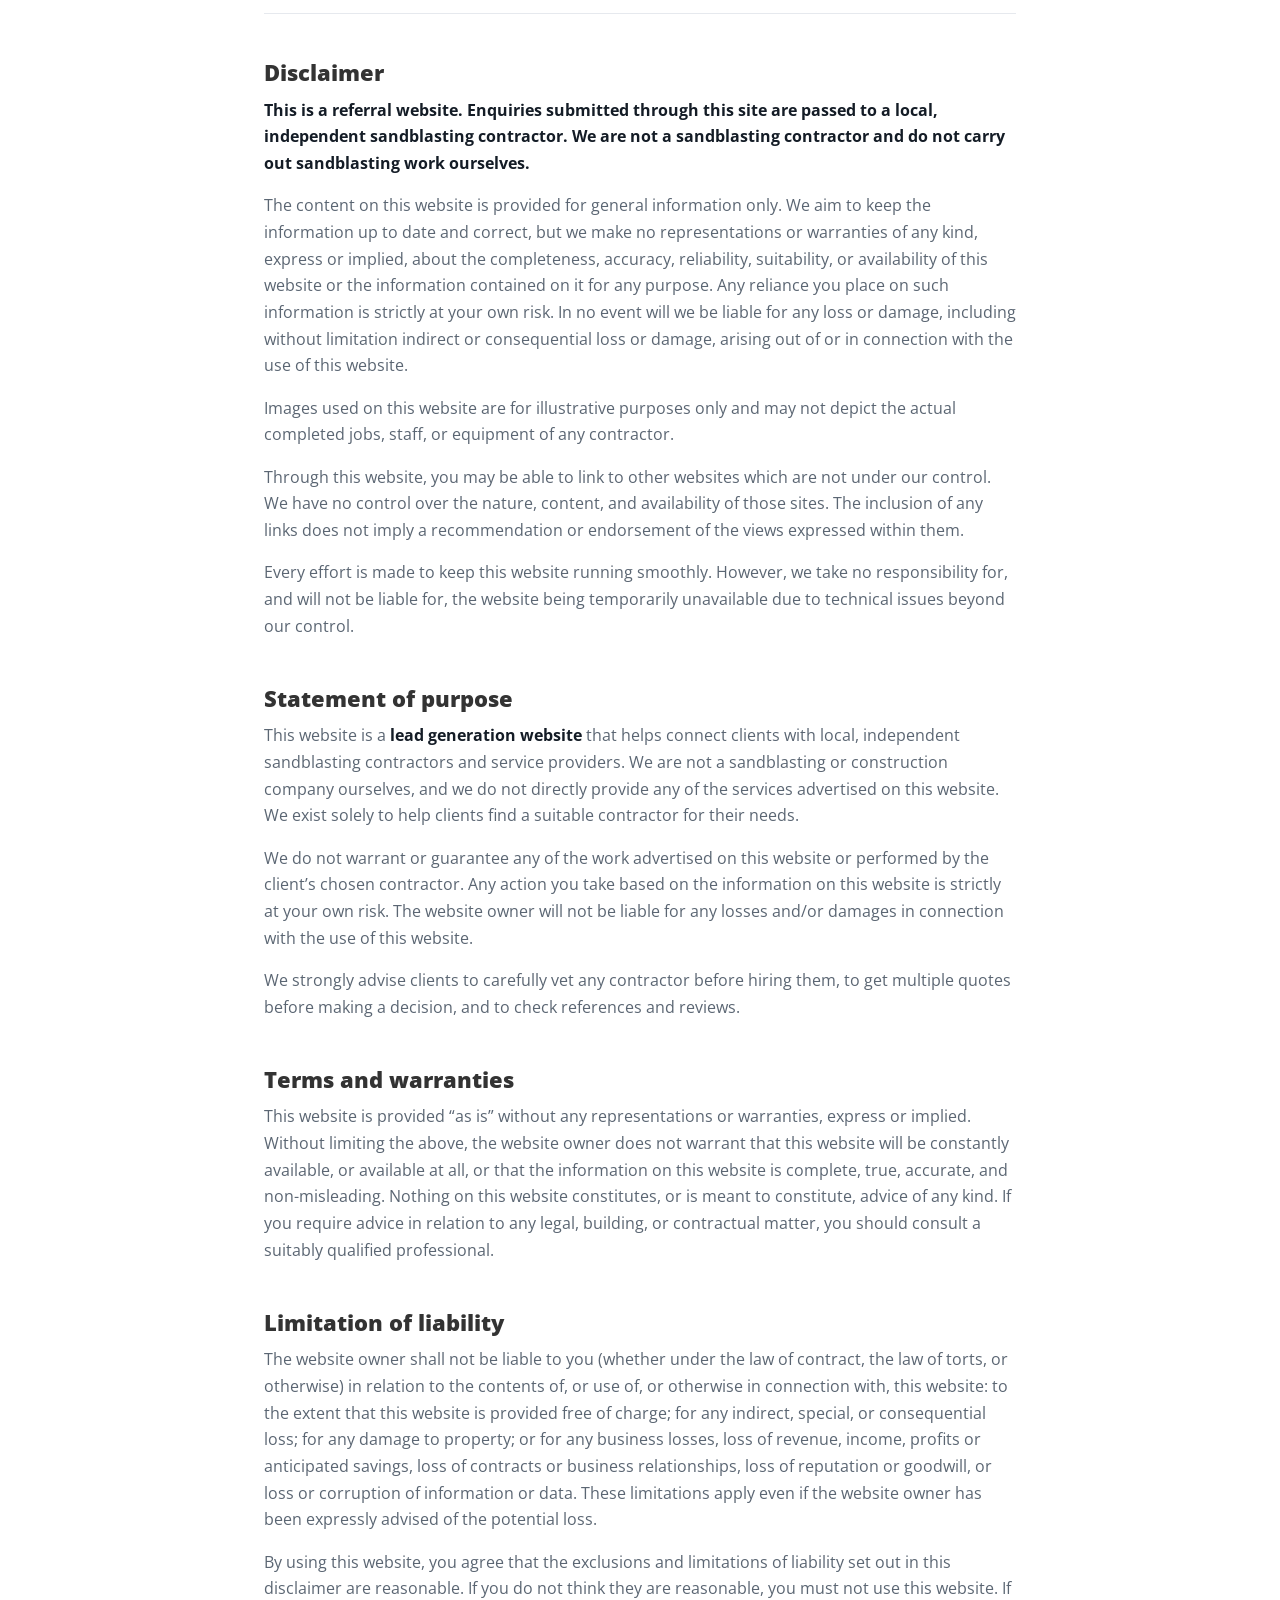
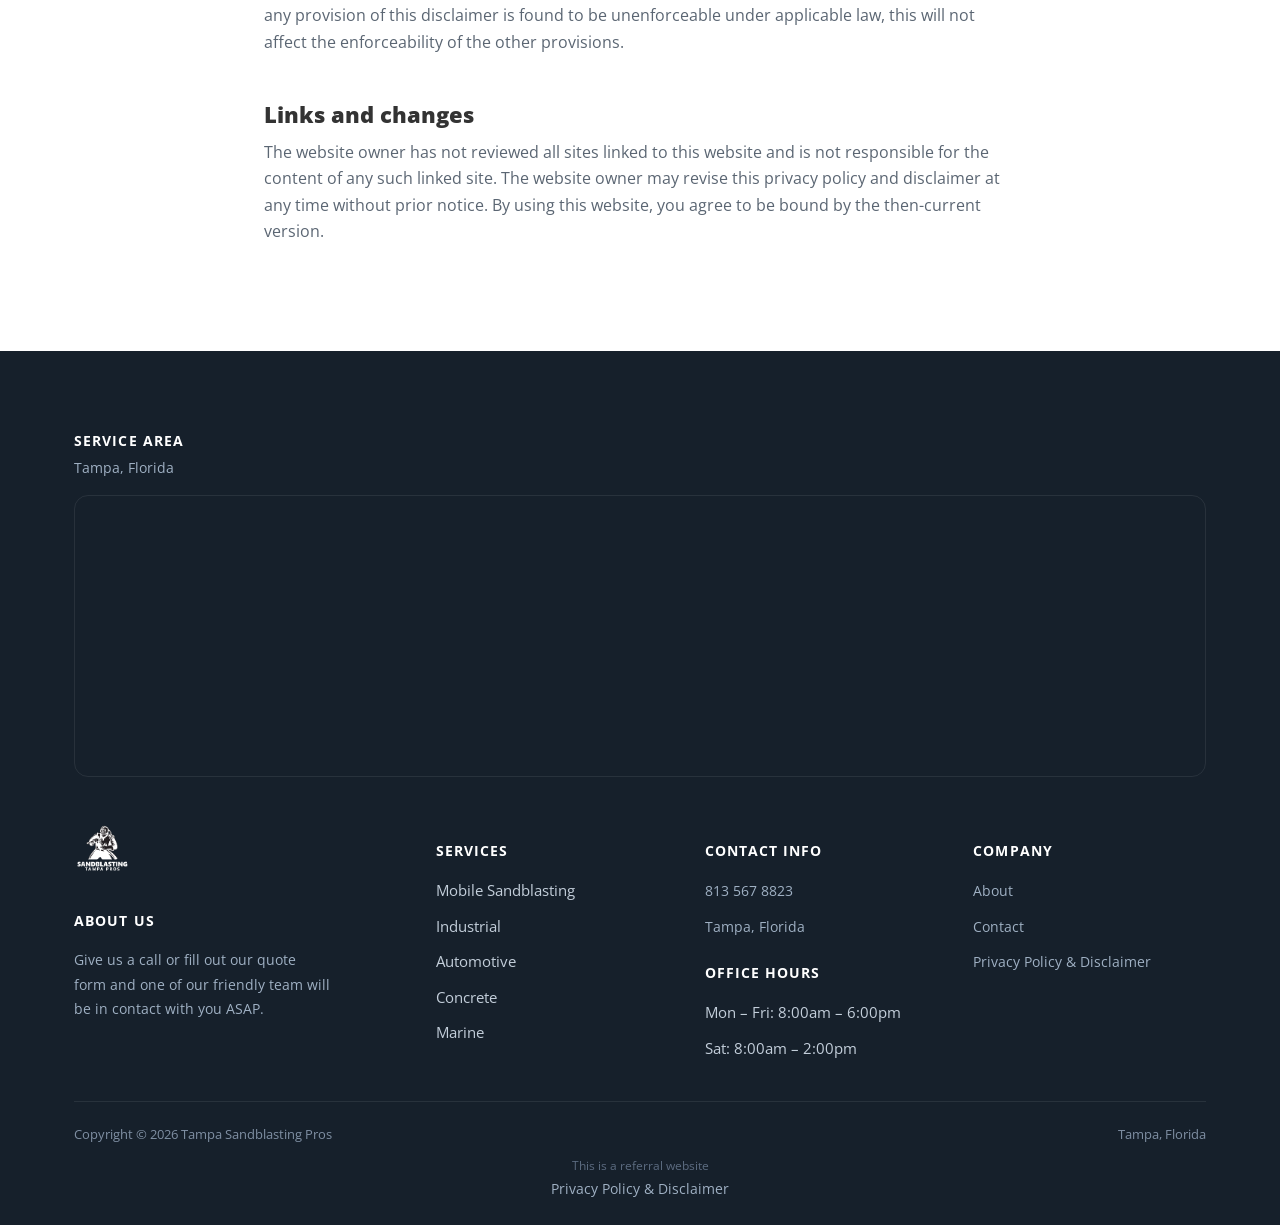
<file: privacy-policy/index.html>
<!doctype html>
<html lang="en-US">
<head>
<!-- Google tag (gtag.js) -->
<script async src="https://www.googletagmanager.com/gtag/js?id=G-W843WC090E"></script>
<script>
  window.dataLayer = window.dataLayer || [];
  function gtag(){dataLayer.push(arguments);}
  gtag('js', new Date());
  gtag('config', 'G-W843WC090E');
  gtag('config', 'AW-11084880092');
</script>
<meta charset="UTF-8">
<meta name="viewport" content="width=device-width, initial-scale=1.0">
<link rel="icon" href="/favicon-32.png" sizes="32x32" type="image/png">
<link rel="icon" href="/favicon-192.png" sizes="192x192" type="image/png">
<link rel="apple-touch-icon" href="/apple-touch-icon.png">
<title>Privacy Policy &amp; Disclaimer - Tampa Sandblasting Pros</title>
<meta name="description" content="Privacy Policy and Disclaimer for Tampa Sandblasting Pros, a referral website - what information we collect, how it is used and how it is shared with local contractors.">
<meta name="robots" content="follow, noindex">
<link rel="canonical" href="https://sandblastingtampa.com/privacy-policy/">
<link rel="preconnect" href="https://fonts.googleapis.com">
<link rel="preconnect" href="https://fonts.gstatic.com" crossorigin>
<link rel="preload" as="style" href="https://fonts.googleapis.com/css2?family=Open+Sans:wght@400;600;700;800&family=Barlow+Condensed:wght@600;700&display=swap" onload="this.onload=null;this.rel='stylesheet'">
<noscript><link rel="stylesheet" href="https://fonts.googleapis.com/css2?family=Open+Sans:wght@400;600;700;800&family=Barlow+Condensed:wght@600;700&display=swap"></noscript>
<link rel="stylesheet" href="/css/style.css">
</head>
<body class="">
<header class="classic">
  <div class="c-head wrap">
    <a href="/" class="brand"><img src="/images/Sandblasting-Tampa-long-main-white.png" alt="Tampa Sandblasting Pros" width="595" height="600"></a>
    <nav class="links"><a href="/">Home</a><div class="nav-item"><a href="#!">Services <svg viewBox="0 0 24 24" fill="none" stroke-width="2.4" stroke-linecap="round" stroke-linejoin="round"><path d="m6 9 6 6 6-6"/></svg></a><div class="nav-dropdown"><a href="/mobile-sandblasting/">Mobile Sandblasting</a><a href="/concrete-blasting-tampa/">Concrete Blasting</a><a href="/dustless-blasting/">Dustless Blasting</a><a href="/industrial/">Industrial</a><a href="/non-slip-sealing/">Non Slip Sealing</a></div></div><a href="/about/">About</a><a href="/contact/">Contact</a></nav>
    <button type="button" class="hamburger-btn" id="hamburgerBtn" aria-label="Open menu" aria-expanded="false"><svg viewBox="0 0 24 24" fill="none" stroke="#fff" stroke-width="2.4" stroke-linecap="round" stroke-linejoin="round"><path d="M4 7h16M4 12h16M4 17h16"/></svg></button>
  </div>
  <div class="mobile-menu" id="mobileMenu"><a href="/">Home</a><a href="#">Services</a><div class="mobile-submenu"><a href="/mobile-sandblasting/">Mobile Sandblasting</a><a href="/concrete-blasting-tampa/">Concrete Blasting</a><a href="/dustless-blasting/">Dustless Blasting</a><a href="/industrial/">Industrial</a><a href="/non-slip-sealing/">Non Slip Sealing</a></div><a href="/about/">About</a><a href="/contact/">Contact</a><a href="tel:8135678823" class="mobile-menu-phone">Call 813 567 8823</a></div>
</header>
<main><section class="policy-hero">
  <div class="wrap">
    <div class="eyebrow">Legal</div>
    <h1>Privacy Policy &amp; Disclaimer</h1>
    <p>How Tampa Sandblasting Pros collects, uses and shares your information, and important information about this referral website.</p>
  </div>
</section>

<section class="policy">
  <div class="policy-wrap">

    <span class="policy-updated">Last updated: October 21, 2026</span>

    <h2>Privacy Policy</h2>

    <h2>Who we are</h2>
    <p><strong>Tampa Sandblasting Pros</strong> (sandblastingtampa.com) is a sandblasting enquiry and referral website. We help Tampa-area homeowners, businesses and industrial customers connect with a local sandblasting contractor for mobile sandblasting, concrete blasting, dustless blasting, industrial blasting and non-slip sealing.</p>
    <p>We are not ourselves a sandblasting contractor. When you submit an enquiry through this website or through one of our online advertisements, your details are passed on to a local, independent sandblasting contractor so they can contact you directly about your project.</p>

    <h2>Information we collect</h2>
    <p>When you fill out an enquiry form on this website, or respond to one of our online lead ads, we collect:</p>
    <ul>
      <li><strong>Your name</strong></li>
      <li><strong>Your email address</strong></li>
      <li><strong>Your phone number</strong></li>
      <li><strong>Details about your sandblasting job or project</strong> (e.g. the type of work, your property/site, and any information you choose to provide about your enquiry)</li>
    </ul>
    <p>We do not collect payment information, and we do not knowingly collect information from anyone under the age of 18.</p>

    <h2>How we use your information</h2>
    <p>We use the information you provide to:</p>
    <ul>
      <li>Understand what sandblasting service you&rsquo;re enquiring about</li>
      <li>Pass your enquiry on to a local, independent sandblasting contractor so they can contact you, assess your job, and provide a quote</li>
      <li>Respond to any direct questions you send us</li>
      <li>Keep basic records of enquiries for quality and follow-up purposes</li>
    </ul>
    <p>We do not sell your information to third parties, and we do not use it for any purpose beyond connecting you with a sandblasting contractor for the service you enquired about.</p>

    <h2>Who we share your information with</h2>
    <p>Your enquiry details (name, email, phone and job details) are shared with:</p>
    <ul>
      <li><strong>A local, independent sandblasting contractor</strong> &mdash; who will contact you to discuss and quote your job.</li>
      <li><strong>Our form and customer communication provider</strong> (GoHighLevel / LeadConnector) &mdash; the platform we use to securely collect and route enquiry form submissions.</li>
      <li><strong>Advertising platforms (such as Google)</strong> &mdash; if you reach this website through an online advertisement, the advertising platform may process technical information about your visit, in line with its own privacy policy.</li>
      <li><strong>Our website hosting provider (Cloudflare)</strong> &mdash; who hosts this website and may process standard technical/traffic data as part of delivering the site to your browser.</li>
    </ul>
    <p>We do not share your information with any other third party, and we do not sell your personal information.</p>

    <h2>Cookies &amp; tracking</h2>
    <p>This website, and the online advertisements that link to it, may use cookies and similar tracking technologies (including Google Ads tags) to measure ad performance and understand how visitors use our site. You can control or disable cookies through your browser settings at any time.</p>

    <h2>Data security</h2>
    <p>We take reasonable steps to protect the personal information you provide, including using reputable third-party providers (GoHighLevel and Cloudflare) that maintain their own security standards. However, no method of transmission over the internet is 100% secure, and we cannot guarantee absolute security.</p>

    <h2>How long we keep your information</h2>
    <p>We retain enquiry information for as long as reasonably necessary to fulfil the purpose it was collected for &mdash; generally, until your enquiry has been completed or closed out, unless you ask us to delete it sooner or we are required to keep it for longer by law.</p>

    <h2>Your rights</h2>
    <p>Depending on where you live, you may have the right to ask for access to the personal information we hold about you, and to ask us to correct it if it is wrong. You can also ask us to delete your information, or to stop passing your details on, at any time.</p>
    <p>To make a request, contact us using the details below. If you are not satisfied with our response, you may contact the relevant privacy or consumer protection regulator, such as the <a href="https://www.ftc.gov/" target="_blank" rel="noopener">U.S. Federal Trade Commission</a>.</p>

    <h2>Changes to this policy</h2>
    <p>We may update this privacy policy from time to time, for example to reflect changes in how we collect or share information. The &ldquo;last updated&rdquo; date at the top of this page shows when it was last revised.</p>

    <h2>Contact us</h2>
    <p>If you have any questions about this privacy policy, or want to access, correct or delete your information, you can reach us by phone on <a href="tel:8135678823">813 567 8823</a> or through the <a href="/contact/">enquiry form on this website</a>.</p>

    <hr style="border:none;border-top:1px solid var(--line);margin:3em 0;">

    <h2 id="disclaimer">Disclaimer</h2>
    <p><strong>This is a referral website. Enquiries submitted through this site are passed to a local, independent sandblasting contractor. We are not a sandblasting contractor and do not carry out sandblasting work ourselves.</strong></p>
    <p>The content on this website is provided for general information only. We aim to keep the information up to date and correct, but we make no representations or warranties of any kind, express or implied, about the completeness, accuracy, reliability, suitability, or availability of this website or the information contained on it for any purpose. Any reliance you place on such information is strictly at your own risk. In no event will we be liable for any loss or damage, including without limitation indirect or consequential loss or damage, arising out of or in connection with the use of this website.</p>
    <p>Images used on this website are for illustrative purposes only and may not depict the actual completed jobs, staff, or equipment of any contractor.</p>
    <p>Through this website, you may be able to link to other websites which are not under our control. We have no control over the nature, content, and availability of those sites. The inclusion of any links does not imply a recommendation or endorsement of the views expressed within them.</p>
    <p>Every effort is made to keep this website running smoothly. However, we take no responsibility for, and will not be liable for, the website being temporarily unavailable due to technical issues beyond our control.</p>

    <h2>Statement of purpose</h2>
    <p>This website is a <strong>lead generation website</strong> that helps connect clients with local, independent sandblasting contractors and service providers. We are not a sandblasting or construction company ourselves, and we do not directly provide any of the services advertised on this website. We exist solely to help clients find a suitable contractor for their needs.</p>
    <p>We do not warrant or guarantee any of the work advertised on this website or performed by the client&rsquo;s chosen contractor. Any action you take based on the information on this website is strictly at your own risk. The website owner will not be liable for any losses and/or damages in connection with the use of this website.</p>
    <p>We strongly advise clients to carefully vet any contractor before hiring them, to get multiple quotes before making a decision, and to check references and reviews.</p>

    <h2>Terms and warranties</h2>
    <p>This website is provided &ldquo;as is&rdquo; without any representations or warranties, express or implied. Without limiting the above, the website owner does not warrant that this website will be constantly available, or available at all, or that the information on this website is complete, true, accurate, and non-misleading. Nothing on this website constitutes, or is meant to constitute, advice of any kind. If you require advice in relation to any legal, building, or contractual matter, you should consult a suitably qualified professional.</p>

    <h2>Limitation of liability</h2>
    <p>The website owner shall not be liable to you (whether under the law of contract, the law of torts, or otherwise) in relation to the contents of, or use of, or otherwise in connection with, this website: to the extent that this website is provided free of charge; for any indirect, special, or consequential loss; for any damage to property; or for any business losses, loss of revenue, income, profits or anticipated savings, loss of contracts or business relationships, loss of reputation or goodwill, or loss or corruption of information or data. These limitations apply even if the website owner has been expressly advised of the potential loss.</p>
    <p>By using this website, you agree that the exclusions and limitations of liability set out in this disclaimer are reasonable. If you do not think they are reasonable, you must not use this website. If any provision of this disclaimer is found to be unenforceable under applicable law, this will not affect the enforceability of the other provisions.</p>

    <h2>Links and changes</h2>
    <p>The website owner has not reviewed all sites linked to this website and is not responsible for the content of any such linked site. The website owner may revise this privacy policy and disclaimer at any time without prior notice. By using this website, you agree to be bound by the then-current version.</p>

  </div>
</section></main>
<footer>
  <div class="wrap">
    <div class="footer-map-head"><h4>Service Area</h4><p>Tampa, Florida</p></div><div class="footer-map"><iframe src="https://www.google.com/maps/embed?pb=!1m18!1m12!1m3!1d225470.2888454384!2d-82.59470865480614!3d27.99471439527152!2m3!1f0!2f0!3f0!3m2!1i1024!2i768!4f13.1!3m3!1m2!1s0x88c2b782b3b9d1e1%3A0xa75f1389af96b463!2sTampa%2C%20FL%2C%20USA!5e0!3m2!1sen!2snz!4v1680624333395!5m2!1sen!2snz" width="600" height="280" style="border:0" allowfullscreen loading="lazy" referrerpolicy="no-referrer-when-downgrade" title="Tampa Sandblasting Pros service area map"></iframe></div>
    <div class="footer-grid "><div class="footer-brand"><a href="/" class="brand"><img src="/images/Sandblasting-Tampa-long-main-white.png" alt="Tampa Sandblasting Pros" width="595" height="600" loading="lazy"></a><h4>About us</h4><p>Give us a call or fill out our quote form and one of our friendly team will be in contact with you ASAP.</p></div><div><h4>Services</h4><ul><li>Mobile Sandblasting</li><li>Industrial</li><li>Automotive</li><li>Concrete</li><li>Marine</li></ul></div><div><h4>Contact Info</h4><ul><li><a href="tel:8135678823">813 567 8823</a></li><li><a href="https://www.google.com/maps/place/Tampa,+FL,+USA" target="_blank" rel="noopener">Tampa, Florida</a></li></ul><h4 style="margin-top:22px;">Office Hours</h4><ul><li>Mon &ndash; Fri: 8:00am &ndash; 6:00pm</li><li>Sat: 8:00am &ndash; 2:00pm</li></ul></div><div><h4>Company</h4><ul><li><a href="/about/">About</a></li><li><a href="/contact/">Contact</a></li><li><a href="/privacy-policy/">Privacy Policy &amp; Disclaimer</a></li></ul></div></div>
    <div class="footer-bottom"><span>Copyright &copy; 2026 Tampa Sandblasting Pros</span><span>Tampa, Florida</span></div>
    <div class="footer-disclosure">This is a referral website<br><a href="/privacy-policy/">Privacy Policy &amp; Disclaimer</a></div>
  </div>
</footer>
<script>
(function(){var b=document.getElementById('hamburgerBtn'),m=document.getElementById('mobileMenu');if(!b||!m)return;b.addEventListener('click',function(){var o=m.classList.toggle('open');b.setAttribute('aria-expanded',o?'true':'false');});})();
</script>
<script src="https://link.msgsndr.com/js/form_embed.js" defer></script>
</body>
</html>
</file>
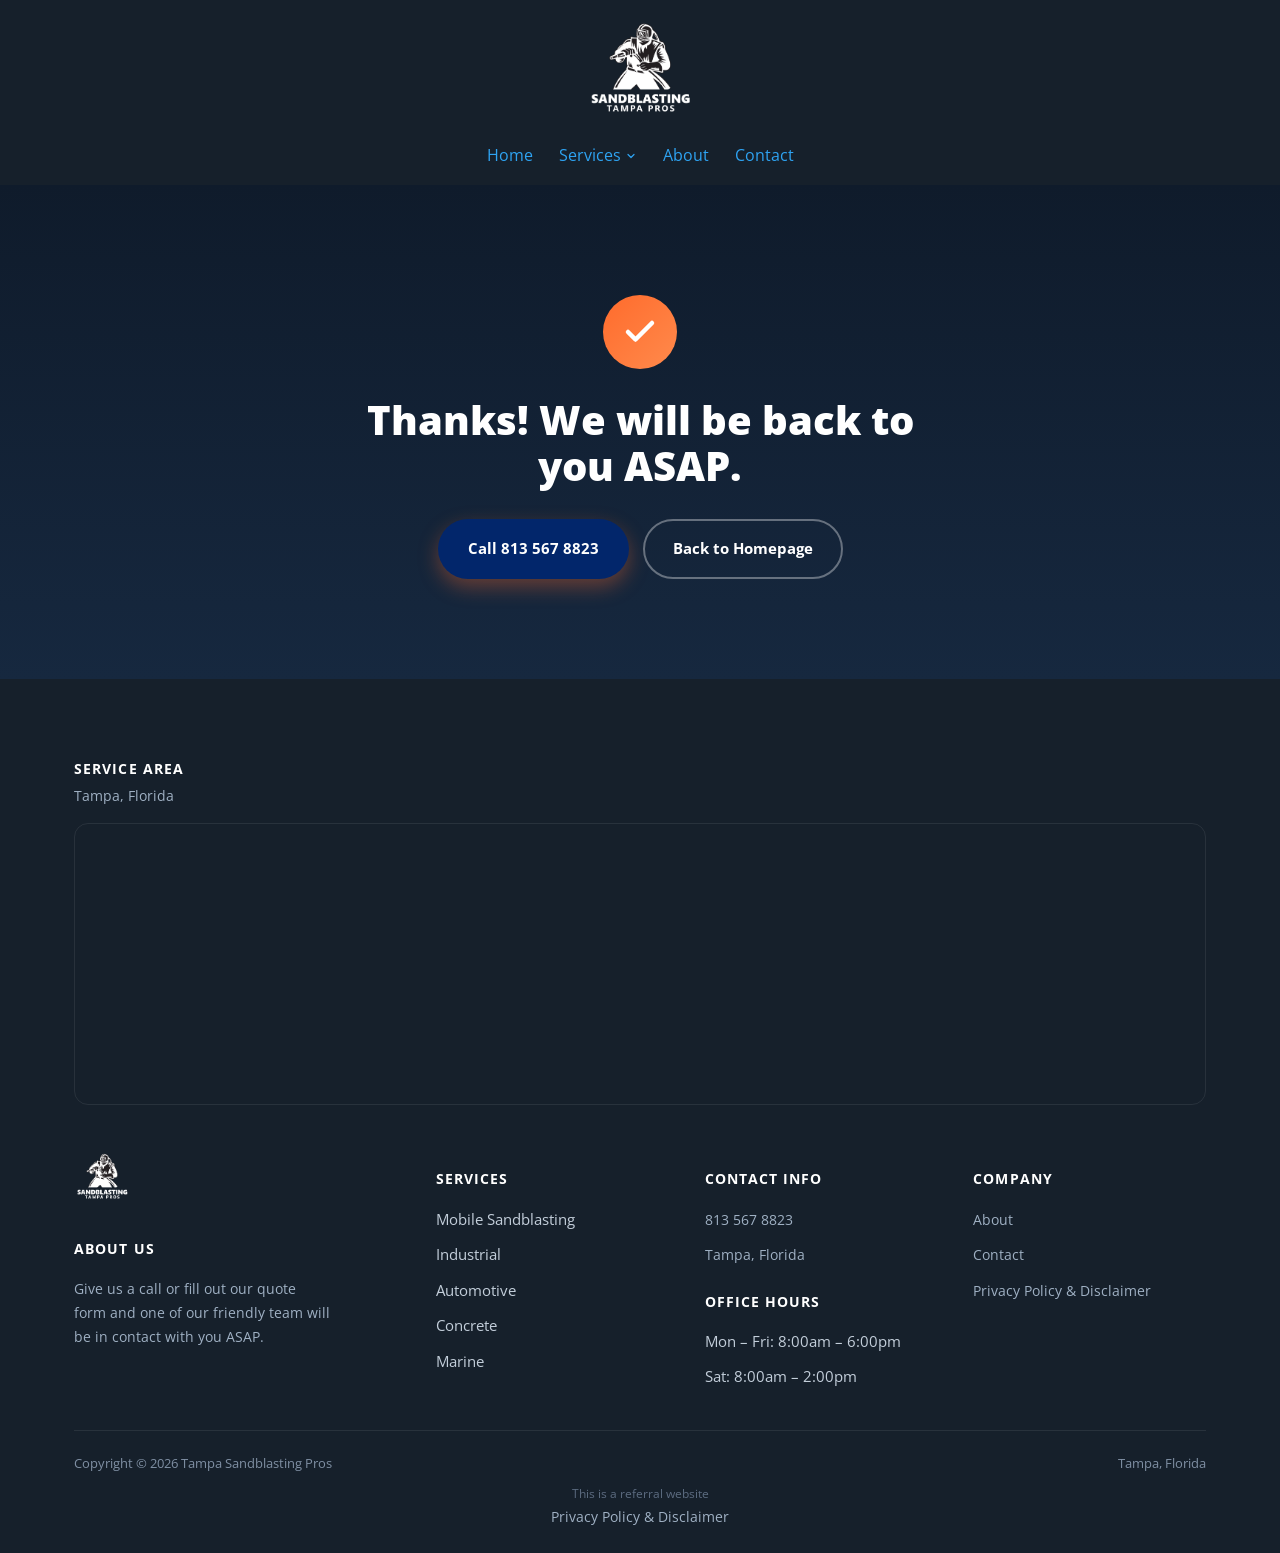
<file: thanks/index.html>
<!doctype html>
<html lang="en-US">
<head>
<!-- Google tag (gtag.js) -->
<script async src="https://www.googletagmanager.com/gtag/js?id=G-W843WC090E"></script>
<script>
  window.dataLayer = window.dataLayer || [];
  function gtag(){dataLayer.push(arguments);}
  gtag('js', new Date());
  gtag('config', 'G-W843WC090E');
  gtag('config', 'AW-11084880092');
</script>
<meta charset="UTF-8">
<meta name="viewport" content="width=device-width, initial-scale=1.0">
<link rel="icon" href="/favicon-32.png" sizes="32x32" type="image/png">
<link rel="icon" href="/favicon-192.png" sizes="192x192" type="image/png">
<link rel="apple-touch-icon" href="/apple-touch-icon.png">
<title>thanks - Tampa Sandblasting Pros</title>
<meta name="description" content="Thanks! We will be back to you ASAP.">
<meta name="robots" content="follow, noindex">
<link rel="canonical" href="https://sandblastingtampa.com/thanks/">
<meta property="og:locale" content="en_US">
<meta property="og:type" content="article">
<meta property="og:title" content="thanks - Tampa Sandblasting Pros">
<meta property="og:description" content="Thanks! We will be back to you ASAP.">
<meta property="og:url" content="https://sandblastingtampa.com/thanks/">
<meta property="og:site_name" content="Tampa Sandblasting Pros | Local Sandblasters">
<meta name="twitter:card" content="summary_large_image">
<meta name="twitter:title" content="thanks - Tampa Sandblasting Pros">
<meta name="twitter:description" content="Thanks! We will be back to you ASAP.">
<meta name="twitter:label1" content="Time to read">
<meta name="twitter:data1" content="Less than a minute">
<script type="application/ld+json">{"@context": "https://schema.org", "@graph": [{"@type": "Place", "@id": "https://sandblastingtampa.com/#place", "address": {"@type": "PostalAddress", "addressLocality": "Florida", "addressRegion": "Tampa", "addressCountry": "United States of America"}}, {"@type": ["LocalBusiness", "Organization"], "@id": "https://sandblastingtampa.com/#organization", "name": "Tampa Sandblasting Pros | Local Sandblasters", "url": "https://sandblastingtampa.com", "email": "info@sandblastingtampa.com", "address": {"@type": "PostalAddress", "addressLocality": "Florida", "addressRegion": "Tampa", "addressCountry": "United States of America"}, "logo": {"@type": "ImageObject", "@id": "https://sandblastingtampa.com/#logo", "url": "http://sandblastingtampa.com/wp-content/uploads/2023/04/Sandblasting-Tampa-long-main-black.png", "contentUrl": "http://sandblastingtampa.com/wp-content/uploads/2023/04/Sandblasting-Tampa-long-main-black.png", "caption": "Tampa Sandblasting Pros | Local Sandblasters", "inLanguage": "en-US", "width": "600", "height": "600"}, "openingHours": ["Monday,Tuesday,Wednesday,Thursday,Friday 08:00-18:00", "Saturday 08:00-14:00"], "location": {"@id": "https://sandblastingtampa.com/#place"}, "image": {"@id": "https://sandblastingtampa.com/#logo"}, "telephone": "+1-813-567-8823"}, {"@type": "WebSite", "@id": "https://sandblastingtampa.com/#website", "url": "https://sandblastingtampa.com", "name": "Tampa Sandblasting Pros | Local Sandblasters", "alternateName": "Sandblasting Tampa | Local Sandblaster", "publisher": {"@id": "https://sandblastingtampa.com/#organization"}, "inLanguage": "en-US"}, {"@type": "WebPage", "@id": "https://sandblastingtampa.com/thanks/#webpage", "url": "https://sandblastingtampa.com/thanks/", "name": "thanks - Tampa Sandblasting Pros", "datePublished": "2023-04-04T15:58:45+00:00", "dateModified": "2023-04-14T07:59:51+00:00", "isPartOf": {"@id": "https://sandblastingtampa.com/#website"}, "inLanguage": "en-US"}, {"@type": "Person", "@id": "https://sandblastingtampa.com/author/tampa-sandblasting-pros/", "name": "Tampa Sandblasting Pros", "url": "https://sandblastingtampa.com/author/tampa-sandblasting-pros/", "image": {"@type": "ImageObject", "@id": "https://secure.gravatar.com/avatar/1a805ecce72dbea624f8210f16b617142cd50f277b3b90b3f68485606a558cd0?s=96&amp;d=mm&amp;r=g", "url": "https://secure.gravatar.com/avatar/1a805ecce72dbea624f8210f16b617142cd50f277b3b90b3f68485606a558cd0?s=96&amp;d=mm&amp;r=g", "caption": "Tampa Sandblasting Pros", "inLanguage": "en-US"}, "sameAs": ["http://sandblastingtampa.com"], "worksFor": {"@id": "https://sandblastingtampa.com/#organization"}}, {"@type": "Article", "headline": "thanks - Tampa Sandblasting Pros", "datePublished": "2023-04-04T15:58:45+00:00", "dateModified": "2023-04-14T07:59:51+00:00", "author": {"@id": "https://sandblastingtampa.com/author/tampa-sandblasting-pros/", "name": "Tampa Sandblasting Pros"}, "publisher": {"@id": "https://sandblastingtampa.com/#organization"}, "description": "Thanks! We will be back to you ASAP.", "name": "thanks - Tampa Sandblasting Pros", "@id": "https://sandblastingtampa.com/thanks/#richSnippet", "isPartOf": {"@id": "https://sandblastingtampa.com/thanks/#webpage"}, "inLanguage": "en-US", "mainEntityOfPage": {"@id": "https://sandblastingtampa.com/thanks/#webpage"}}]}</script>
<script type="application/ld+json">{"@context": "https://schema.org", "@type": "BreadcrumbList", "itemListElement": [{"@type": "ListItem", "position": 1, "name": "Home", "item": "https://sandblastingtampa.com/"}, {"@type": "ListItem", "position": 2, "name": "Thanks", "item": "https://sandblastingtampa.com/thanks/"}]}</script>
<link rel="preconnect" href="https://fonts.googleapis.com">
<link rel="preconnect" href="https://fonts.gstatic.com" crossorigin>
<link rel="preload" as="style" href="https://fonts.googleapis.com/css2?family=Open+Sans:wght@400;600;700;800&family=Barlow+Condensed:wght@600;700&display=swap" onload="this.onload=null;this.rel='stylesheet'">
<noscript><link rel="stylesheet" href="https://fonts.googleapis.com/css2?family=Open+Sans:wght@400;600;700;800&family=Barlow+Condensed:wght@600;700&display=swap"></noscript>
<link rel="stylesheet" href="/css/style.css">
</head>
<body class="">
<header class="classic">
  <div class="c-head wrap">
    <a href="/" class="brand"><img src="/images/Sandblasting-Tampa-long-main-white.png" alt="Tampa Sandblasting Pros" width="595" height="600"></a>
    <nav class="links"><a href="/">Home</a><div class="nav-item"><a href="#!">Services <svg viewBox="0 0 24 24" fill="none" stroke-width="2.4" stroke-linecap="round" stroke-linejoin="round"><path d="m6 9 6 6 6-6"/></svg></a><div class="nav-dropdown"><a href="/mobile-sandblasting/">Mobile Sandblasting</a><a href="/concrete-blasting-tampa/">Concrete Blasting</a><a href="/dustless-blasting/">Dustless Blasting</a><a href="/industrial/">Industrial</a><a href="/non-slip-sealing/">Non Slip Sealing</a></div></div><a href="/about/">About</a><a href="/contact/">Contact</a></nav>
    <button type="button" class="hamburger-btn" id="hamburgerBtn" aria-label="Open menu" aria-expanded="false"><svg viewBox="0 0 24 24" fill="none" stroke="#fff" stroke-width="2.4" stroke-linecap="round" stroke-linejoin="round"><path d="M4 7h16M4 12h16M4 17h16"/></svg></button>
  </div>
  <div class="mobile-menu" id="mobileMenu"><a href="/">Home</a><a href="#">Services</a><div class="mobile-submenu"><a href="/mobile-sandblasting/">Mobile Sandblasting</a><a href="/concrete-blasting-tampa/">Concrete Blasting</a><a href="/dustless-blasting/">Dustless Blasting</a><a href="/industrial/">Industrial</a><a href="/non-slip-sealing/">Non Slip Sealing</a></div><a href="/about/">About</a><a href="/contact/">Contact</a><a href="tel:8135678823" class="mobile-menu-phone">Call 813 567 8823</a></div>
</header>
<main><section class="thanks-hero"><div class="thanks-inner"><div class="thanks-check"><svg viewBox="0 0 24 24" fill="none" stroke-width="3" stroke-linecap="round" stroke-linejoin="round"><path d="M20 6 9 17l-5-5"/></svg></div><h1>Thanks! We will be back to you ASAP.</h1><div class="thanks-actions"><a href="tel:8135678823" class="btn btn-primary">Call 813 567 8823</a><a href="/" class="btn btn-outline">Back to Homepage</a></div></div></section></main>
<footer>
  <div class="wrap">
    <div class="footer-map-head"><h4>Service Area</h4><p>Tampa, Florida</p></div><div class="footer-map"><iframe src="https://www.google.com/maps/embed?pb=!1m18!1m12!1m3!1d225470.2888454384!2d-82.59470865480614!3d27.99471439527152!2m3!1f0!2f0!3f0!3m2!1i1024!2i768!4f13.1!3m3!1m2!1s0x88c2b782b3b9d1e1%3A0xa75f1389af96b463!2sTampa%2C%20FL%2C%20USA!5e0!3m2!1sen!2snz!4v1680624333395!5m2!1sen!2snz" width="600" height="280" style="border:0" allowfullscreen loading="lazy" referrerpolicy="no-referrer-when-downgrade" title="Tampa Sandblasting Pros service area map"></iframe></div>
    <div class="footer-grid "><div class="footer-brand"><a href="/" class="brand"><img src="/images/Sandblasting-Tampa-long-main-white.png" alt="Tampa Sandblasting Pros" width="595" height="600" loading="lazy"></a><h4>About us</h4><p>Give us a call or fill out our quote form and one of our friendly team will be in contact with you ASAP.</p></div><div><h4>Services</h4><ul><li>Mobile Sandblasting</li><li>Industrial</li><li>Automotive</li><li>Concrete</li><li>Marine</li></ul></div><div><h4>Contact Info</h4><ul><li><a href="tel:8135678823">813 567 8823</a></li><li><a href="https://www.google.com/maps/place/Tampa,+FL,+USA" target="_blank" rel="noopener">Tampa, Florida</a></li></ul><h4 style="margin-top:22px;">Office Hours</h4><ul><li>Mon &ndash; Fri: 8:00am &ndash; 6:00pm</li><li>Sat: 8:00am &ndash; 2:00pm</li></ul></div><div><h4>Company</h4><ul><li><a href="/about/">About</a></li><li><a href="/contact/">Contact</a></li><li><a href="/privacy-policy/">Privacy Policy &amp; Disclaimer</a></li></ul></div></div>
    <div class="footer-bottom"><span>Copyright &copy; 2026 Tampa Sandblasting Pros</span><span>Tampa, Florida</span></div>
    <div class="footer-disclosure">This is a referral website<br><a href="/privacy-policy/">Privacy Policy &amp; Disclaimer</a></div>
  </div>
</footer>
<script>
(function(){var b=document.getElementById('hamburgerBtn'),m=document.getElementById('mobileMenu');if(!b||!m)return;b.addEventListener('click',function(){var o=m.classList.toggle('open');b.setAttribute('aria-expanded',o?'true':'false');});})();
</script>
<script src="https://link.msgsndr.com/js/form_embed.js" defer></script>
</body>
</html>
</file>
<file: css/style.css>
:root{
    --navy:#0f1b2b;
    --navy-2:#16283f;
    --orange:#ff6b2c;
    --orange-2:#ff8a4c;
    --paper:#f6f7f9;
    --ink:#141c26;
    --muted:#5b6673;
    --line:#e6e9ee;
    --white:#ffffff;
    --radius:14px;
    --shadow:0 10px 30px rgba(15,27,43,0.08);
    --maxw:1180px;
  }
  *{box-sizing:border-box;}
  html{scroll-behavior:smooth;}
  body{
    margin:0;
    font-family:'Inter',-apple-system,BlinkMacSystemFont,'Segoe UI',sans-serif;
    color:var(--ink);
    background:var(--white);
    line-height:1.6;
  }
  img{max-width:100%;display:block;}
  a{color:inherit;}
  .wrap{max-width:var(--maxw);margin:0 auto;padding:0 24px;}
  h1,h2,h3{font-weight:800;line-height:1.15;margin:0 0 .5em;}
  h2{font-size:clamp(1.7rem,3vw,2.4rem);}
  h3{font-size:1.15rem;}
  p{color:var(--muted);margin:0 0 1em;}
  .eyebrow{
    display:inline-flex;align-items:center;gap:8px;
    text-transform:uppercase;letter-spacing:.08em;font-size:.75rem;font-weight:700;
    color:var(--orange);margin-bottom:12px;
  }
  .eyebrow::before{content:"";width:22px;height:2px;background:var(--orange);display:inline-block;}
  .btn{
    display:inline-flex;align-items:center;justify-content:center;gap:8px;
    padding:15px 28px;border-radius:999px;font-weight:700;font-size:.95rem;
    text-decoration:none;cursor:pointer;border:2px solid transparent;transition:transform .15s ease, box-shadow .15s ease, background .15s ease;
  }
  .btn:hover{transform:translateY(-2px);}
  .btn-primary{background:var(--orange);color:var(--white);box-shadow:0 8px 20px rgba(255,107,44,.35);}
  .btn-primary:hover{background:var(--orange-2);}
  .btn-outline{background:transparent;border-color:rgba(255,255,255,.35);color:var(--white);}
  .btn-outline:hover{border-color:var(--white);}
  .btn-dark{background:var(--navy);color:var(--white);}

  /* Header */
  header{
    position:sticky;top:0;z-index:50;background:rgba(15,27,43,.96);backdrop-filter:blur(6px);
    border-bottom:1px solid rgba(255,255,255,.06);
  }
  .nav{display:flex;align-items:center;justify-content:space-between;padding:16px 24px;}
  .brand{display:flex;align-items:center;gap:10px;color:var(--white);text-decoration:none;font-weight:800;font-size:1.05rem;letter-spacing:.01em;}
  .brand-mark{
    width:34px;height:32px;display:flex;align-items:center;flex-shrink:0;
  }
  .brand-mark svg{width:34px;height:32px;}
  .brand small{display:block;font-size:.65rem;font-weight:600;color:#9fb0c3;letter-spacing:.12em;text-transform:uppercase;}
  nav.links{display:flex;align-items:center;gap:32px;}
  nav.links a{color:#cfd8e3;text-decoration:none;font-weight:600;font-size:.92rem;}
  nav.links a:hover{color:var(--white);}
  .nav-item{position:relative;display:flex;align-items:center;padding:24px 0;margin:-24px 0;}
  .nav-item > a{display:flex;align-items:center;gap:5px;}
  .nav-item > a svg{width:13px;height:13px;stroke:currentColor;transition:transform .18s ease;}
  .nav-item:hover > a svg{transform:rotate(180deg);}
  .nav-dropdown{
    position:absolute;top:100%;left:0;margin-top:2px;
    background:var(--navy-2);border:1px solid rgba(255,255,255,.1);border-radius:12px;
    padding:8px;min-width:220px;box-shadow:0 22px 44px rgba(0,0,0,.4);
    opacity:0;visibility:hidden;transform:translateY(-6px);transition:opacity .18s ease, transform .18s ease, visibility .18s ease;
    z-index:60;
  }
  .nav-item:hover .nav-dropdown{opacity:1;visibility:visible;transform:translateY(0);}
  .nav-dropdown a{display:block;padding:10px 12px;border-radius:8px;color:#cfd8e3;font-weight:600;font-size:.88rem;}
  .nav-dropdown a:hover{background:rgba(255,255,255,.07);color:var(--white);}
  .nav-cta{display:flex;align-items:center;gap:14px;}
  .phone-pill{
    display:flex;align-items:center;gap:8px;color:var(--white);text-decoration:none;font-weight:700;font-size:.92rem;
  }
  .phone-pill svg{width:16px;height:16px;stroke:var(--orange);}
  .menu-toggle{display:none;background:none;border:none;color:var(--white);font-size:1.6rem;cursor:pointer;}
  .hamburger-btn{
    display:none;width:42px;height:42px;border-radius:10px;background:var(--orange);border:none;
    align-items:center;justify-content:center;cursor:pointer;flex-shrink:0;box-shadow:0 8px 20px rgba(255,107,44,.35);
  }
  .hamburger-btn svg{width:20px;height:20px;}

  /* Mobile menu panel */
  .mobile-menu{
    display:none;flex-direction:column;gap:2px;background:var(--navy-2);
    border-top:1px solid rgba(255,255,255,.08);padding:10px 20px 22px;
  }
  .mobile-menu.open{display:flex;}
  .mobile-menu a{
    color:#cfd8e3;text-decoration:none;font-weight:600;font-size:.98rem;padding:13px 4px;
    border-bottom:1px solid rgba(255,255,255,.06);
  }
  .mobile-submenu{display:flex;flex-direction:column;padding-left:14px;}
  .mobile-submenu a{font-size:.9rem;font-weight:500;color:#9fb0c3;padding:10px 4px;}
  .mobile-menu-phone{color:var(--orange) !important;font-weight:700 !important;}
  .mobile-menu .btn-primary{justify-content:center;margin-top:14px;border-bottom:none;}

  /* Hero */
  .hero{
    background:radial-gradient(1200px 500px at 15% -10%, rgba(255,107,44,.22), transparent 60%),
               linear-gradient(100deg, rgba(15,27,43,.97) 0%, rgba(15,27,43,.93) 38%, rgba(15,27,43,.62) 100%),
               url('/images/Sandblasting-Auckland-1-3.jpg');
    background-size:cover;background-position:center 65%;
    color:var(--white);position:relative;overflow:hidden;
  }
  .hero::after{
    content:"";position:absolute;right:-120px;top:-80px;width:520px;height:520px;
    background:radial-gradient(circle,rgba(255,107,44,.2),transparent 70%);
  }
  .hero-inner{
    position:relative;z-index:2;padding:88px 24px 76px;max-width:1320px;margin:0 auto;
    display:grid;grid-template-columns:.95fr 1.25fr;gap:40px;align-items:center;
  }
  .hero h1{font-size:clamp(2.1rem,4.4vw,3.2rem);margin-bottom:.4em;}
  .hero h1 span{color:var(--orange);}
  .hero-topbar{
    position:relative;z-index:3;background:linear-gradient(135deg,var(--orange),var(--orange-2));
    padding:16px 24px;text-align:center;box-shadow:0 4px 18px rgba(0,0,0,.18);
  }
  .hero-topbar strong{
    display:inline-block;color:var(--navy);font-weight:900;letter-spacing:.02em;
    font-size:clamp(1.3rem,3.4vw,2rem);text-transform:uppercase;
    text-shadow:0 0 14px rgba(255,255,255,.85), 0 0 28px rgba(255,255,255,.5), 0 2px 0 rgba(255,255,255,.4);
  }
  .hero p.lead{color:#c3ceda;font-size:1.08rem;max-width:52ch;margin-bottom:1.8em;}
  .hero-actions{display:flex;flex-wrap:wrap;gap:14px;margin-bottom:2.4em;}
  .hero-stats{display:flex;gap:28px;flex-wrap:wrap;}
  .hero-stats div{min-width:110px;}
  .hero-stats strong{display:block;font-size:1.6rem;color:var(--white);}
  .hero-stats span{font-size:.8rem;color:#9fb0c3;text-transform:uppercase;letter-spacing:.06em;}

  .hero-card{
    background:rgba(255,255,255,.06);border:1px solid rgba(255,255,255,.12);border-radius:var(--radius);
    padding:28px;backdrop-filter:blur(4px);
  }
  .hero-card h3{color:var(--white);margin-bottom:14px;font-size:1.05rem;}
  .hero-card ul{list-style:none;margin:0;padding:0;display:grid;gap:12px;}
  .hero-card li{display:flex;gap:10px;align-items:flex-start;color:#dbe3ec;font-size:.92rem;}
  .hero-card li svg{width:18px;height:18px;stroke:var(--orange);flex-shrink:0;margin-top:2px;}

  /* Hero form (right column) */
  .hero-form{
    padding:0;
  }
  .hero-form-head{padding:0 4px 32px;}
  .response-time{
    color:var(--white);font-size:2rem;font-weight:800;margin:0;line-height:1.3;
  }
  .response-time .highlight{
    position:relative;color:var(--white);display:inline-block;padding-bottom:6px;
  }
  .response-time .highlight::after{
    content:"";position:absolute;left:-4px;right:-4px;bottom:-6px;height:14px;
    background:linear-gradient(90deg,var(--orange),var(--orange-2));
    border-radius:8px;z-index:1;transform:skewX(-10deg) rotate(-1deg);
    box-shadow:0 4px 10px rgba(255,107,44,.35);
  }
  .hero-form iframe{border-radius:10px;display:block;}

  /* Checklist strip */
  .checklist-strip{background:var(--navy-2);border-top:1px solid rgba(255,255,255,.08);}
  .checklist-strip .wrap{
    display:flex;flex-wrap:wrap;gap:14px 32px;padding:22px 24px;justify-content:center;
  }
  .checklist-strip .check-item{display:flex;align-items:center;gap:10px;color:#dbe3ec;font-size:.9rem;font-weight:600;}
  .checklist-strip .check-item svg{width:18px;height:18px;stroke:var(--orange);flex-shrink:0;}

  /* Trust bar */
  .sub-headline{background:var(--navy);padding:22px 0;}
  .sub-headline h2{
    margin:0;text-align:center;color:var(--white);font-size:clamp(1.05rem,2.4vw,1.4rem);font-weight:700;
  }

  .trustbar{background:var(--white);border-bottom:1px solid var(--line);}
  .trustbar .wrap{
    display:grid;grid-template-columns:repeat(4,1fr);gap:24px;padding:26px 24px;
  }
  .trust-item{display:flex;align-items:center;gap:12px;}
  .trust-item svg{width:26px;height:26px;stroke:var(--orange);flex-shrink:0;}
  .trust-item span{font-weight:700;font-size:.88rem;color:var(--navy);}

  /* Section spacing */
  section{padding:84px 0;}
  .section-head{max-width:640px;margin-bottom:48px;}
  .bg-paper{background:var(--paper);}

  /* Content + photo split */
  .content-photo-grid{display:grid;grid-template-columns:1.1fr .9fr;gap:48px;align-items:center;}
  .content-photo{border-radius:var(--radius);overflow:hidden;box-shadow:0 24px 50px rgba(15,27,43,.18);}
  .content-photo img{width:100%;height:360px;object-fit:cover;object-position:center;display:block;}

  /* Services grid */
  .services-grid{display:grid;grid-template-columns:repeat(3,1fr);gap:24px;}
  .service-card{
    background:var(--white);border:1px solid var(--line);border-radius:var(--radius);
    box-shadow:var(--shadow);transition:transform .18s ease, box-shadow .18s ease;
    position:relative;padding:0;overflow:hidden;
  }
  .service-card:hover{transform:translateY(-4px);box-shadow:0 16px 34px rgba(15,27,43,.12);}
  .service-card .card-photo{width:100%;height:170px;object-fit:cover;object-position:center;}
  .service-card .card-body{padding:22px 26px 28px;}
  .service-icon{
    width:52px;height:52px;border-radius:12px;background:linear-gradient(135deg,#fff1e9,#ffe1cf);
    display:flex;align-items:center;justify-content:center;margin-bottom:18px;
    margin-top:-40px;position:relative;z-index:2;box-shadow:0 6px 16px rgba(15,27,43,.18);
  }
  .service-icon svg{width:26px;height:26px;stroke:var(--orange);}
  .service-card h3{margin-bottom:8px;}
  .service-card p{margin-bottom:0;font-size:.93rem;}
  .service-card .service-link{
    display:inline-flex;align-items:center;gap:6px;margin-top:14px;font-size:.85rem;font-weight:700;color:var(--orange);text-decoration:none;
  }
  .service-card.featured{border-color:var(--orange);}
  .service-tag{
    position:absolute;top:14px;right:16px;z-index:3;background:var(--orange);color:var(--white);
    font-size:.68rem;font-weight:800;letter-spacing:.06em;text-transform:uppercase;
    padding:5px 12px;border-radius:999px;
  }

  /* Gallery */
  .gallery-grid{display:grid;grid-template-columns:repeat(4,1fr);gap:18px;}
  .gallery-item{
    position:relative;border-radius:var(--radius);overflow:hidden;aspect-ratio:4/5;
    box-shadow:var(--shadow);
  }
  .gallery-item img{width:100%;height:100%;object-fit:cover;transition:transform .3s ease;}
  .gallery-item:hover img{transform:scale(1.06);}
  .gallery-item .cap{
    position:absolute;left:0;right:0;bottom:0;padding:16px 14px;color:var(--white);font-weight:700;font-size:.85rem;
    background:linear-gradient(0deg, rgba(15,27,43,.85), transparent 70%);
  }

  /* Areas we service carousel */
  .areas-head{display:flex;justify-content:space-between;align-items:flex-end;gap:24px;margin-bottom:32px;flex-wrap:wrap;}
  .areas-top-grid{display:grid;grid-template-columns:2fr 1fr;gap:40px;align-items:stretch;margin-bottom:32px;}
  .areas-intro{display:flex;flex-direction:column;justify-content:space-between;gap:24px;}
  .areas-map-card{
    border-radius:var(--radius);overflow:hidden;min-height:220px;
    border:1px solid var(--line);box-shadow:0 10px 24px rgba(15,27,43,.08);
  }
  .areas-map-card iframe{width:100%;height:100%;border:0;display:block;}
  .carousel-nav{display:flex;gap:10px;}
  .carousel-nav button{
    width:42px;height:42px;border-radius:50%;border:1px solid var(--line);background:var(--white);
    display:flex;align-items:center;justify-content:center;cursor:pointer;transition:background .15s ease;
  }
  .carousel-nav button:hover{background:var(--paper);}
  .carousel-nav button svg{width:18px;height:18px;stroke:var(--navy);}
  .areas-carousel{
    display:flex;overflow-x:auto;scroll-snap-type:x mandatory;gap:24px;
    scrollbar-width:none;-ms-overflow-style:none;padding-bottom:4px;
  }
  .areas-carousel::-webkit-scrollbar{display:none;}
  .area-slide{
    flex:0 0 100%;scroll-snap-align:start;background:var(--paper);border:1px solid var(--line);
    border-radius:var(--radius);padding:32px 36px;
  }
  .area-slide h3{font-size:1.2rem;margin-bottom:20px;color:var(--navy);}
  .area-suburbs{columns:4;column-gap:28px;list-style:none;margin:0;padding:0;}
  .area-suburbs li{
    display:flex;align-items:center;gap:8px;font-size:.86rem;color:var(--muted);
    break-inside:avoid;margin-bottom:9px;
  }
  .area-suburbs li svg{width:13px;height:13px;stroke:var(--orange);flex-shrink:0;}
  .area-dots{display:flex;gap:8px;justify-content:center;margin-top:24px;}
  .area-dots button{
    width:8px;height:8px;border-radius:50%;background:var(--line);border:none;cursor:pointer;padding:0;
  }
  .area-dots button.active{background:var(--orange);width:22px;border-radius:6px;transition:width .2s ease;}

  /* Reviews */
  .reviews-wrap{max-width:920px;margin:0 auto;}

  /* FAQ accordion */
  .faq-wrap{max-width:820px;margin:0 auto;display:grid;gap:14px;}
  .faq-item{
    background:var(--white);border:1px solid var(--line);border-radius:12px;overflow:hidden;
  }
  .faq-item summary{
    list-style:none;cursor:pointer;padding:20px 24px;display:flex;align-items:center;justify-content:space-between;
    gap:16px;font-weight:700;color:var(--navy);font-size:1rem;
  }
  .faq-item summary::-webkit-details-marker{display:none;}
  .faq-item summary .faq-icon{
    width:26px;height:26px;border-radius:50%;background:var(--paper);display:flex;align-items:center;justify-content:center;
    flex-shrink:0;transition:transform .2s ease, background .2s ease;
  }
  .faq-item summary .faq-icon svg{width:14px;height:14px;stroke:var(--orange);}
  .faq-item[open] summary .faq-icon{transform:rotate(45deg);background:#fff1e9;}
  .faq-item .faq-answer{padding:0 24px 20px;margin:0;font-size:.94rem;}

  /* Footer map */
  .footer-map-head{margin-bottom:16px;}
  .footer-map-head h4{color:var(--white);font-size:.85rem;text-transform:uppercase;letter-spacing:.08em;margin-bottom:4px;}
  .footer-map-head p{color:#9fb0c3;font-size:.85rem;margin:0;}
  .footer-map{
    width:100%;border-radius:var(--radius);overflow:hidden;margin-bottom:44px;
    border:1px solid rgba(255,255,255,.08);
  }
  .footer-map iframe{width:100%;height:280px;border:0;display:block;}

  /* Why us */
  .why-grid{display:grid;grid-template-columns:1fr 1fr;gap:56px;align-items:start;}
  .why-list{display:grid;gap:22px;}
  .why-item{display:flex;gap:16px;}
  .why-num{
    width:42px;height:42px;border-radius:10px;background:var(--navy);color:var(--white);
    display:flex;align-items:center;justify-content:center;font-weight:800;flex-shrink:0;font-size:.95rem;
  }
  .why-item h3{margin-bottom:4px;font-size:1.05rem;}
  .why-item p{margin:0;font-size:.93rem;}
  .why-panel{
    background:var(--navy);color:var(--white);border-radius:var(--radius);padding:36px;
    background-image:radial-gradient(600px 300px at 90% 0%, rgba(255,107,44,.25), transparent 70%);
  }
  .why-panel h3{color:var(--white);font-size:1.3rem;}
  .why-panel p{color:#c3ceda;}
  .process{display:grid;gap:18px;margin-top:26px;}
  .process-step{display:flex;gap:14px;align-items:flex-start;}
  .process-step .dot{width:10px;height:10px;border-radius:50%;background:var(--orange);margin-top:8px;flex-shrink:0;}
  .process-step strong{display:block;color:var(--white);font-size:.95rem;}
  .process-step span{color:#9fb0c3;font-size:.85rem;}

  /* CTA strip */
  .cta-strip{
    background:linear-gradient(135deg,var(--orange),#ff8a4c);color:var(--white);text-align:center;
    padding:56px 24px;
  }
  .cta-strip h2{color:var(--white);margin-bottom:.3em;}
  .cta-strip p{color:rgba(255,255,255,.9);max-width:52ch;margin:0 auto 1.6em;}
  .cta-strip .btn-dark:hover{background:#0a1420;}

  /* Contact */
  .contact-grid{display:grid;grid-template-columns:.85fr 1.15fr;gap:48px;align-items:start;}
  #contact-info .contact-grid{grid-template-columns:.75fr 1.25fr;}
  #contact-info .form-wrap{background:transparent;border:none;box-shadow:none;padding:0;}
  .contact-info{display:grid;gap:22px;}
  .info-card{
    background:var(--white);border:1px solid var(--line);border-radius:var(--radius);padding:22px;
    display:flex;gap:14px;align-items:flex-start;box-shadow:var(--shadow);
  }
  .info-card svg{width:22px;height:22px;stroke:var(--orange);flex-shrink:0;margin-top:2px;}
  .info-card h3{font-size:.98rem;margin-bottom:4px;}
  .info-card p{margin:0;font-size:.9rem;}
  .info-card a{color:var(--navy);text-decoration:none;font-weight:700;}
  .form-wrap{
    background:var(--white);border:1px solid var(--line);border-radius:var(--radius);padding:16px;
    box-shadow:var(--shadow);min-height:600px;
  }
  .form-wrap iframe{border-radius:10px;}

  /* Footer */
  footer{background:var(--navy);color:#c3ceda;padding:60px 0 24px;}
  .footer-grid{display:grid;grid-template-columns:1.4fr 1fr 1fr 1fr;gap:36px;margin-bottom:40px;}
  .footer-brand p{color:#9fb0c3;font-size:.9rem;max-width:32ch;}
  footer h4{color:var(--white);font-size:.85rem;text-transform:uppercase;letter-spacing:.08em;margin-bottom:16px;}
  footer ul{list-style:none;margin:0;padding:0;display:grid;gap:10px;}
  footer a{color:#9fb0c3;text-decoration:none;font-size:.9rem;}
  footer a:hover{color:var(--white);}
  .footer-bottom{
    border-top:1px solid rgba(255,255,255,.08);padding-top:22px;
    display:flex;justify-content:space-between;flex-wrap:wrap;gap:10px;font-size:.8rem;color:#7f8fa3;
  }
  .footer-disclosure{margin-top:10px;font-size:.75rem;color:#5c6b80;}

  @media (max-width:980px){
    nav.links{display:none;}
    .phone-pill{display:none;}
    .nav-cta .btn-primary{display:none;}
    .hamburger-btn{display:flex;}
    .nav{padding:12px 16px;}
    .hero-inner{grid-template-columns:1fr;}
    .services-grid{grid-template-columns:repeat(2,1fr);}
    .why-grid{grid-template-columns:1fr;}
    .contact-grid{grid-template-columns:1fr;}
    #contact-info .contact-grid{grid-template-columns:1fr;}
    .trustbar .wrap{grid-template-columns:repeat(2,1fr);}
    .footer-grid{grid-template-columns:1fr 1fr;}
    .gallery-grid{grid-template-columns:repeat(2,1fr);}
    .area-suburbs{columns:2;}
  }
  @media (max-width:600px){
    .services-grid{grid-template-columns:1fr;}
    .hero-actions{flex-direction:column;align-items:stretch;}
    .hero-actions .btn{width:100%;}
    .hero-stats{flex-direction:column;gap:18px;align-items:flex-start;}
    .footer-grid{grid-template-columns:1fr;}
    section{padding:60px 0;}
    .gallery-grid{grid-template-columns:1fr 1fr;}
    .checklist-strip .wrap{justify-content:flex-start;}
    .area-slide{padding:24px 20px;}
    .area-suburbs{columns:1;}
    .areas-head{align-items:flex-start;}
    .areas-top-grid{grid-template-columns:1fr;gap:24px;}
    .content-photo-grid{grid-template-columns:1fr;gap:24px;}
    .content-photo img{height:220px;}
    .areas-map-card{min-height:220px;}
  }

/* privacy page */

  .policy-hero{
    background:linear-gradient(180deg,var(--navy) 0%, var(--navy-2) 100%);
    color:var(--white);padding:64px 0 48px;
  }
  .policy-hero .eyebrow{color:#ff9457;}
  .policy-hero h1{margin-bottom:.3em;}
  .policy-hero p{color:#c3ceda;max-width:60ch;margin:0;}
  .policy{padding:64px 0 90px;}
  .policy-wrap{max-width:800px;margin:0 auto;padding:0 24px;}
  .policy-wrap h2{font-size:1.35rem;margin-top:2.2em;margin-bottom:.5em;}
  .policy-wrap h2:first-child{margin-top:0;}
  .policy-wrap p, .policy-wrap li{color:var(--muted);font-size:.98rem;}
  .policy-wrap ul{padding-left:1.2em;margin:0 0 1em;}
  .policy-wrap li{margin-bottom:.4em;}
  .policy-wrap strong{color:var(--ink);}
  .policy-updated{
    display:inline-block;font-size:.82rem;font-weight:700;color:var(--orange);
    background:#fff1e9;padding:6px 14px;border-radius:999px;margin-bottom:1.5em;
  }
  .policy-card{
    background:var(--paper);border:1px solid var(--line);border-radius:var(--radius);
    padding:24px 26px;margin:1.5em 0;
  }
  .policy-card p:last-child{margin-bottom:0;}

/* sandblasting brisbane additions */
.brand img{height:46px;width:auto}
.hero-copy .text h1,.hero-copy h1{color:#fff;font-size:clamp(2.1rem,4.4vw,3.2rem);margin-bottom:.5em;text-transform:none}
.hero-copy .btn-wrap{margin:0}
.hero-copy .btn{font-size:1.15rem}
.hero-copy .figure{display:none}
.response-sub{color:#c3ceda;font-size:1.05rem;margin:.6em 0 0;font-weight:600}
.form-card{background:#fff;border-radius:14px;padding:18px;box-shadow:0 24px 50px rgba(0,0,0,.3);min-height:200px}
.form-fallback{text-align:center;padding:30px 12px}.form-fallback h3{color:var(--navy)}
.sec-note{display:none}
.text h1,.text h2,.text h3,.text h4{color:var(--navy)}
.text ul{list-style:none;padding:0;display:grid;gap:10px 22px;grid-template-columns:repeat(auto-fit,minmax(230px,1fr));margin:1em 0}
.text ul li{padding-left:28px;position:relative;font-weight:600;color:var(--ink)}
.text ul li::before{content:"";position:absolute;left:0;top:.45em;width:14px;height:14px;border-radius:50%;background:var(--orange);box-shadow:0 0 0 4px rgba(255,107,44,.18)}
.text a{color:var(--orange);font-weight:700}
.text ol{padding-left:1.2em}
.figure img{width:100%;border-radius:var(--radius);box-shadow:0 18px 40px rgba(15,27,43,.14)}
.cols{display:grid;gap:44px;align-items:center}
.cols-2{grid-template-columns:1.05fr .95fr}.cols-3{grid-template-columns:repeat(3,1fr);align-items:stretch}
.row{margin-bottom:40px}.row:last-child{margin-bottom:0}
.blurb{position:relative;background:#fff;border:1px solid var(--line);border-radius:var(--radius);box-shadow:var(--shadow);overflow:hidden;padding-bottom:22px;transition:transform .18s ease,box-shadow .18s ease;height:100%}
.blurb:hover{transform:translateY(-4px);box-shadow:0 16px 34px rgba(15,27,43,.12)}
.blurb .figure img{border-radius:0;box-shadow:none;height:190px;object-fit:cover}
.blurb h3,.blurb h4,.blurb p{padding:0 24px}.blurb h3,.blurb h4{margin-top:18px;color:var(--navy)}
.card-link{position:absolute;inset:0;z-index:2}
.gallery-grid{grid-template-columns:repeat(3,1fr)}
.gallery-grid .figure img{aspect-ratio:4/3;object-fit:cover;width:100%;transition:transform .3s}
.btn-wrap{margin:1.2em 0}
.btn-dark{background:var(--navy);color:#fff}
.cta-strip .hero-actions{justify-content:center;margin:0}.cta-strip h3,.cta-strip h2{color:#fff}
.cta-strip .text{color:#fff}
.map-embed{border-radius:var(--radius);overflow:hidden;border:1px solid var(--line)}.map-embed iframe{width:100%;height:380px;border:0;display:block}
.faq-wrap{max-width:820px;margin:0 auto;display:grid;gap:14px}
.faq-icon{width:26px;height:26px;border-radius:50%;background:var(--paper);display:flex;align-items:center;justify-content:center;flex-shrink:0;color:var(--orange);font-weight:800;transition:transform .2s}
.faq-item[open] .faq-icon{transform:rotate(45deg)}
.faq-answer{padding:0 24px 20px}
.info-grid{display:grid;grid-template-columns:repeat(3,1fr);gap:22px}
.footer-grid{grid-template-columns:1.4fr 1fr 1fr 1fr}
.footer-brand img{height:56px;width:auto;margin-bottom:14px}
.footer-disclosure{text-align:center}
.footer-disclosure a{color:#9fb0c3}
.thanks-hero{background:linear-gradient(180deg,var(--navy),var(--navy-2));color:#fff;padding:110px 0 100px;text-align:center}
.thanks-inner{max-width:620px;margin:0 auto;padding:0 24px}
.thanks-check{width:74px;height:74px;border-radius:50%;background:linear-gradient(135deg,var(--orange),var(--orange-2));display:flex;align-items:center;justify-content:center;margin:0 auto 28px}
.thanks-check svg{width:36px;height:36px;stroke:#fff}
.thanks-hero h1{font-size:clamp(1.8rem,4vw,2.5rem);color:#fff}
.thanks-actions{display:flex;flex-wrap:wrap;gap:14px;justify-content:center;margin-top:2em}
@media(max-width:980px){.cols-2,.cols-3,.gallery-grid,.info-grid{grid-template-columns:1fr}.cols{gap:28px}.footer-grid{grid-template-columns:1fr 1fr}}
@media(max-width:600px){.footer-grid{grid-template-columns:1fr}}
.figure:has(img[src*="Logo-Icon"]){max-width:300px;margin:0 auto 18px}
.figure img[src*="Logo-Icon"]{box-shadow:none;border-radius:0;background:#fff}
.row>.figure,.col>.figure{margin-bottom:24px}.gallery-grid .figure{margin-bottom:0}
.form-card{background:none;padding:0;box-shadow:none;border-radius:0;min-height:0}
.hero-sub{color:#dbe3ec;font-size:1.1rem;max-width:46ch;margin:0 0 1.6em}
.figure img{height:auto}
.blurb .figure img{height:190px}

.footer-grid{grid-template-columns:1.4fr repeat(3,1fr)}
.footer-grid.five{grid-template-columns:1.3fr repeat(4,1fr)}
@media(max-width:980px){.footer-grid,.footer-grid.five{grid-template-columns:1fr 1fr}}@media(max-width:600px){.footer-grid,.footer-grid.five{grid-template-columns:1fr}}
.footer-bottom{flex-wrap:wrap;gap:6px}
nav.links{gap:20px}nav.links a{white-space:nowrap;font-size:.86rem}.phone-pill,.nav-cta .btn{white-space:nowrap}
@media(max-width:1180px){nav.links{display:none}.phone-pill{display:none}.hamburger-btn{display:flex}.nav{padding:12px 16px}}

/* classic skin: closer to the original Divi look */
body{font-family:'Open Sans',Arial,sans-serif;color:#666;font-size:15px;line-height:1.7}
h1,h2,h3,h4,h5{font-family:'Open Sans',Arial,sans-serif;color:#333;letter-spacing:0}
.text h1,.text h2,.text h3,.text h4{color:#333;font-weight:700}
.text h2{font-size:clamp(1.35rem,2.2vw,1.65rem)}
.text > h2:only-child,.text > h1:only-child{text-align:center}
.text p{color:#666}
.text a,.faq-answer a{color:#2ea3f2}
header.classic{position:relative;background:#fff;border-bottom:0;box-shadow:none}
.c-head{display:flex;flex-direction:column;align-items:center;gap:14px;padding:26px 20px 22px}
header.classic .brand img{height:84px;width:auto}
header.classic nav.links{display:flex;gap:26px;justify-content:center;align-items:center}
header.classic nav.links > a,header.classic .nav-item > a{color:#666;font-weight:400;font-size:1rem;text-decoration:none;display:inline-flex;align-items:center;gap:4px;padding:4px 0;white-space:nowrap}
header.classic nav.links a:hover{color:#02266b}
header.classic .nav-item svg{width:12px;height:12px;stroke:#666}
header.classic .nav-dropdown{background:#fff;border:0;border-top:3px solid #2ea3f2;box-shadow:0 2px 5px rgba(0,0,0,.15);border-radius:0}
header.classic .nav-dropdown a{color:#666;font-weight:400;font-size:.95rem}
header.classic .nav-dropdown a:hover{background:rgba(0,0,0,.04);color:#02266b}
header.classic .hamburger-btn{display:none;position:absolute;right:16px;top:22px}
.hero-c{position:relative;background:url('/images/Sandblasting-Auckland-1-3.jpg') center/cover no-repeat;min-height:474px;display:flex;align-items:center;justify-content:center;padding:70px 20px 100px;overflow:hidden}
.hero-c::after{content:"";position:absolute;left:-8%;right:-8%;bottom:-24px;height:48px;background:#fff;border-radius:50% 50% 0 0/100% 100% 0 0}
.hero-c-box{background:rgba(255,255,255,.82);width:min(43%,640px);min-width:min(100%,340px);padding:30px 20px;text-align:center;position:relative;z-index:1}
.hero-c-box .row{display:block}
.hero-c-box h1{color:#333;font-size:clamp(1.7rem,3.2vw,2.75rem);font-weight:700;margin:0 0 6px;text-align:center}
.hero-c-box .btn-wrap{margin:14px 0 0}
.hero-c-box .btn-primary{background:#2bff7c;color:#000;font-size:clamp(1.6rem,3vw,2.55rem);font-weight:600;text-decoration:underline;padding:.3em 1em;border-radius:3px;box-shadow:0 2px 4px rgba(0,0,0,.2)}
.hero-c-box .btn-primary:hover{background:#25e56f}
.bg-paper{background:#fff}
.cols.formrow{grid-template-columns:1fr 2fr;align-items:start}
.form-card{margin:0}
.btn-primary{background:#02266b}
footer{background:#0f1b2b}
@media(max-width:980px){
  header.classic nav.links{display:none}
  header.classic .hamburger-btn{display:flex}
  header.classic .brand img{height:64px}
  .hero-c-box{width:100%}
  .cols.formrow{grid-template-columns:1fr}
}
.text li h4{margin:0;font-size:1rem}
.text li a{color:#2ea3f2;text-decoration:none;font-weight:600}
.text li a:hover{text-decoration:underline}

.sec-cream{background:#fcf6e9}

/* basic1 dark variant */
header.classic{background:#16202b}
header.classic nav.links > a,header.classic .nav-item > a{color:#2ea3f2}
header.classic .nav-item svg{stroke:#2ea3f2}
header.classic nav.links a:hover{color:#fff}
.sec-dark{background:#16202b}
.sec-dark h1,.sec-dark h2,.sec-dark h3,.sec-dark h4,.sec-dark .text h2,.sec-dark .text h3,.sec-dark .text h4{color:#fff}
.sec-dark p,.sec-dark li,.sec-dark .text p{color:#fff}
.sec-dark a,.sec-dark .text a{color:#2ea3f2}
.hero-c.next-dark::after{background:#16202b}
footer{background:#16202b}
.hero-c-box .btn-primary{background:#2bff40}
.hero-c-box .btn-primary:hover{background:#22e636}
header.classic .brand img{height:110px}
.c-head{padding:14px 20px 12px}
@media(max-width:980px){header.classic .brand img{height:88px}}

.hero-c-box{border-radius:8px;padding:18px}
.hero-c-box h1,.text h1,.text h2{font-family:'Barlow Condensed',Helvetica,Arial,sans-serif}
.hero-c-box h1{color:#16202b;text-transform:uppercase;font-weight:700;font-size:clamp(2rem,4.5vw,3.4rem)}
.hero-c-box .btn-primary{background:#84ff84;border-radius:92px;letter-spacing:1px;font-weight:700}
.hero-c-box .btn-primary:hover{background:#a8ffa8}
.text h1{text-transform:uppercase}
</file>
